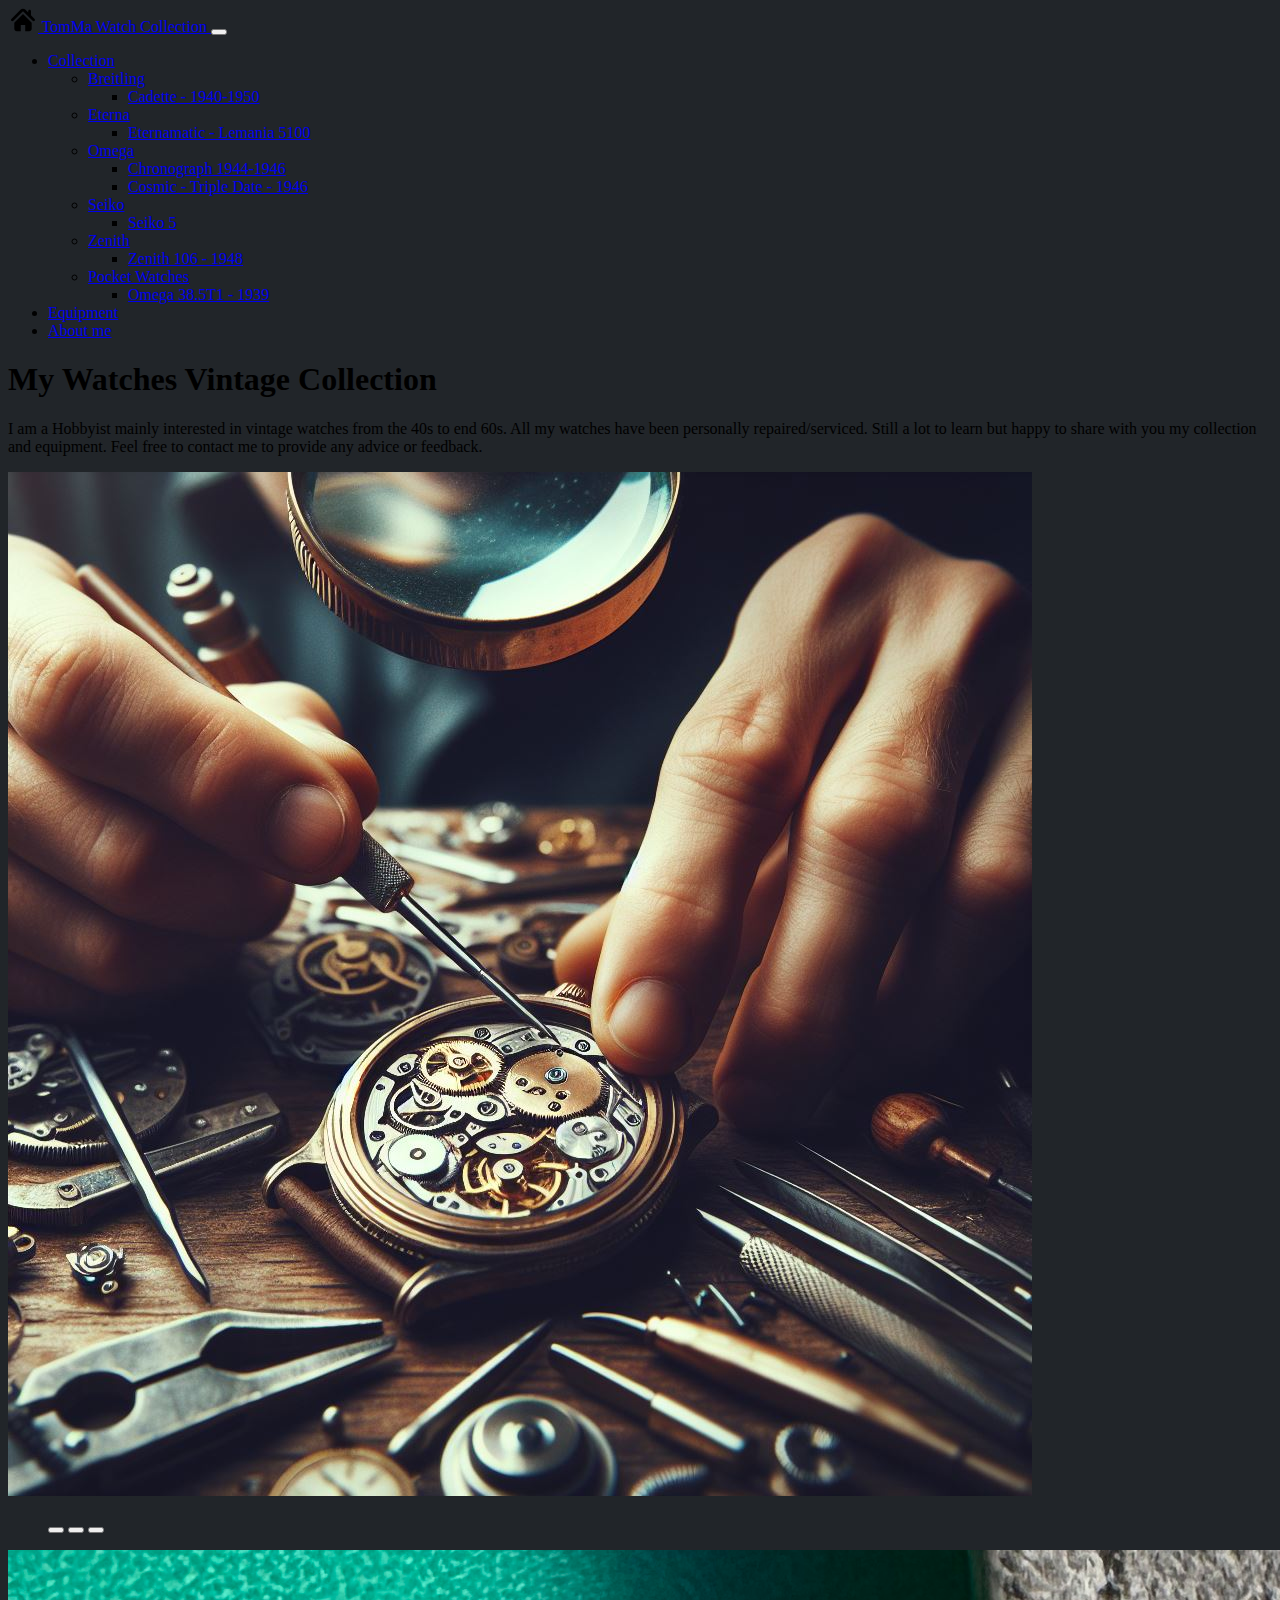
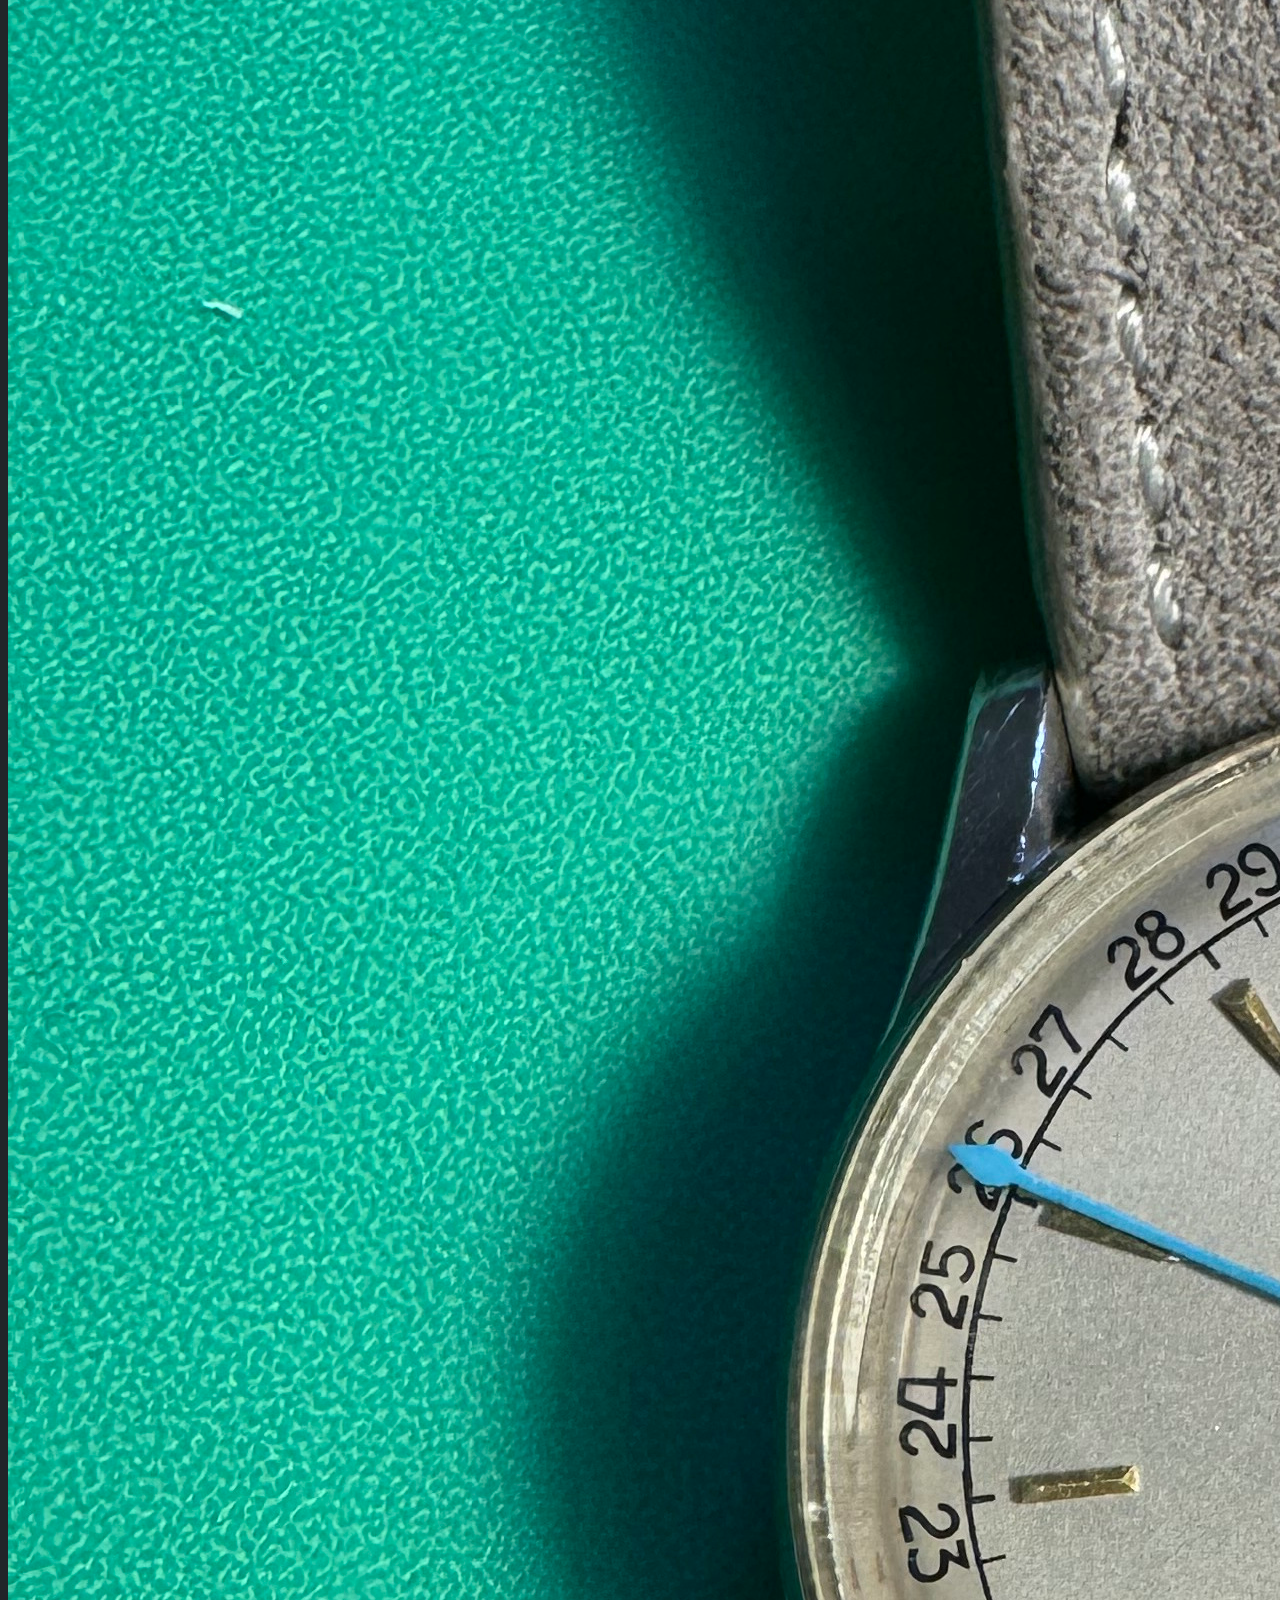
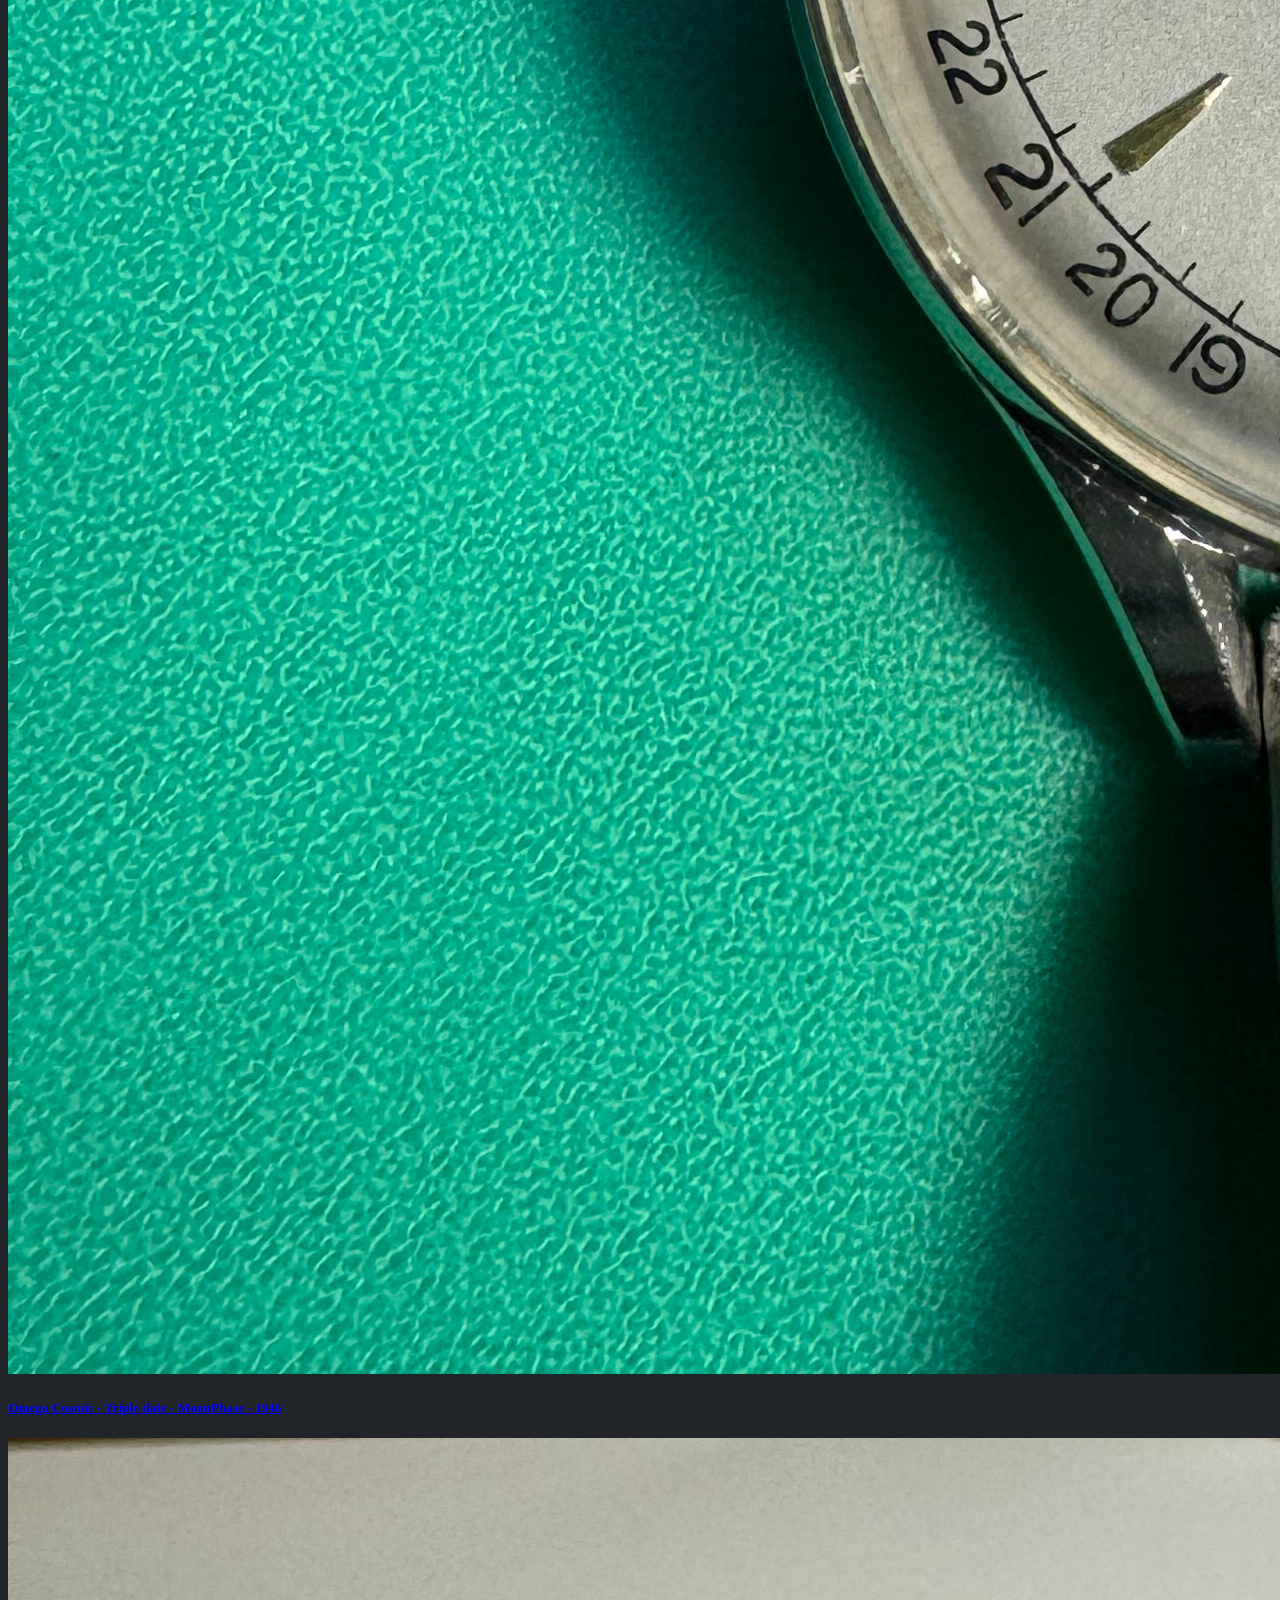
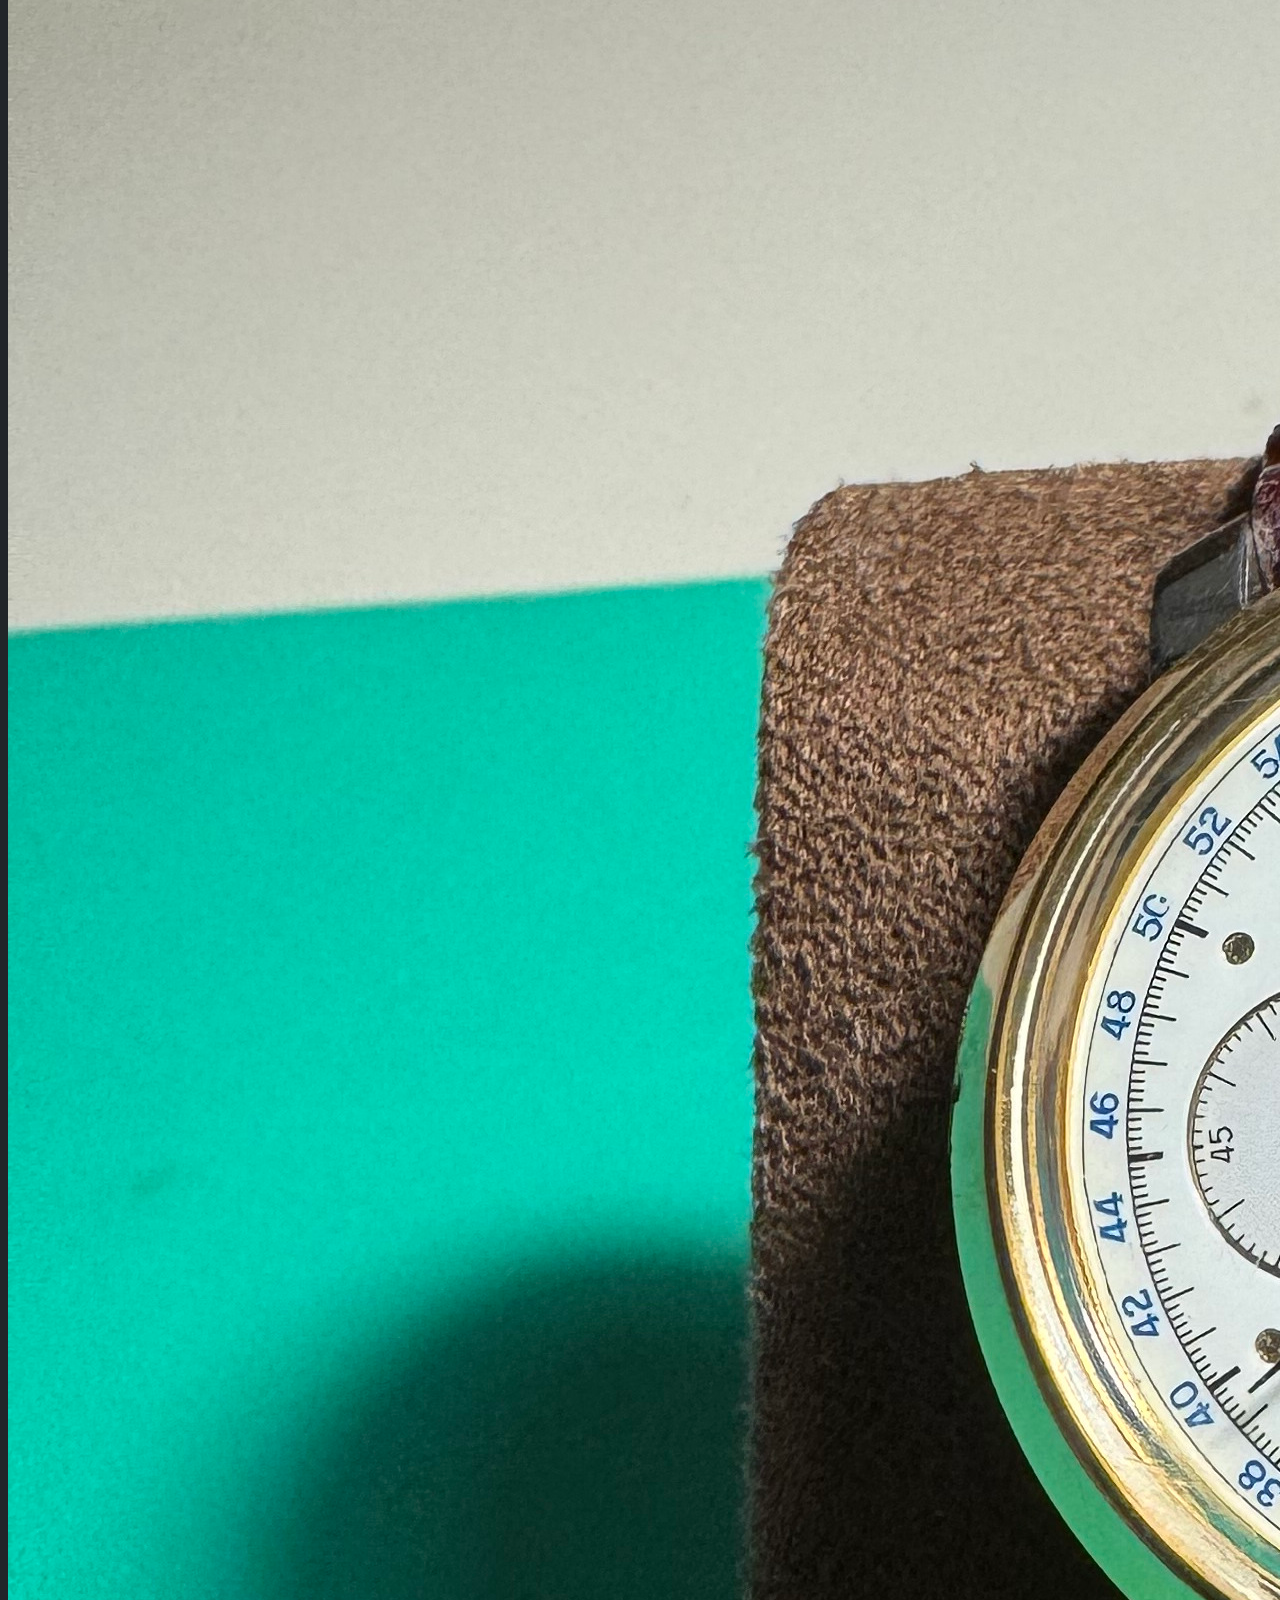
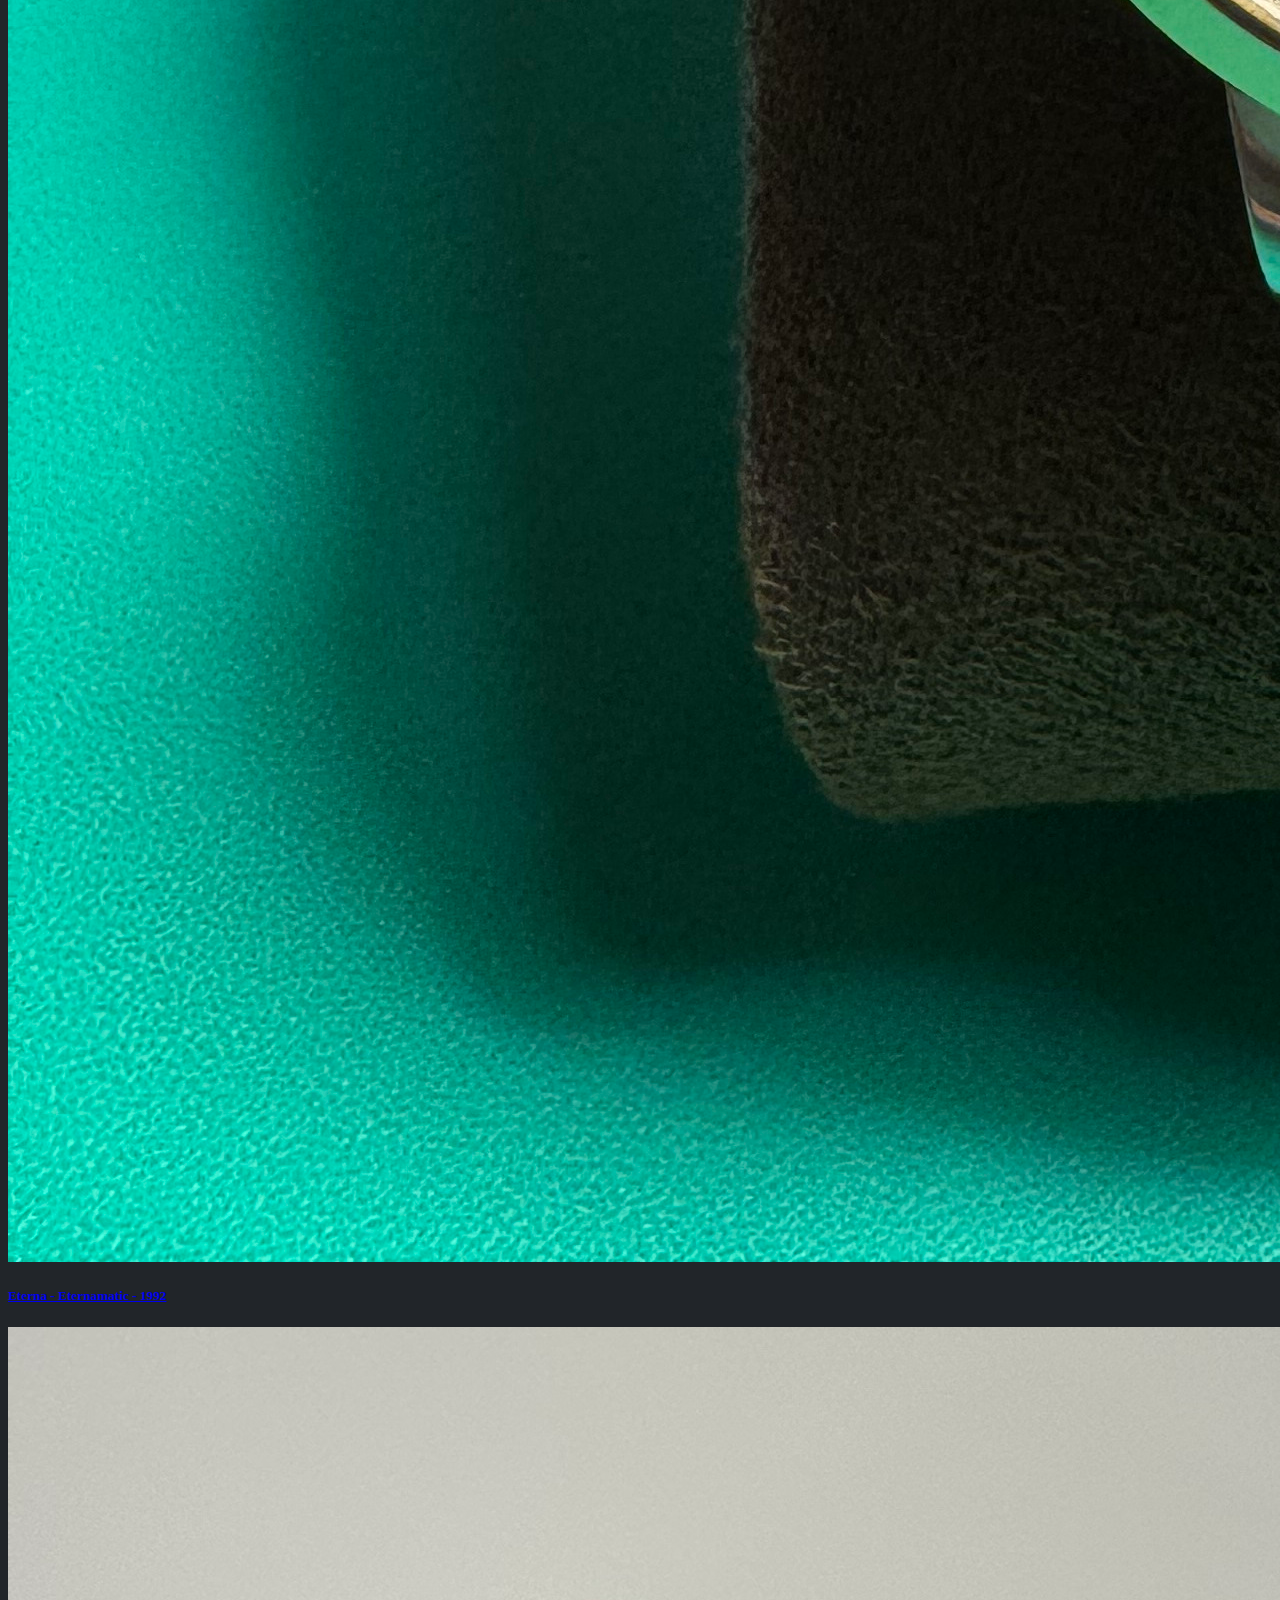
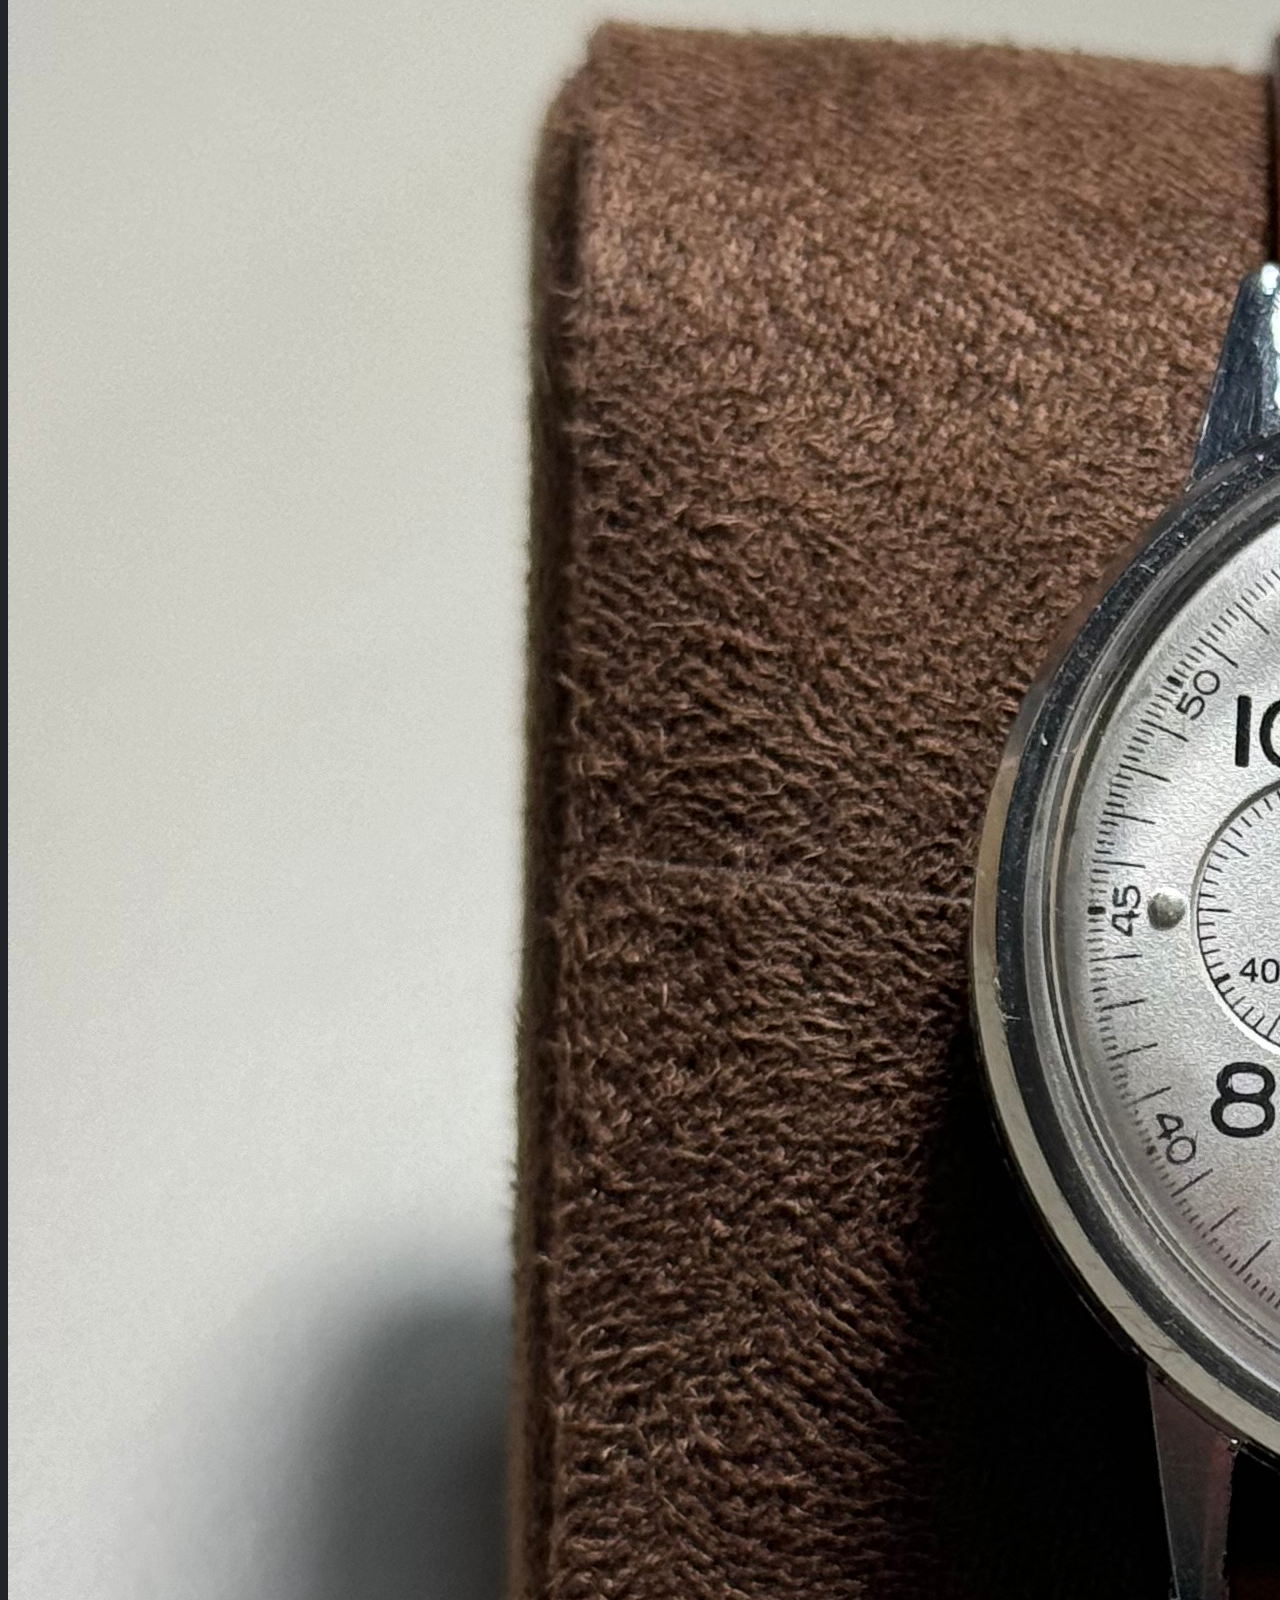
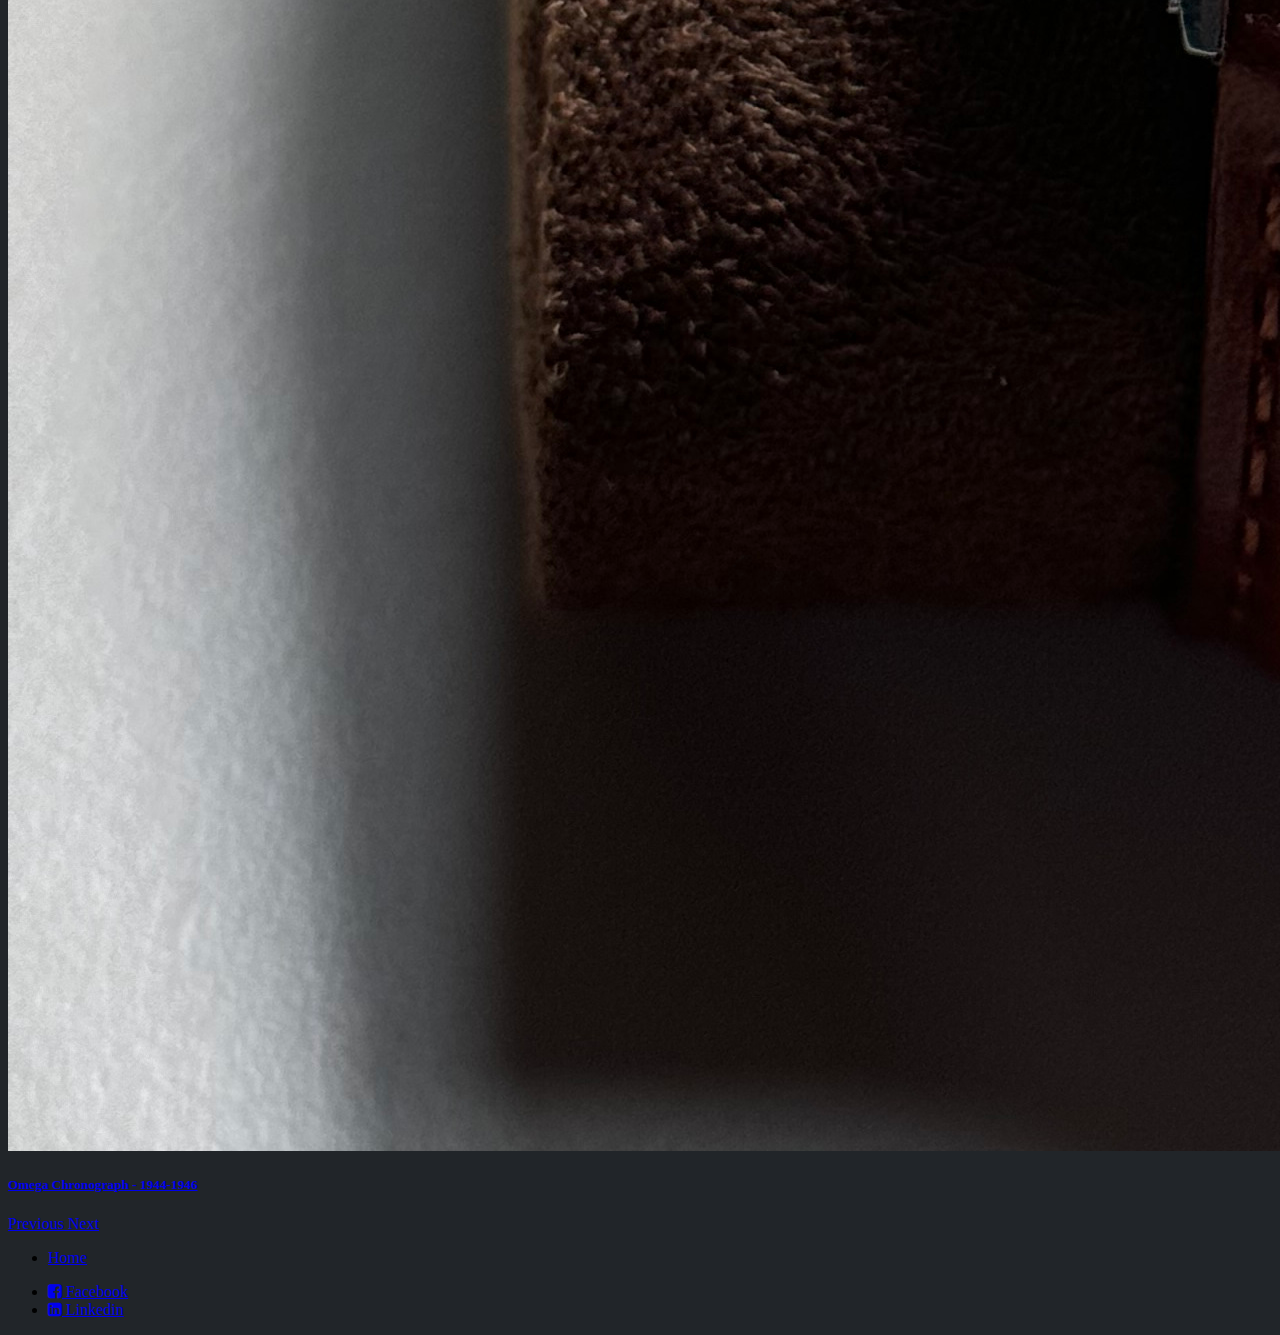
<file: index.html>
<!DOCTYPE html>
<html lang="en">
<head>
    <meta charset="UTF-8">
    <meta http-equiv="X-UA-Compatible" content="IE=edge">
    <meta name="viewport" content="width=device-width, initial-scale=1.0">
    <link href="https://cdn.jsdelivr.net/npm/bootstrap@5.3.2/dist/css/bootstrap.min.css" rel="stylesheet" integrity="sha384-T3c6CoIi6uLrA9TneNEoa7RxnatzjcDSCmG1MXxSR1GAsXEV/Dwwykc2MPK8M2HN" crossorigin="anonymous">
    <link rel="stylesheet" href="https://maxcdn.bootstrapcdn.com/font-awesome/4.5.0/css/font-awesome.min.css">

    <title>TomMa Watch Collection</title>
    <script src="https://code.jquery.com/jquery-3.7.1.min.js"></script>
</head>
<body style="background-color: #212529">

    <!--Navigation bar-->
    <div id="nav-placeholder"></div>
    <script>
    $(function(){
        $("#nav-placeholder").load("/nav.html", function(){
            // Custom JavaScript for dropdown after nav is loaded
            document.querySelectorAll('.dropdown-submenu .dropdown-toggle').forEach(function(element){
                element.addEventListener('click', function(e){
                    let nextEl = element.nextElementSibling;
                    if(nextEl && nextEl.classList.contains('dropdown-menu')){
                        nextEl.classList.toggle('show');
                        e.preventDefault();
                        e.stopPropagation();
                    }
                });
            });
        });
    });
    </script>
    <!--End of Navigation bar-->

    <!-- Showcase -->
    <section class="bg-dark text-light p-5 text-center text-sm-start m-5">
        <div class="container">
            <div class="d-sm-flex align-items-center justify-content-between">
                <div>
                    <h1>My Watches <span class="text-warning"> Vintage </span> Collection</h1>
                    <p class="lead my-4">
                        I am a Hobbyist mainly interested in vintage watches from the 40s to end 60s. All my watches have been personally repaired/serviced. Still a lot to learn but happy to share with you my collection and equipment. Feel free to contact me to provide any advice or feedback.
                    </p>
                </div>
                <img 
                    class="img-fluid w-100 d-none d-md-block" 
                    src="img/logos/index_watchmaker.JPG" 
                    alt="Watchmaker Image"
                />
            </div>
        </div>
    </section>

    <!-- Carousel -->
    <div class="container">
        <section id="myCarousel" class="p-5 carousel slide" data-bs-ride="carousel">
            <ol class="carousel-indicators">
                <button type="button" data-bs-target="#myCarousel" data-bs-slide-to="0" class="active" aria-current="true" aria-label="Slide 1"></button>
                <button type="button" data-bs-target="#myCarousel" data-bs-slide-to="1" aria-label="Slide 2"></button>
                <button type="button" data-bs-target="#myCarousel" data-bs-slide-to="2" aria-label="Slide 3"></button>
            </ol>
            <div class="carousel-inner">
                <div class="carousel-item active">
                    <a href="watch_pages/omega_cosmic_triple_date_moon_phase_1946.html">
                        <img src="img/watches/omega_cosmic_triple_moon_1946/img_1.jpg" class="d-block w-100 opacity-75" alt="Omega Cosmic Watch">
                        <div class="carousel-caption d-none d-md-block">
                            <h5>Omega Cosmic - Triple date - MoonPhase - 1946</h5>
                        </div>
                    </a>
                </div>
                <div class="carousel-item">
                    <a href="watch_pages/eterna_lemania_5100.html">
                        <img src="img/watches/eterna_lemania_5100/img_1.jpg" class="d-block w-100 opacity-75" alt="Eterna Watch">
                        <div class="carousel-caption d-none d-md-block">
                            <h5>Eterna - Eternamatic - 1992</h5>
                        </div>
                    </a>
                </div>
                <div class="carousel-item">
                    <a href="watch_pages/omega_chrono_1944_1946.html">
                        <img src="img/watches/omega_chrono_1944_1946/img_1.jpg" class="d-block w-100 opacity-75" alt="Omega Chronograph Watch">
                        <div class="carousel-caption d-none d-md-block">
                            <h5>Omega Chronograph - 1944-1946</h5>
                        </div>
                    </a>
                </div>
            </div>
            <a href="#myCarousel" class="carousel-control-prev" role="button" data-bs-slide="prev">
                <span class="carousel-control-prev-icon" aria-hidden="true"></span>
                <span class="visually-hidden">Previous</span>
            </a>
            <a href="#myCarousel" class="carousel-control-next" role="button" data-bs-slide="next">
                <span class="carousel-control-next-icon" aria-hidden="true"></span>
                <span class="visually-hidden">Next</span>
            </a>
        </section>
    </div>

    <!-- Footer -->
    <div id="footer-placeholder"></div>
    <script>
    $(function(){
        $("#footer-placeholder").load("/footer.html");
    });
    </script>
    <!-- End of Footer -->

    <script src="https://cdn.jsdelivr.net/npm/bootstrap@5.3.2/dist/js/bootstrap.bundle.min.js" integrity="sha384-C6RzsynM9kWDrMNeT87bh95OGNyZPhcTNXj1NW7RuBCsyN/o0jlpcV8Qyq46cDfL" crossorigin="anonymous"></script>
</body>
</html>
</file>
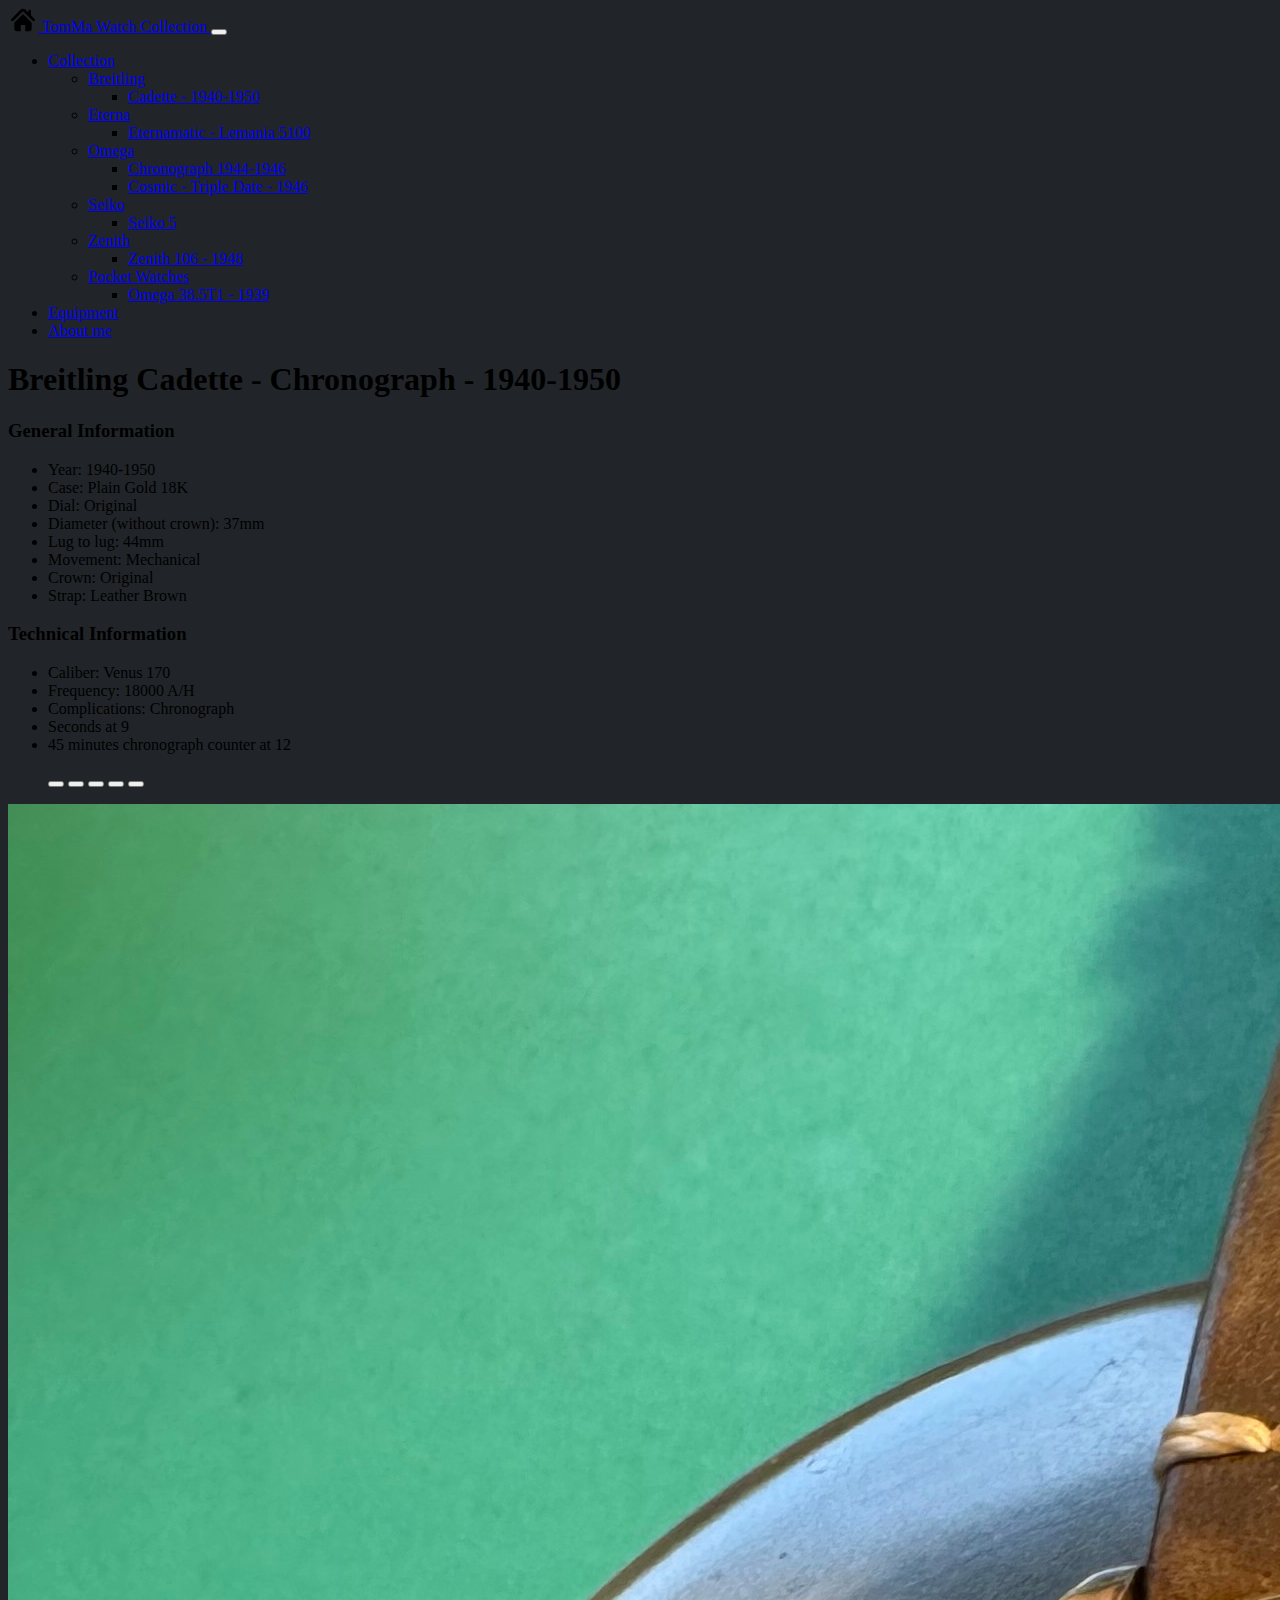
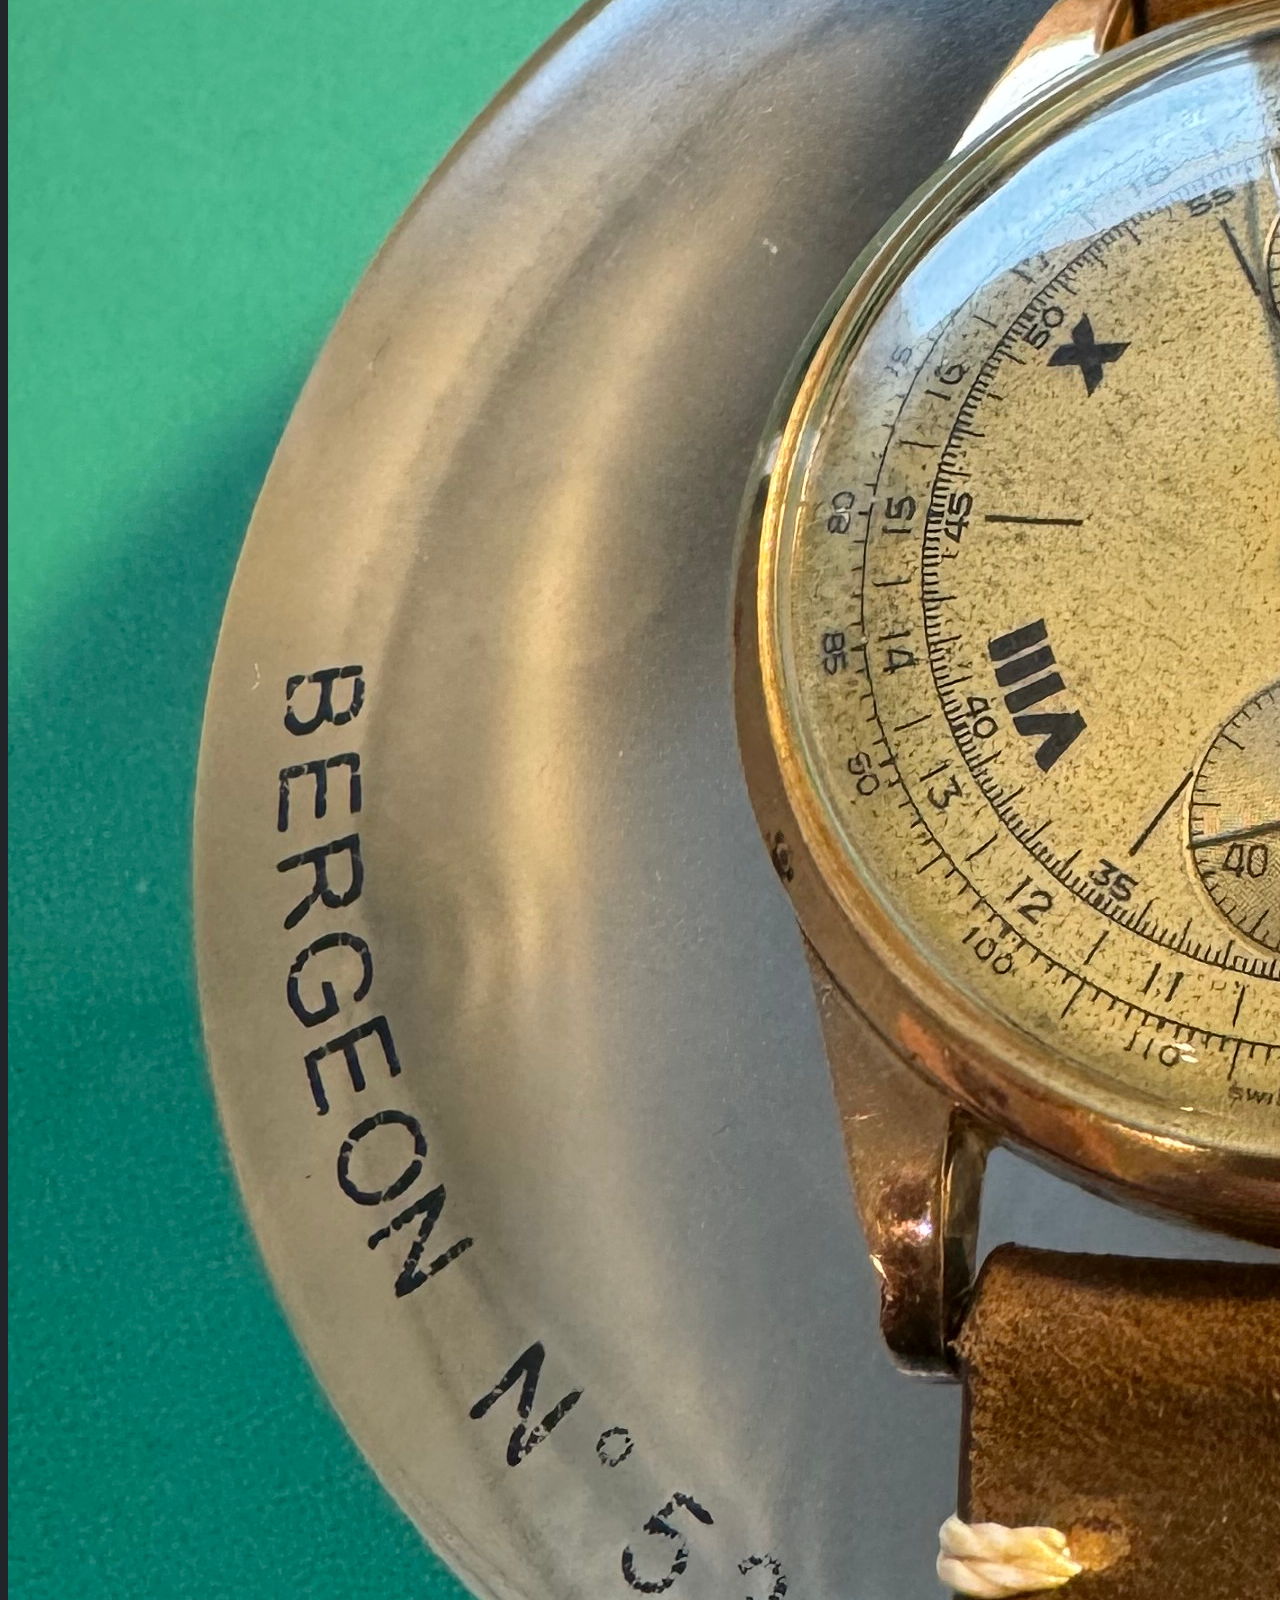
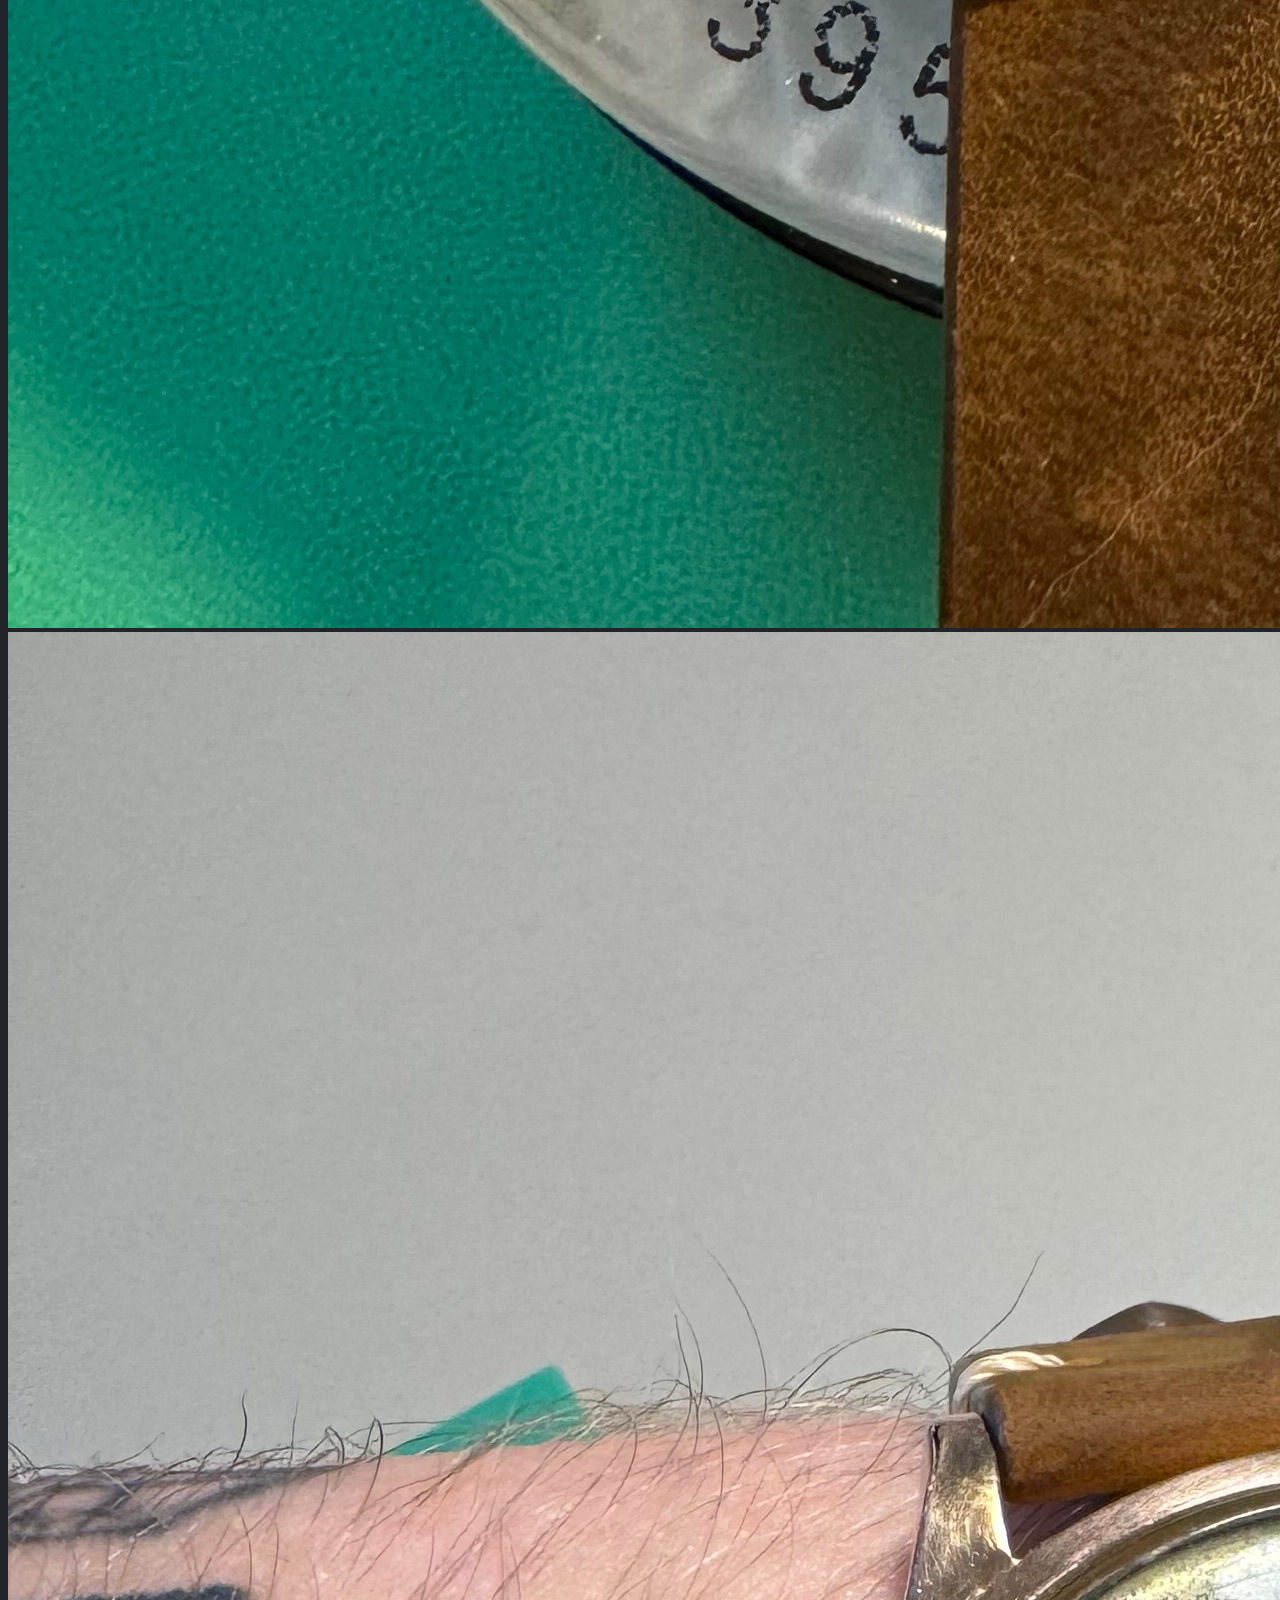
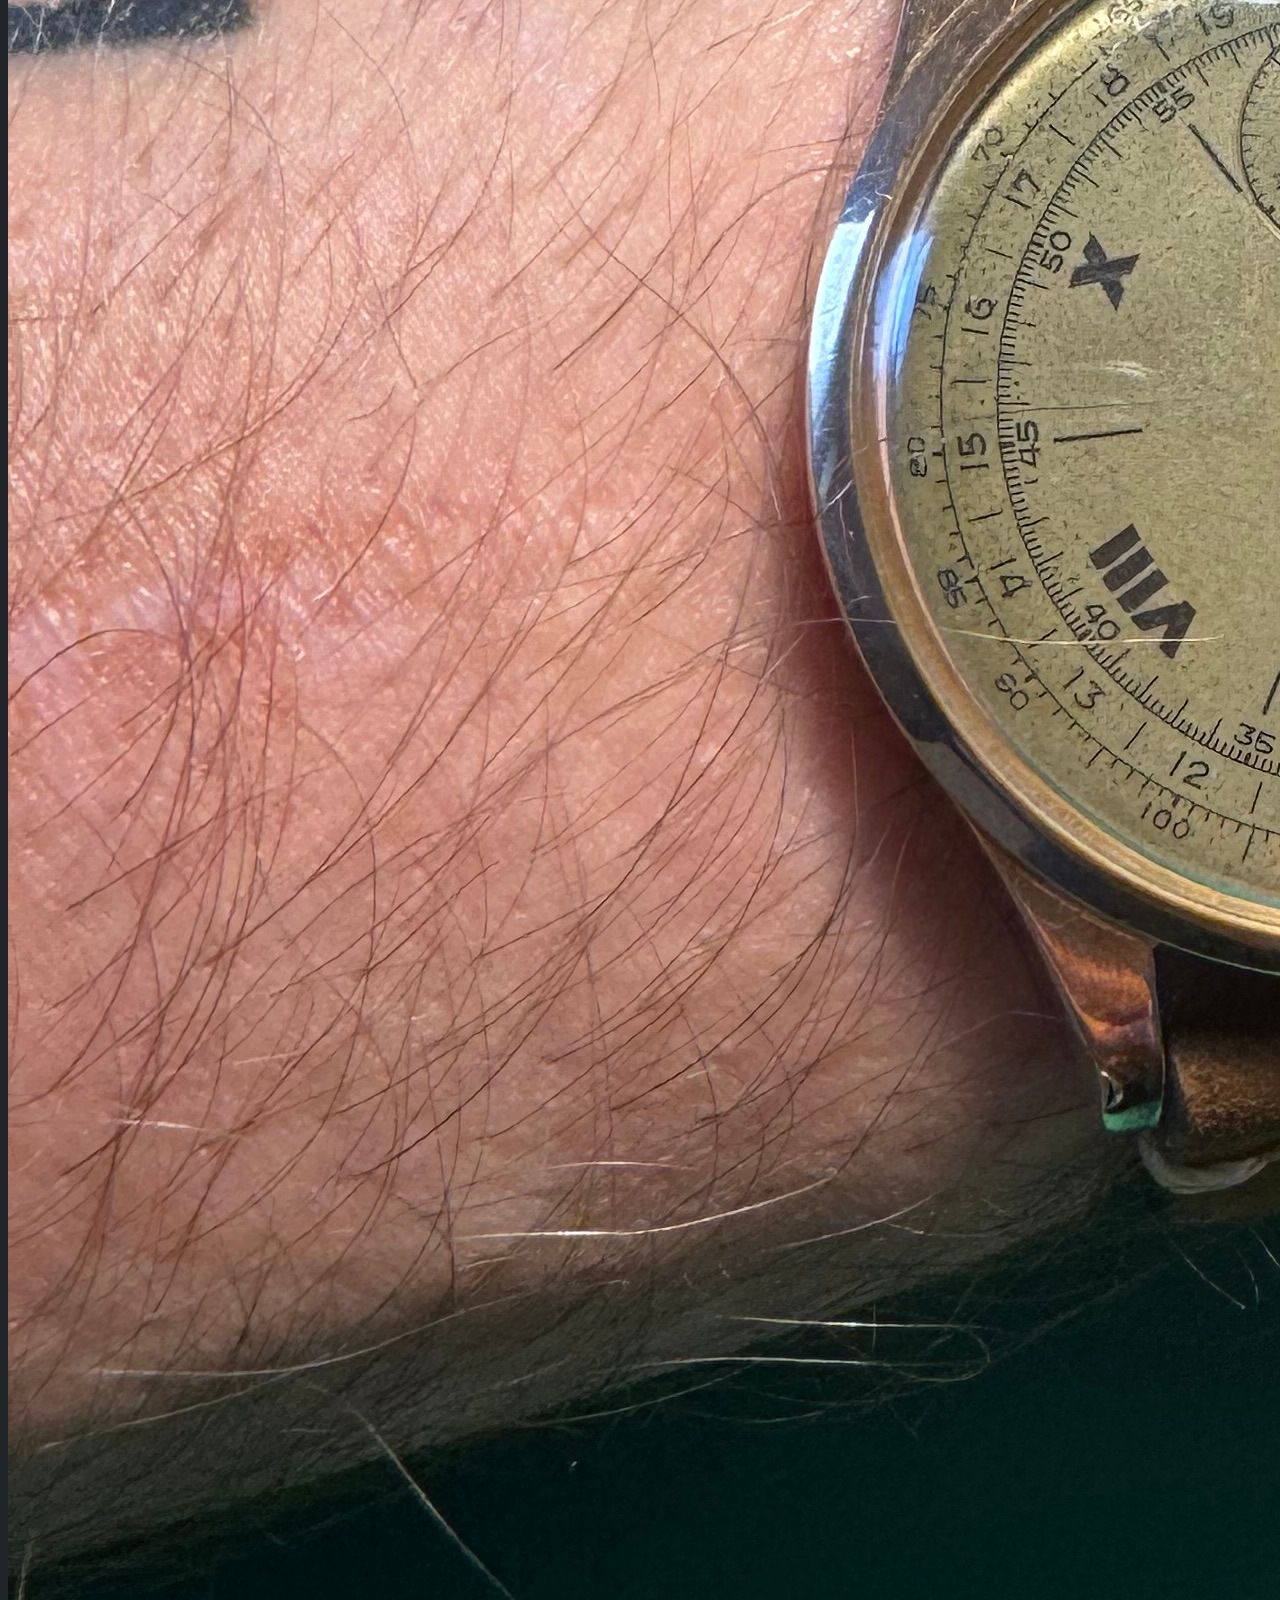
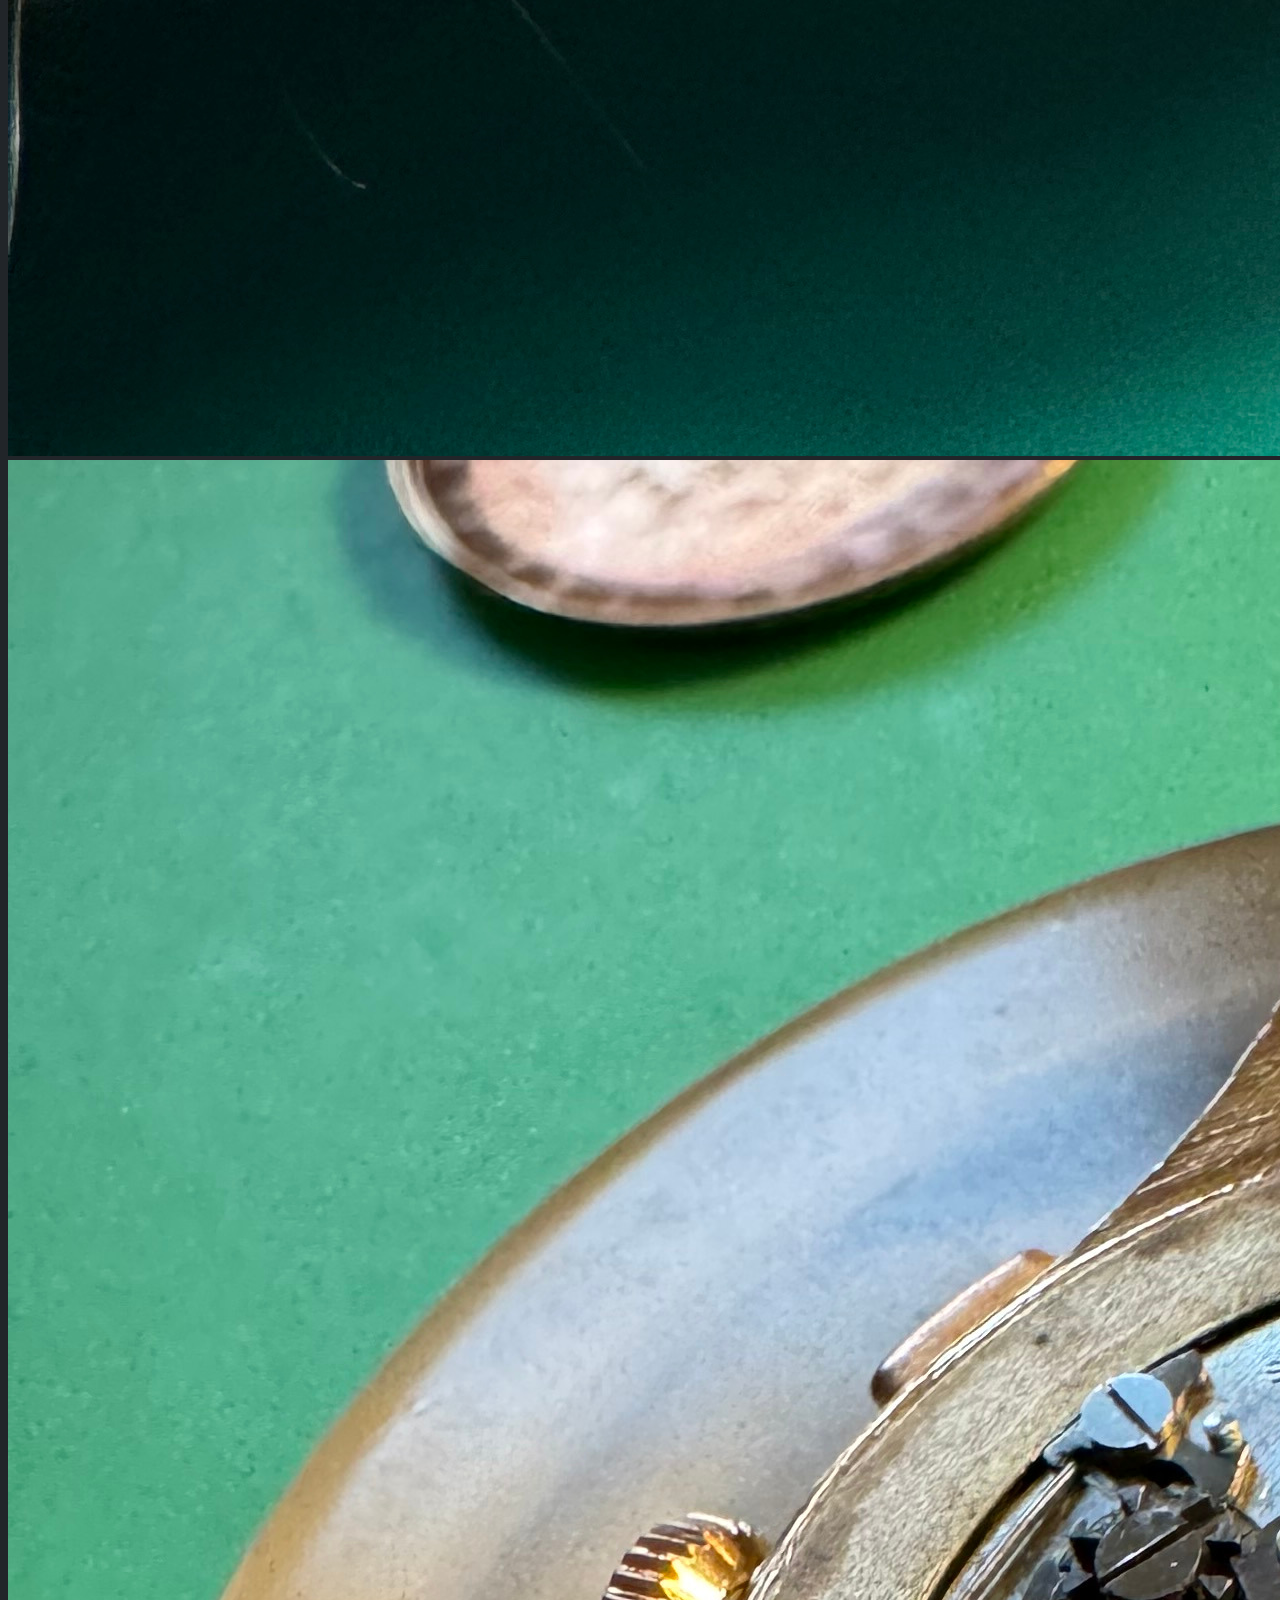
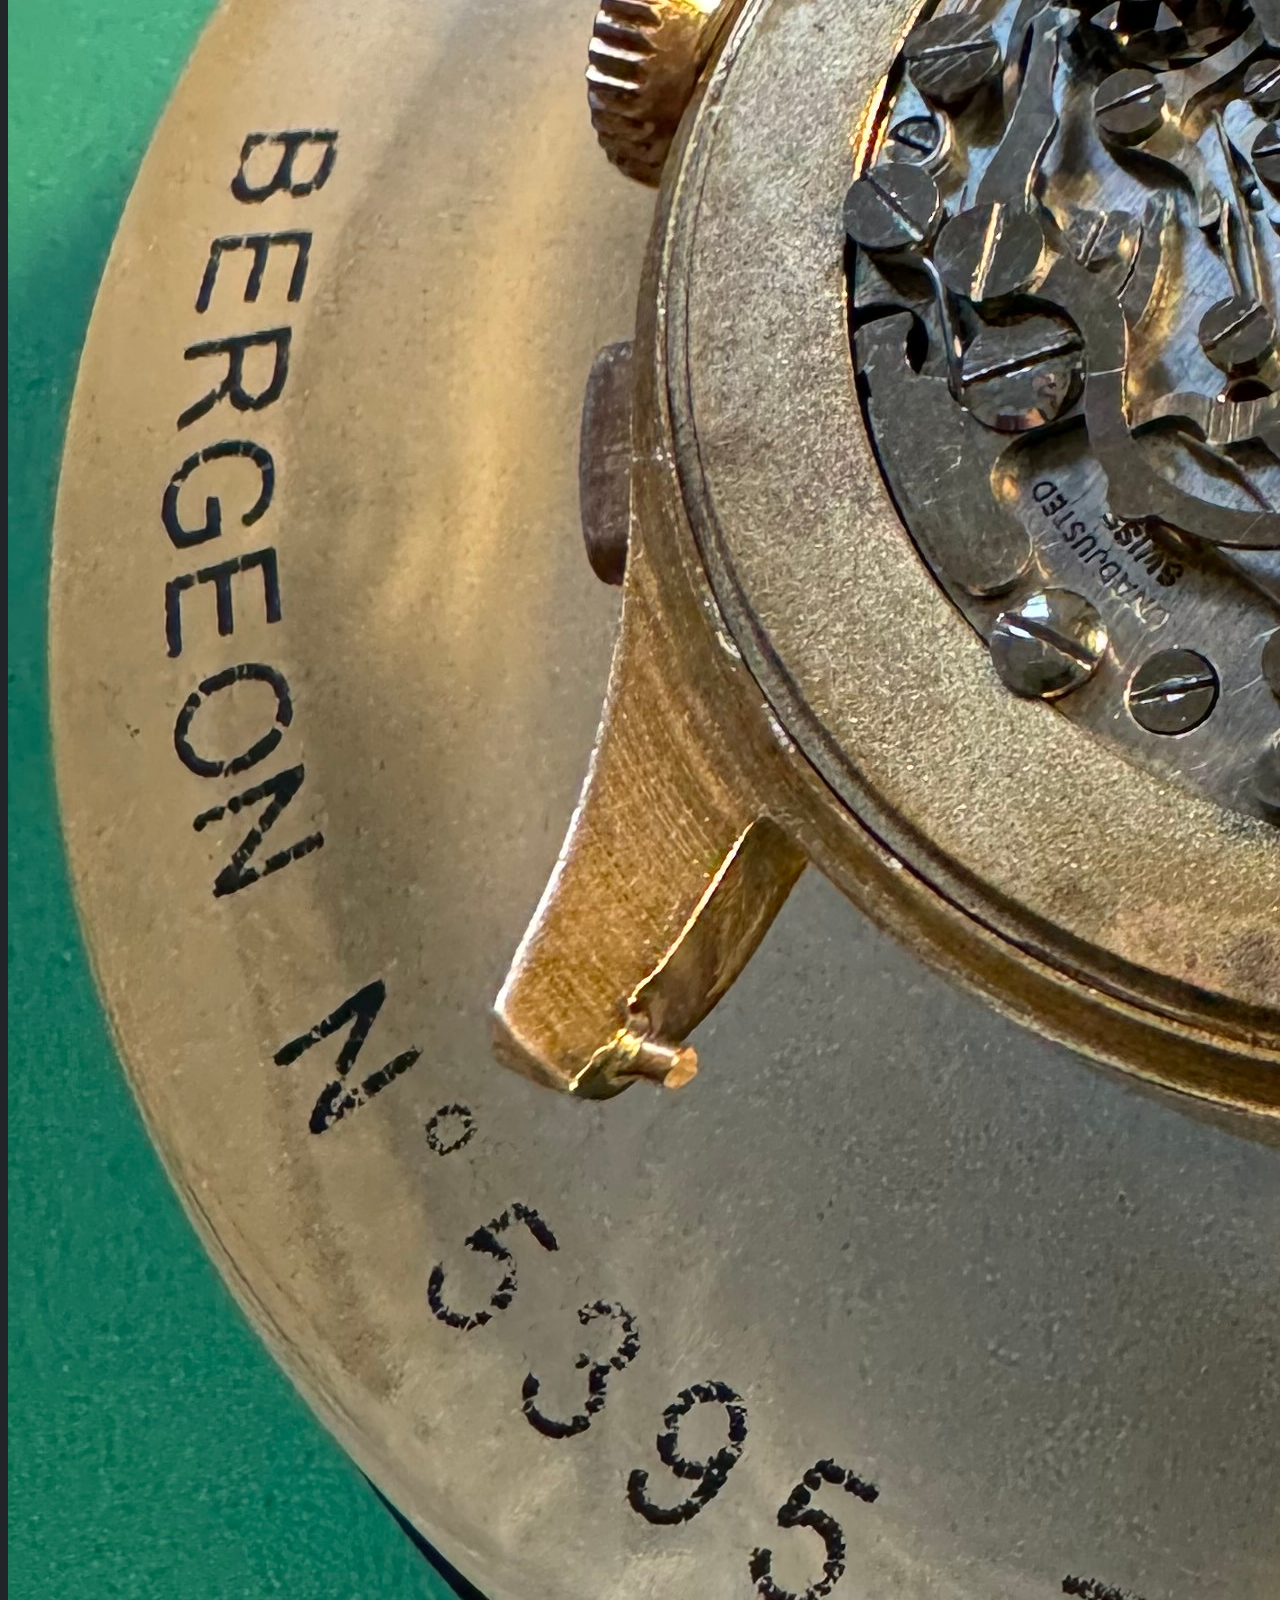
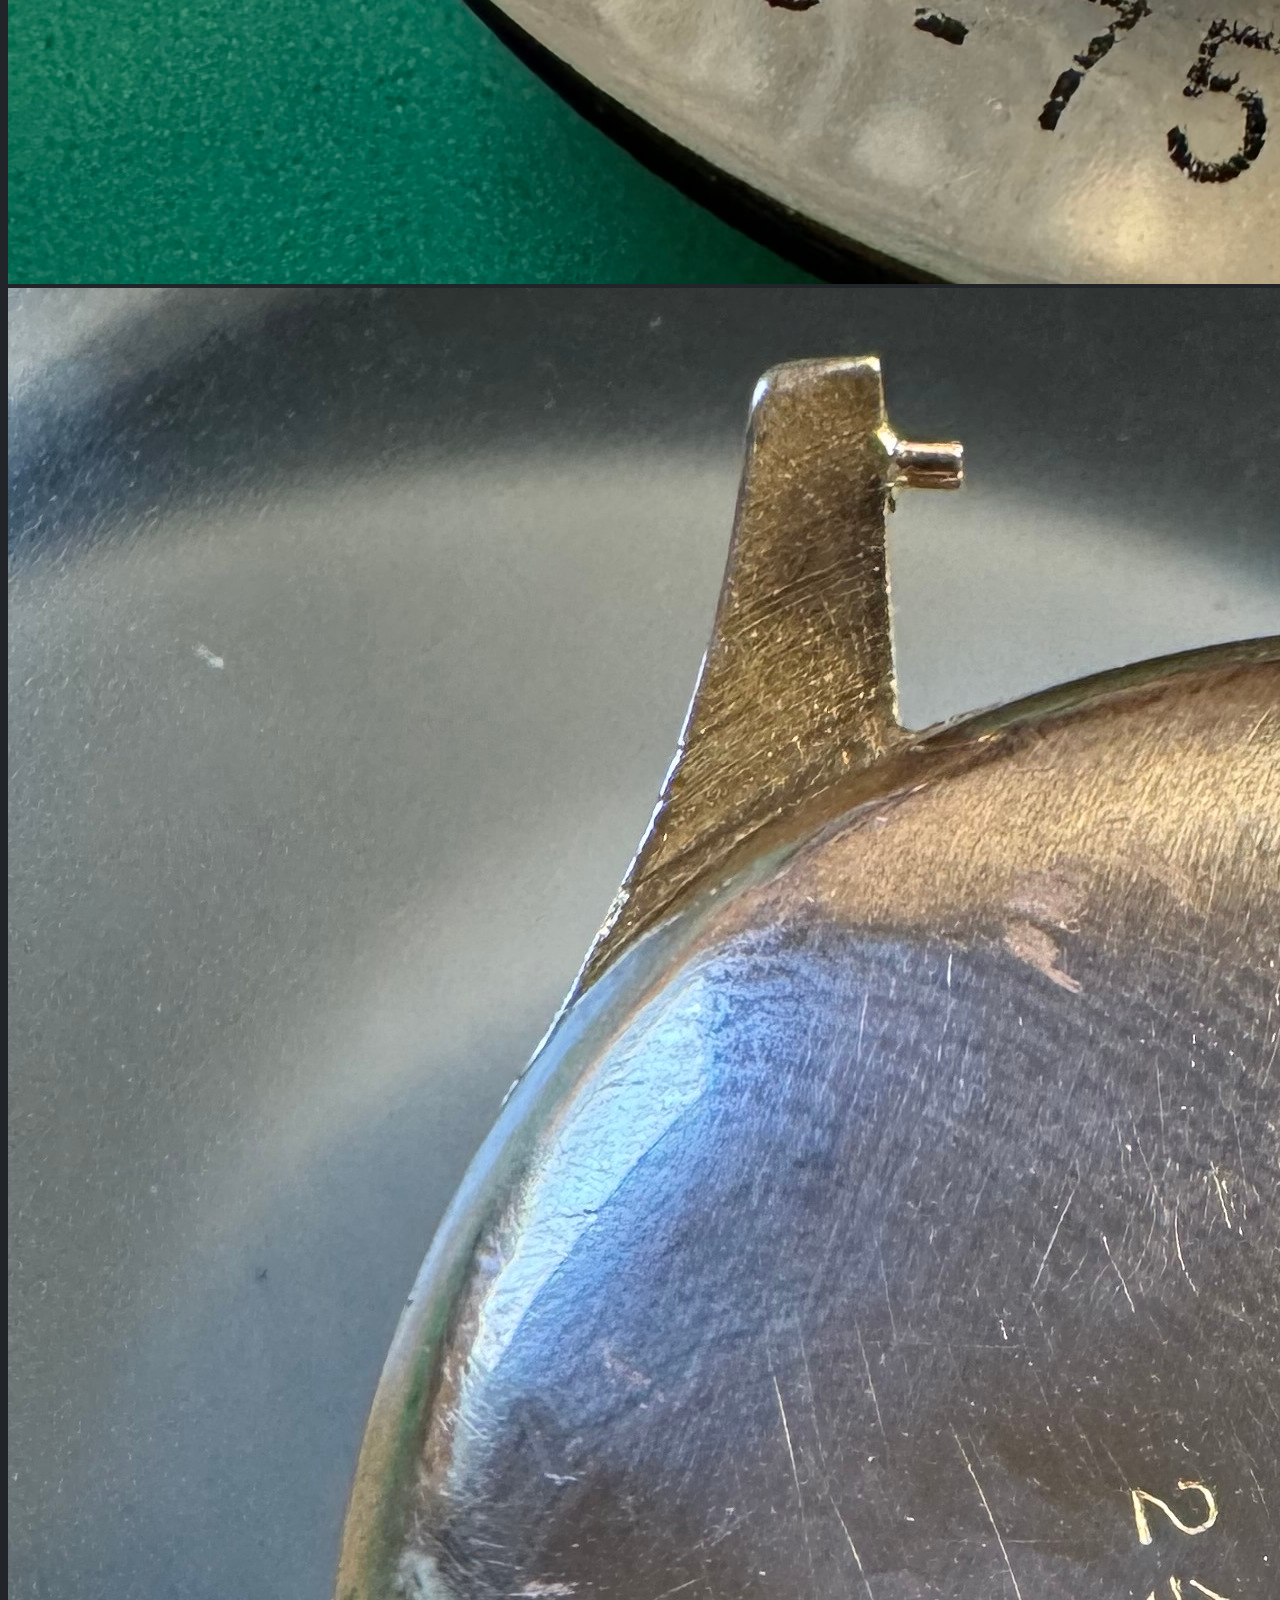
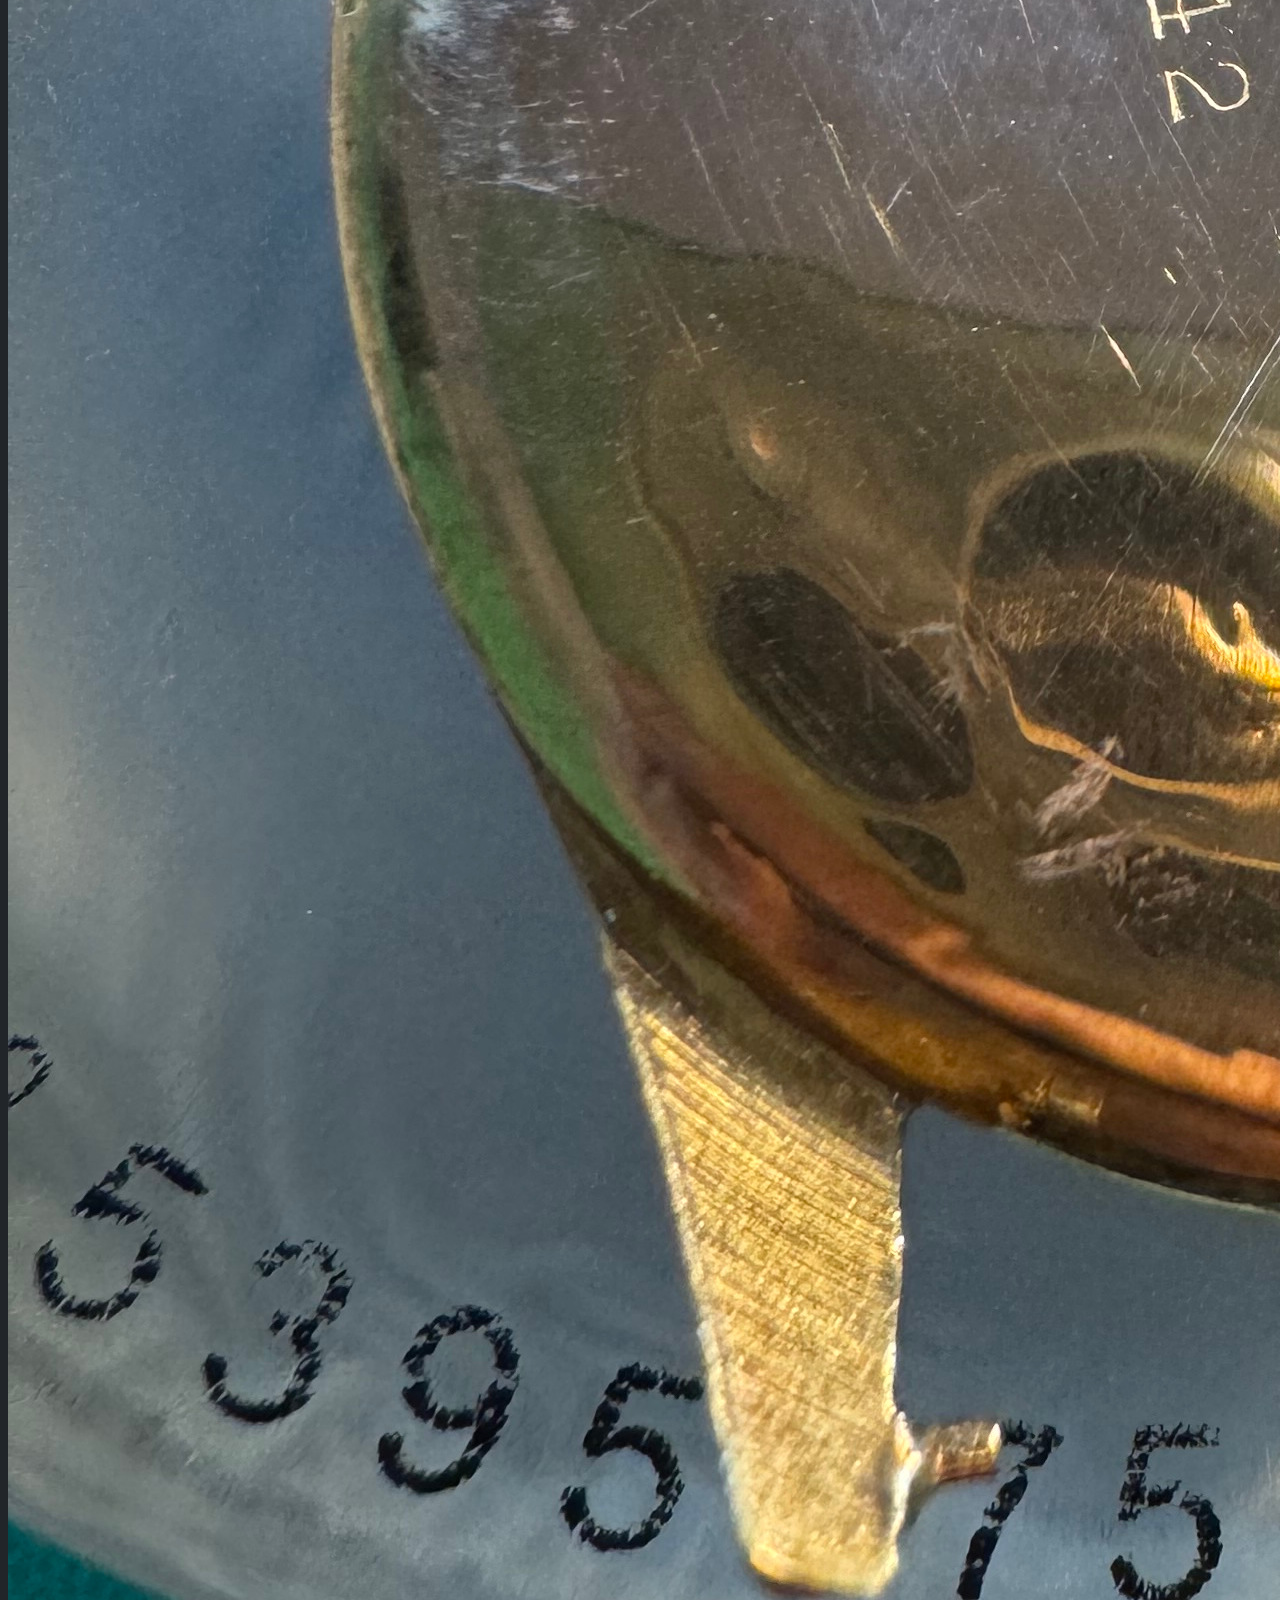
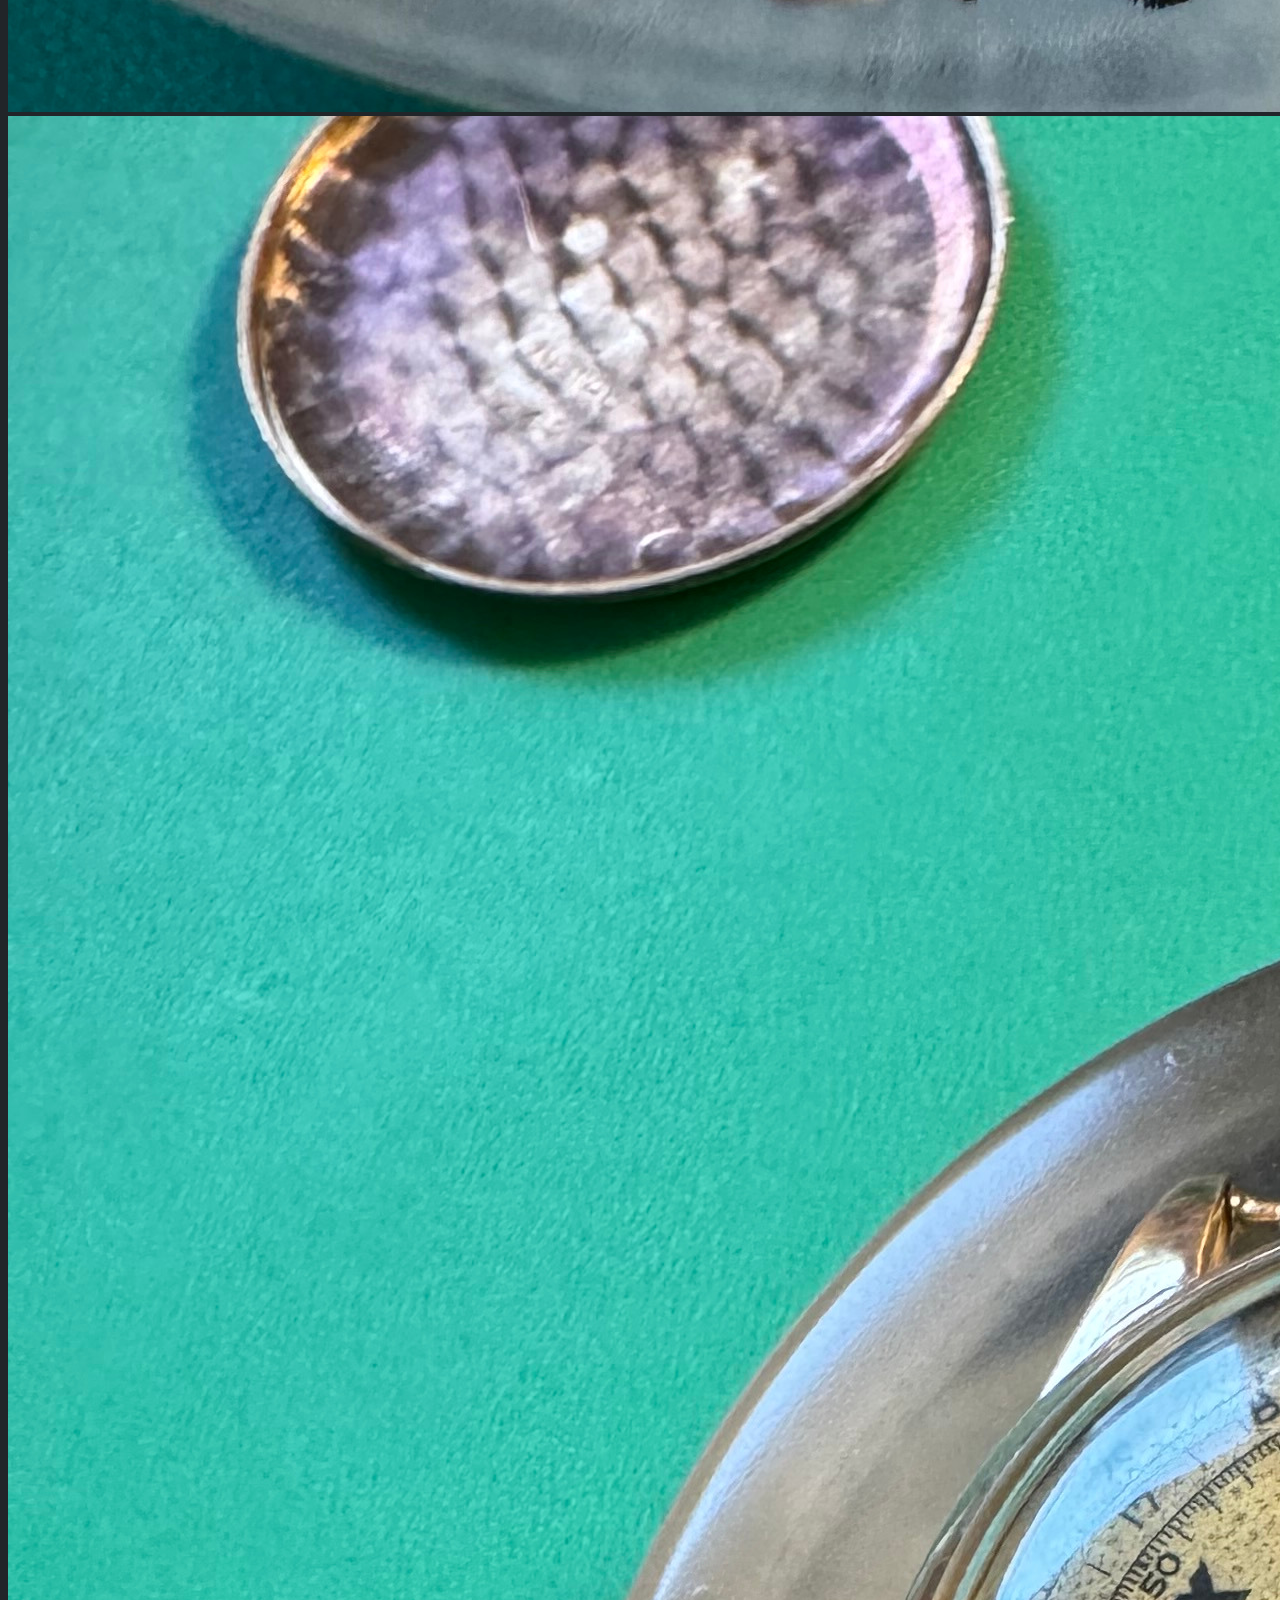
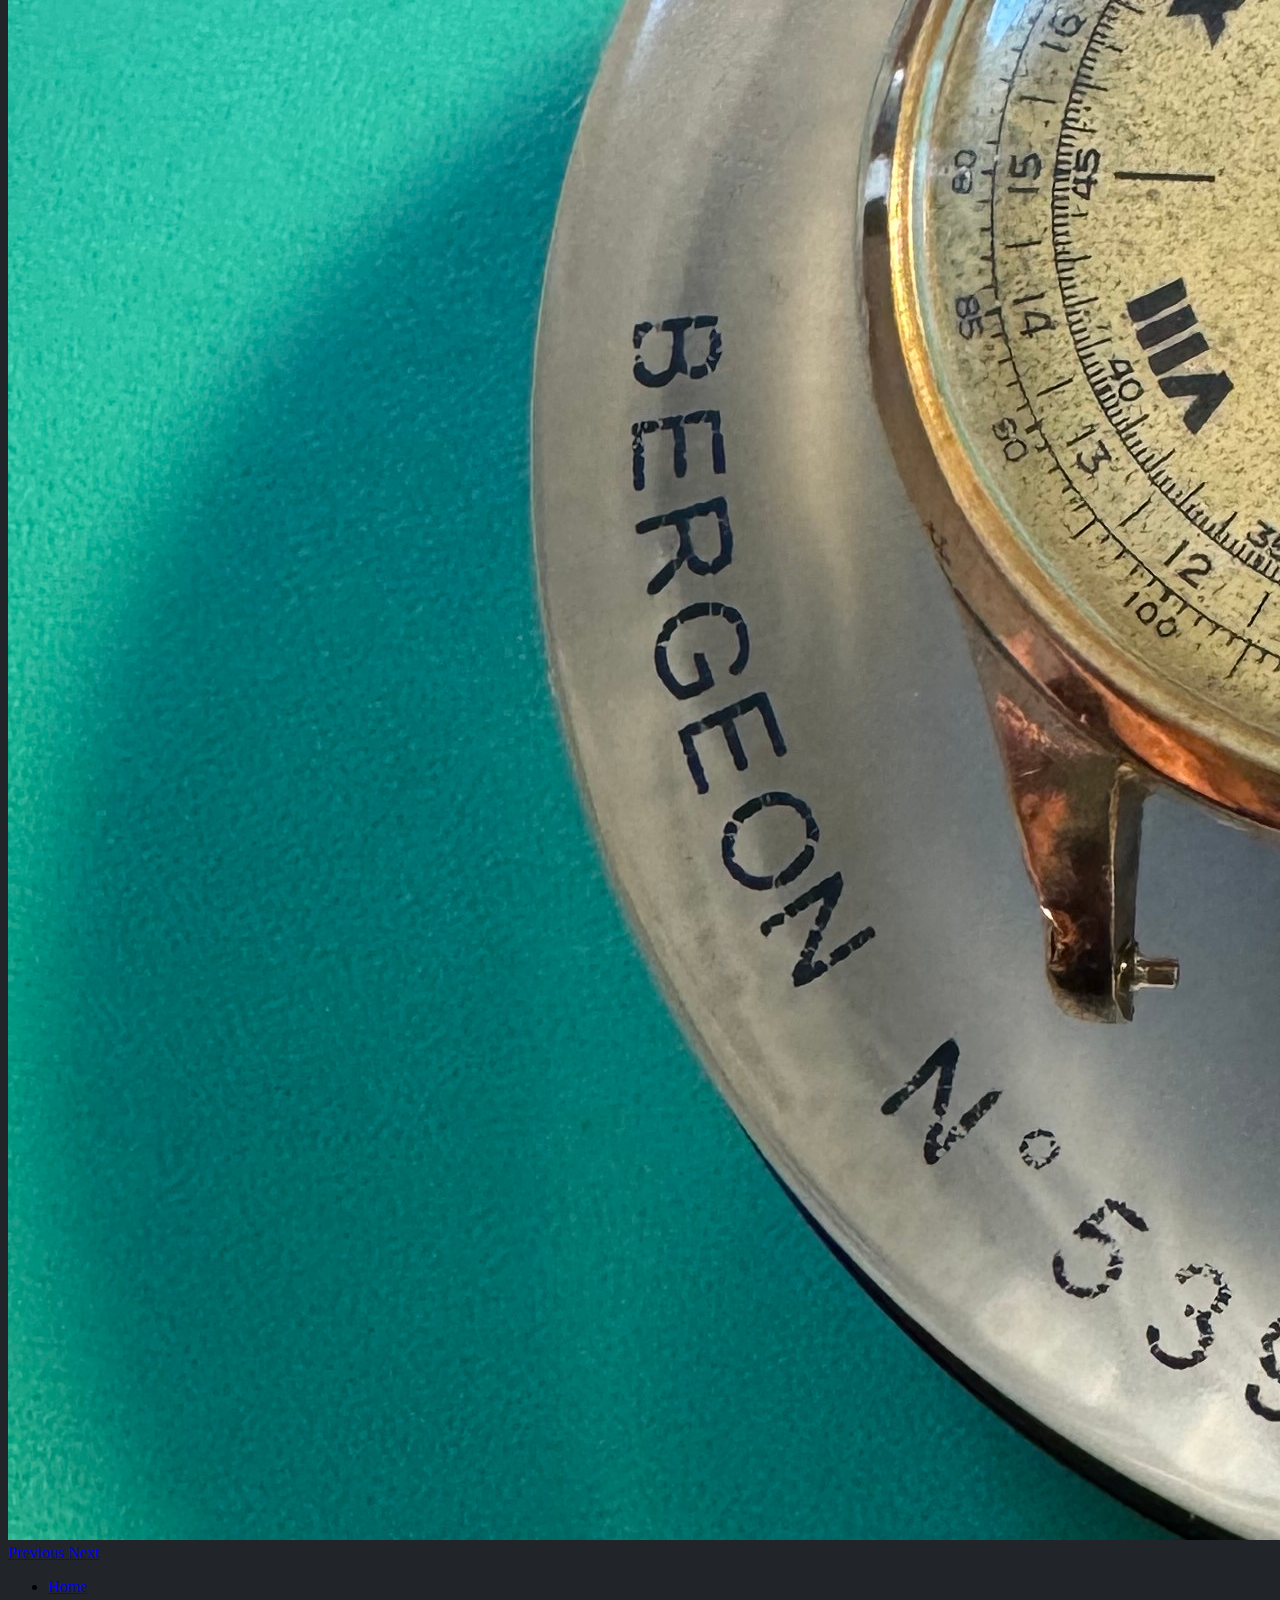
<file: watch_pages/breitling_cadette.html>
<!DOCTYPE html>
<html lang="en">
<head>
    <meta charset="UTF-8">
    <meta http-equiv="X-UA-Compatible" content="IE=edge">
    <meta name="viewport" content="width=device-width, initial-scale=1.0">
    <link href="https://cdn.jsdelivr.net/npm/bootstrap@5.3.2/dist/css/bootstrap.min.css" rel="stylesheet" integrity="sha384-T3c6CoIi6uLrA9TneNEoa7RxnatzjcDSCmG1MXxSR1GAsXEV/Dwwykc2MPK8M2HN" crossorigin="anonymous">
    <link rel="stylesheet" href="https://maxcdn.bootstrapcdn.com/font-awesome/4.5.0/css/font-awesome.min.css">
    <title>Breitling Cadette 1940-1950</title>
    <script src="https://code.jquery.com/jquery-3.7.1.min.js"></script>
    <script src="https://cdn.jsdelivr.net/npm/bootstrap@5.3.2/dist/js/bootstrap.bundle.min.js" integrity="sha384-C6RzsynM9kWDrMNeT87bh95OGNyZPhcTNXj1NW7RuBCsyN/o0jlpcV8Qyq46cDfL" crossorigin="anonymous"></script>
    <style>
        body {
            background-color: #212529;
        }
    </style>
</head>

<body> 

    <!--Navigation bar-->
    <div id="nav-placeholder"></div>
    <script>
    $(function(){
        $("#nav-placeholder").load("/nav.html", function(){
            // Custom JavaScript for dropdown after nav is loaded
            document.querySelectorAll('.dropdown-submenu .dropdown-toggle').forEach(function(element){
                element.addEventListener('click', function(e){
                    let nextEl = element.nextElementSibling;
                    if(nextEl && nextEl.classList.contains('dropdown-menu')){
                        nextEl.classList.toggle('show');
                        e.preventDefault();
                        e.stopPropagation();
                    }
                });
            });
        });
    });
    </script>
    <!--End of Navigation bar-->

    <!-- Main content -->
    <section class="bg-dark text-light p-5 text-left text-sm-start">
        <div class="row">
            <div class="col">
                <div class="container p-5">
                    <div class="d-sm-flex align-items-center justify-content-between">
                        <div>
                            <h1>Breitling Cadette - Chronograph - 1940-1950</h1>
                                <h3> General Information </h3>
                                <ul>
                                    <li>Year: 1940-1950</li>
                                    <li>Case: Plain Gold 18K</li>
                                    <li>Dial: Original</li>
                                    <li>Diameter (without crown): 37mm</li>
                                    <li>Lug to lug: 44mm</li>
                                    <li>Movement: Mechanical</li>
                                    <li>Crown: Original</li>
                                    <li>Strap: Leather Brown</li>
                                </ul>
                                <h3> Technical Information </h3>
                                <ul>
                                    <li>Caliber: Venus 170</li>
                                    <li>Frequency: 18000 A/H</li>
                                    <li>Complications: Chronograph</li>
                                    <li>Seconds at 9</li>
                                    <li>45 minutes chronograph counter at 12</li>
                                </ul>
                        </div>
                    </div>
                </div>
            </div>

            <div class="col">
                <!-- Carousel -->
                <section id="myCarousel" class="p-5 carousel slide" data-bs-ride="carousel">
                    <ol class="carousel-indicators">
                        <button type="button" data-bs-target="#myCarousel" data-bs-slide-to="0" class="active" aria-current="true" aria-label="Slide 1"></button>
                        <button type="button" data-bs-target="#myCarousel" data-bs-slide-to="1" aria-label="Slide 2"></button>
                        <button type="button" data-bs-target="#myCarousel" data-bs-slide-to="2" aria-label="Slide 3"></button>
                        <button type="button" data-bs-target="#myCarousel" data-bs-slide-to="3" aria-label="Slide 4"></button>
                        <button type="button" data-bs-target="#myCarousel" data-bs-slide-to="4" aria-label="Slide 5"></button>
                    </ol>

                    <div class="carousel-inner">
                        <div class="carousel-item active">
                            <img src="/img/watches/breitling_cadette/img_1.jpg" class="d-block w-100" alt="Breitling Cadette Image 1">
                        </div>
                        <div class="carousel-item">
                            <img src="/img/watches/breitling_cadette/img_2.jpg" class="d-block w-100" alt="Breitling Cadette Image 2">
                        </div>
                        <div class="carousel-item">
                            <img src="/img/watches/breitling_cadette/img_3.jpg" class="d-block w-100" alt="Breitling Cadette Image 3">
                        </div>
                        <div class="carousel-item">
                            <img src="/img/watches/breitling_cadette/img_4.jpg" class="d-block w-100" alt="Breitling Cadette Image 4">
                        </div>
                        <div class="carousel-item">
                            <img src="/img/watches/breitling_cadette/img_5.jpg" class="d-block w-100" alt="Breitling Cadette Image 5">
                        </div>
                    </div>

                    <a href="#myCarousel" class="carousel-control-prev" role="button" data-bs-slide="prev">
                        <span class="carousel-control-prev-icon" aria-hidden="true"></span>
                        <span class="visually-hidden">Previous</span>
                    </a>

                    <a href="#myCarousel" class="carousel-control-next" role="button" data-bs-slide="next">
                        <span class="carousel-control-next-icon" aria-hidden="true"></span>
                        <span class="visually-hidden">Next</span>
                    </a>
                </section>
                <!-- End of Carousel -->
            </div>
        </div>
    </section>
    <!-- End of Main content -->

    <!-- Footer -->
    <div id="footer-placeholder"></div>
    <script>
    $(function(){
        $("#footer-placeholder").load("/footer.html").fail(function() {
            $("#footer-placeholder").html("<p>Footer could not be loaded.</p>");
        });
    });
    </script>
    <!-- End of Footer -->
    
</body>
</html>
</file>
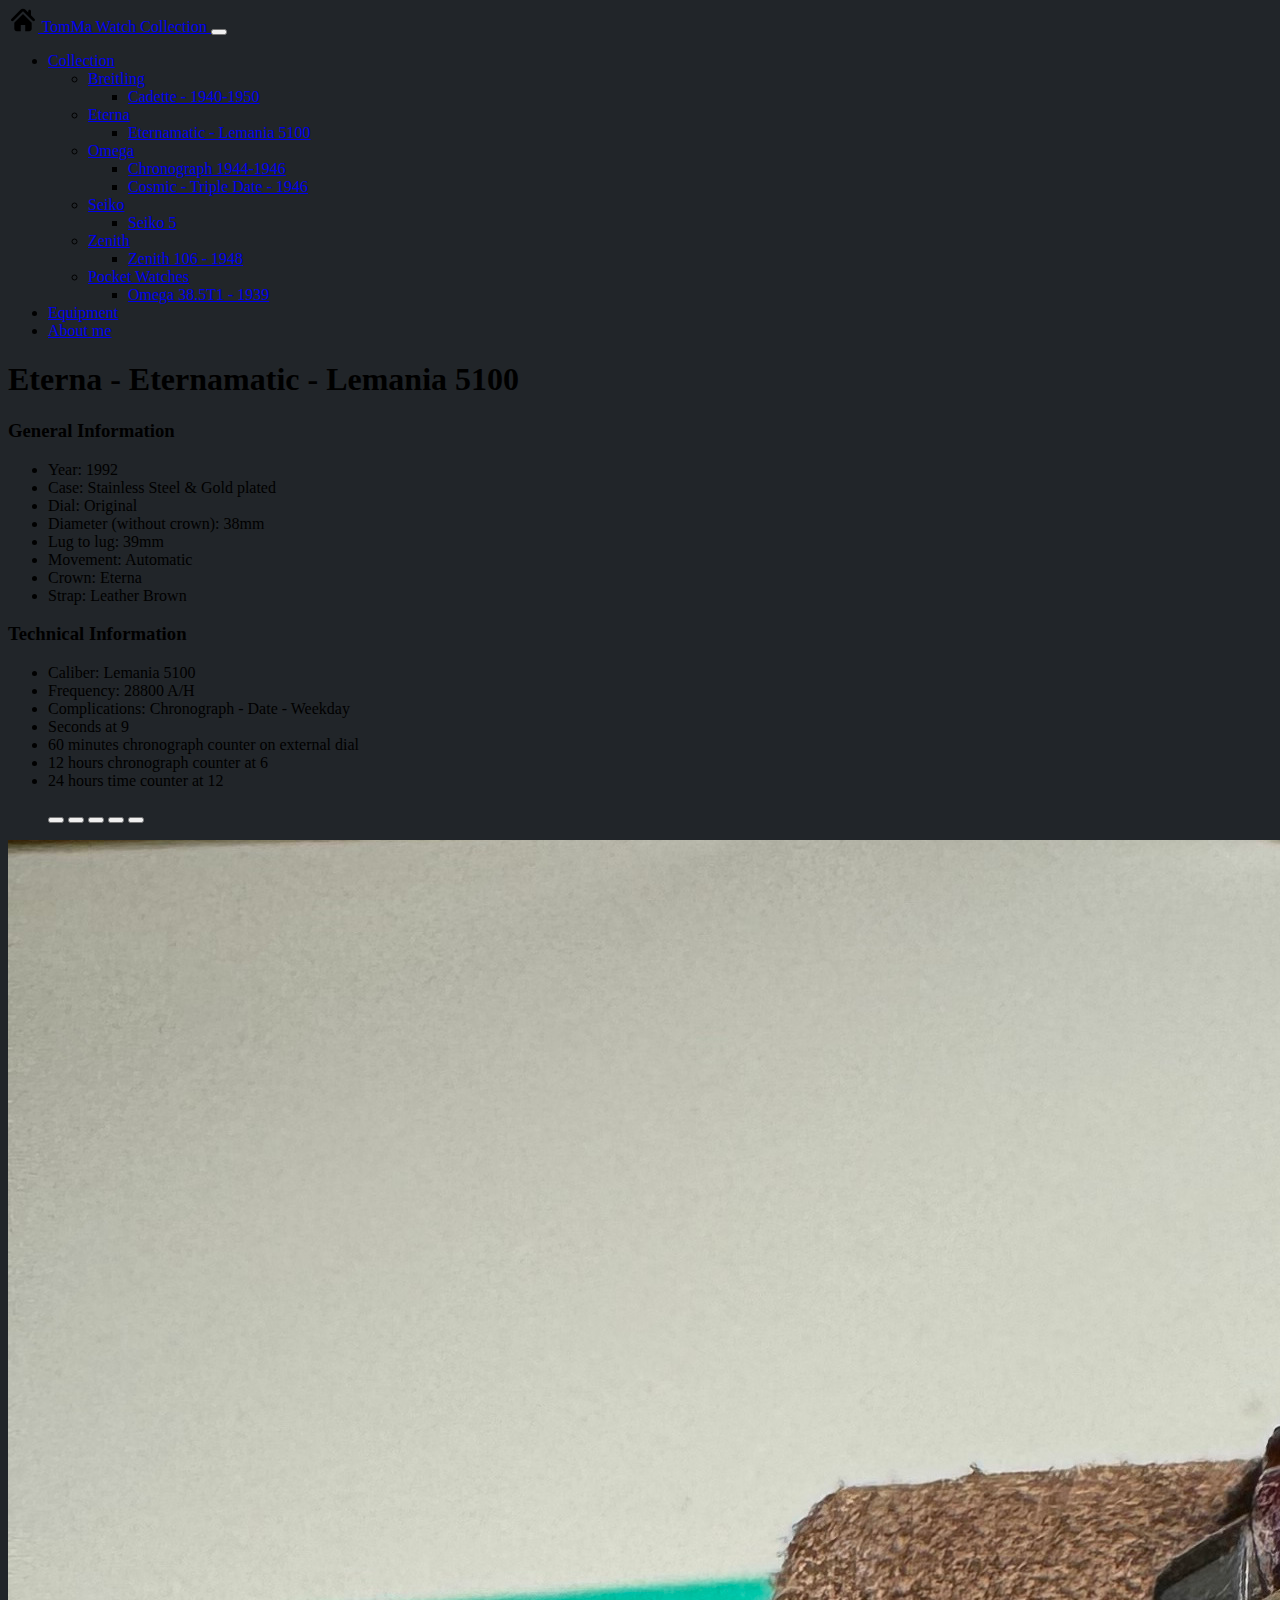
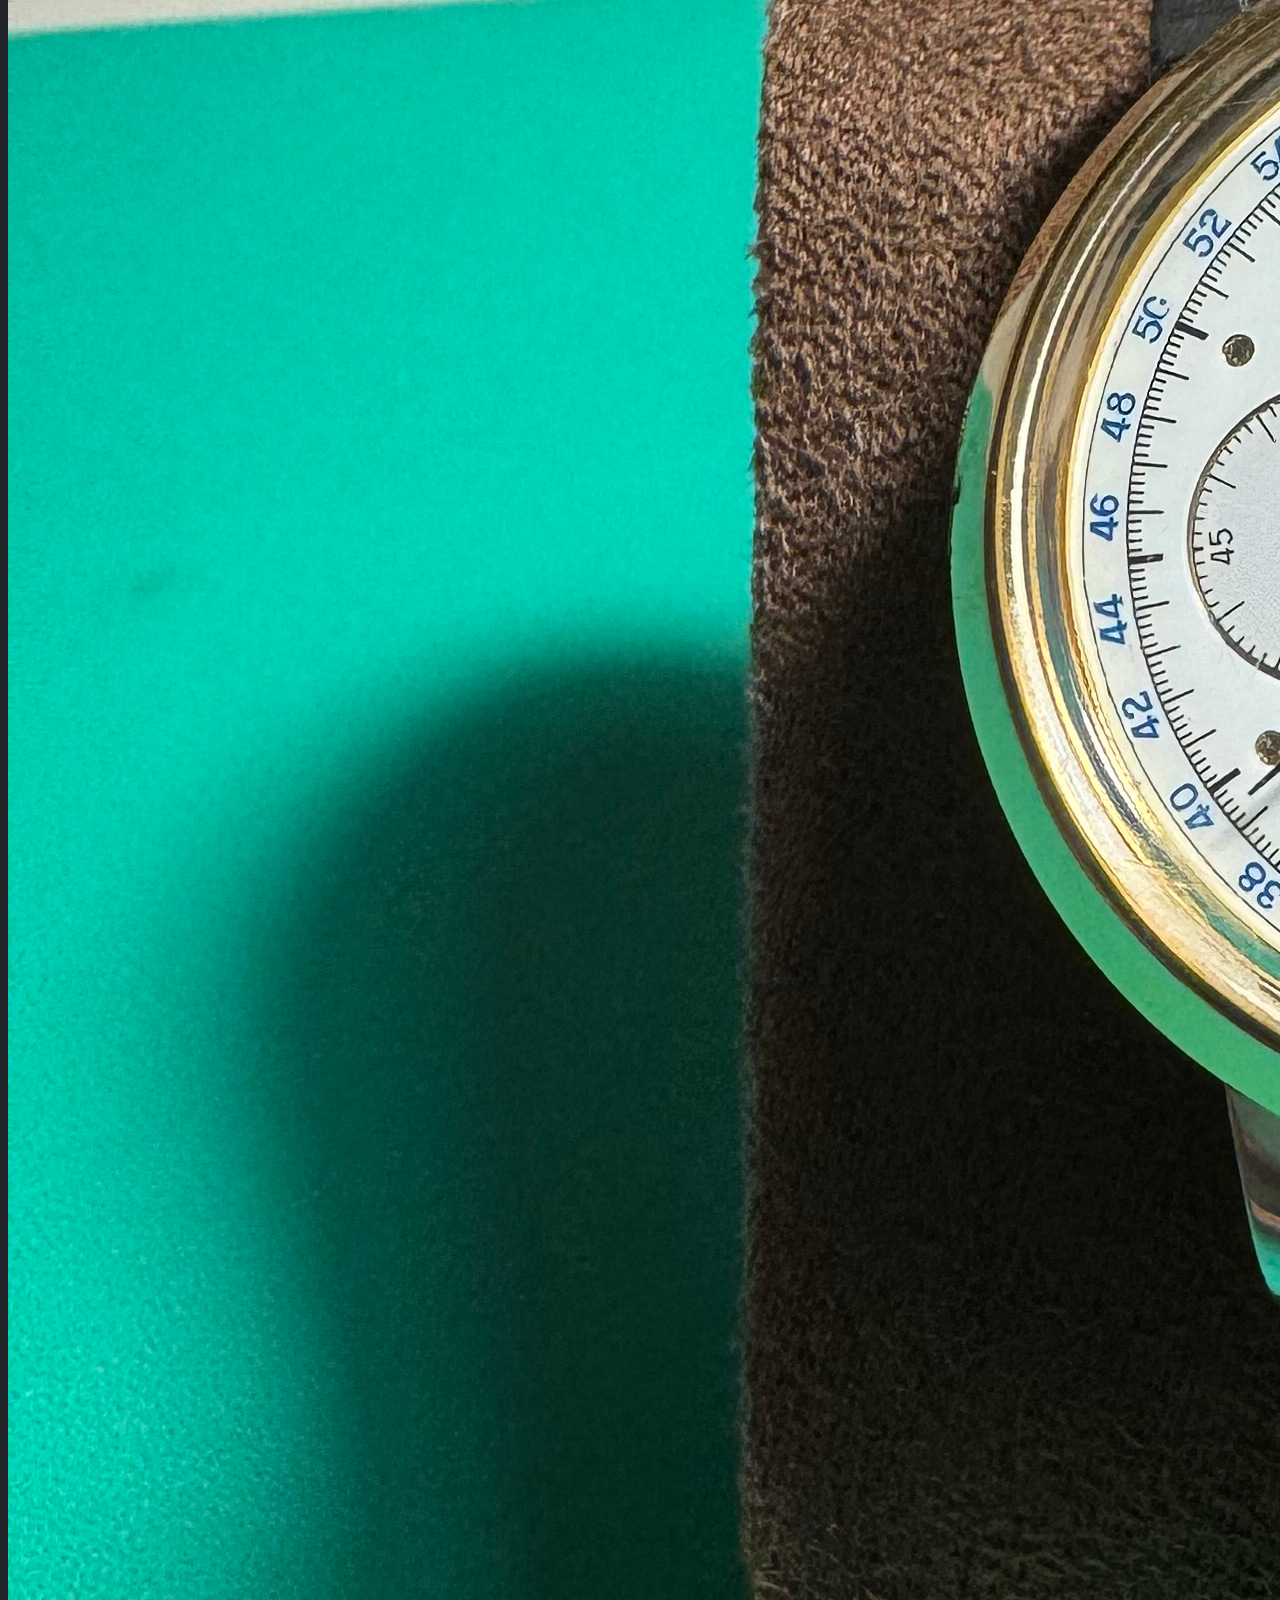
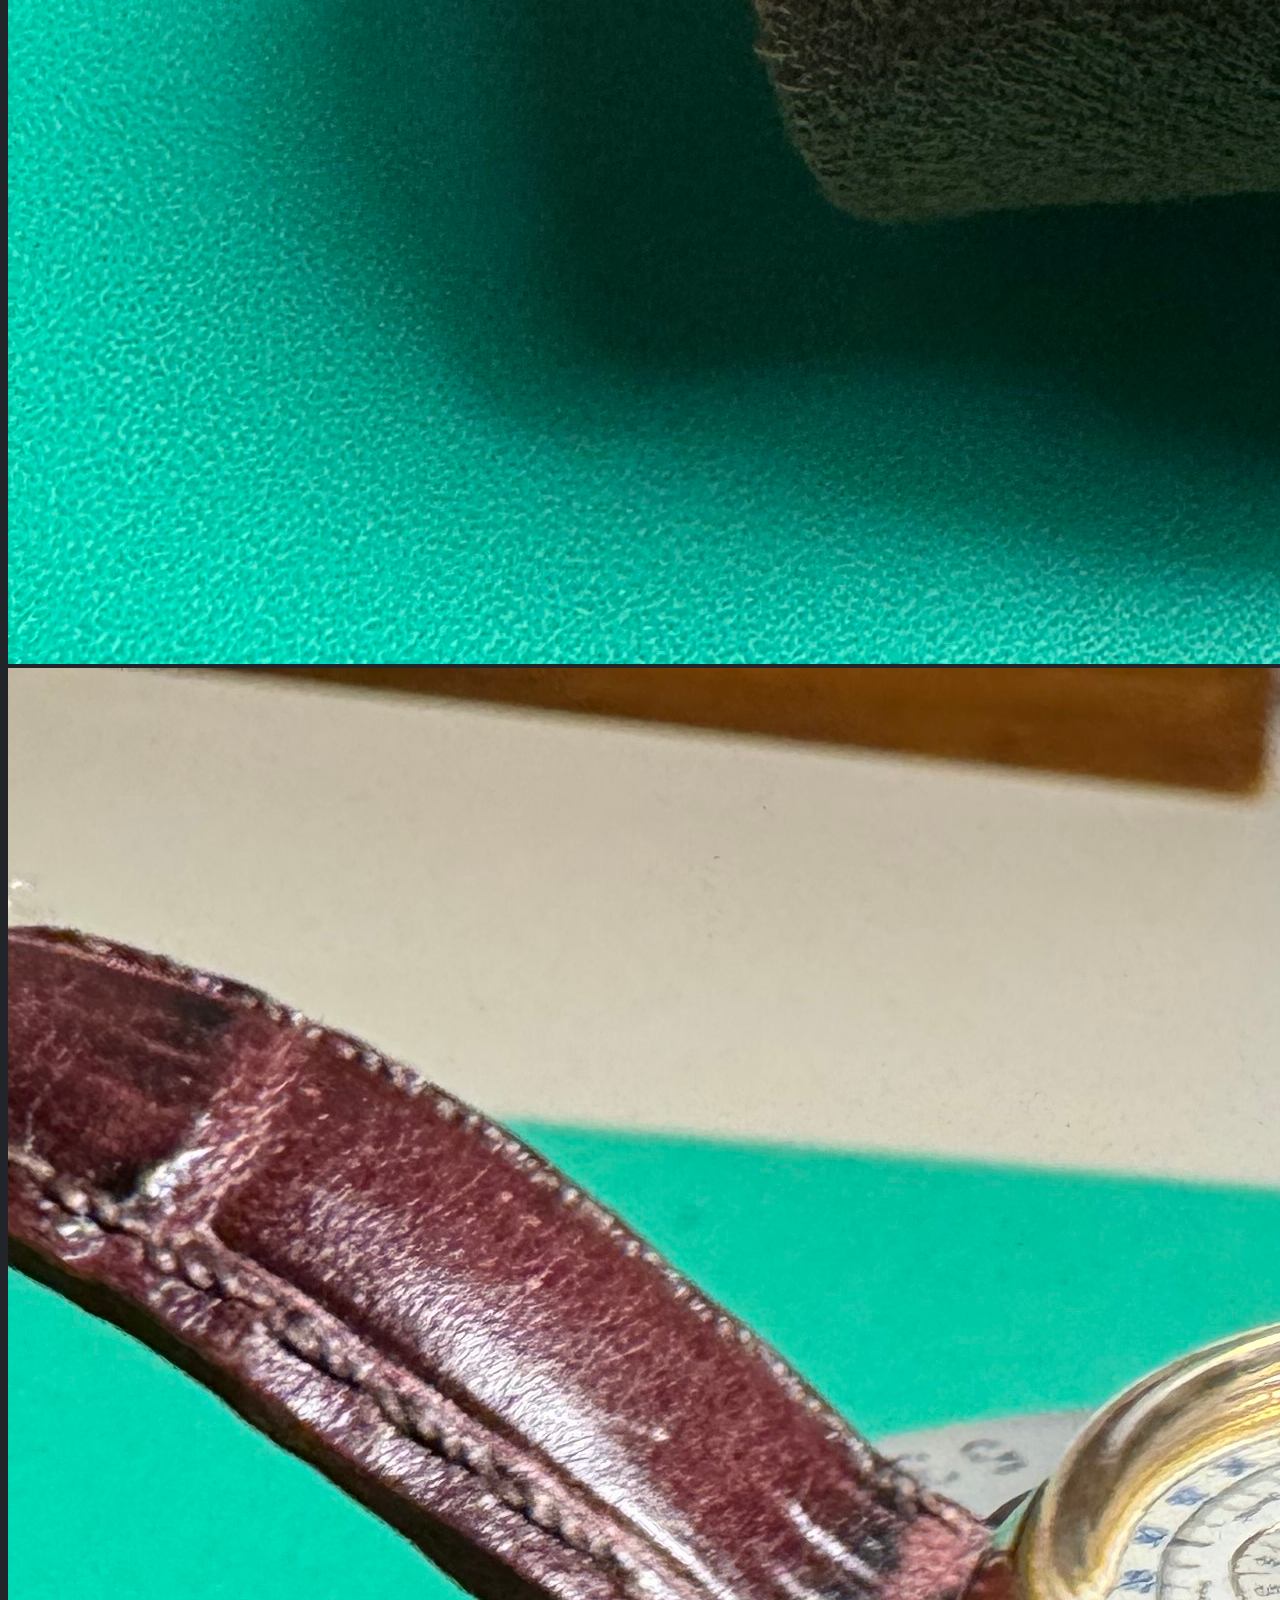
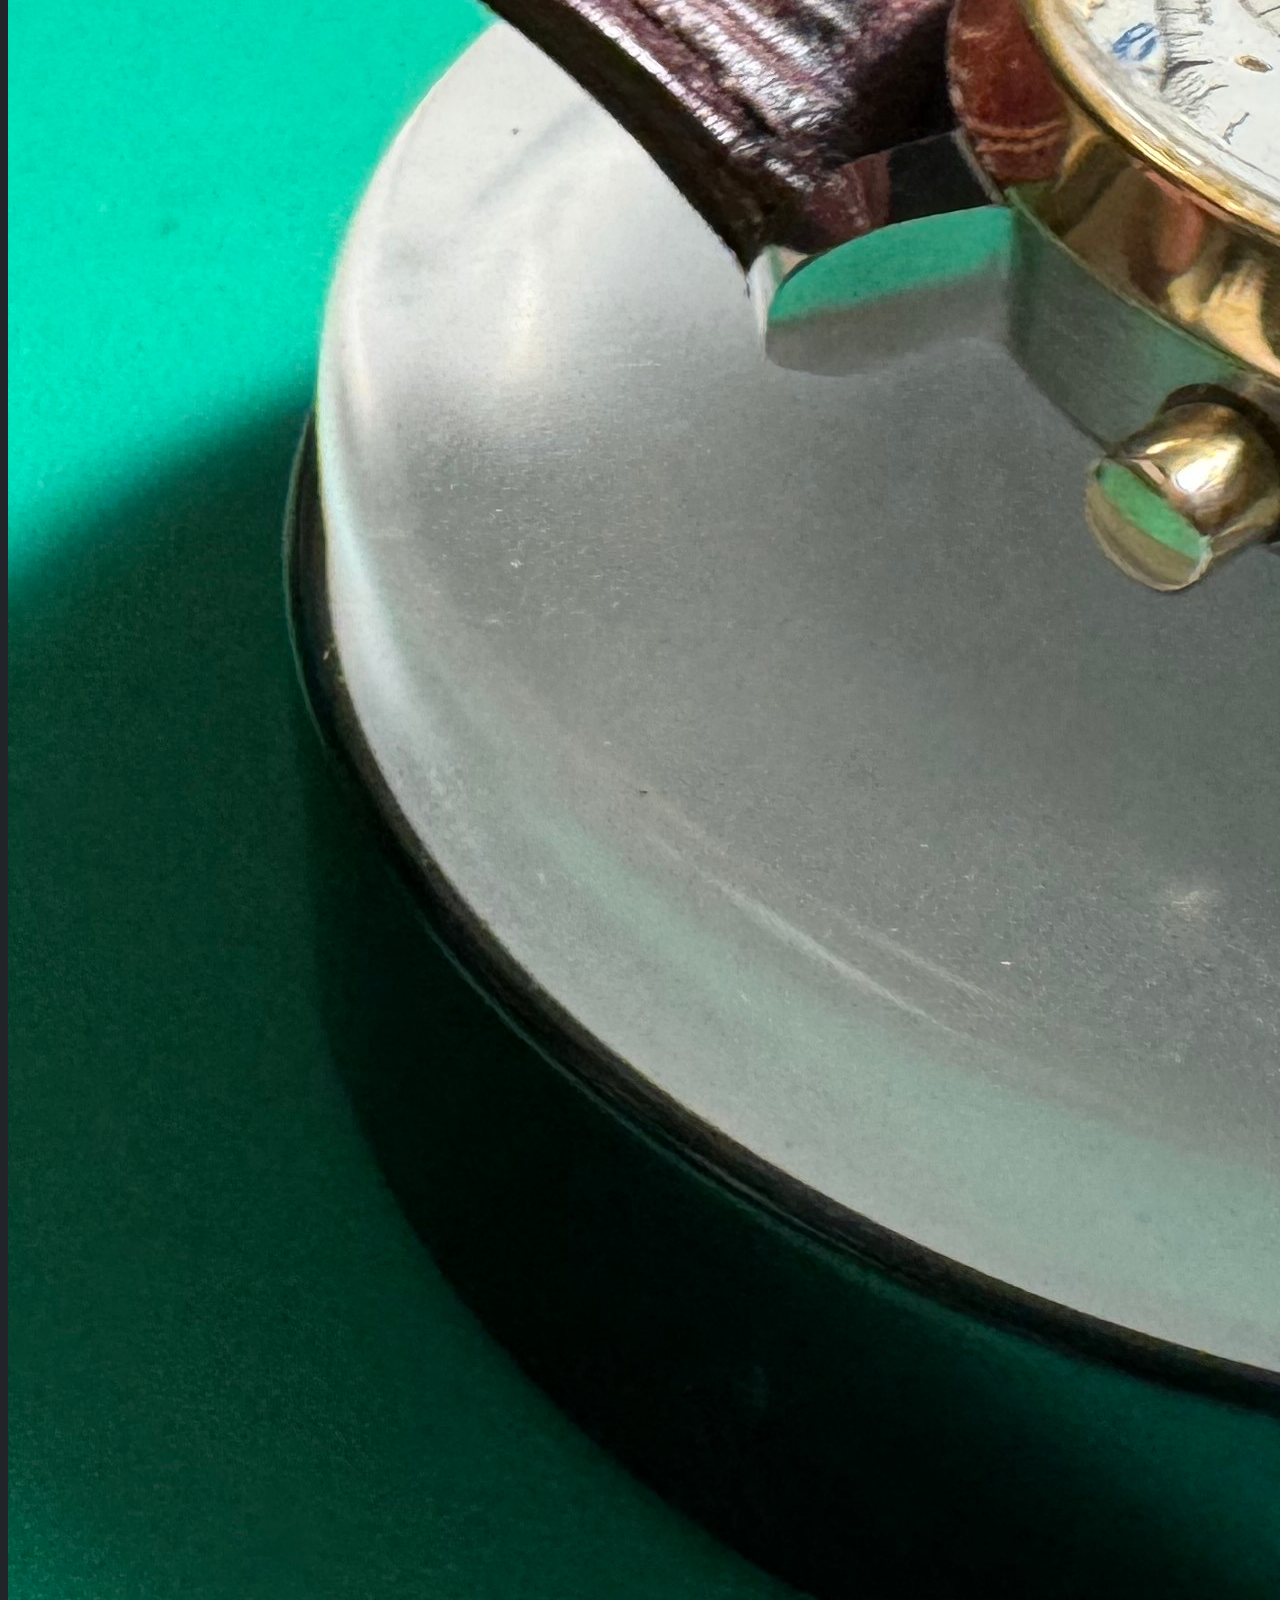
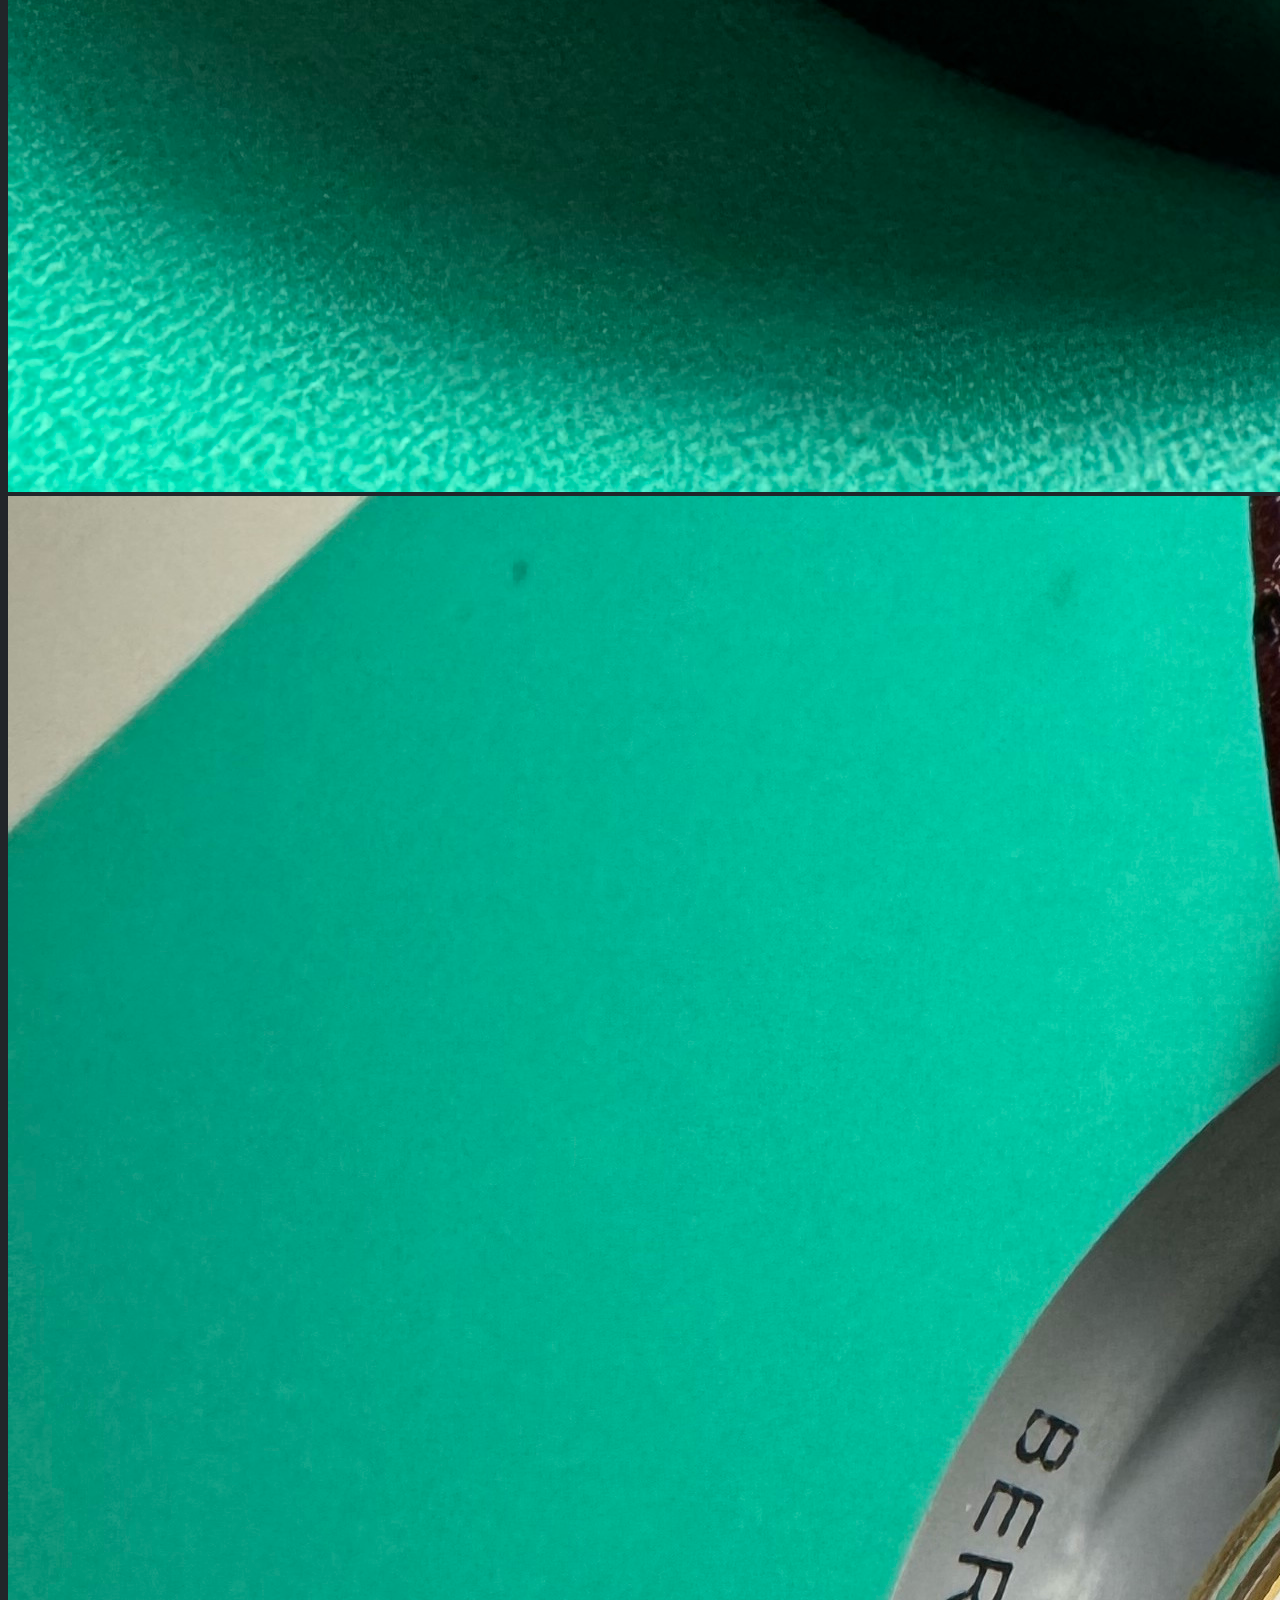
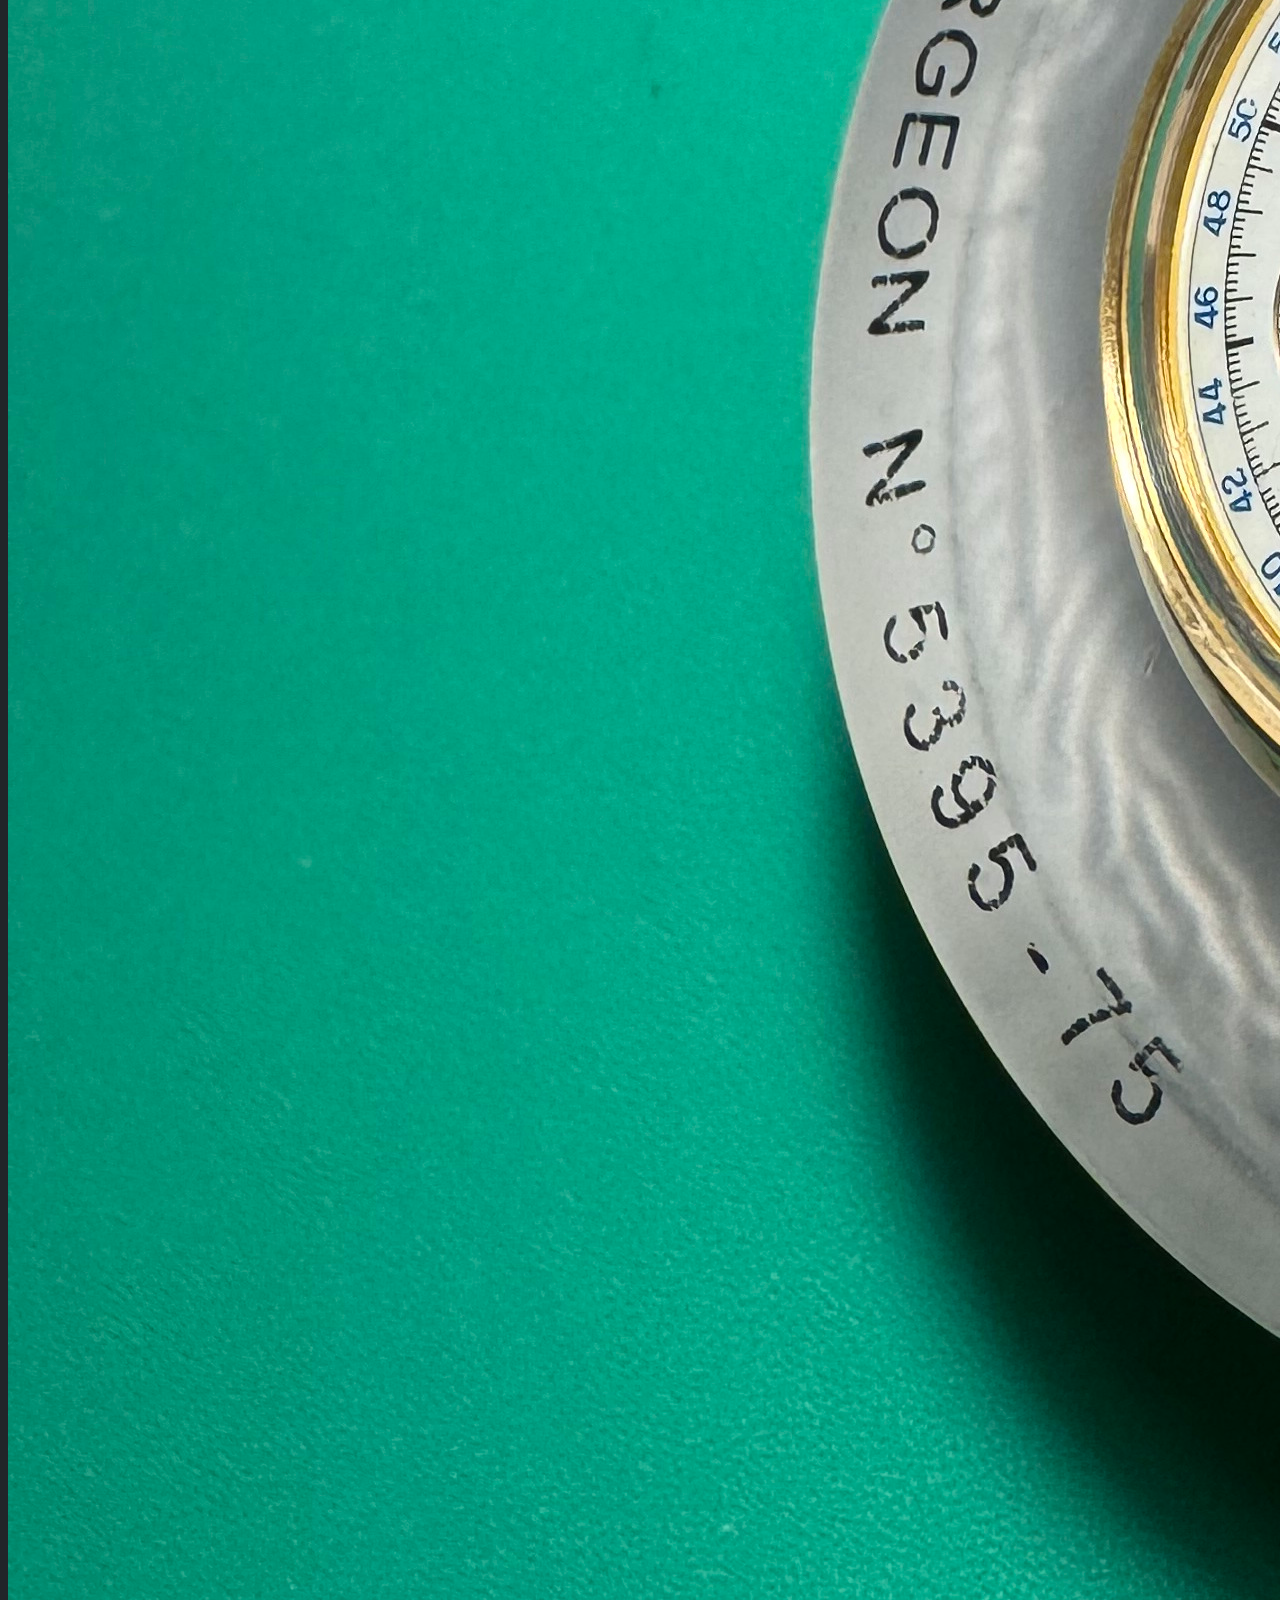
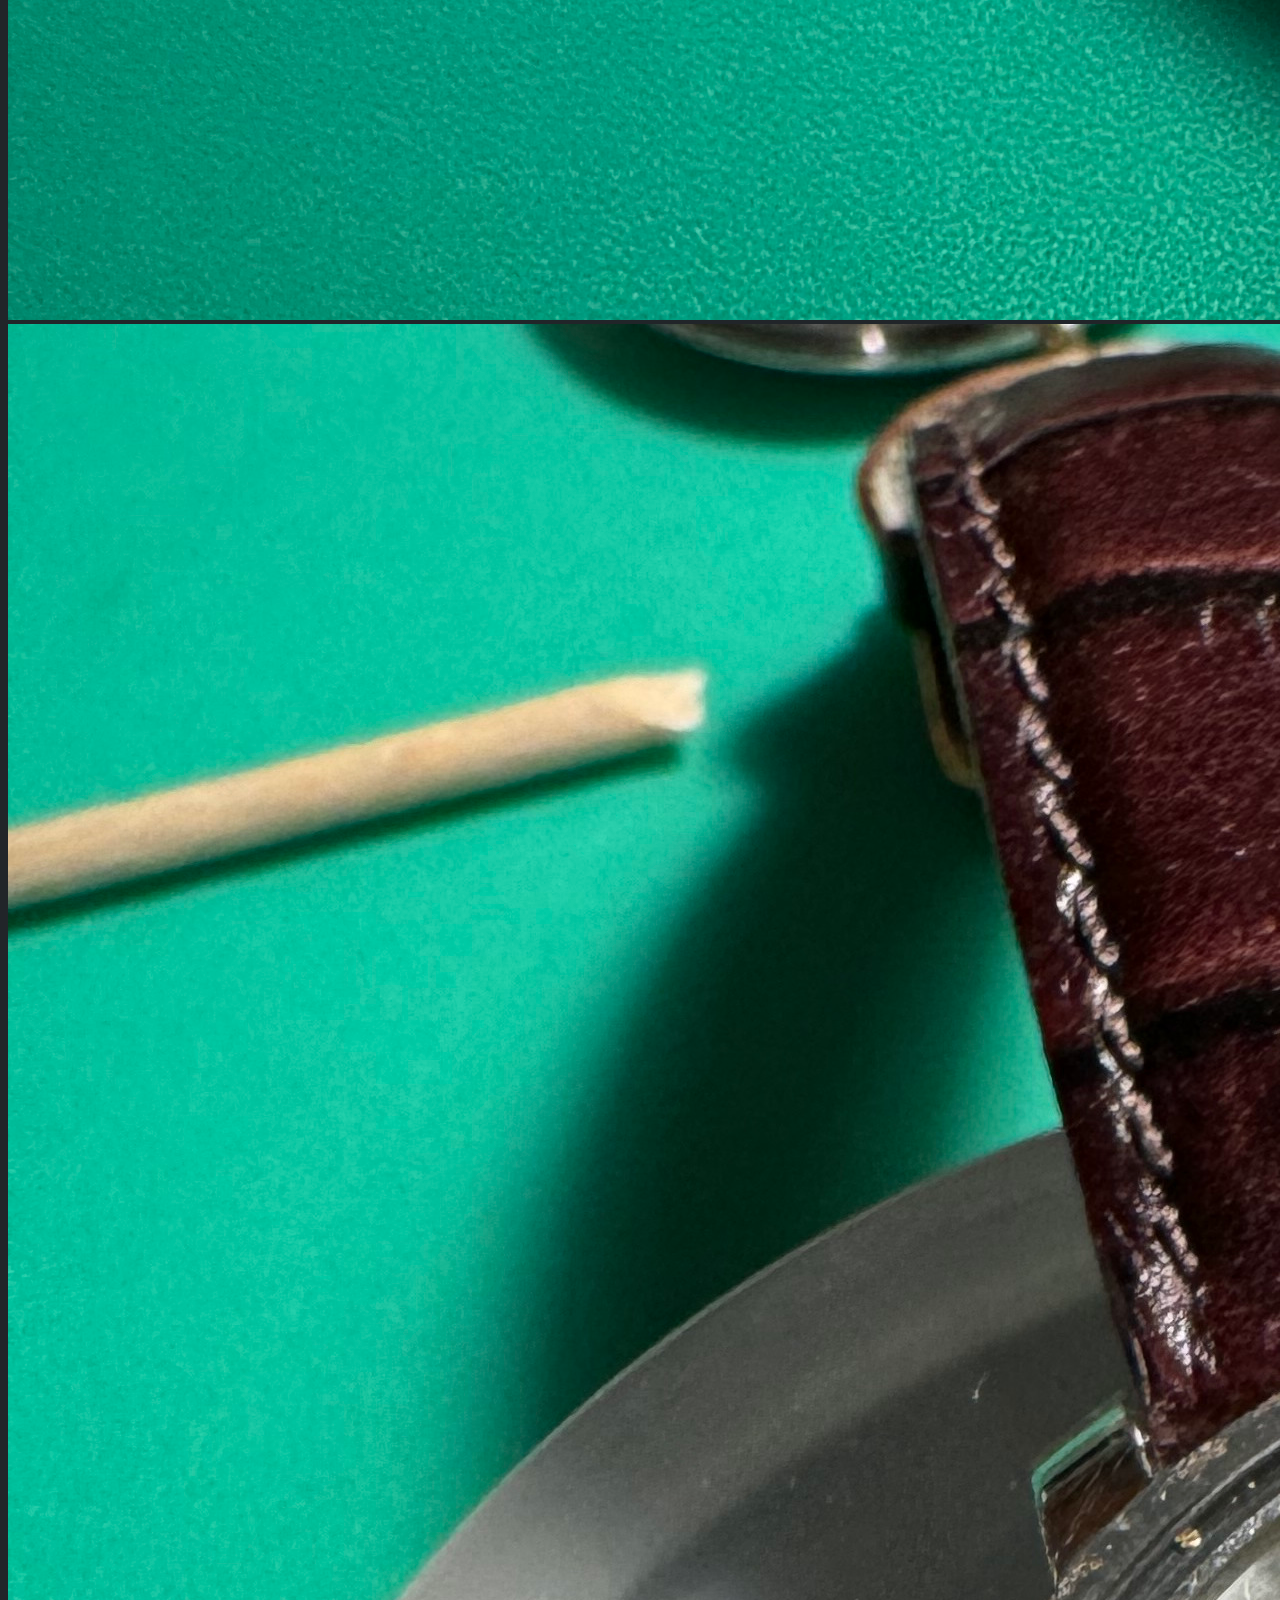
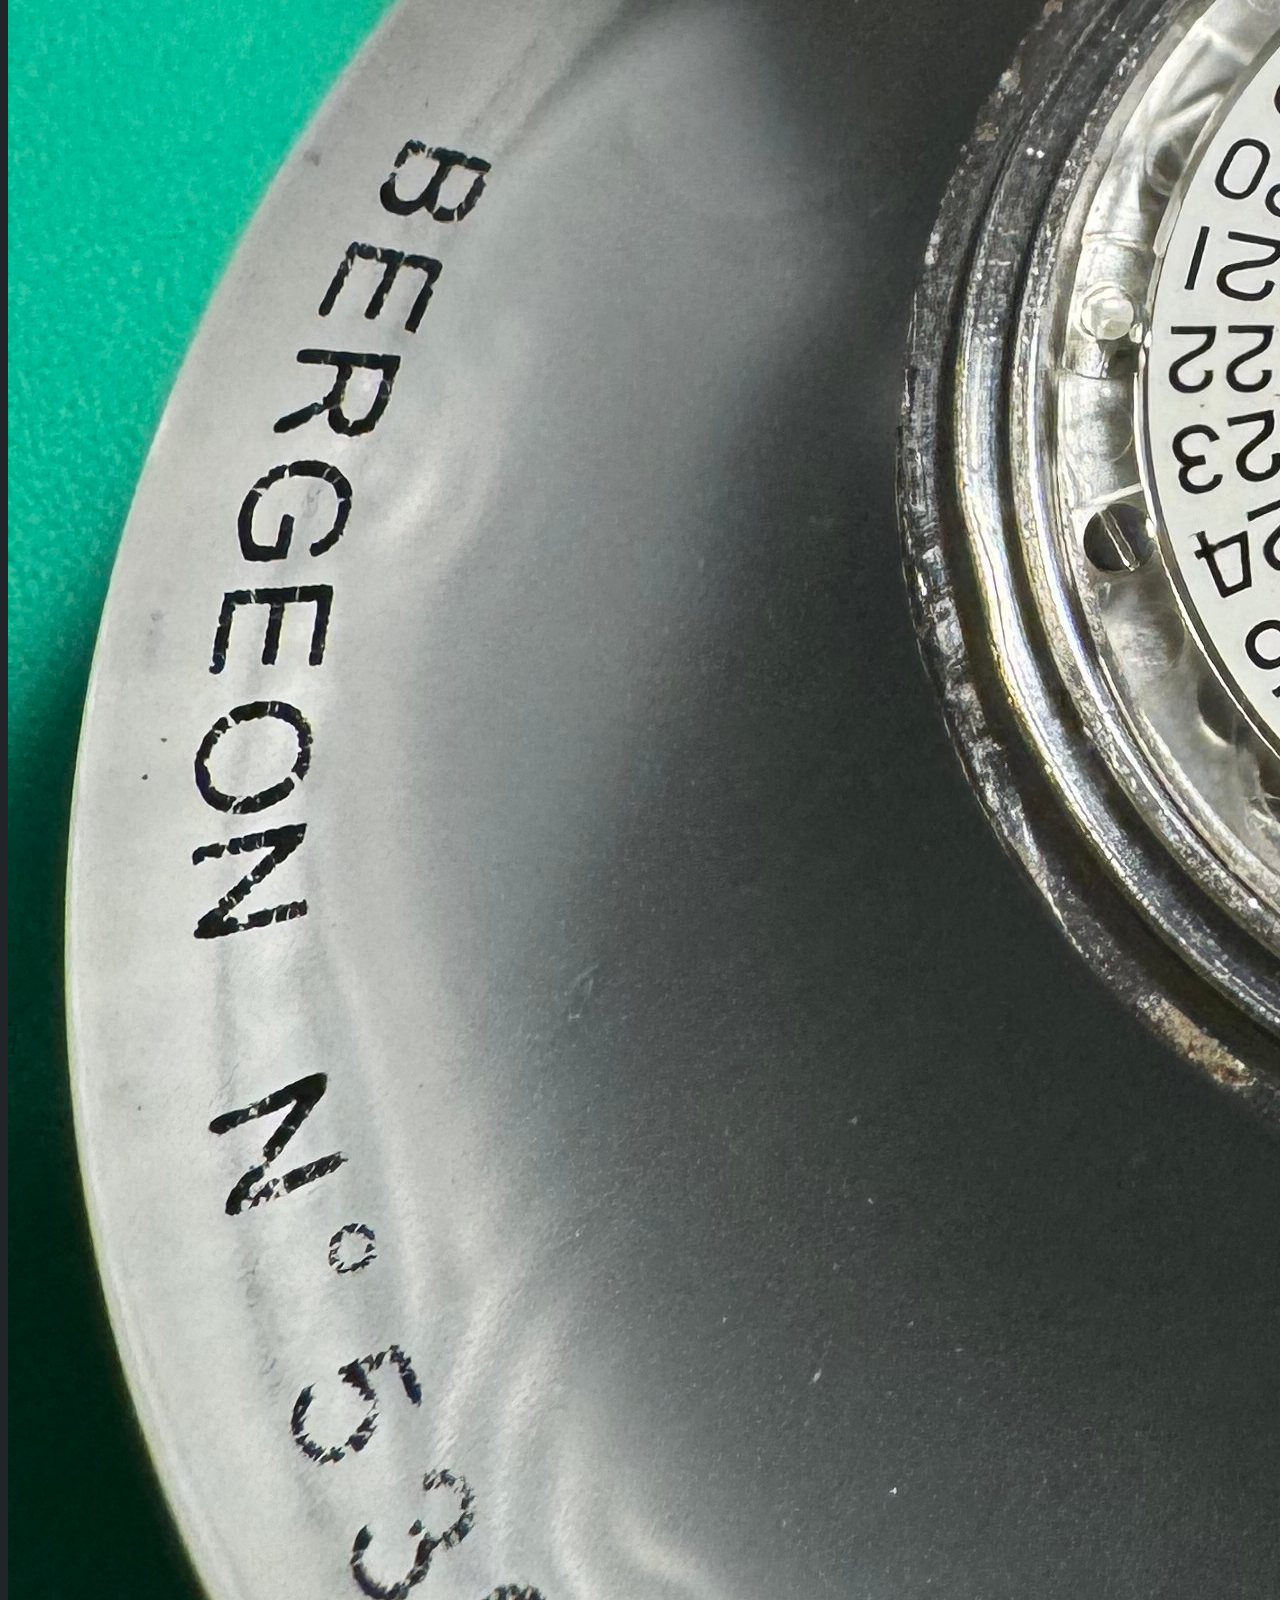
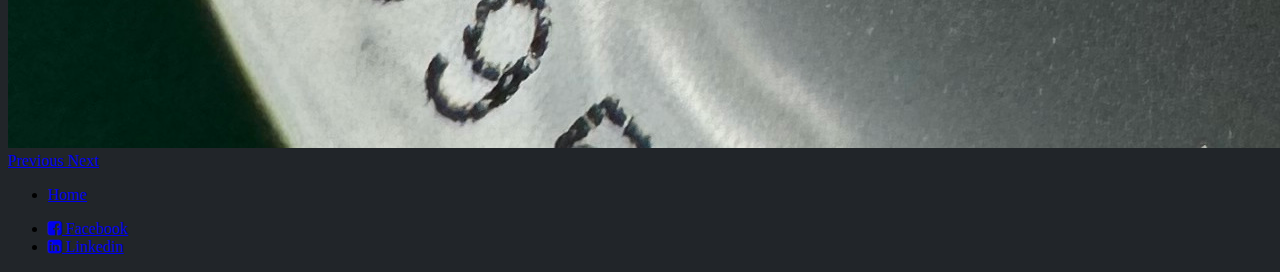
<file: watch_pages/eterna_lemania_5100.html>
<!DOCTYPE html>
<html lang="en">
<head>
    <meta charset="UTF-8">
    <meta http-equiv="X-UA-Compatible" content="IE=edge">
    <meta name="viewport" content="width=device-width, initial-scale=1.0">
    <link href="https://cdn.jsdelivr.net/npm/bootstrap@5.3.2/dist/css/bootstrap.min.css" rel="stylesheet" integrity="sha384-T3c6CoIi6uLrA9TneNEoa7RxnatzjcDSCmG1MXxSR1GAsXEV/Dwwykc2MPK8M2HN" crossorigin="anonymous">
    <link rel="stylesheet" href="https://maxcdn.bootstrapcdn.com/font-awesome/4.5.0/css/font-awesome.min.css">
    <title>Breitling Cadette 1940-1950</title>
    <script src="https://code.jquery.com/jquery-3.7.1.min.js"></script>
    <script src="https://cdn.jsdelivr.net/npm/bootstrap@5.3.2/dist/js/bootstrap.bundle.min.js" integrity="sha384-C6RzsynM9kWDrMNeT87bh95OGNyZPhcTNXj1NW7RuBCsyN/o0jlpcV8Qyq46cDfL" crossorigin="anonymous"></script>
    <style>
        body {
            background-color: #212529;
        }
    </style>
</head>

<body> 

    <!--Navigation bar-->
    <div id="nav-placeholder"></div>
    <script>
    $(function(){
        $("#nav-placeholder").load("/nav.html", function(){
            // Custom JavaScript for dropdown after nav is loaded
            document.querySelectorAll('.dropdown-submenu .dropdown-toggle').forEach(function(element){
                element.addEventListener('click', function(e){
                    let nextEl = element.nextElementSibling;
                    if(nextEl && nextEl.classList.contains('dropdown-menu')){
                        nextEl.classList.toggle('show');
                        e.preventDefault();
                        e.stopPropagation();
                    }
                });
            });
        });
    });
    </script>
    <!--End of Navigation bar-->

    <!-- Main content -->
    <section class="bg-dark text-light p-5 text-left text-sm-start">
        <div class="row">
            <div class="col">
                <div class="container p-5">
                    <div class="d-sm-flex align-items-center justify-content-between">
                        <div>
                            <h1>Eterna - Eternamatic - Lemania 5100</h1>
                                <h3> General Information </h3>
                                <ul>
                                    <li>Year: 1992</li>
                                    <li>Case: Stainless Steel & Gold plated</li>
                                    <li>Dial: Original</li>
                                    <li>Diameter (without crown): 38mm</li>
                                    <li>Lug to lug: 39mm</li>
                                    <li>Movement: Automatic</li>
                                    <li>Crown: Eterna</li>
                                    <li>Strap: Leather Brown</li>
                                </ul>
                                <h3> Technical Information </h3>
                                <ul>
                                    <li>Caliber: Lemania 5100</li>
                                    <li>Frequency: 28800 A/H</li>
                                    <li>Complications: Chronograph - Date - Weekday</li>
                                    <li>Seconds at 9</li>
                                    <li>60 minutes chronograph counter on external dial</li>
                                    <li>12 hours chronograph counter at 6</li>
                                    <li>24 hours time counter at 12</li>
                                </ul>
                        </div>
                    </div>
                </div>
            </div>

            <div class="col">
                <!-- Carousel -->
                <section id="myCarousel" class="p-5 carousel slide" data-bs-ride="carousel">
                    <ol class="carousel-indicators">
                        <button type="button" data-bs-target="#myCarousel" data-bs-slide-to="0" class="active" aria-current="true" aria-label="Slide 1"></button>
                        <button type="button" data-bs-target="#myCarousel" data-bs-slide-to="1" aria-label="Slide 2"></button>
                        <button type="button" data-bs-target="#myCarousel" data-bs-slide-to="2" aria-label="Slide 3"></button>
                        <button type="button" data-bs-target="#myCarousel" data-bs-slide-to="3" aria-label="Slide 4"></button>
                        <button type="button" data-bs-target="#myCarousel" data-bs-slide-to="4" aria-label="Slide 5"></button>
                    </ol>

                    <div class="carousel-inner">
                        <div class="carousel-item active">
                            <img src="/img/watches/eterna_lemania_5100/img_1.jpg" class="d-block w-100" alt="Breitling Cadette Image 1">
                        </div>
                        <div class="carousel-item">
                            <img src="/img/watches/eterna_lemania_5100/img_2.jpg" class="d-block w-100" alt="Breitling Cadette Image 2">
                        </div>
                        <div class="carousel-item">
                            <img src="/img/watches/eterna_lemania_5100/img_3.jpg" class="d-block w-100" alt="Breitling Cadette Image 3">
                        </div>
                        <div class="carousel-item">
                            <img src="/img/watches/eterna_lemania_5100/img_4.jpg" class="d-block w-100" alt="Breitling Cadette Image 4">
                        </div>
                    </div>

                    <a href="#myCarousel" class="carousel-control-prev" role="button" data-bs-slide="prev">
                        <span class="carousel-control-prev-icon" aria-hidden="true"></span>
                        <span class="visually-hidden">Previous</span>
                    </a>

                    <a href="#myCarousel" class="carousel-control-next" role="button" data-bs-slide="next">
                        <span class="carousel-control-next-icon" aria-hidden="true"></span>
                        <span class="visually-hidden">Next</span>
                    </a>
                </section>
                <!-- End of Carousel -->
            </div>
        </div>
    </section>
    <!-- End of Main content -->

    <!-- Footer -->
    <div id="footer-placeholder"></div>
    <script>
    $(function(){
        $("#footer-placeholder").load("/footer.html").fail(function() {
            $("#footer-placeholder").html("<p>Footer could not be loaded.</p>");
        });
    });
    </script>
    <!-- End of Footer -->
    
</body>
</html>
</file>
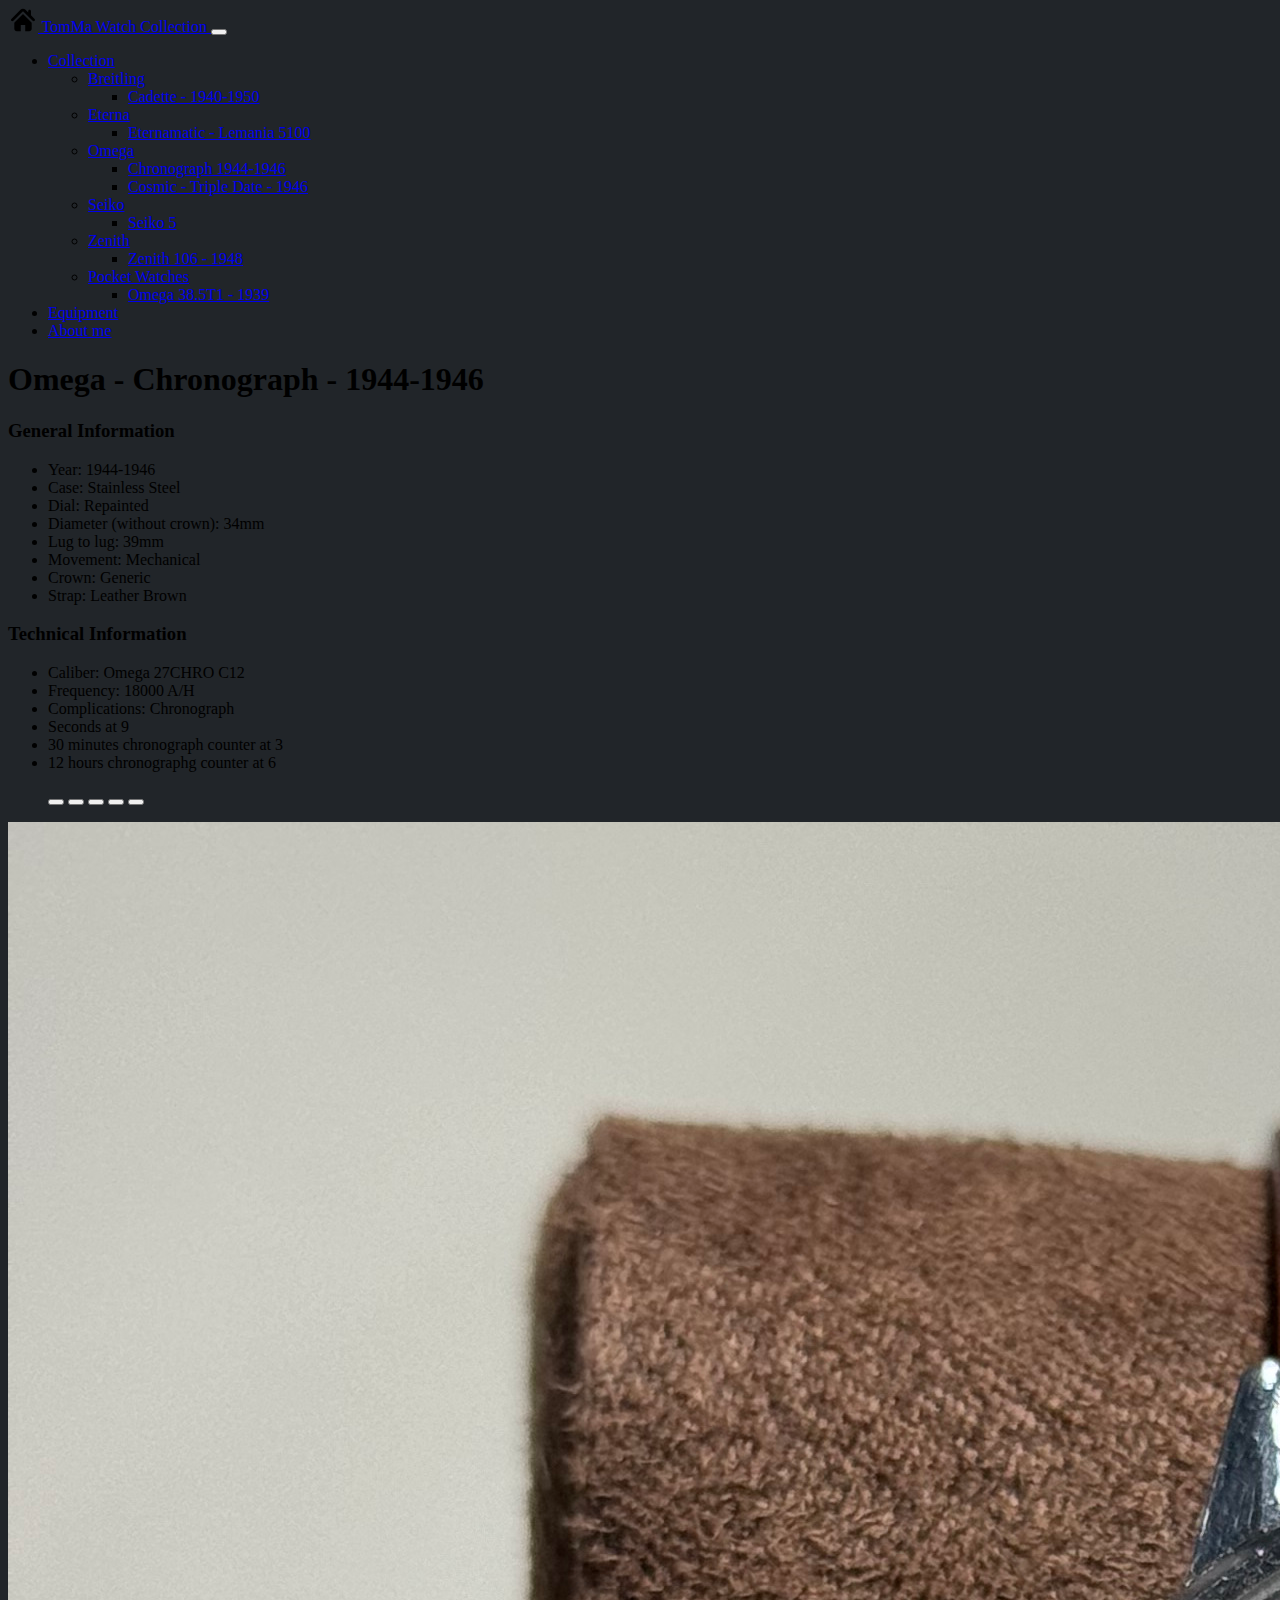
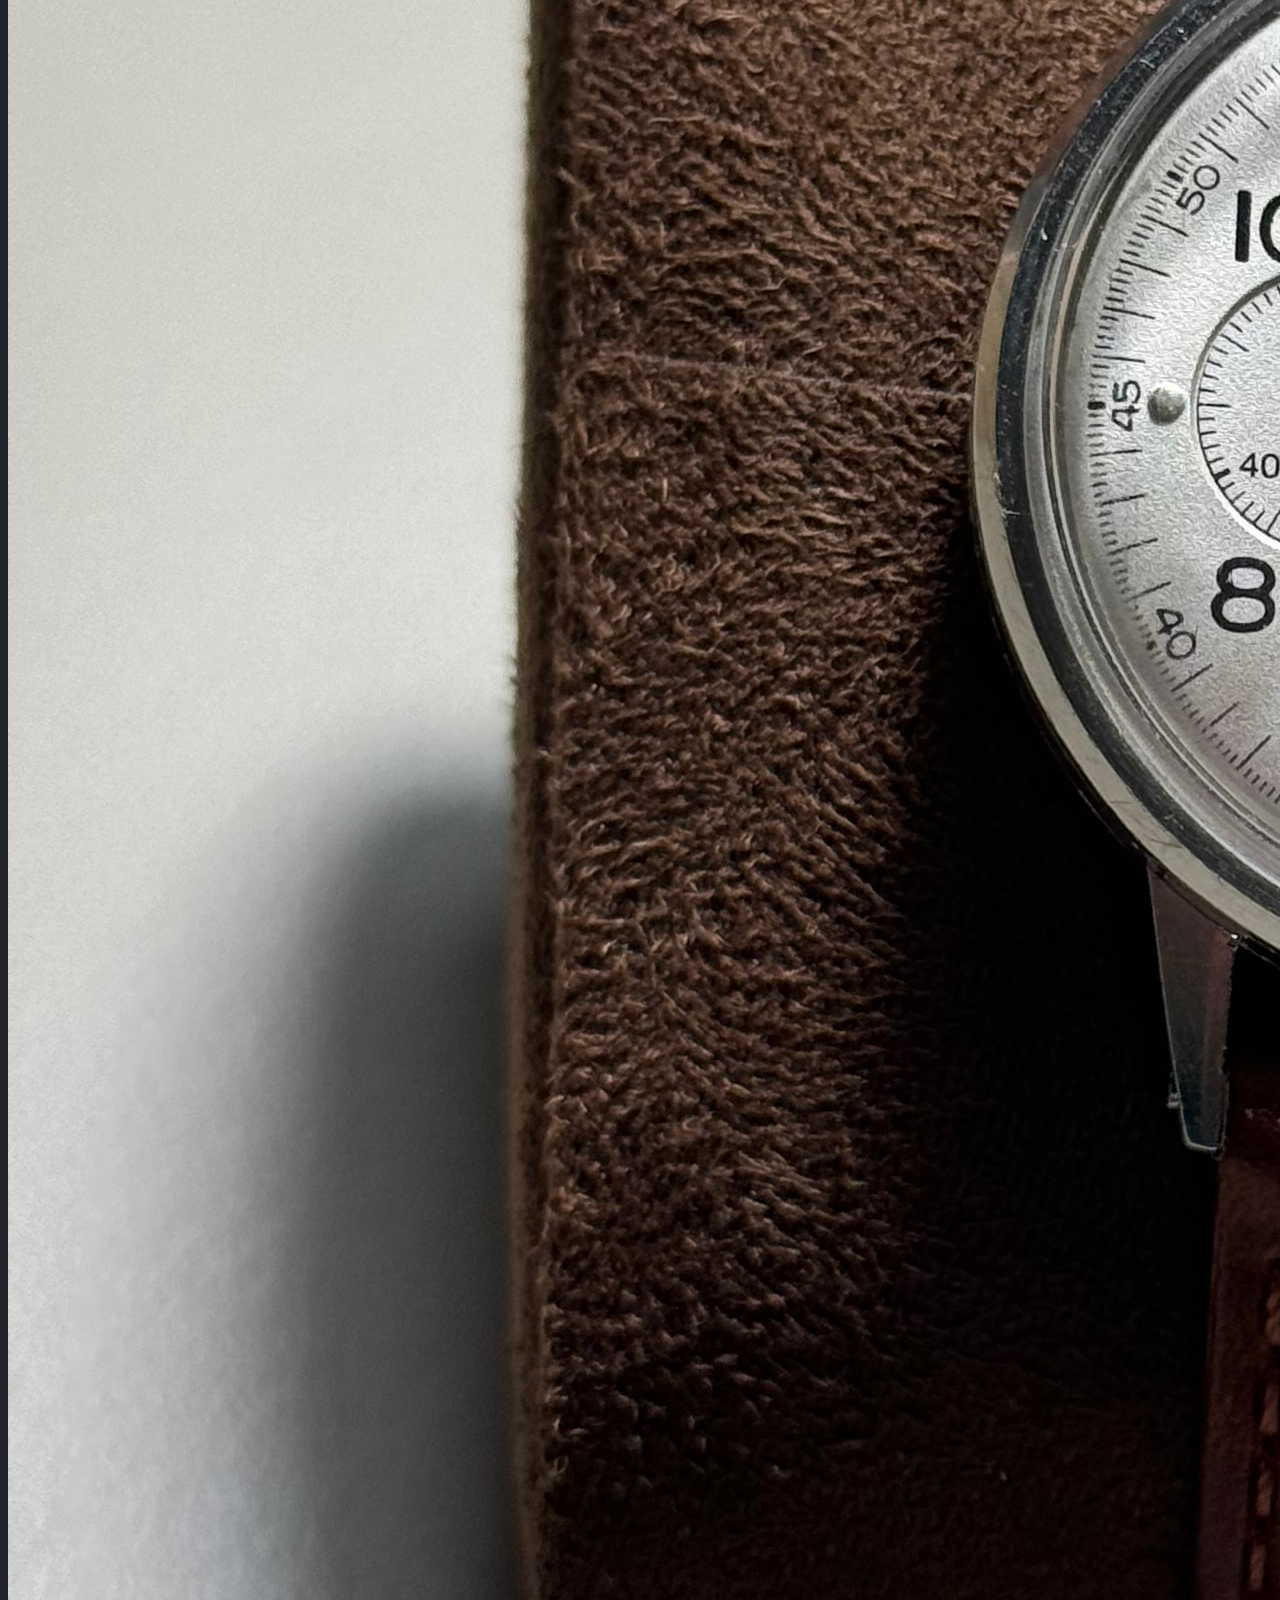
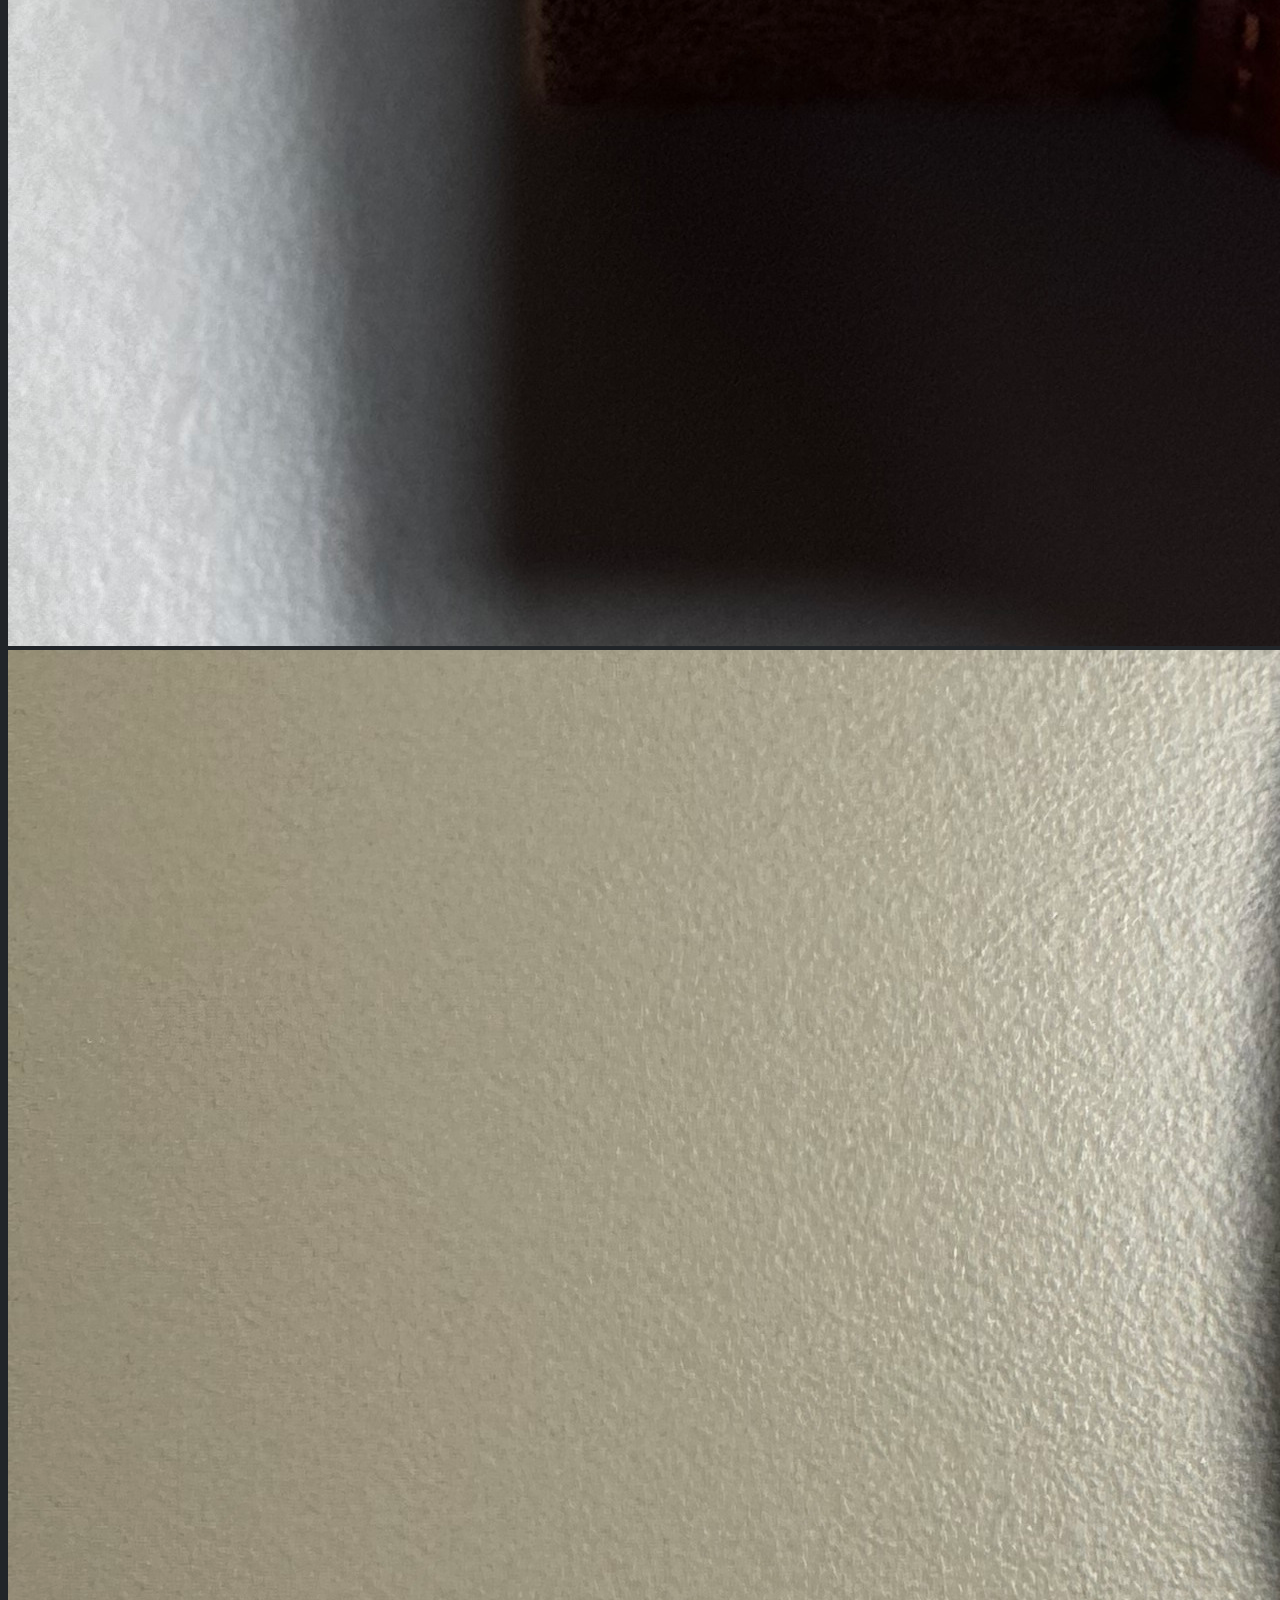
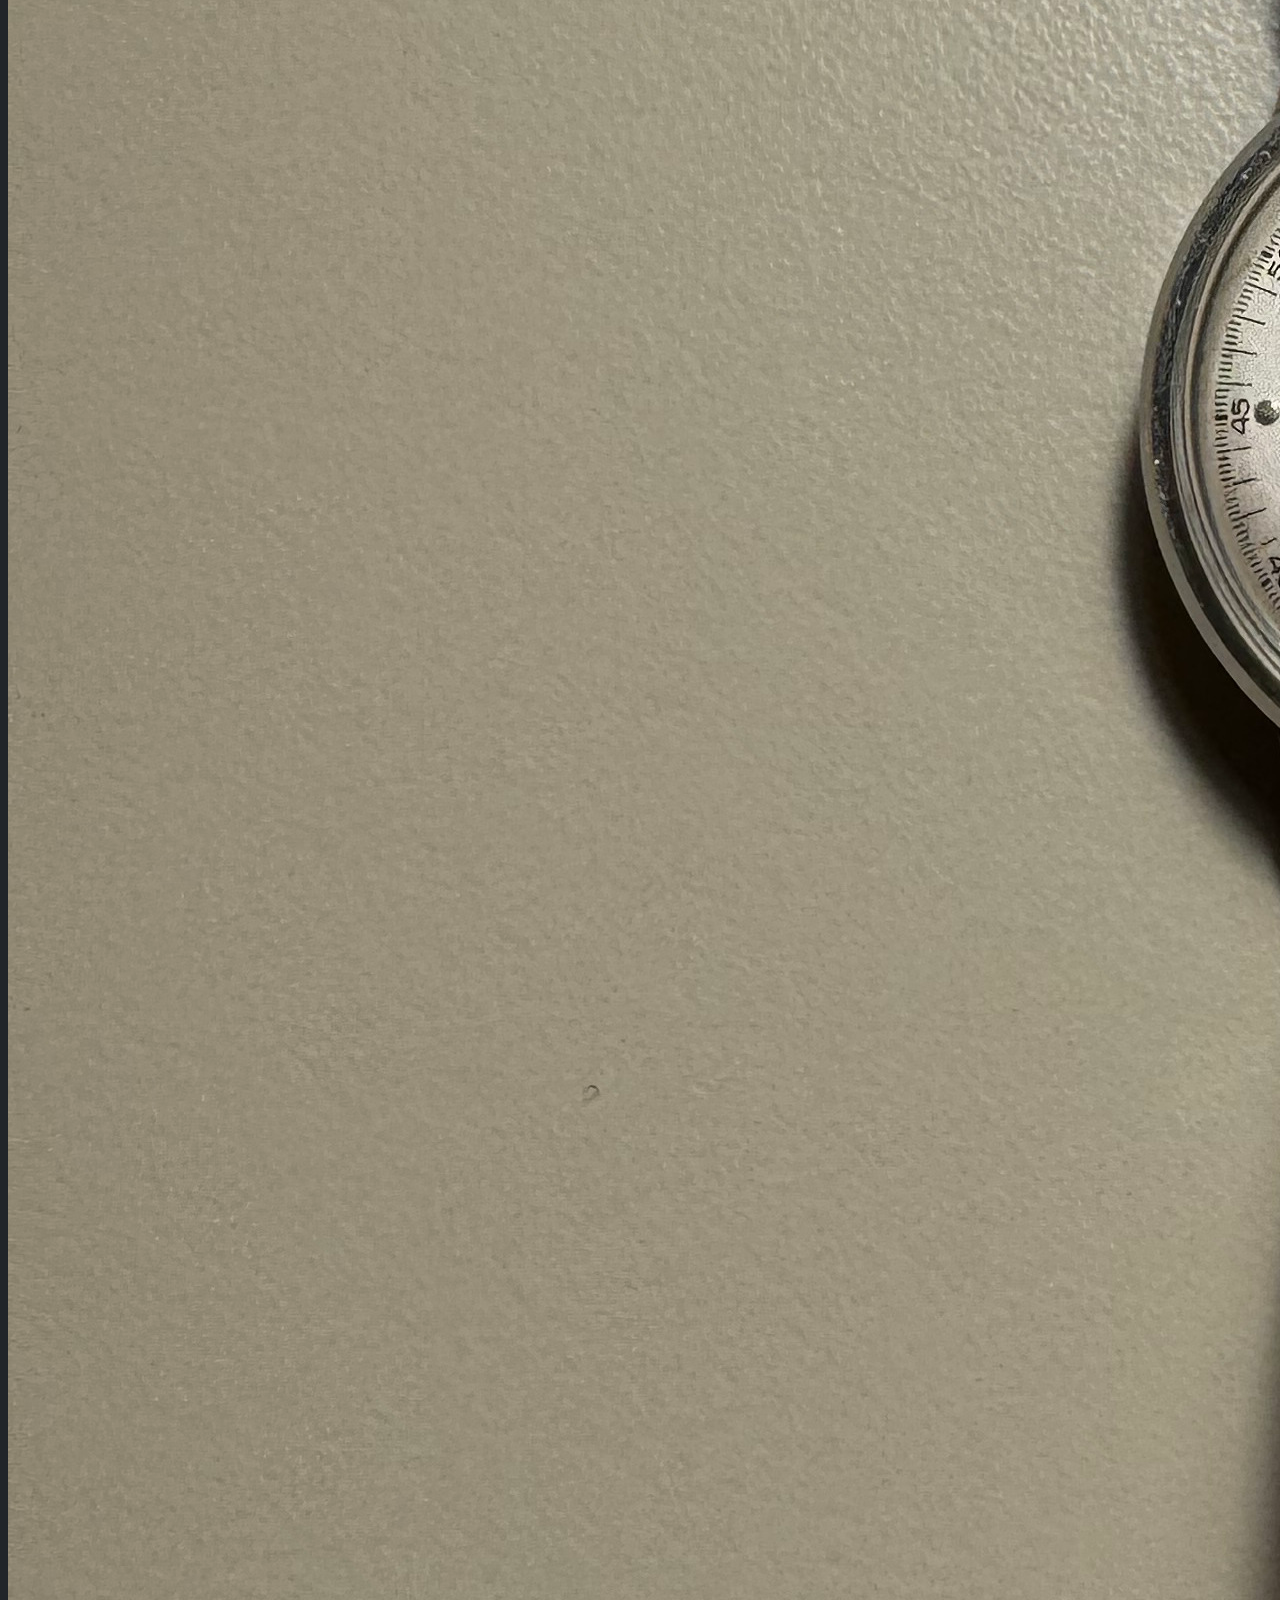
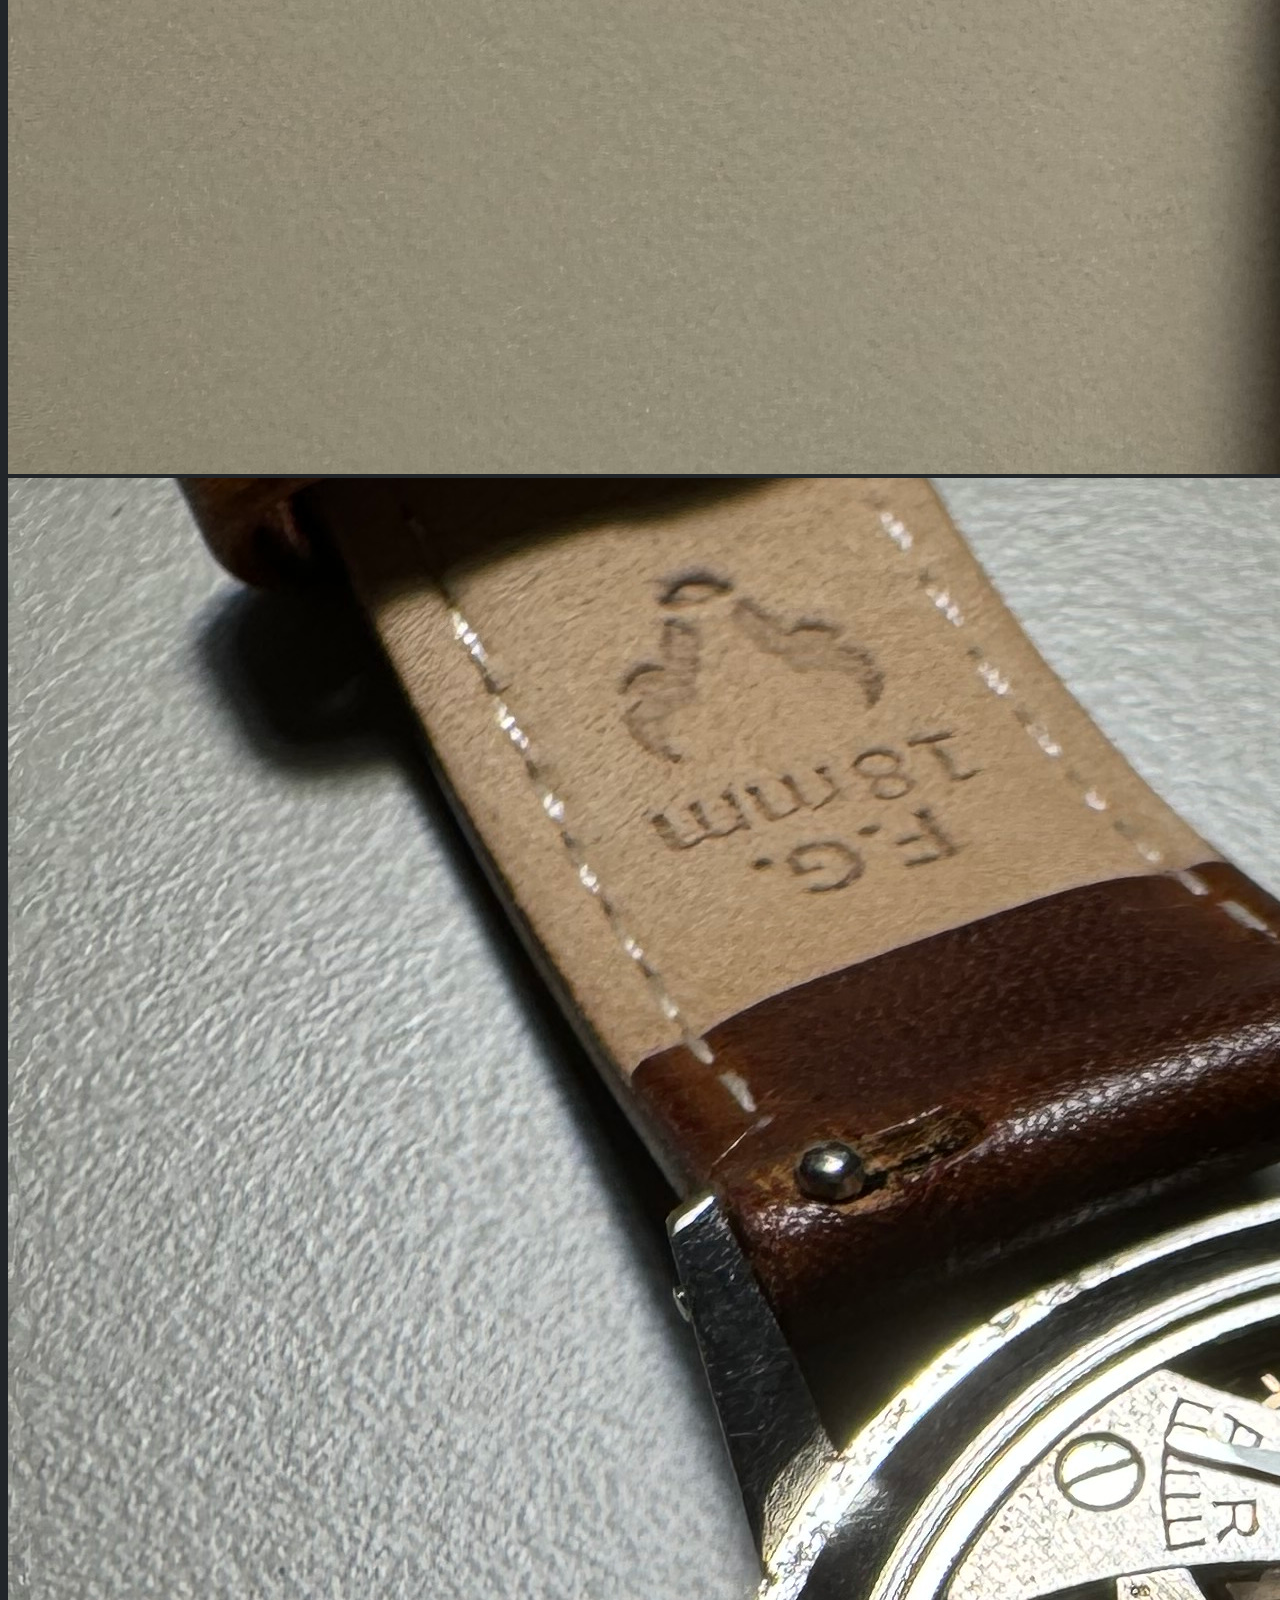
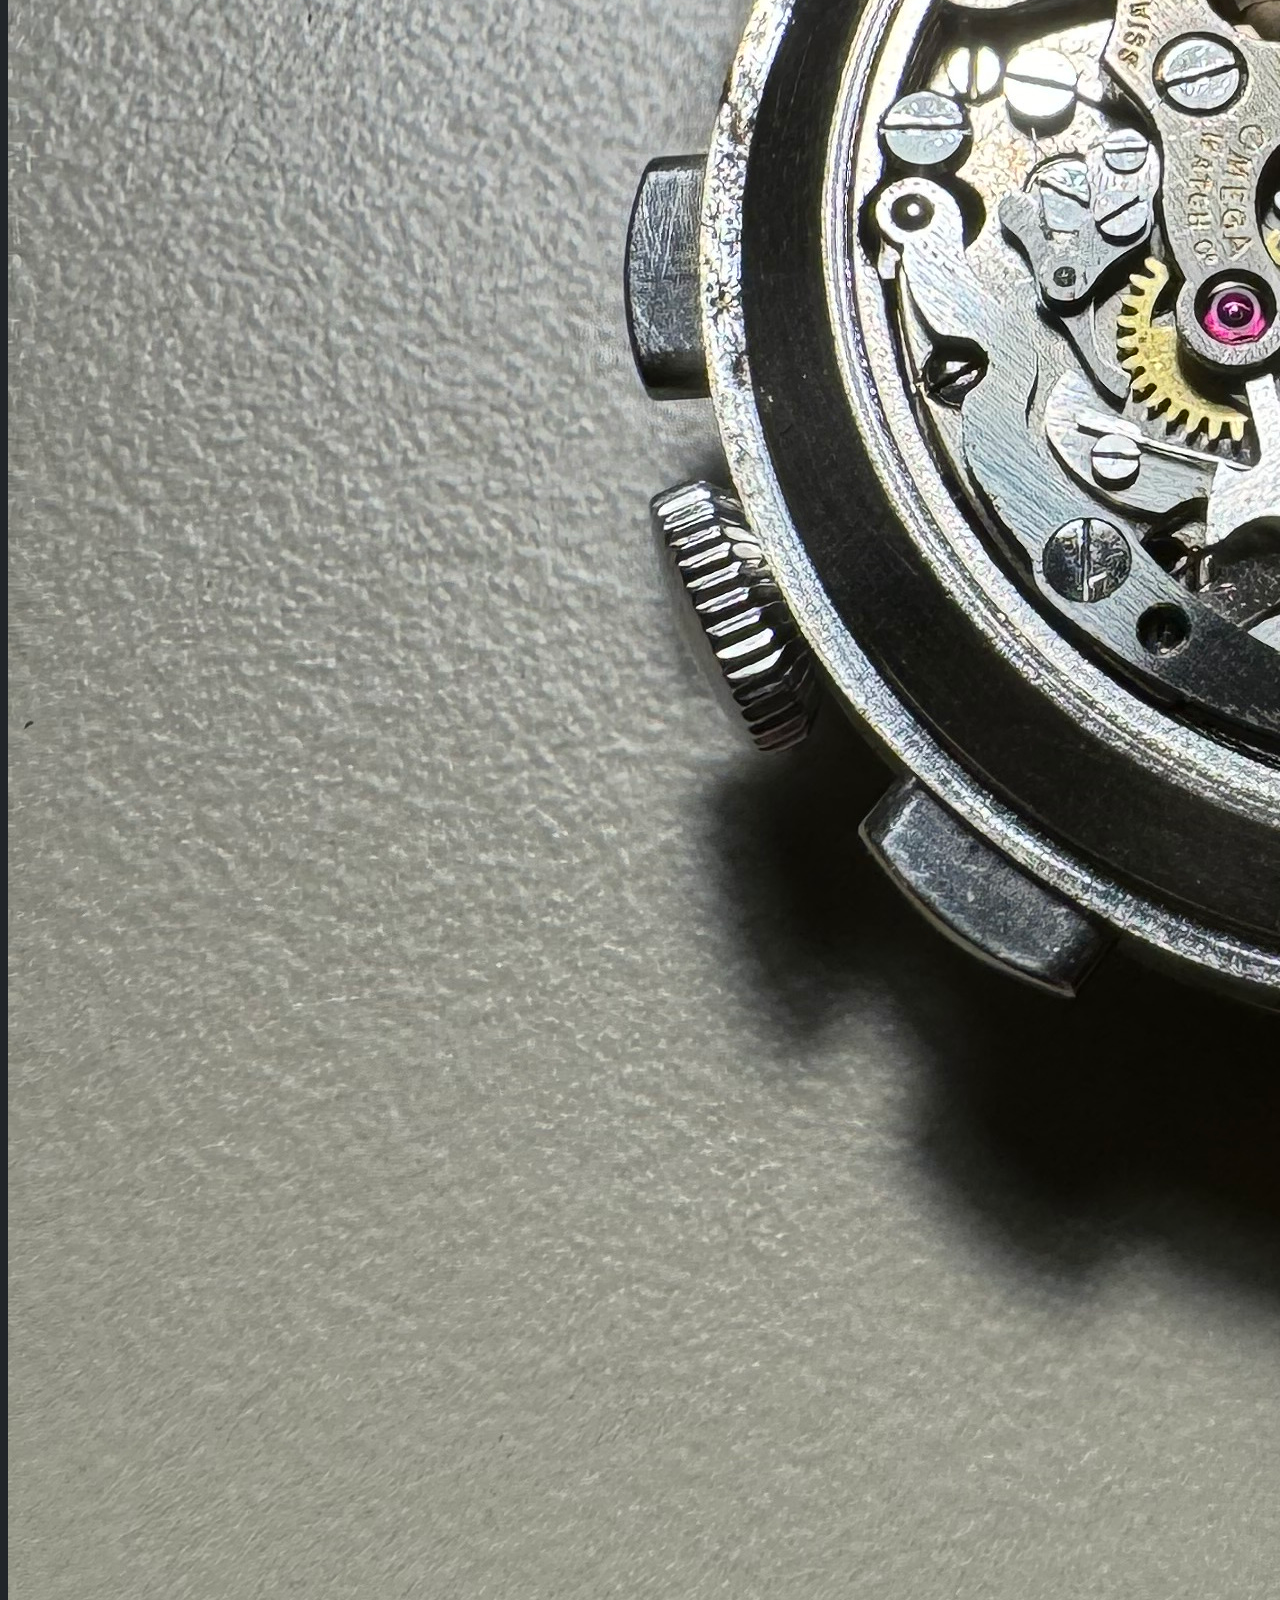
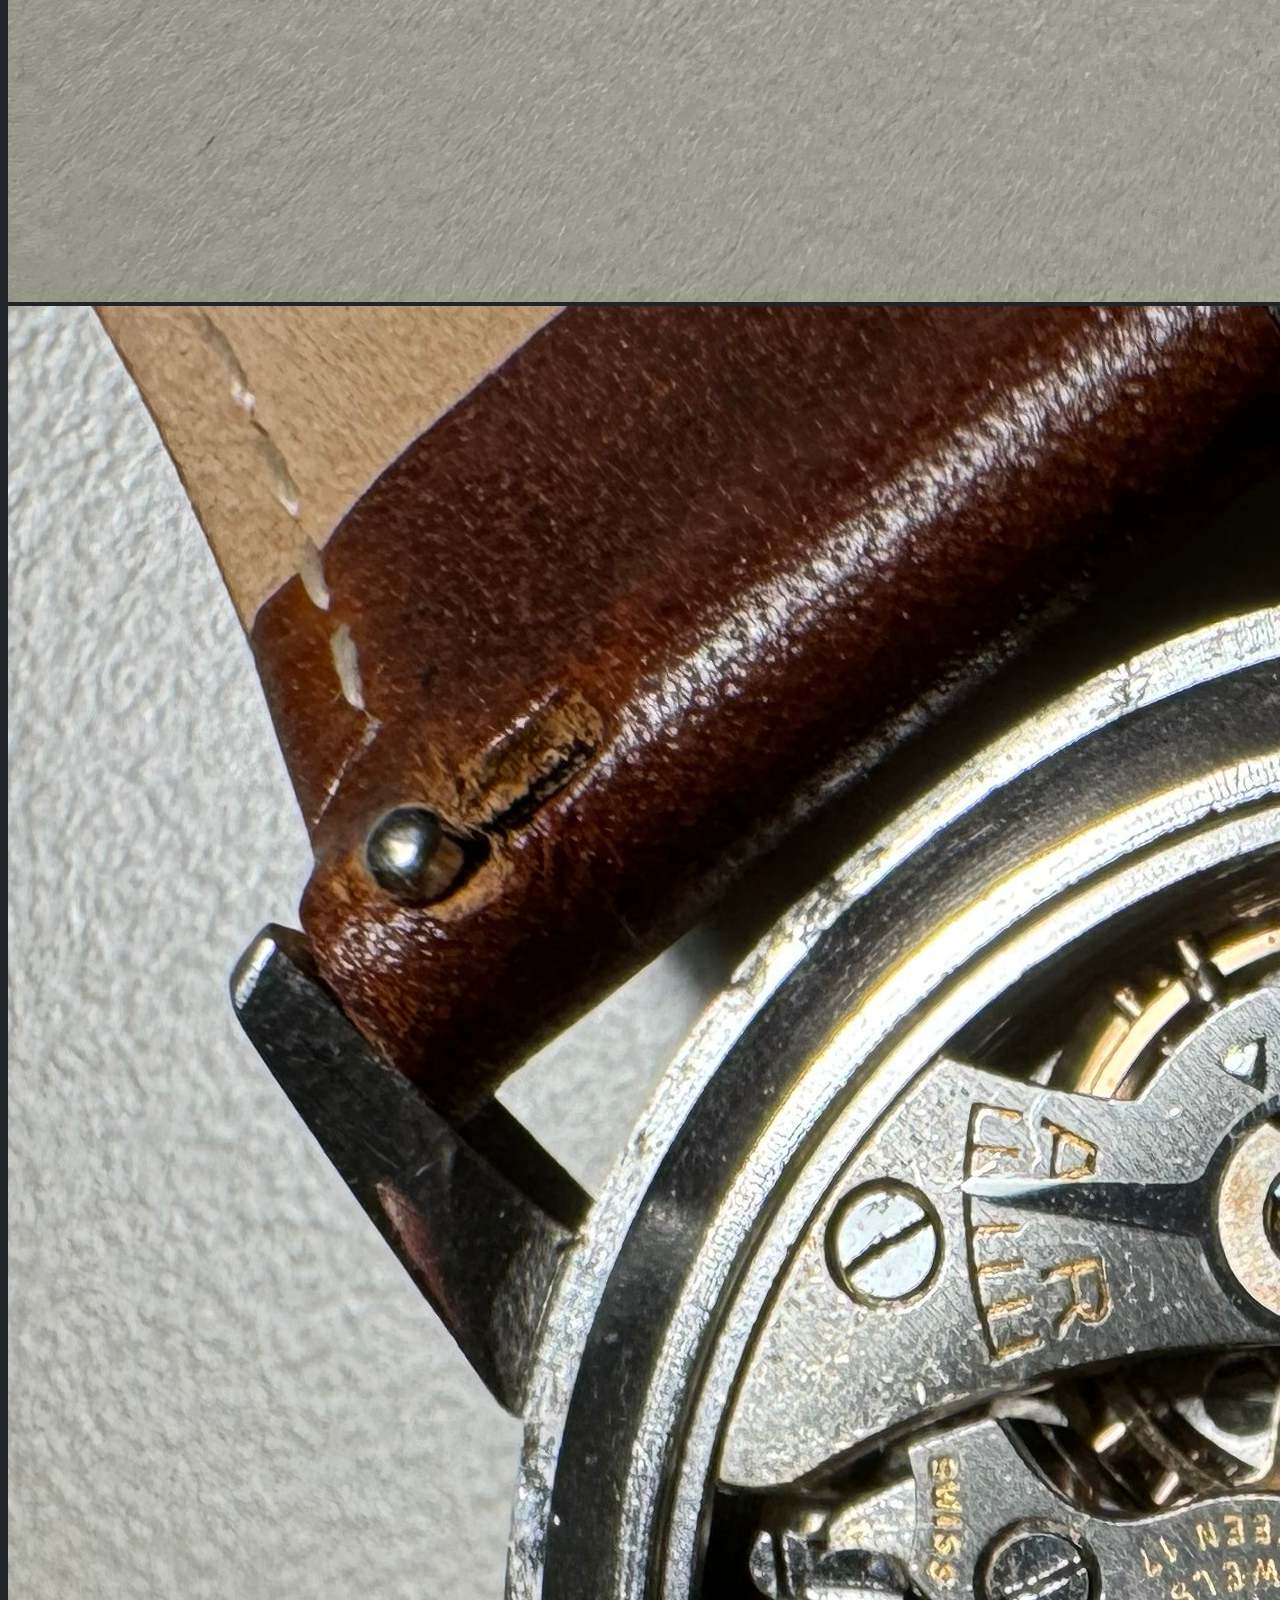
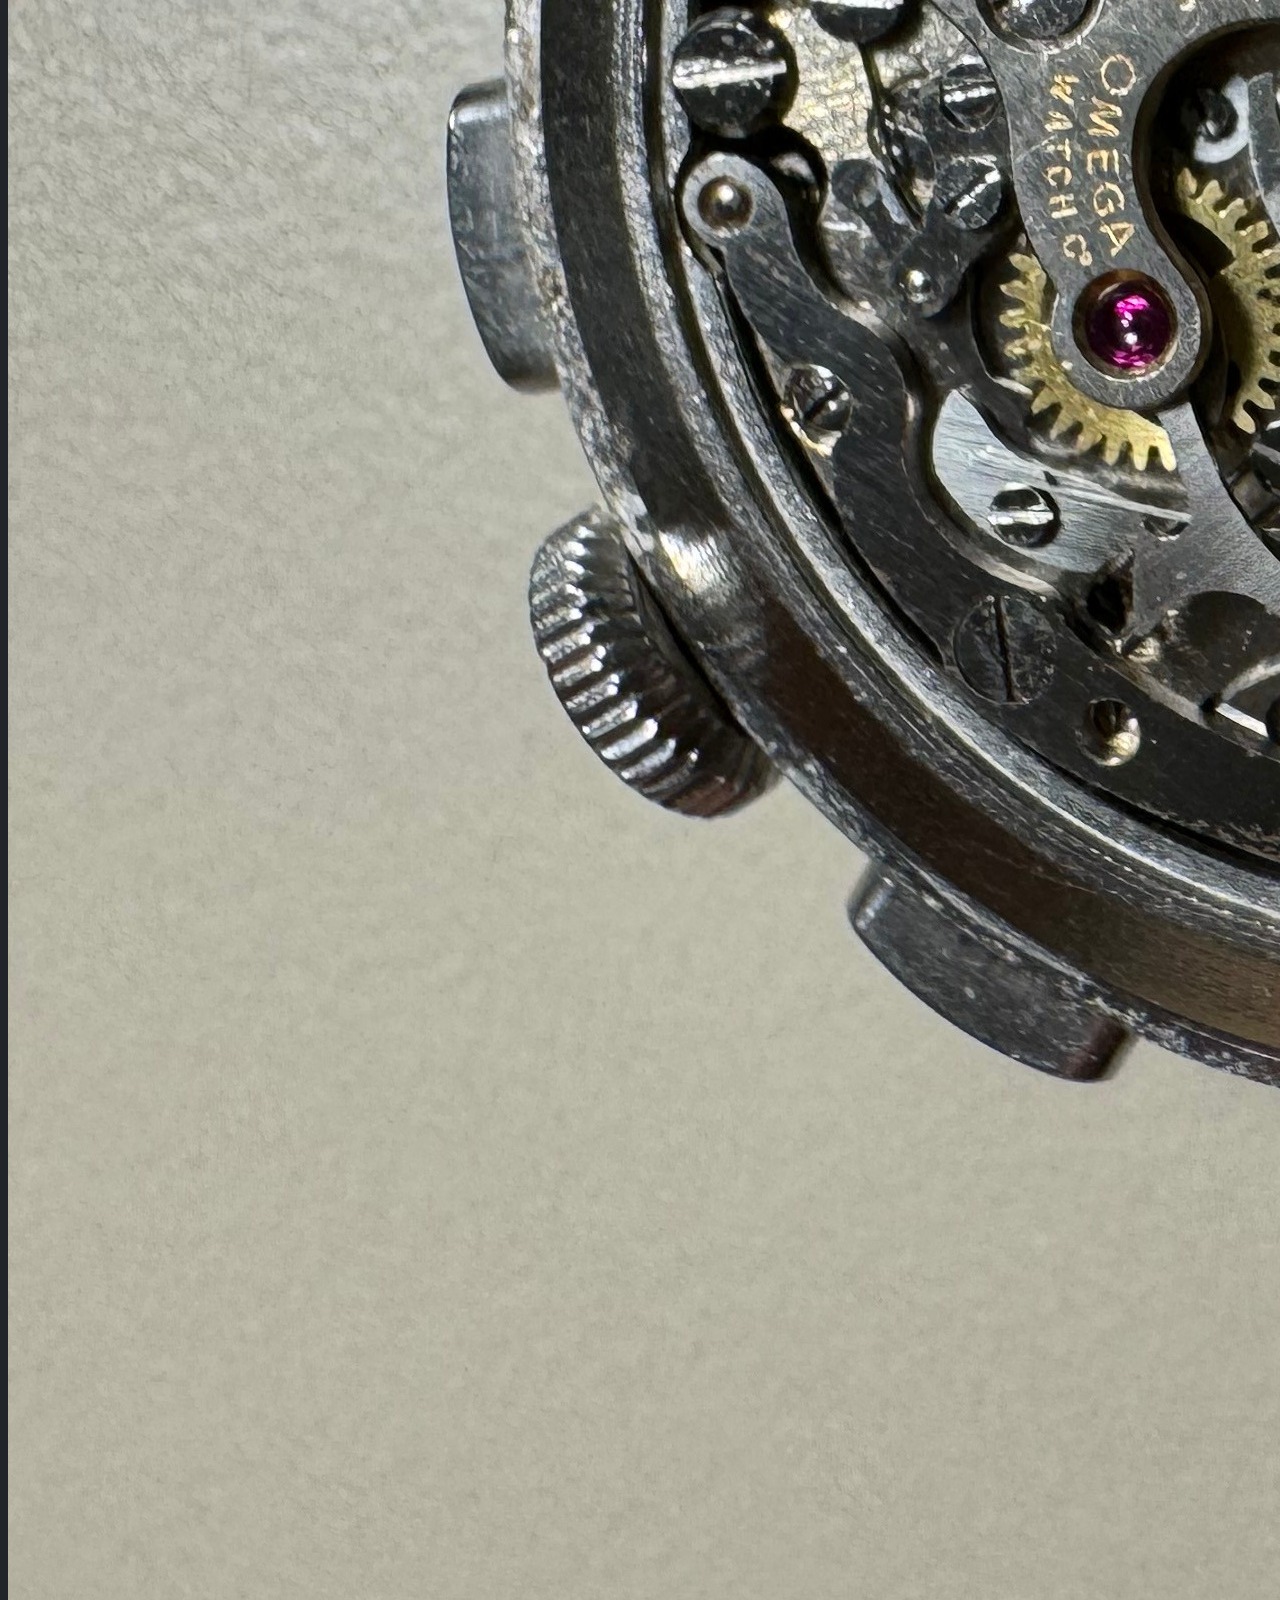
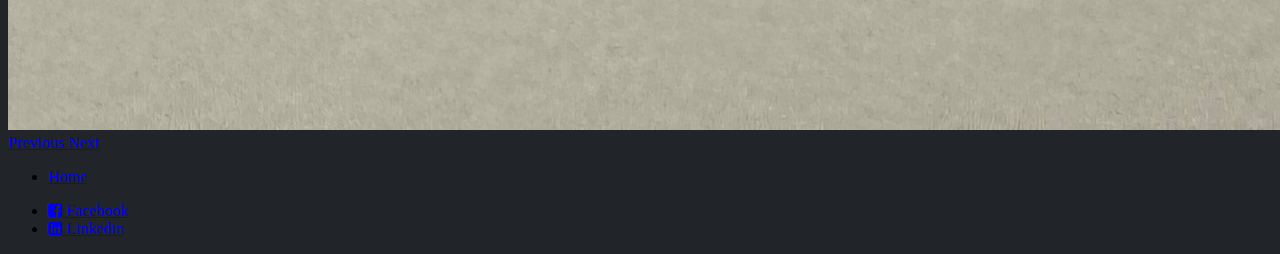
<file: watch_pages/omega_chrono_1944_1946.html>
<!DOCTYPE html>
<html lang="en">
<head>
    <meta charset="UTF-8">
    <meta http-equiv="X-UA-Compatible" content="IE=edge">
    <meta name="viewport" content="width=device-width, initial-scale=1.0">
    <link href="https://cdn.jsdelivr.net/npm/bootstrap@5.3.2/dist/css/bootstrap.min.css" rel="stylesheet" integrity="sha384-T3c6CoIi6uLrA9TneNEoa7RxnatzjcDSCmG1MXxSR1GAsXEV/Dwwykc2MPK8M2HN" crossorigin="anonymous">
    <link rel="stylesheet" href="https://maxcdn.bootstrapcdn.com/font-awesome/4.5.0/css/font-awesome.min.css">
    <title>Breitling Cadette 1940-1950</title>
    <script src="https://code.jquery.com/jquery-3.7.1.min.js"></script>
    <script src="https://cdn.jsdelivr.net/npm/bootstrap@5.3.2/dist/js/bootstrap.bundle.min.js" integrity="sha384-C6RzsynM9kWDrMNeT87bh95OGNyZPhcTNXj1NW7RuBCsyN/o0jlpcV8Qyq46cDfL" crossorigin="anonymous"></script>
    <style>
        body {
            background-color: #212529;
        }
    </style>
</head>

<body> 

    <!--Navigation bar-->
    <div id="nav-placeholder"></div>
    <script>
    $(function(){
        $("#nav-placeholder").load("/nav.html", function(){
            // Custom JavaScript for dropdown after nav is loaded
            document.querySelectorAll('.dropdown-submenu .dropdown-toggle').forEach(function(element){
                element.addEventListener('click', function(e){
                    let nextEl = element.nextElementSibling;
                    if(nextEl && nextEl.classList.contains('dropdown-menu')){
                        nextEl.classList.toggle('show');
                        e.preventDefault();
                        e.stopPropagation();
                    }
                });
            });
        });
    });
    </script>
    <!--End of Navigation bar-->

    <!-- Main content -->
    <section class="bg-dark text-light p-5 text-left text-sm-start">
        <div class="row">
            <div class="col">
                <div class="container p-5">
                    <div class="d-sm-flex align-items-center justify-content-between">
                        <div>
                            <h1>Omega - Chronograph - 1944-1946</h1>
                                <h3> General Information </h3>
                                <ul>
                                    <li>Year: 1944-1946</li>
                                    <li>Case: Stainless Steel</li>
                                    <li>Dial: Repainted</li>
                                    <li>Diameter (without crown): 34mm</li>
                                    <li>Lug to lug: 39mm</li>
                                    <li>Movement: Mechanical</li>
                                    <li>Crown: Generic</li>
                                    <li>Strap: Leather Brown</li>
                                </ul>
                                <h3> Technical Information </h3>
                                <ul>
                                    <li>Caliber: Omega 27CHRO C12</li>
                                    <li>Frequency: 18000 A/H</li>
                                    <li>Complications: Chronograph</li>
                                    <li>Seconds at 9</li>
                                    <li>30 minutes chronograph counter at 3</li>
                                    <li>12 hours chronographg counter at 6</li>
                                </ul>
                        </div>
                    </div>
                </div>
            </div>

            <div class="col">
                <!-- Carousel -->
                <section id="myCarousel" class="p-5 carousel slide" data-bs-ride="carousel">
                    <ol class="carousel-indicators">
                        <button type="button" data-bs-target="#myCarousel" data-bs-slide-to="0" class="active" aria-current="true" aria-label="Slide 1"></button>
                        <button type="button" data-bs-target="#myCarousel" data-bs-slide-to="1" aria-label="Slide 2"></button>
                        <button type="button" data-bs-target="#myCarousel" data-bs-slide-to="2" aria-label="Slide 3"></button>
                        <button type="button" data-bs-target="#myCarousel" data-bs-slide-to="3" aria-label="Slide 4"></button>
                        <button type="button" data-bs-target="#myCarousel" data-bs-slide-to="4" aria-label="Slide 5"></button>
                    </ol>

                    <div class="carousel-inner">
                        <div class="carousel-item active">
                            <img src="/img/watches/omega_chrono_1944_1946/img_1.jpg" class="d-block w-100" alt="Breitling Cadette Image 1">
                        </div>
                        <div class="carousel-item">
                            <img src="/img/watches/omega_chrono_1944_1946/img_2.jpg" class="d-block w-100" alt="Breitling Cadette Image 2">
                        </div>
                        <div class="carousel-item">
                            <img src="/img/watches/omega_chrono_1944_1946/img_3.jpg" class="d-block w-100" alt="Breitling Cadette Image 3">
                        </div>
                        <div class="carousel-item">
                            <img src="/img/watches/omega_chrono_1944_1946/img_4.jpg" class="d-block w-100" alt="Breitling Cadette Image 4">
                        </div>
                    </div>

                    <a href="#myCarousel" class="carousel-control-prev" role="button" data-bs-slide="prev">
                        <span class="carousel-control-prev-icon" aria-hidden="true"></span>
                        <span class="visually-hidden">Previous</span>
                    </a>

                    <a href="#myCarousel" class="carousel-control-next" role="button" data-bs-slide="next">
                        <span class="carousel-control-next-icon" aria-hidden="true"></span>
                        <span class="visually-hidden">Next</span>
                    </a>
                </section>
                <!-- End of Carousel -->
            </div>
        </div>
    </section>
    <!-- End of Main content -->

    <!-- Footer -->
    <div id="footer-placeholder"></div>
    <script>
    $(function(){
        $("#footer-placeholder").load("/footer.html").fail(function() {
            $("#footer-placeholder").html("<p>Footer could not be loaded.</p>");
        });
    });
    </script>
    <!-- End of Footer -->
    
</body>
</html>
</file>
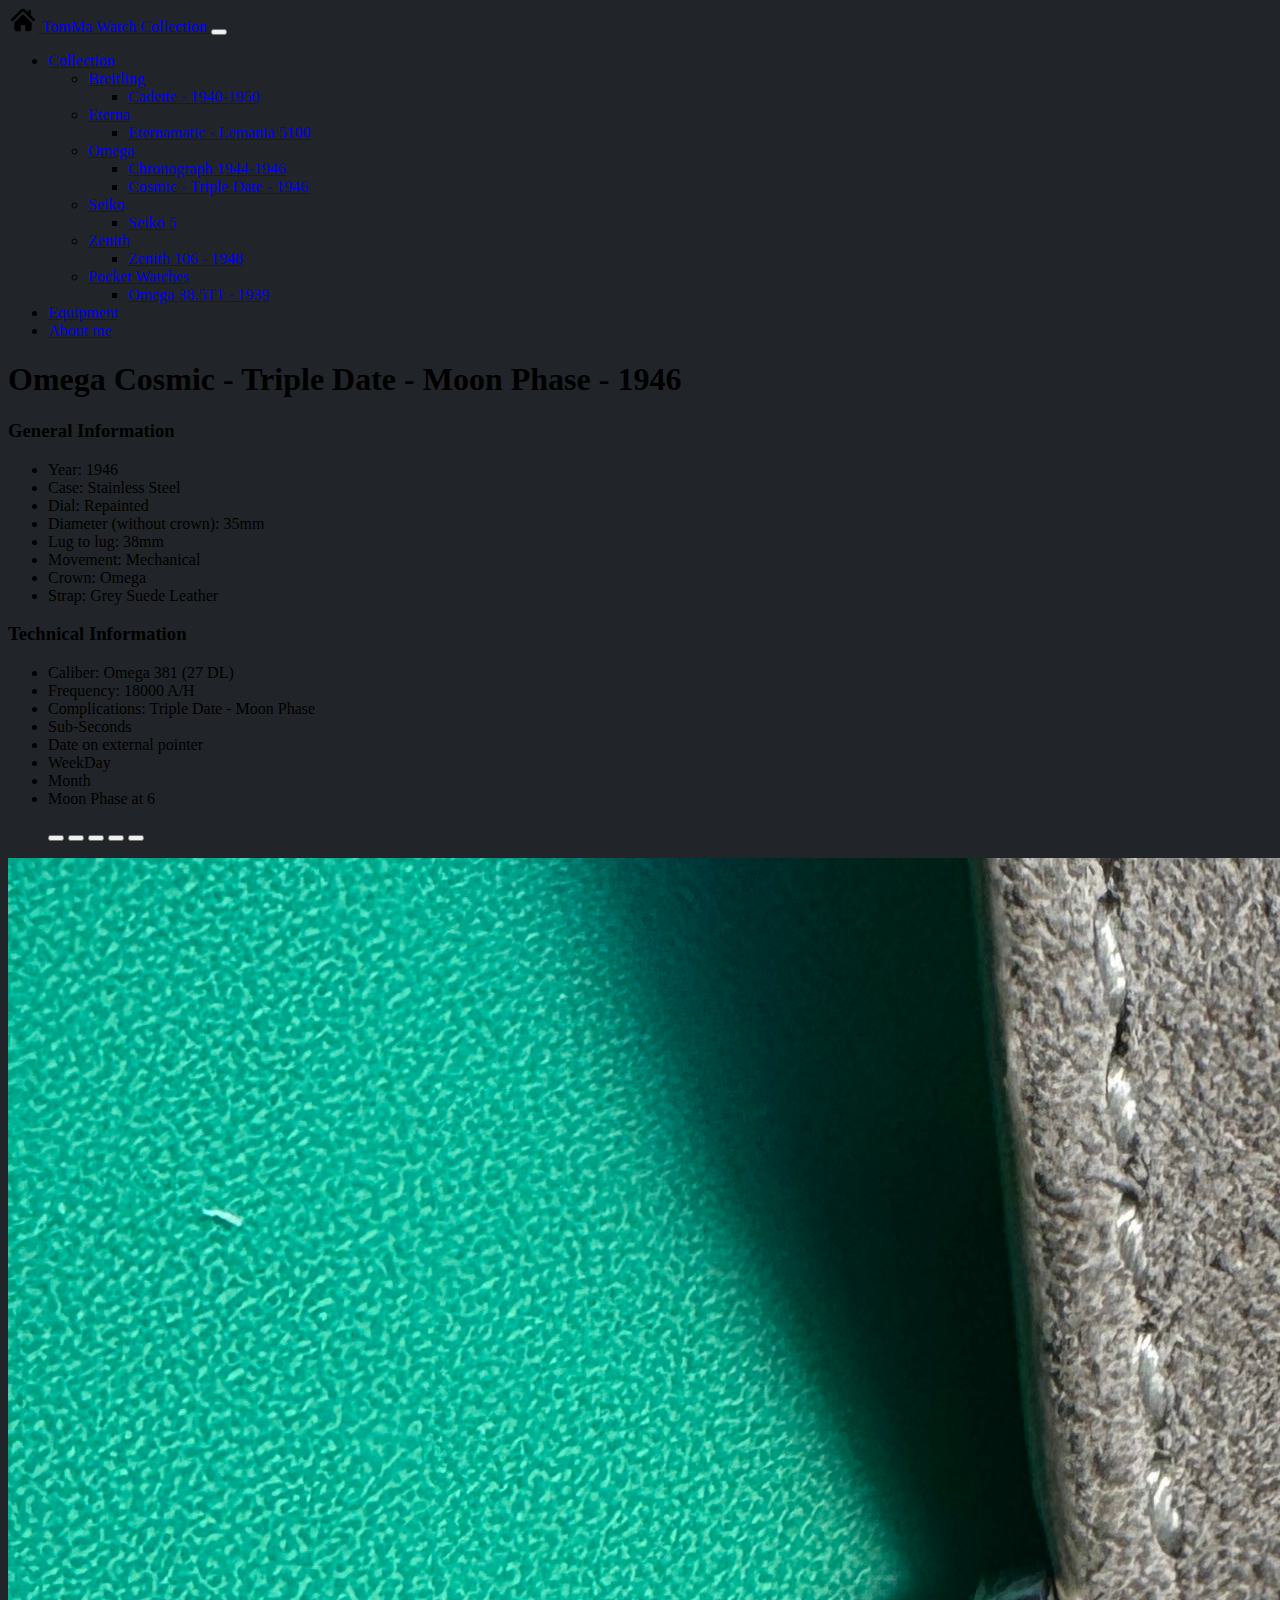
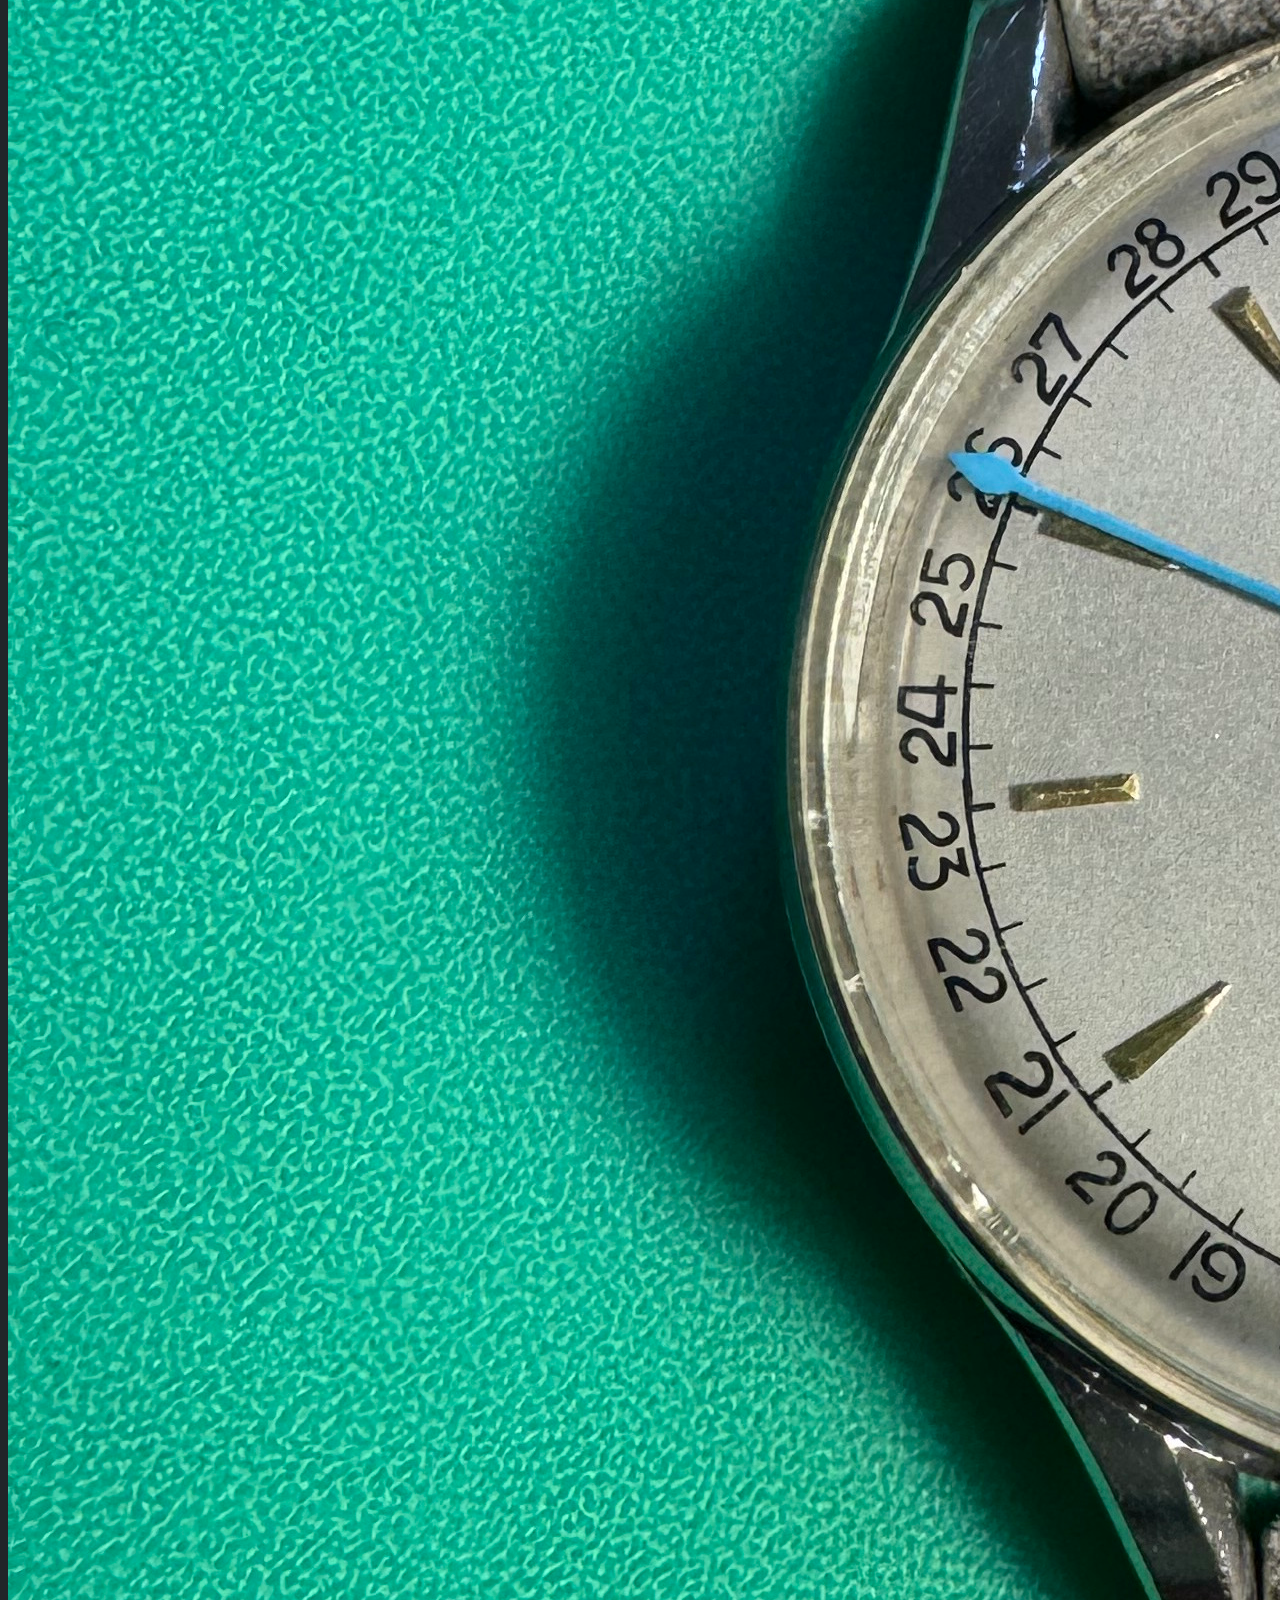
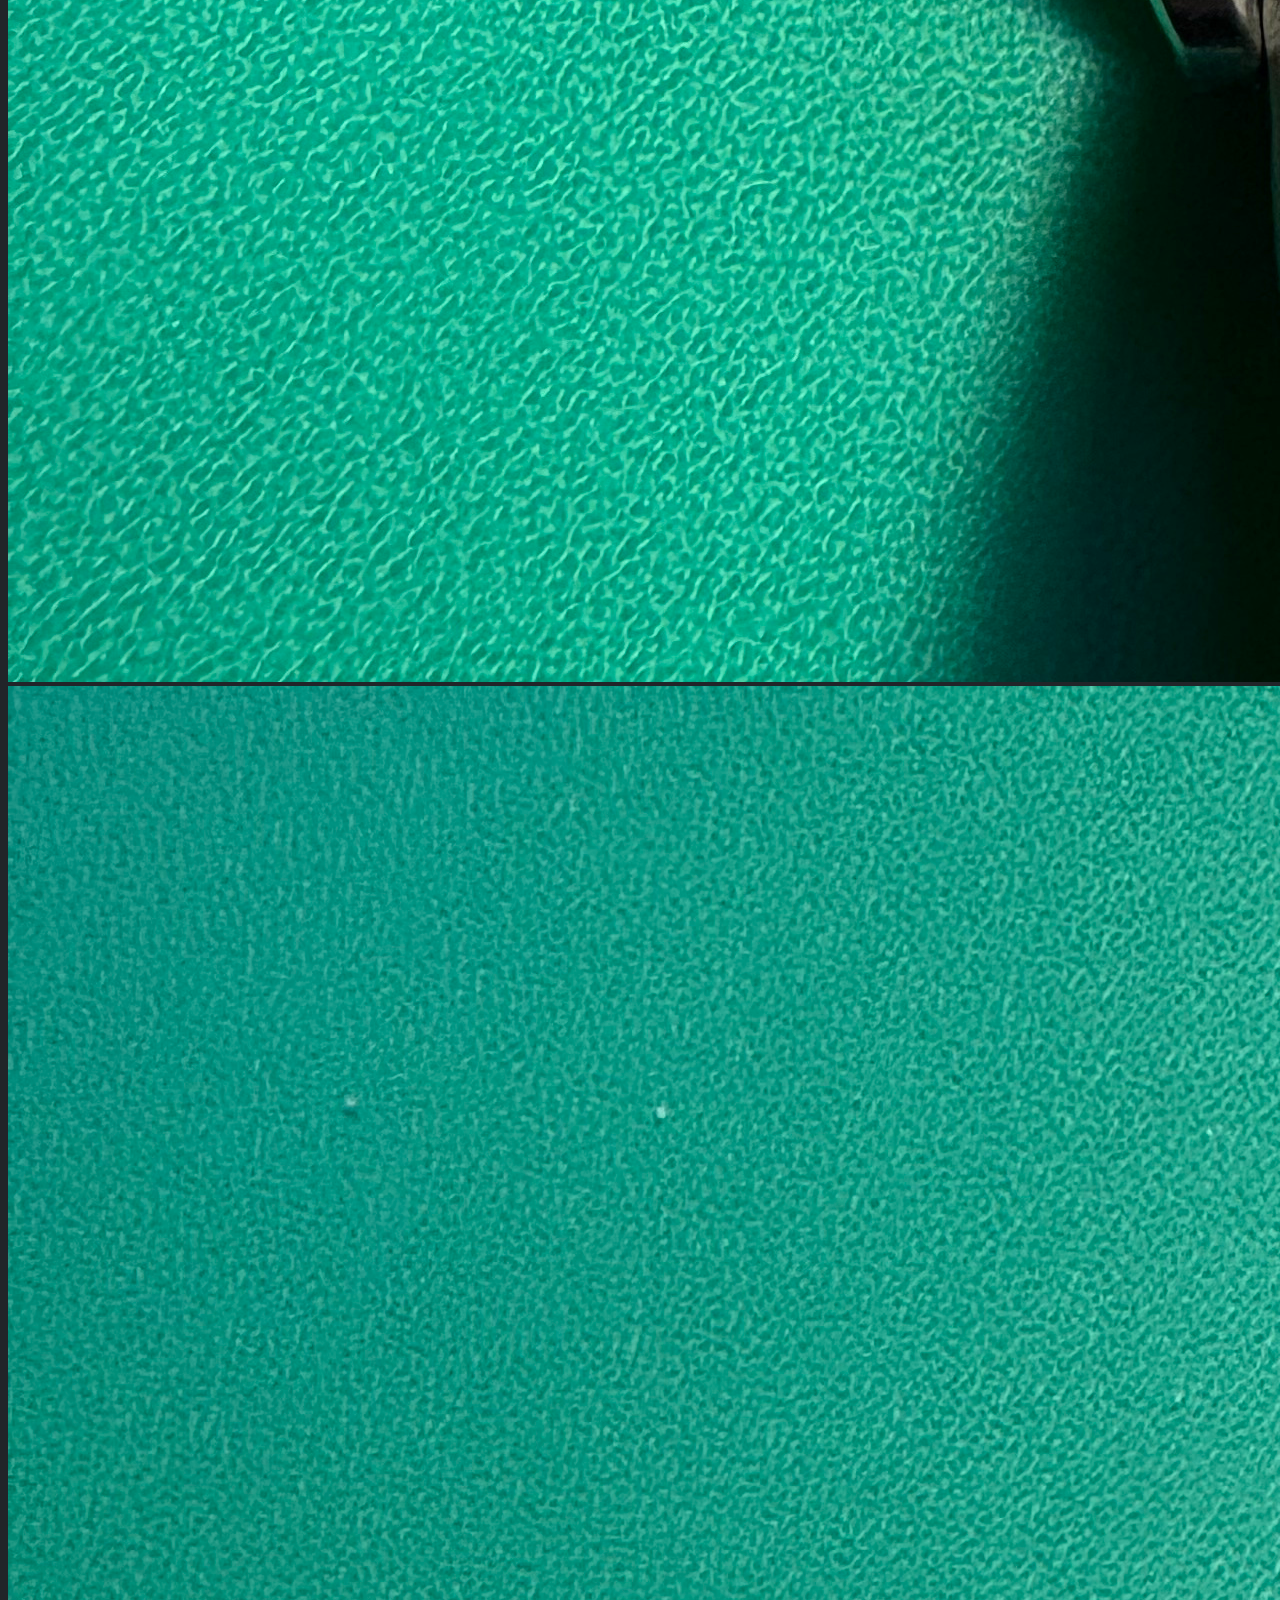
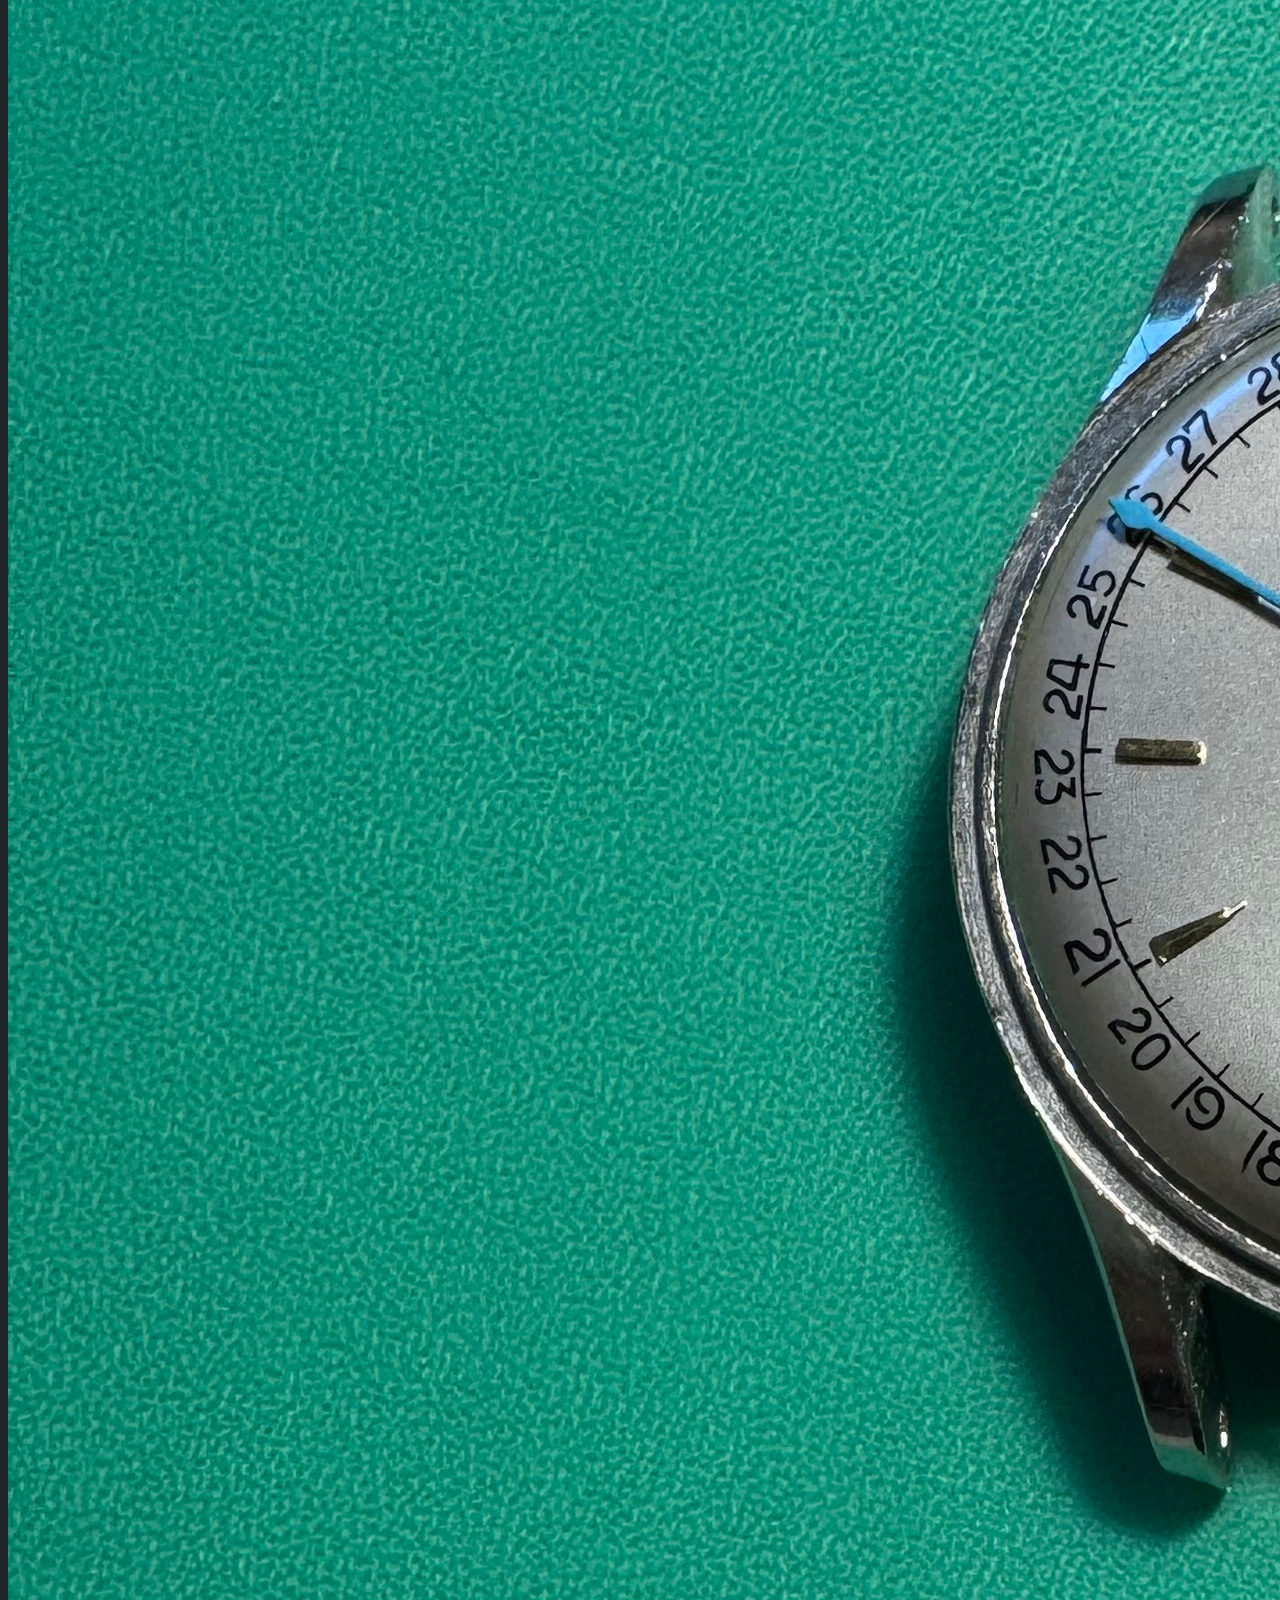
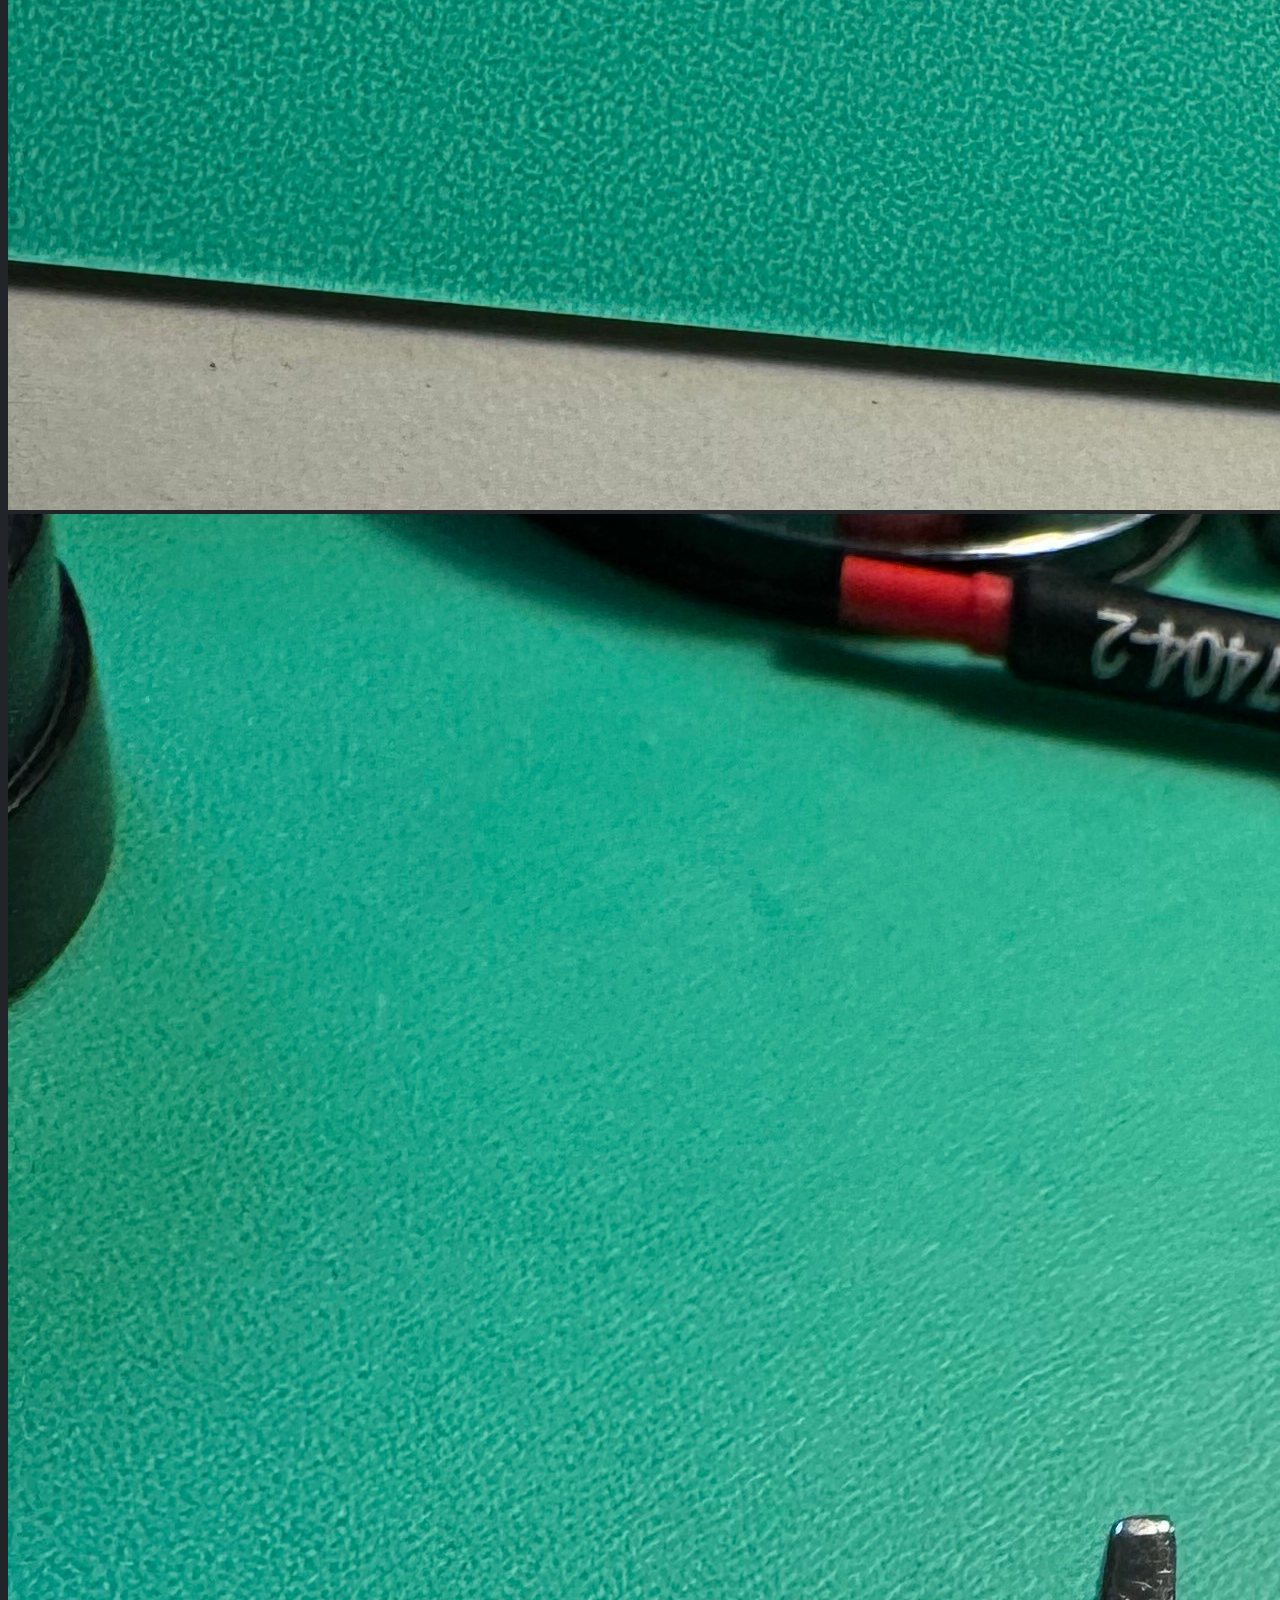
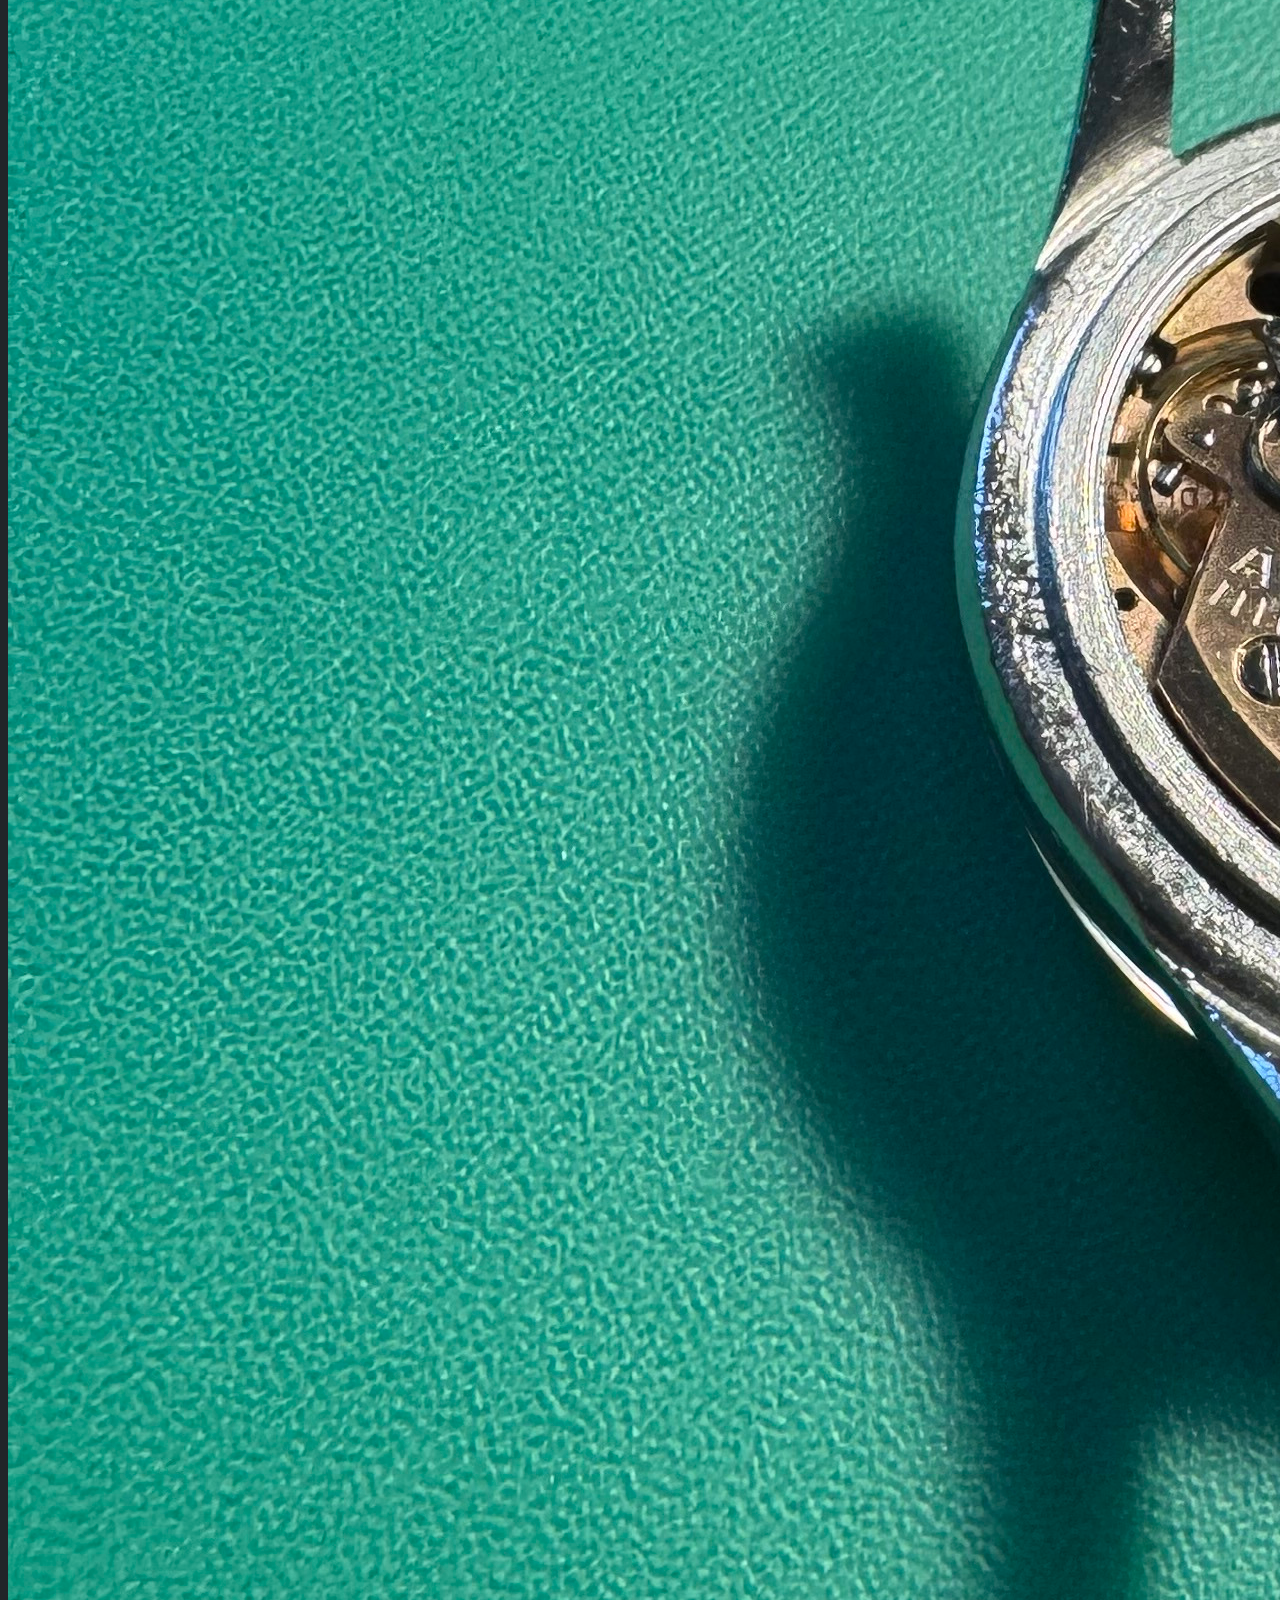
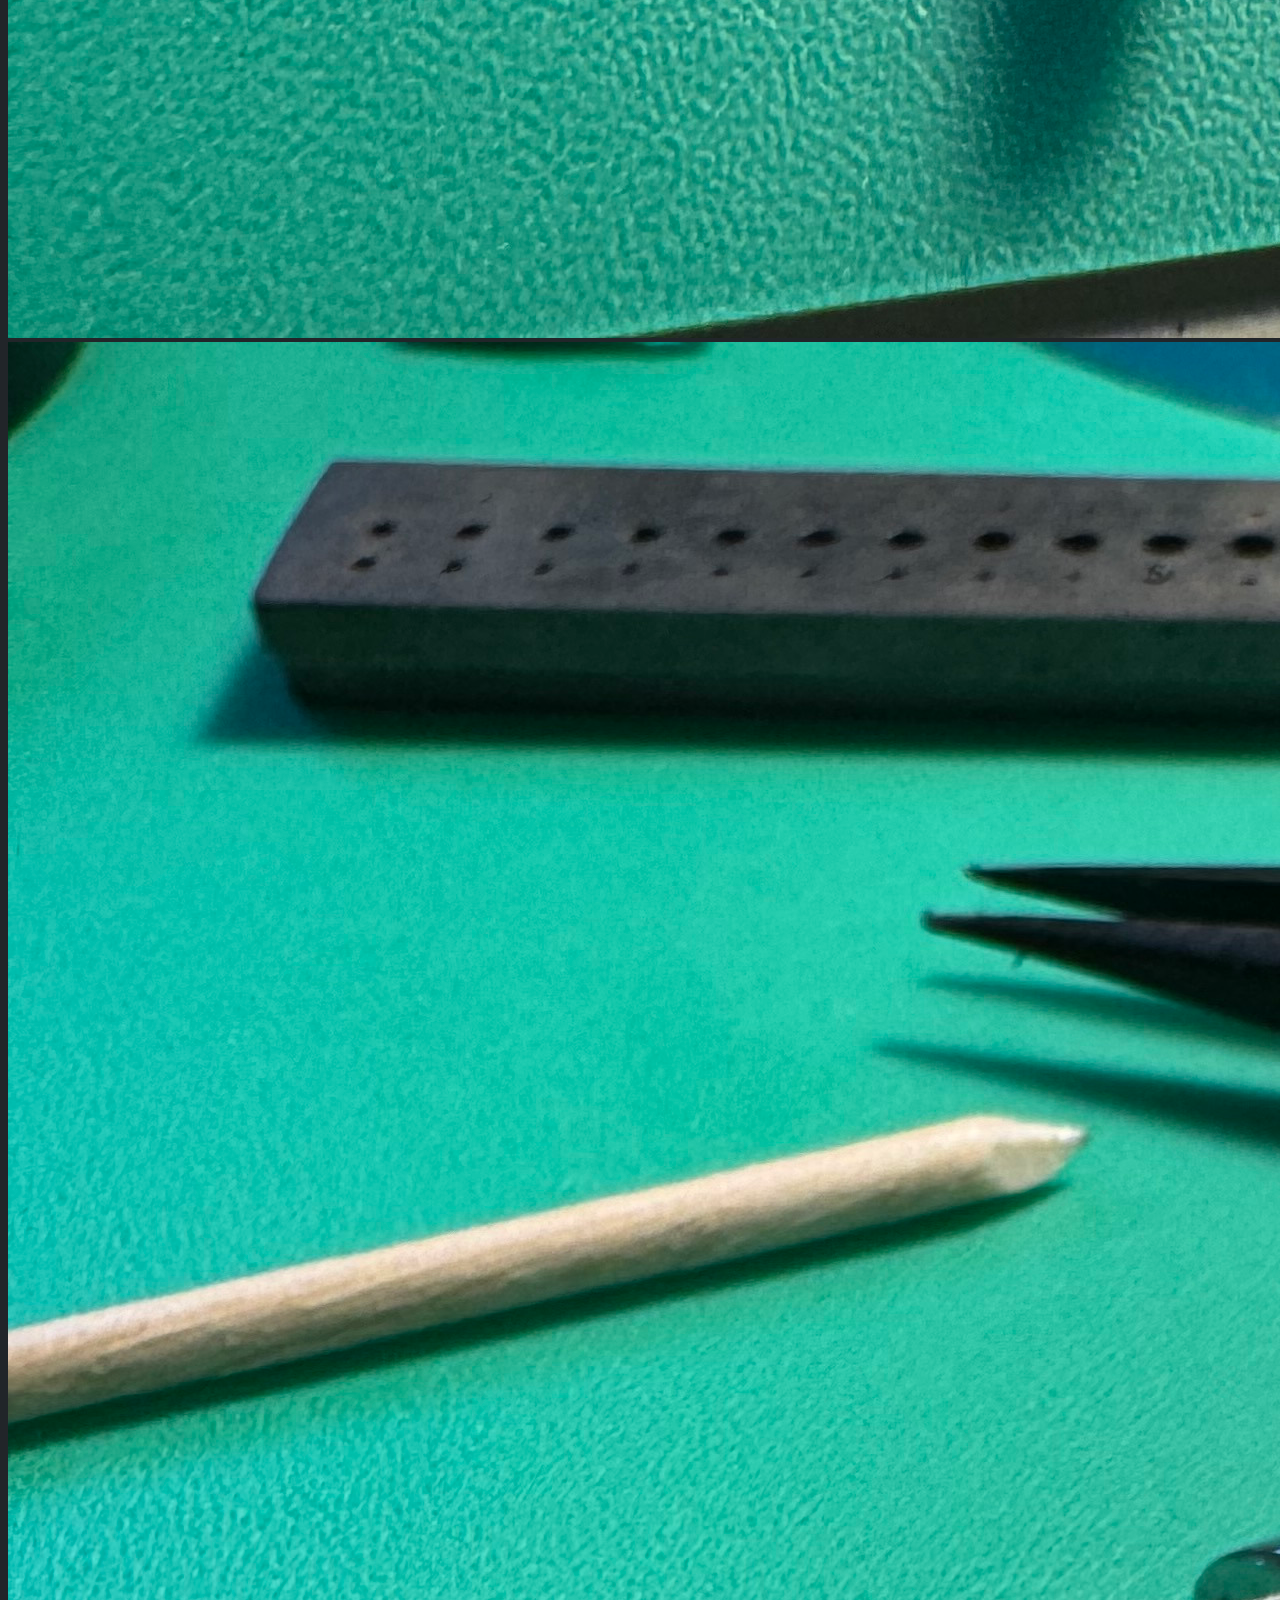
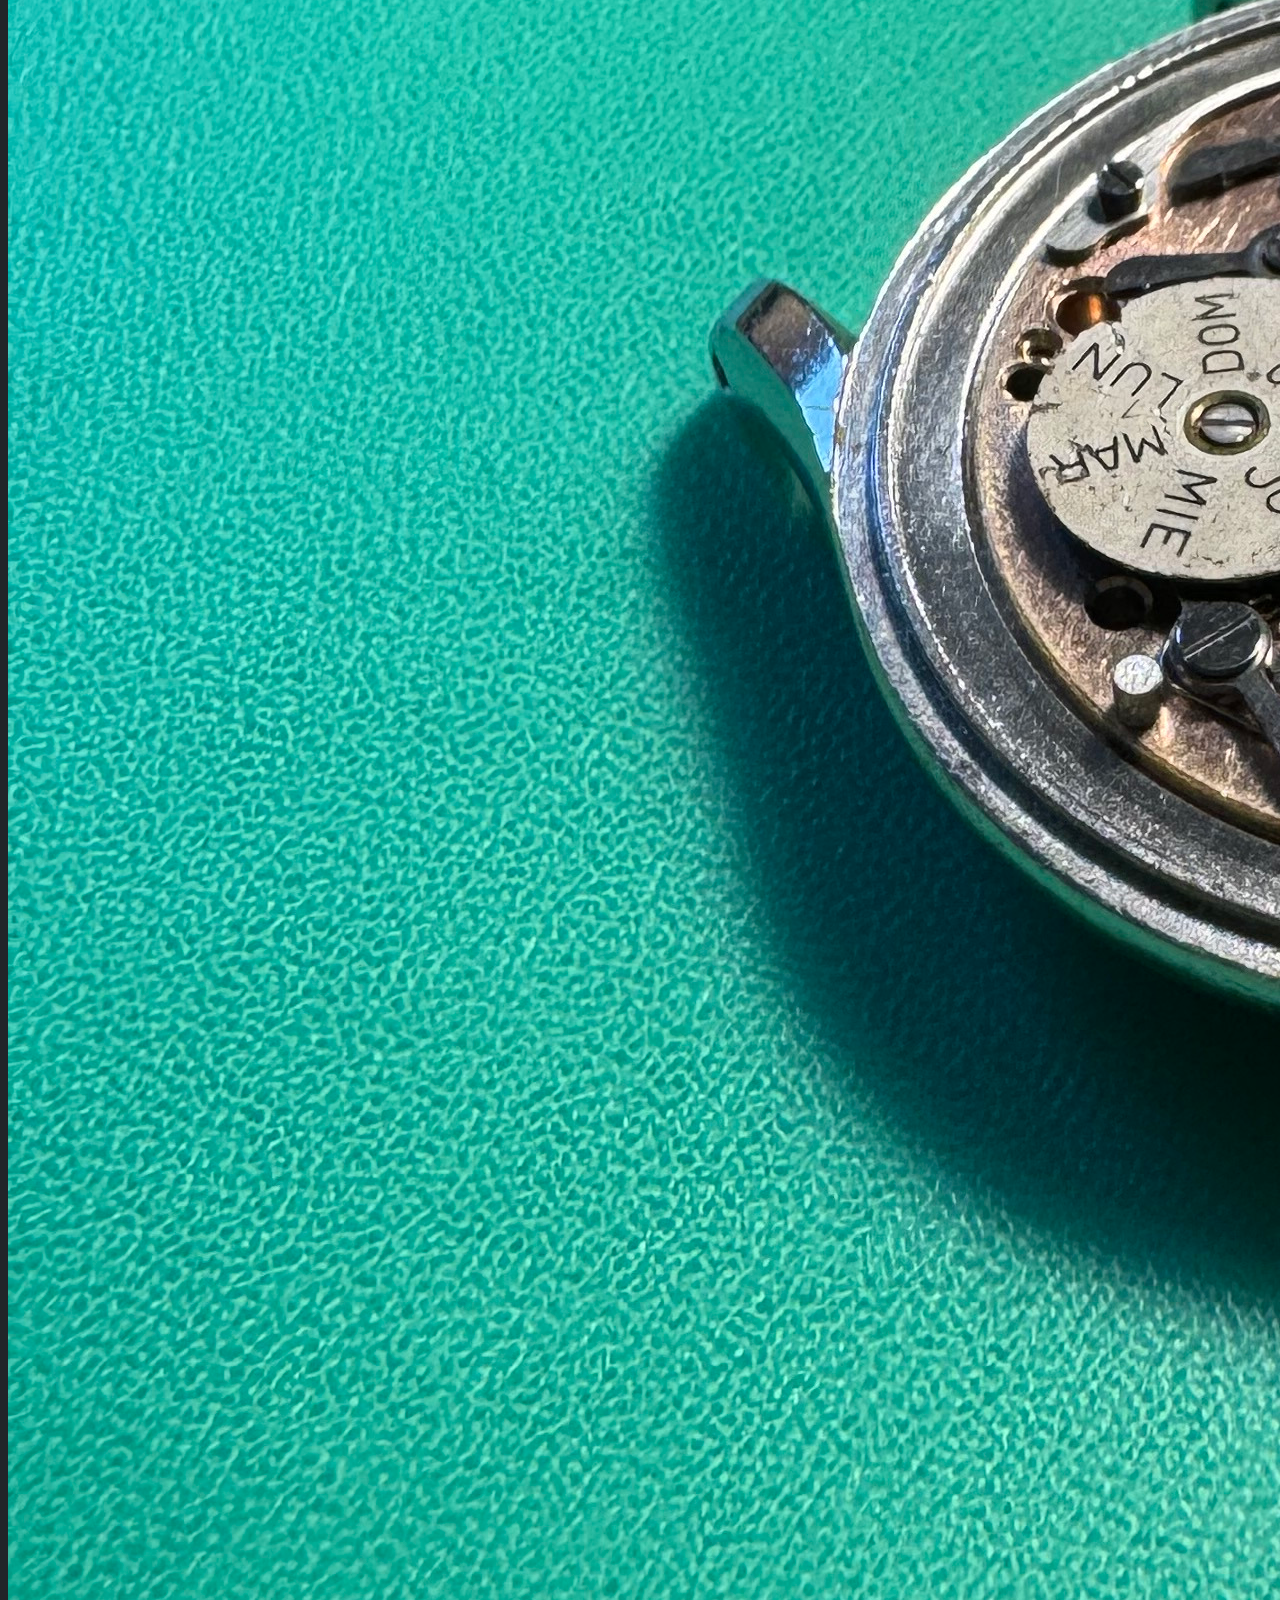
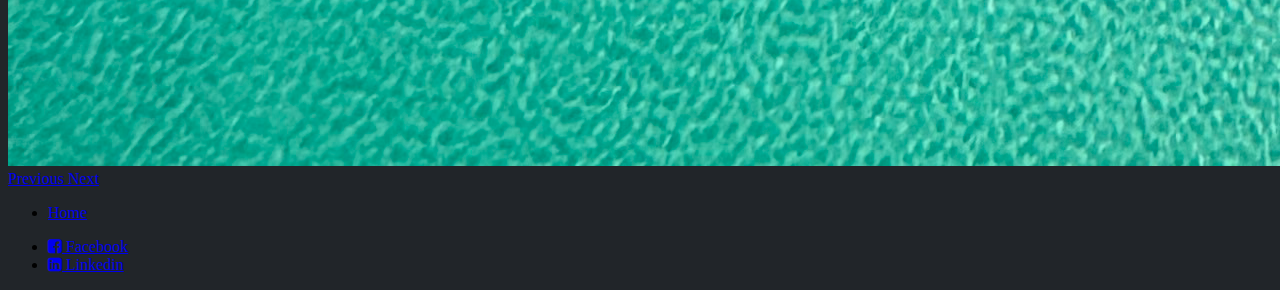
<file: watch_pages/omega_cosmic_triple_date_moon_phase_1946.html>
<!DOCTYPE html>
<html lang="en">
<head>
    <meta charset="UTF-8">
    <meta http-equiv="X-UA-Compatible" content="IE=edge">
    <meta name="viewport" content="width=device-width, initial-scale=1.0">
    <link href="https://cdn.jsdelivr.net/npm/bootstrap@5.3.2/dist/css/bootstrap.min.css" rel="stylesheet" integrity="sha384-T3c6CoIi6uLrA9TneNEoa7RxnatzjcDSCmG1MXxSR1GAsXEV/Dwwykc2MPK8M2HN" crossorigin="anonymous">
    <link rel="stylesheet" href="https://maxcdn.bootstrapcdn.com/font-awesome/4.5.0/css/font-awesome.min.css">
    <title>Breitling Cadette 1940-1950</title>
    <script src="https://code.jquery.com/jquery-3.7.1.min.js"></script>
    <script src="https://cdn.jsdelivr.net/npm/bootstrap@5.3.2/dist/js/bootstrap.bundle.min.js" integrity="sha384-C6RzsynM9kWDrMNeT87bh95OGNyZPhcTNXj1NW7RuBCsyN/o0jlpcV8Qyq46cDfL" crossorigin="anonymous"></script>
    <style>
        body {
            background-color: #212529;
        }
    </style>
</head>

<body> 

    <!--Navigation bar-->
    <div id="nav-placeholder"></div>
    <script>
    $(function(){
        $("#nav-placeholder").load("/nav.html", function(){
            // Custom JavaScript for dropdown after nav is loaded
            document.querySelectorAll('.dropdown-submenu .dropdown-toggle').forEach(function(element){
                element.addEventListener('click', function(e){
                    let nextEl = element.nextElementSibling;
                    if(nextEl && nextEl.classList.contains('dropdown-menu')){
                        nextEl.classList.toggle('show');
                        e.preventDefault();
                        e.stopPropagation();
                    }
                });
            });
        });
    });
    </script>
    <!--End of Navigation bar-->

    <!-- Main content -->
    <section class="bg-dark text-light p-5 text-left text-sm-start">
        <div class="row">
            <div class="col">
                <div class="container p-5">
                    <div class="d-sm-flex align-items-center justify-content-between">
                        <div>
                            <h1>Omega Cosmic - Triple Date - Moon Phase - 1946</h1>
                                <h3> General Information </h3>
                                <ul>
                                    <li>Year: 1946</li>
                                    <li>Case: Stainless Steel</li>
                                    <li>Dial: Repainted</li>
                                    <li>Diameter (without crown): 35mm</li>
                                    <li>Lug to lug: 38mm</li>
                                    <li>Movement: Mechanical</li>
                                    <li>Crown: Omega</li>
                                    <li>Strap: Grey Suede Leather</li>
                                </ul>
                                <h3> Technical Information </h3>
                                <ul>
                                    <li>Caliber: Omega 381 (27 DL)</li>
                                    <li>Frequency: 18000 A/H</li>
                                    <li>Complications: Triple Date - Moon Phase</li>
                                    <li>Sub-Seconds</li>
                                    <li>Date on external pointer</li>
                                    <li>WeekDay</li>
                                    <li>Month</li>
                                    <li>Moon Phase at 6</li>
                                </ul>
                        </div>
                    </div>
                </div>
            </div>

            <div class="col">
                <!-- Carousel -->
                <section id="myCarousel" class="p-5 carousel slide" data-bs-ride="carousel">
                    <ol class="carousel-indicators">
                        <button type="button" data-bs-target="#myCarousel" data-bs-slide-to="0" class="active" aria-current="true" aria-label="Slide 1"></button>
                        <button type="button" data-bs-target="#myCarousel" data-bs-slide-to="1" aria-label="Slide 2"></button>
                        <button type="button" data-bs-target="#myCarousel" data-bs-slide-to="2" aria-label="Slide 3"></button>
                        <button type="button" data-bs-target="#myCarousel" data-bs-slide-to="3" aria-label="Slide 4"></button>
                        <button type="button" data-bs-target="#myCarousel" data-bs-slide-to="4" aria-label="Slide 5"></button>
                    </ol>

                    <div class="carousel-inner">
                        <div class="carousel-item active">
                            <img src="/img/watches/omega_cosmic_triple_moon_1946/img_1.jpg" class="d-block w-100" alt="Breitling Cadette Image 1">
                        </div>
                        <div class="carousel-item">
                            <img src="/img/watches/omega_cosmic_triple_moon_1946/img_2.jpg" class="d-block w-100" alt="Breitling Cadette Image 2">
                        </div>
                        <div class="carousel-item">
                            <img src="/img/watches/omega_cosmic_triple_moon_1946/img_3.jpg" class="d-block w-100" alt="Breitling Cadette Image 3">
                        </div>
                        <div class="carousel-item">
                            <img src="/img/watches/omega_cosmic_triple_moon_1946/img_4.jpg" class="d-block w-100" alt="Breitling Cadette Image 4">
                        </div>
                    </div>

                    <a href="#myCarousel" class="carousel-control-prev" role="button" data-bs-slide="prev">
                        <span class="carousel-control-prev-icon" aria-hidden="true"></span>
                        <span class="visually-hidden">Previous</span>
                    </a>

                    <a href="#myCarousel" class="carousel-control-next" role="button" data-bs-slide="next">
                        <span class="carousel-control-next-icon" aria-hidden="true"></span>
                        <span class="visually-hidden">Next</span>
                    </a>
                </section>
                <!-- End of Carousel -->
            </div>
        </div>
    </section>
    <!-- End of Main content -->

    <!-- Footer -->
    <div id="footer-placeholder"></div>
    <script>
    $(function(){
        $("#footer-placeholder").load("/footer.html").fail(function() {
            $("#footer-placeholder").html("<p>Footer could not be loaded.</p>");
        });
    });
    </script>
    <!-- End of Footer -->
    
</body>
</html>
</file>
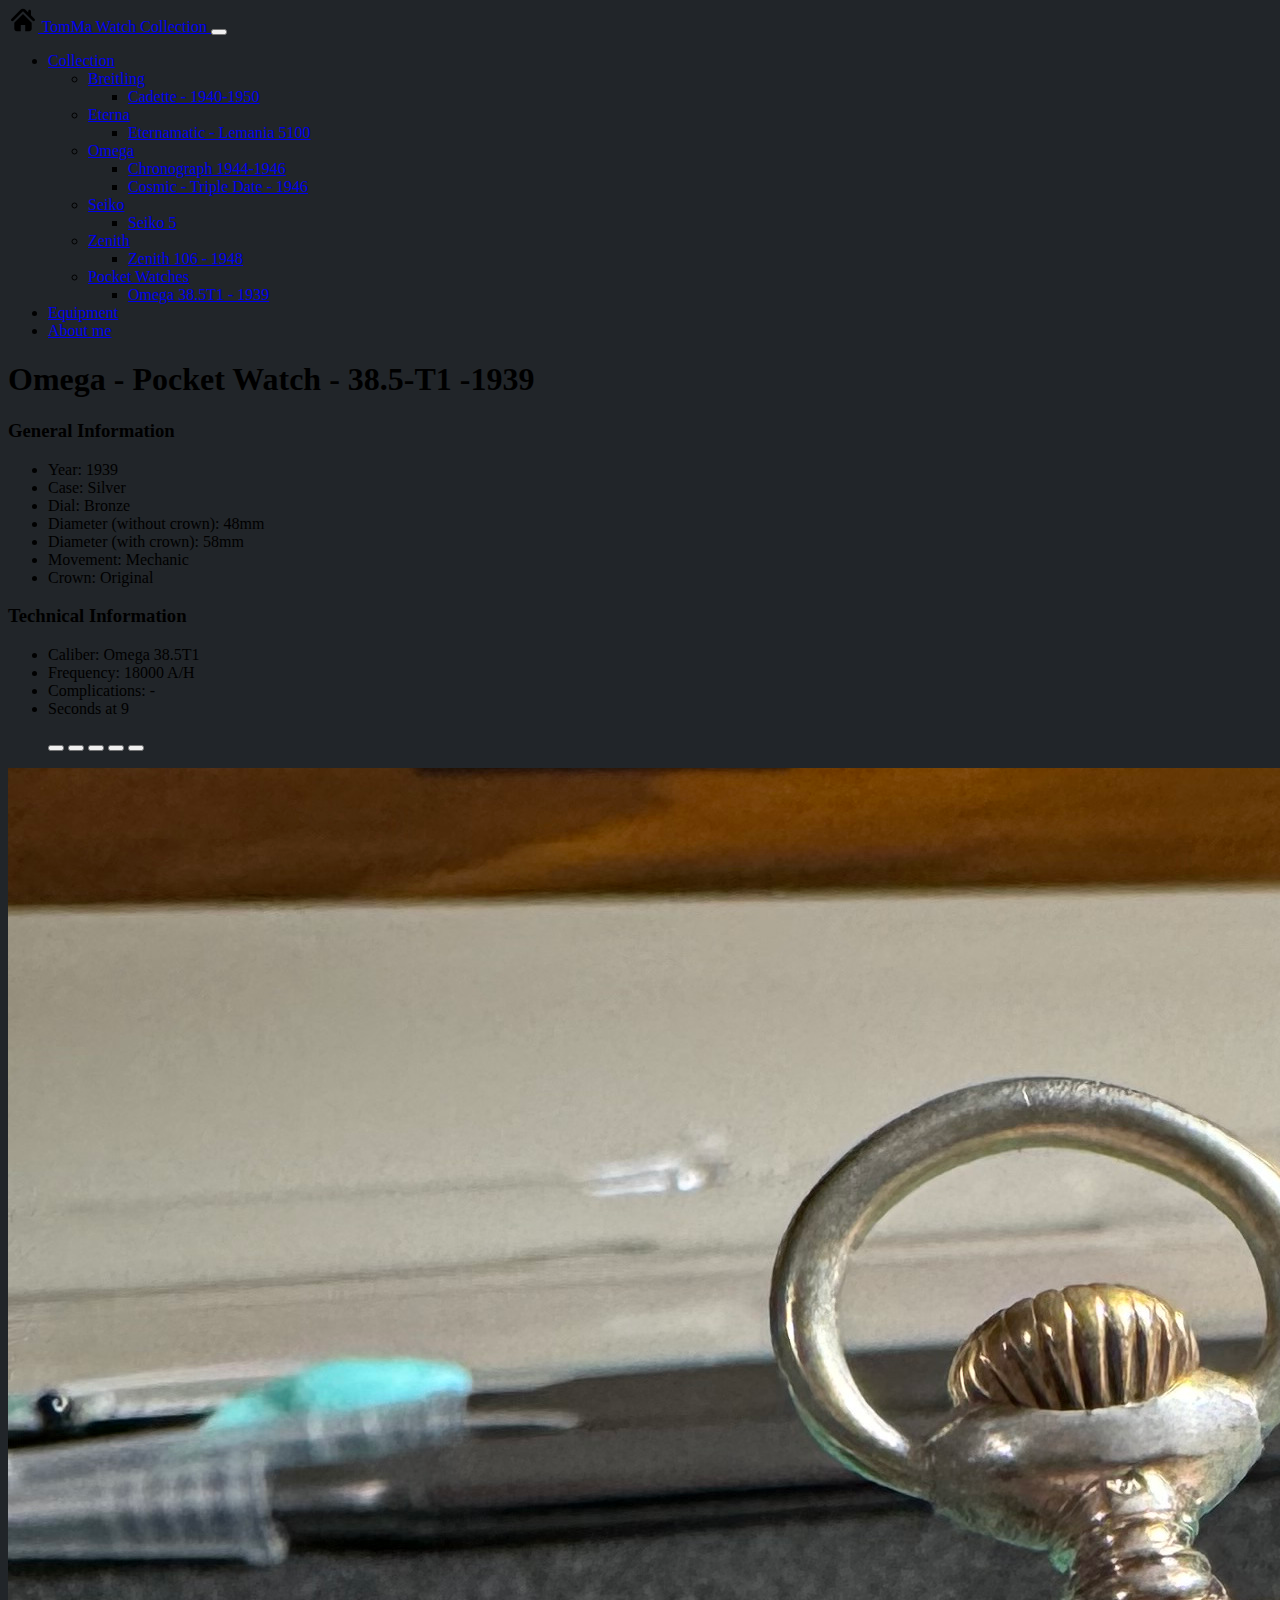
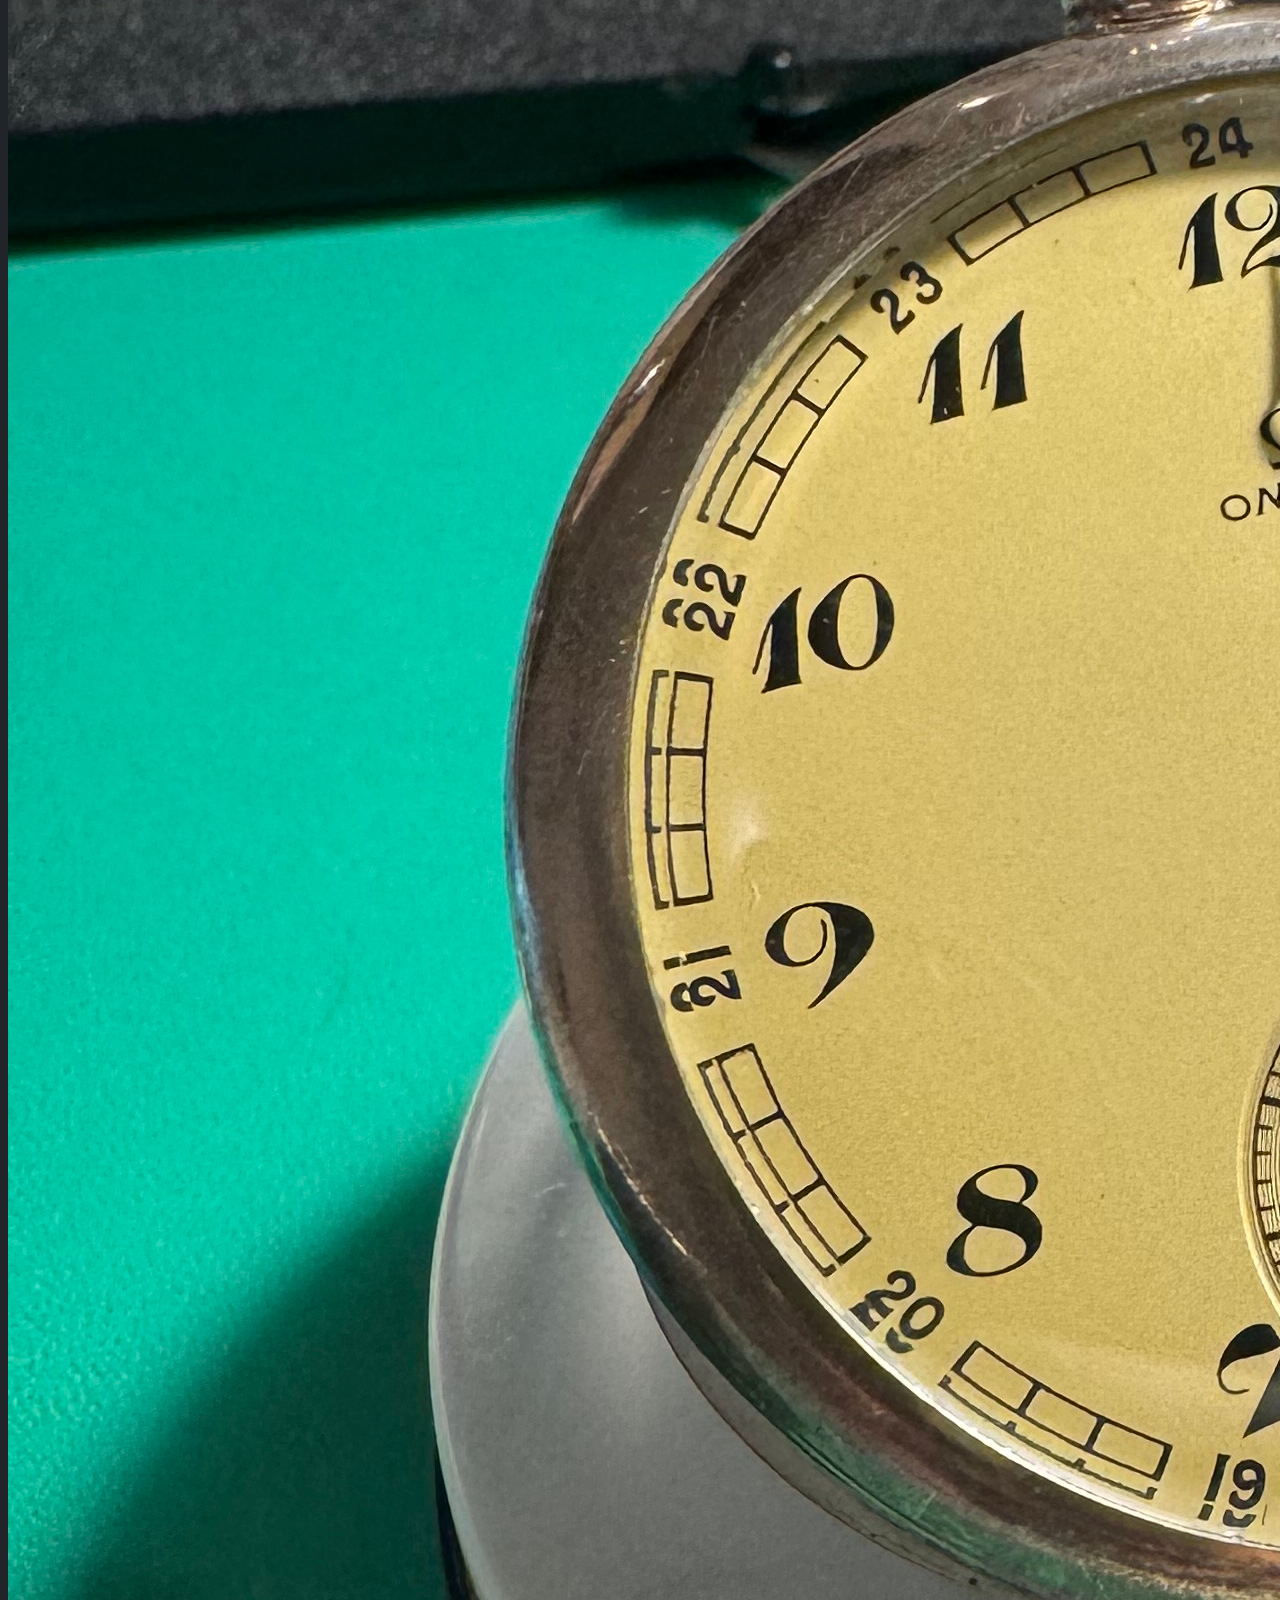
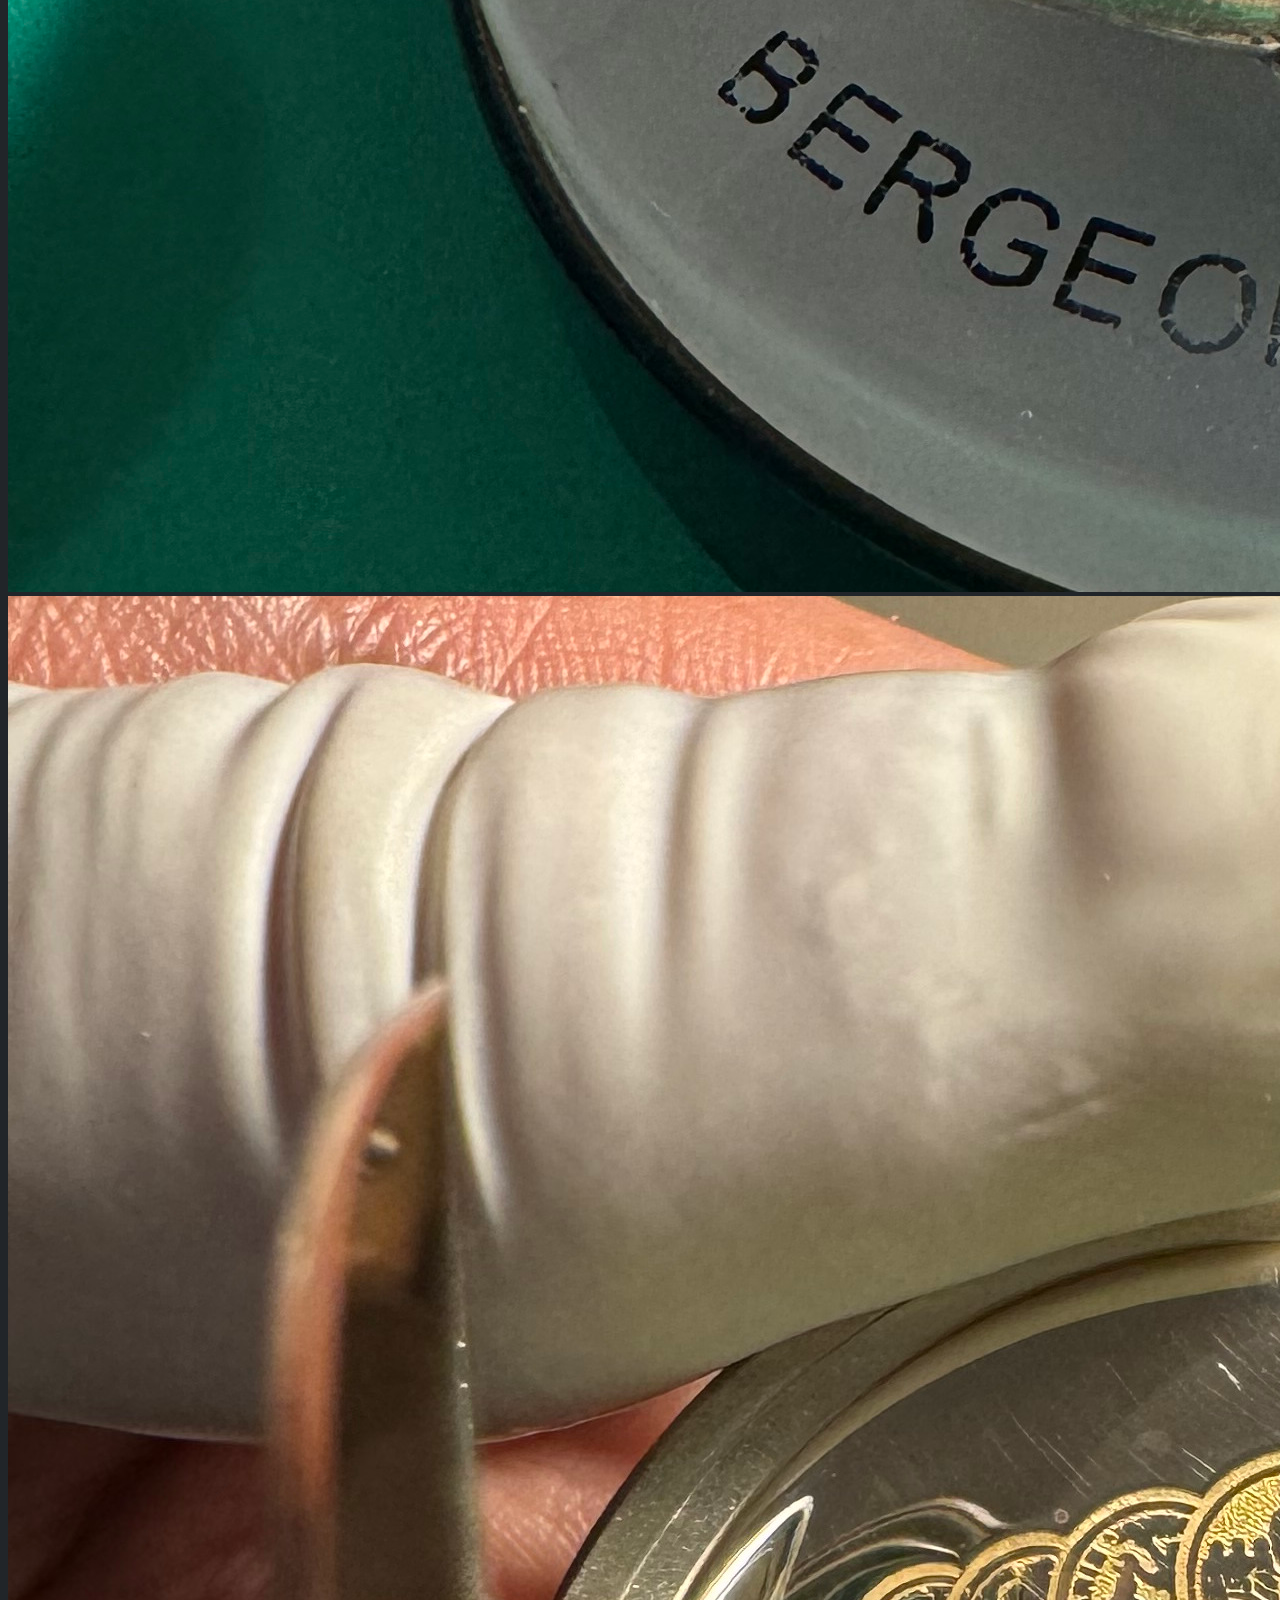
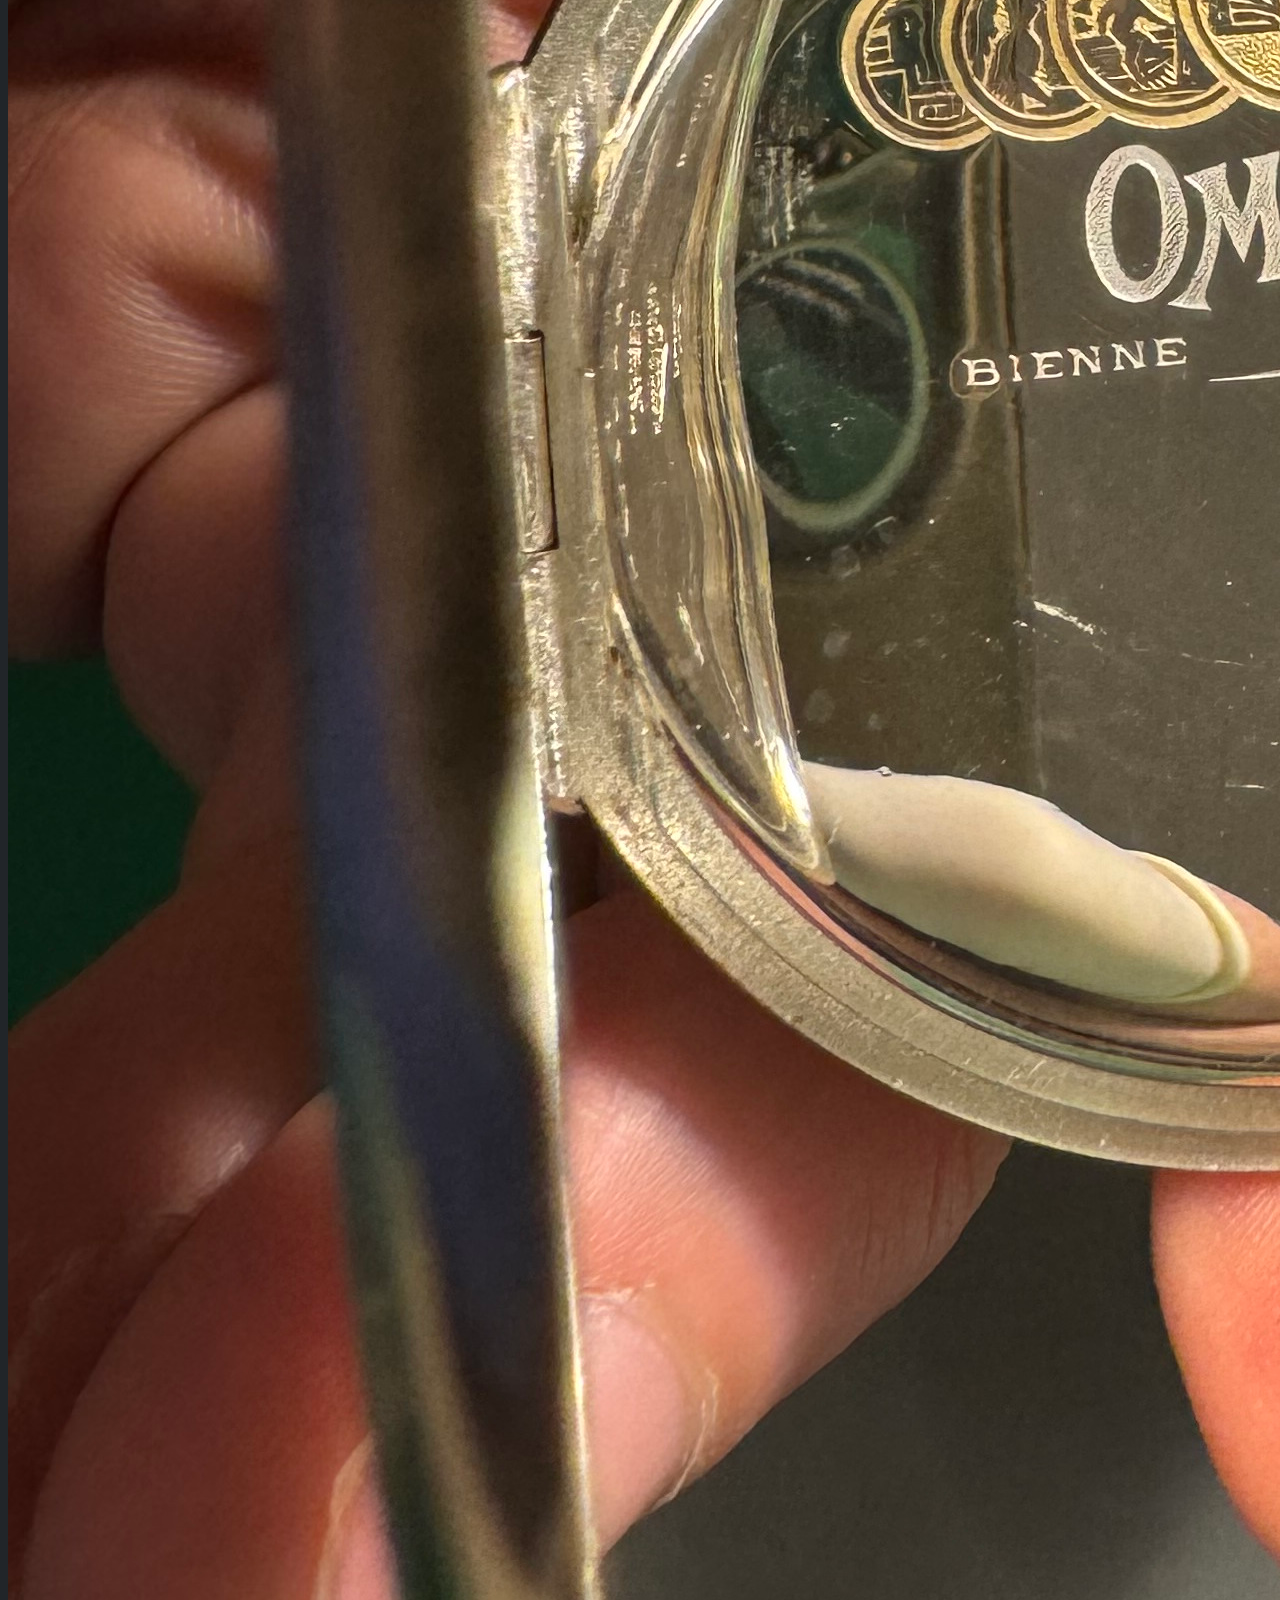
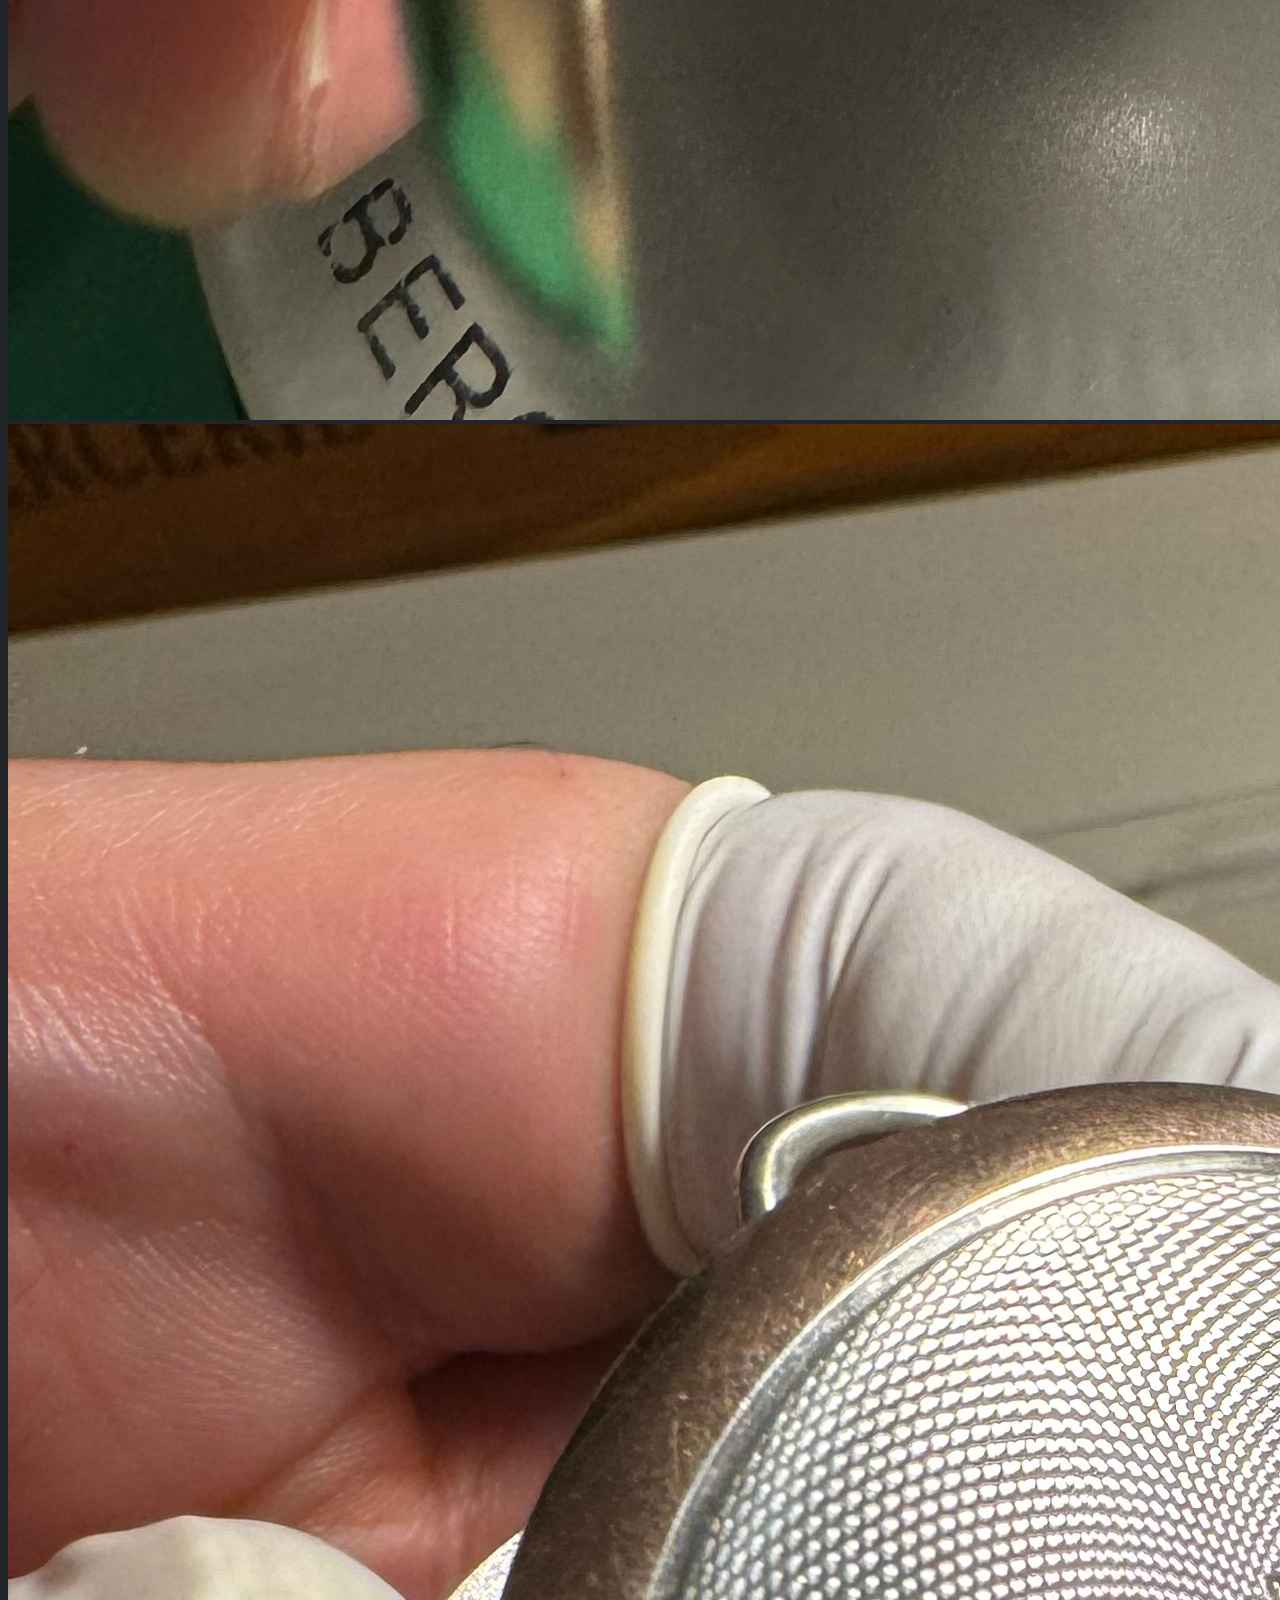
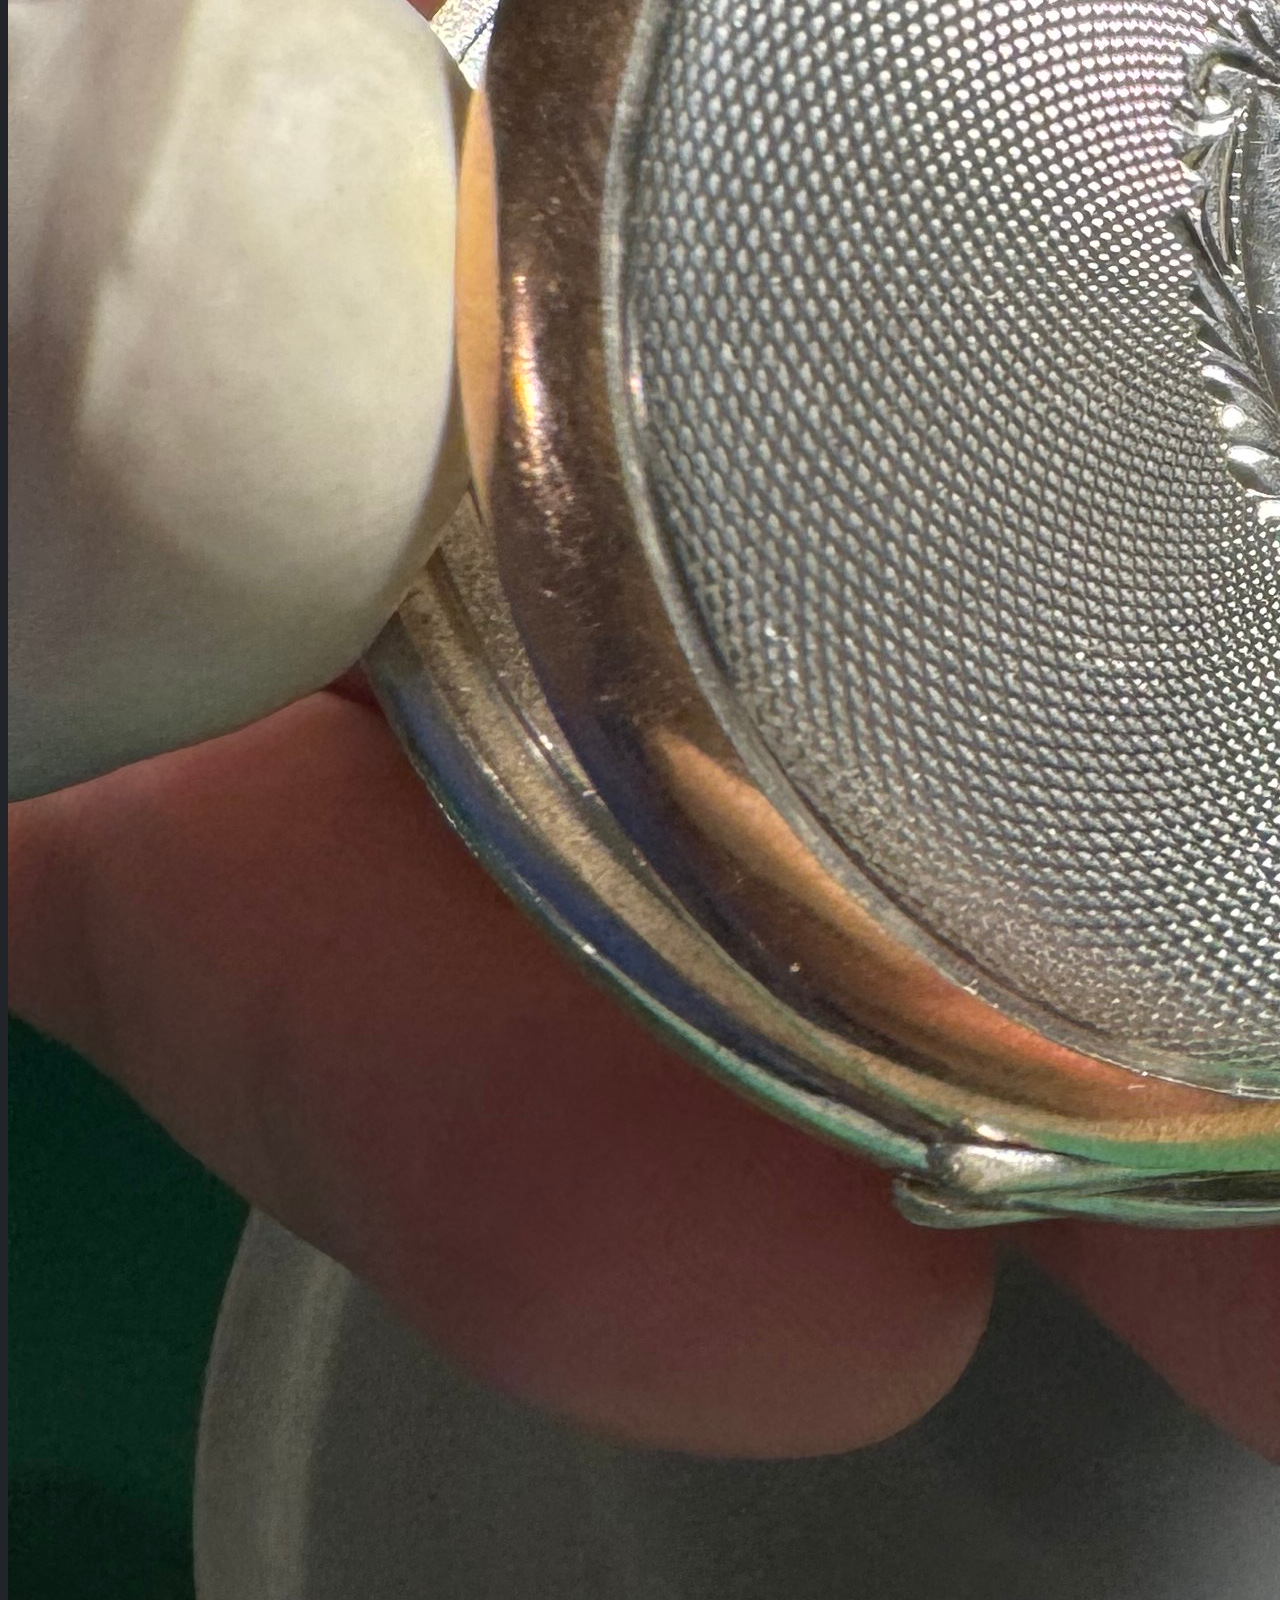
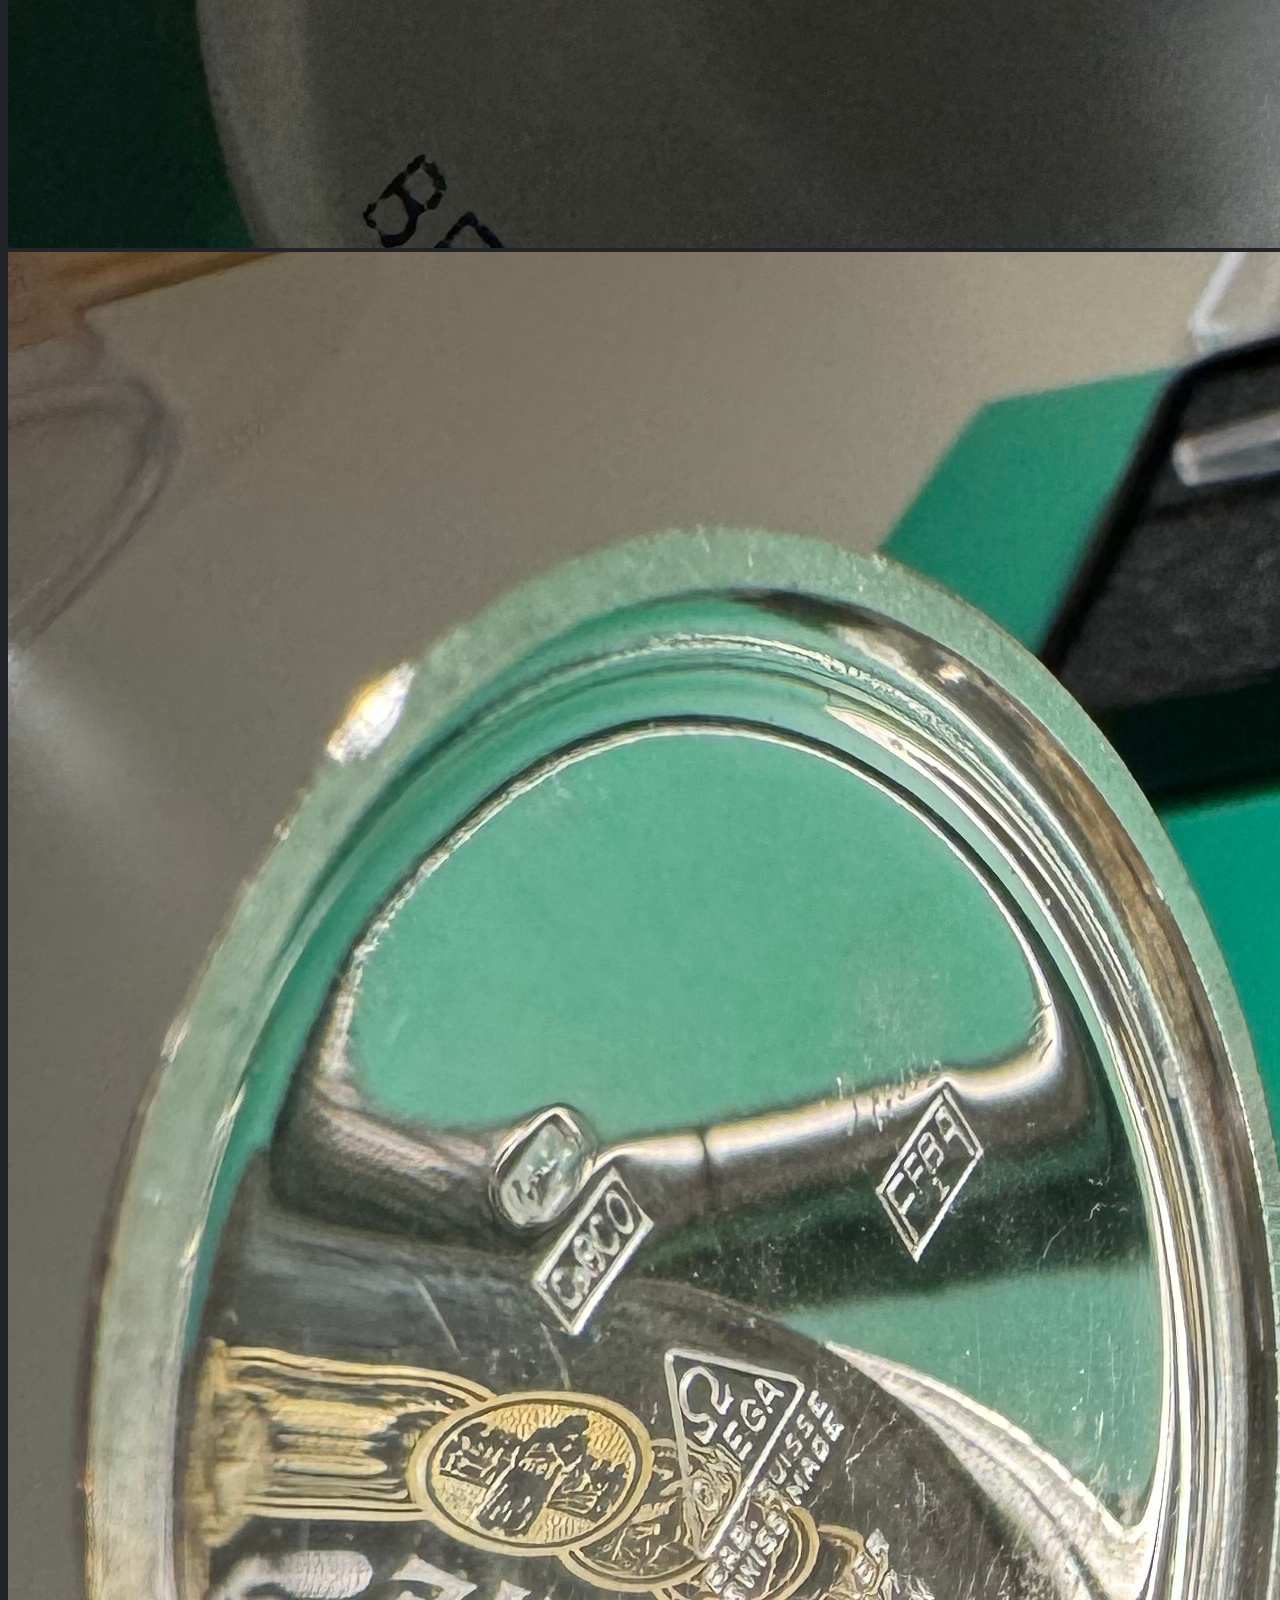
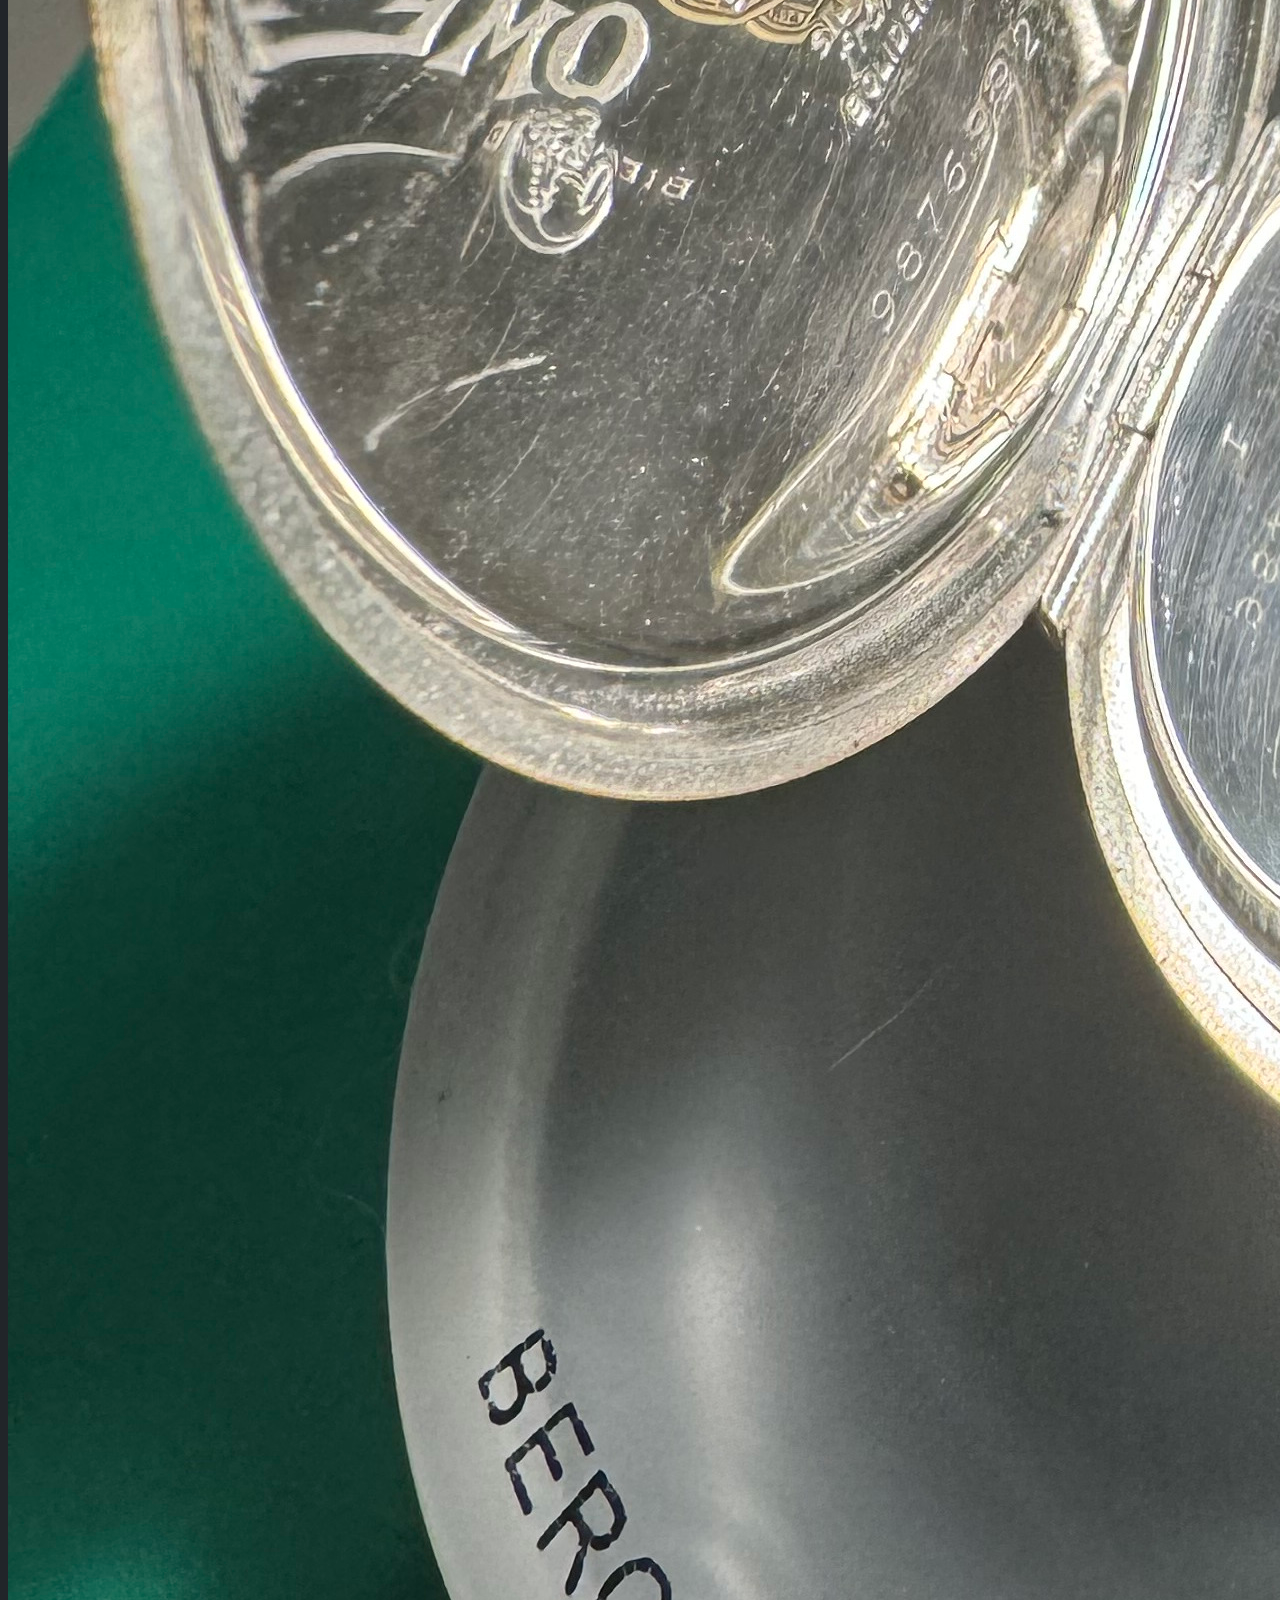
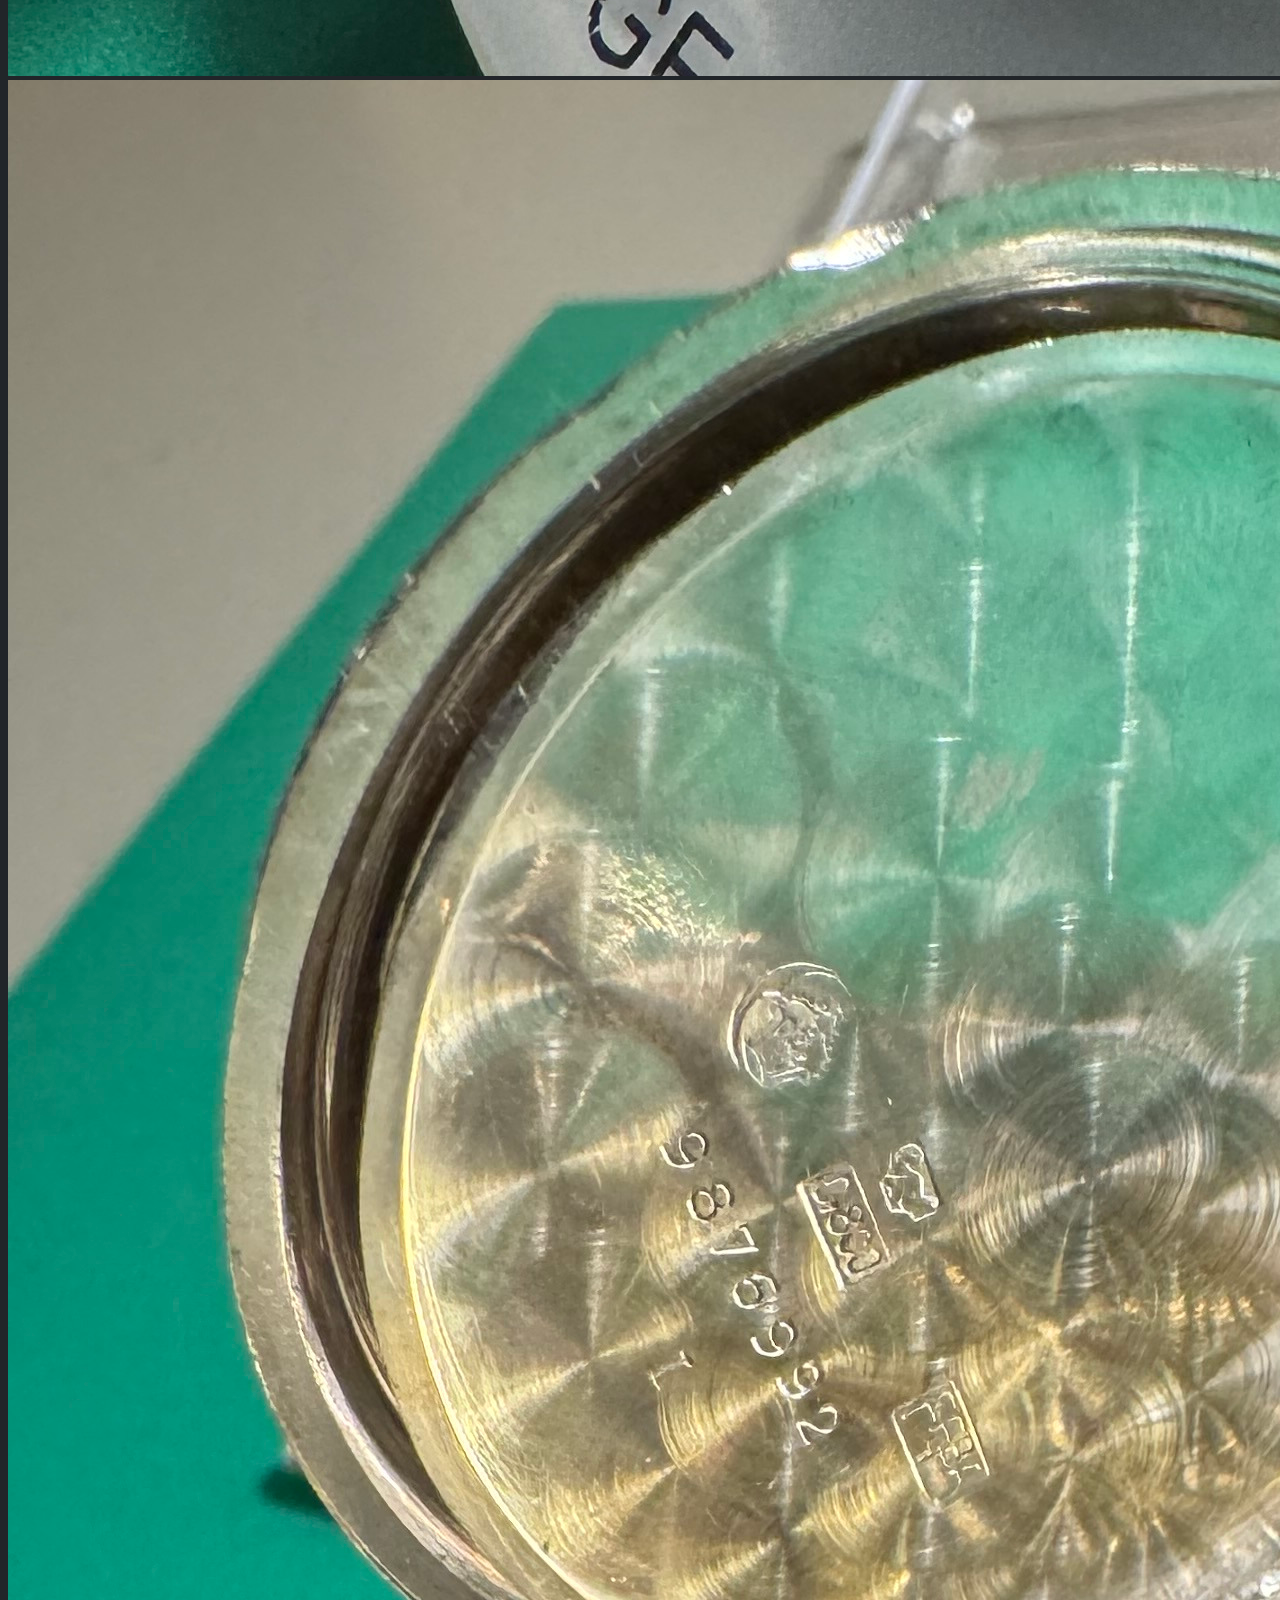
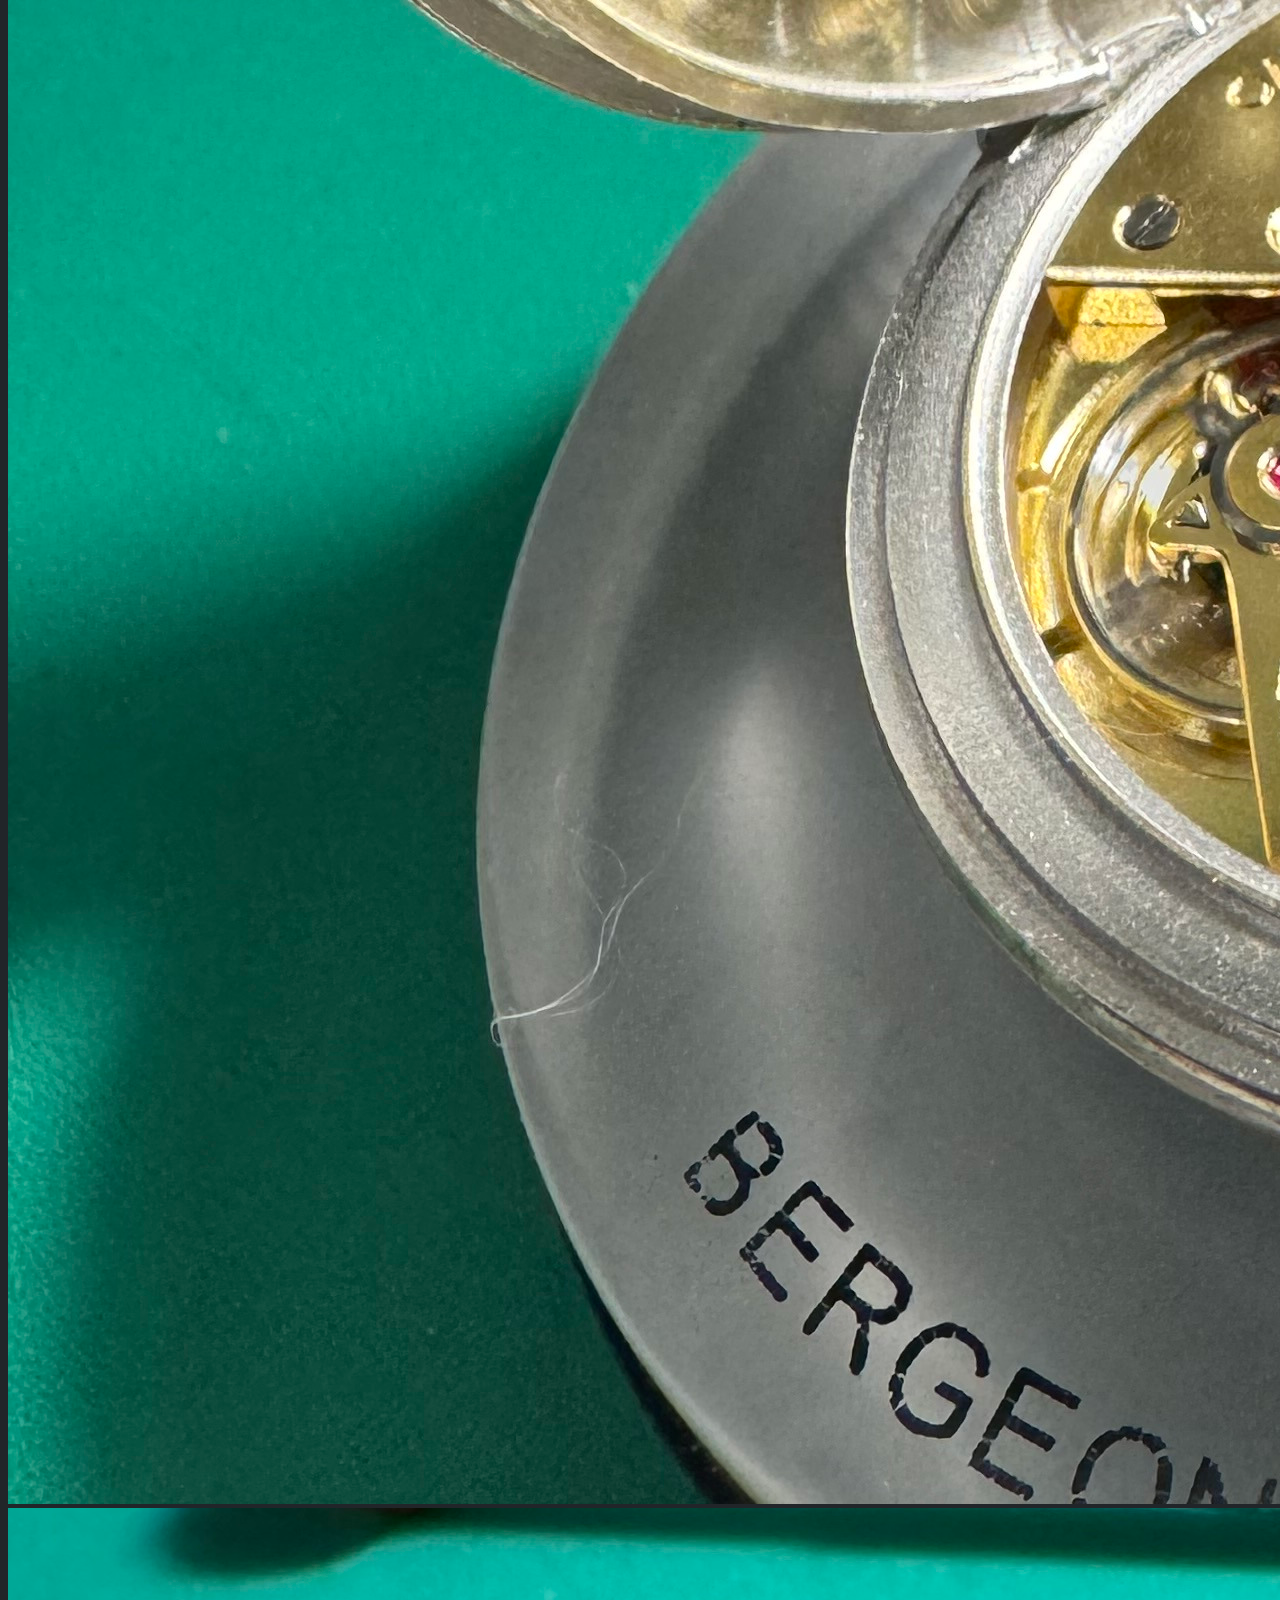
<file: watch_pages/omega_pocket_l38.html>
<!DOCTYPE html>
<html lang="en">
<head>
    <meta charset="UTF-8">
    <meta http-equiv="X-UA-Compatible" content="IE=edge">
    <meta name="viewport" content="width=device-width, initial-scale=1.0">
    <link href="https://cdn.jsdelivr.net/npm/bootstrap@5.3.2/dist/css/bootstrap.min.css" rel="stylesheet" integrity="sha384-T3c6CoIi6uLrA9TneNEoa7RxnatzjcDSCmG1MXxSR1GAsXEV/Dwwykc2MPK8M2HN" crossorigin="anonymous">
    <link rel="stylesheet" href="https://maxcdn.bootstrapcdn.com/font-awesome/4.5.0/css/font-awesome.min.css">
    <title>Breitling Cadette 1940-1950</title>
    <script src="https://code.jquery.com/jquery-3.7.1.min.js"></script>
    <script src="https://cdn.jsdelivr.net/npm/bootstrap@5.3.2/dist/js/bootstrap.bundle.min.js" integrity="sha384-C6RzsynM9kWDrMNeT87bh95OGNyZPhcTNXj1NW7RuBCsyN/o0jlpcV8Qyq46cDfL" crossorigin="anonymous"></script>
    <style>
        body {
            background-color: #212529;
        }
    </style>
</head>

<body> 

    <!--Navigation bar-->
    <div id="nav-placeholder"></div>
    <script>
    $(function(){
        $("#nav-placeholder").load("/nav.html", function(){
            // Custom JavaScript for dropdown after nav is loaded
            document.querySelectorAll('.dropdown-submenu .dropdown-toggle').forEach(function(element){
                element.addEventListener('click', function(e){
                    let nextEl = element.nextElementSibling;
                    if(nextEl && nextEl.classList.contains('dropdown-menu')){
                        nextEl.classList.toggle('show');
                        e.preventDefault();
                        e.stopPropagation();
                    }
                });
            });
        });
    });
    </script>
    <!--End of Navigation bar-->

    <!-- Main content -->
    <section class="bg-dark text-light p-5 text-left text-sm-start">
        <div class="row">
            <div class="col">
                <div class="container p-5">
                    <div class="d-sm-flex align-items-center justify-content-between">
                        <div>
                            <h1>Omega - Pocket Watch - 38.5-T1 -1939</h1>
                                <h3> General Information </h3>
                                <ul>
                                    <li>Year: 1939</li>
                                    <li>Case: Silver</li>
                                    <li>Dial: Bronze</li>
                                    <li>Diameter (without crown): 48mm</li>
                                    <li>Diameter (with crown): 58mm</li>
                                    <li>Movement: Mechanic</li>
                                    <li>Crown: Original</li>
                                </ul>
                                <h3> Technical Information </h3>
                                <ul>
                                    <li>Caliber: Omega 38.5T1</li>
                                    <li>Frequency: 18000 A/H</li>
                                    <li>Complications: -</li>
                                    <li>Seconds at 9</li>
                                </ul>
                        </div>
                    </div>
                </div>
            </div>

            <div class="col">
                <!-- Carousel -->
                <section id="myCarousel" class="p-5 carousel slide" data-bs-ride="carousel">
                    <ol class="carousel-indicators">
                        <button type="button" data-bs-target="#myCarousel" data-bs-slide-to="0" class="active" aria-current="true" aria-label="Slide 1"></button>
                        <button type="button" data-bs-target="#myCarousel" data-bs-slide-to="1" aria-label="Slide 2"></button>
                        <button type="button" data-bs-target="#myCarousel" data-bs-slide-to="2" aria-label="Slide 3"></button>
                        <button type="button" data-bs-target="#myCarousel" data-bs-slide-to="3" aria-label="Slide 4"></button>
                        <button type="button" data-bs-target="#myCarousel" data-bs-slide-to="4" aria-label="Slide 5"></button>
                    </ol>

                    <div class="carousel-inner">
                        <div class="carousel-item active">
                            <img src="/img/watches/omega_pocket_l38/img_1.jpg" class="d-block w-100" alt="Breitling Cadette Image 1">
                        </div>
                        <div class="carousel-item">
                            <img src="/img/watches/omega_pocket_l38/img_2.jpg" class="d-block w-100" alt="Breitling Cadette Image 2">
                        </div>
                        <div class="carousel-item">
                            <img src="/img/watches/omega_pocket_l38/img_3.jpg" class="d-block w-100" alt="Breitling Cadette Image 3">
                        </div>
                        <div class="carousel-item">
                            <img src="/img/watches/omega_pocket_l38/img_4.jpg" class="d-block w-100" alt="Breitling Cadette Image 4">
                        </div>
                        <div class="carousel-item">
                            <img src="/img/watches/omega_pocket_l38/img_5.jpg" class="d-block w-100" alt="Breitling Cadette Image 5">
                        </div>
                        <div class="carousel-item">
                            <img src="/img/watches/omega_pocket_l38/img_6.jpg" class="d-block w-100" alt="Breitling Cadette Image 5">
                        </div>
                    </div>

                    <a href="#myCarousel" class="carousel-control-prev" role="button" data-bs-slide="prev">
                        <span class="carousel-control-prev-icon" aria-hidden="true"></span>
                        <span class="visually-hidden">Previous</span>
                    </a>

                    <a href="#myCarousel" class="carousel-control-next" role="button" data-bs-slide="next">
                        <span class="carousel-control-next-icon" aria-hidden="true"></span>
                        <span class="visually-hidden">Next</span>
                    </a>
                </section>
                <!-- End of Carousel -->
            </div>
        </div>
    </section>
    <!-- End of Main content -->

    <!-- Footer -->
    <div id="footer-placeholder"></div>
    <script>
    $(function(){
        $("#footer-placeholder").load("/footer.html").fail(function() {
            $("#footer-placeholder").html("<p>Footer could not be loaded.</p>");
        });
    });
    </script>
    <!-- End of Footer -->
    
</body>
</html>
</file>
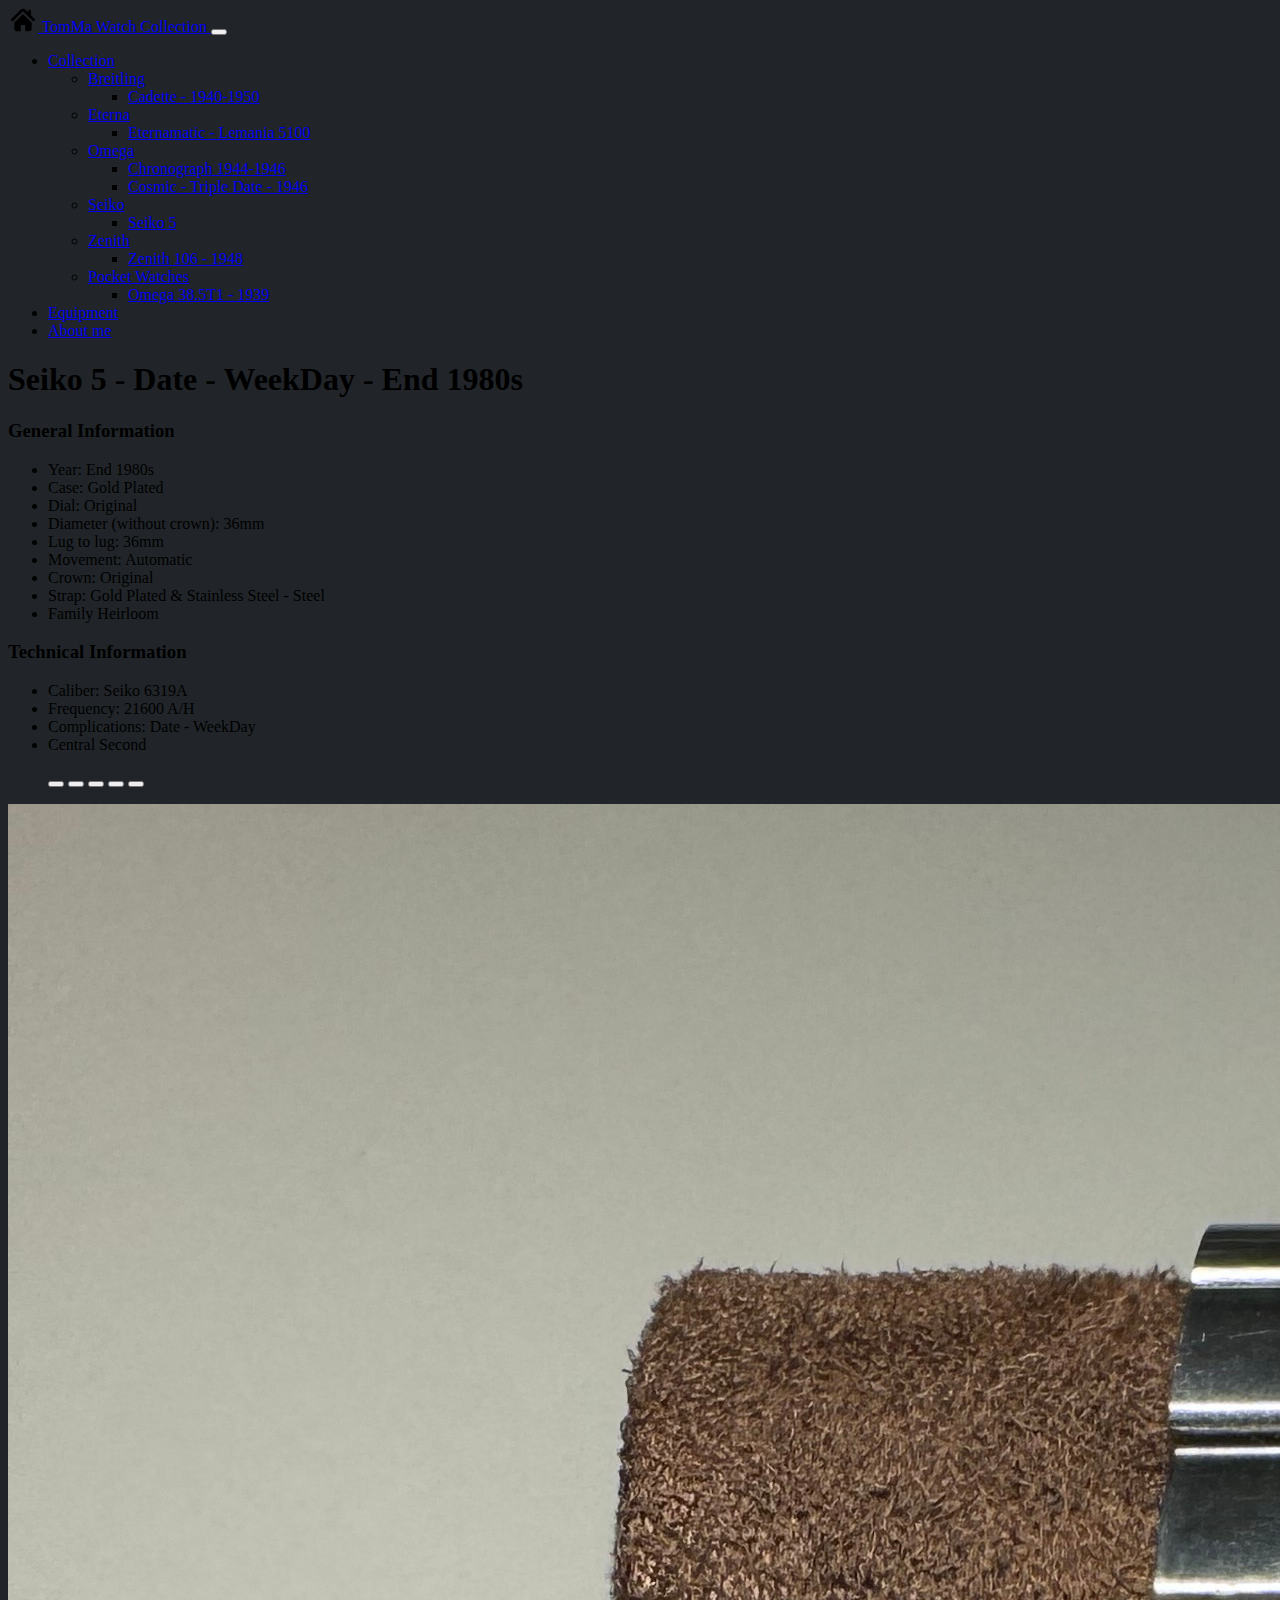
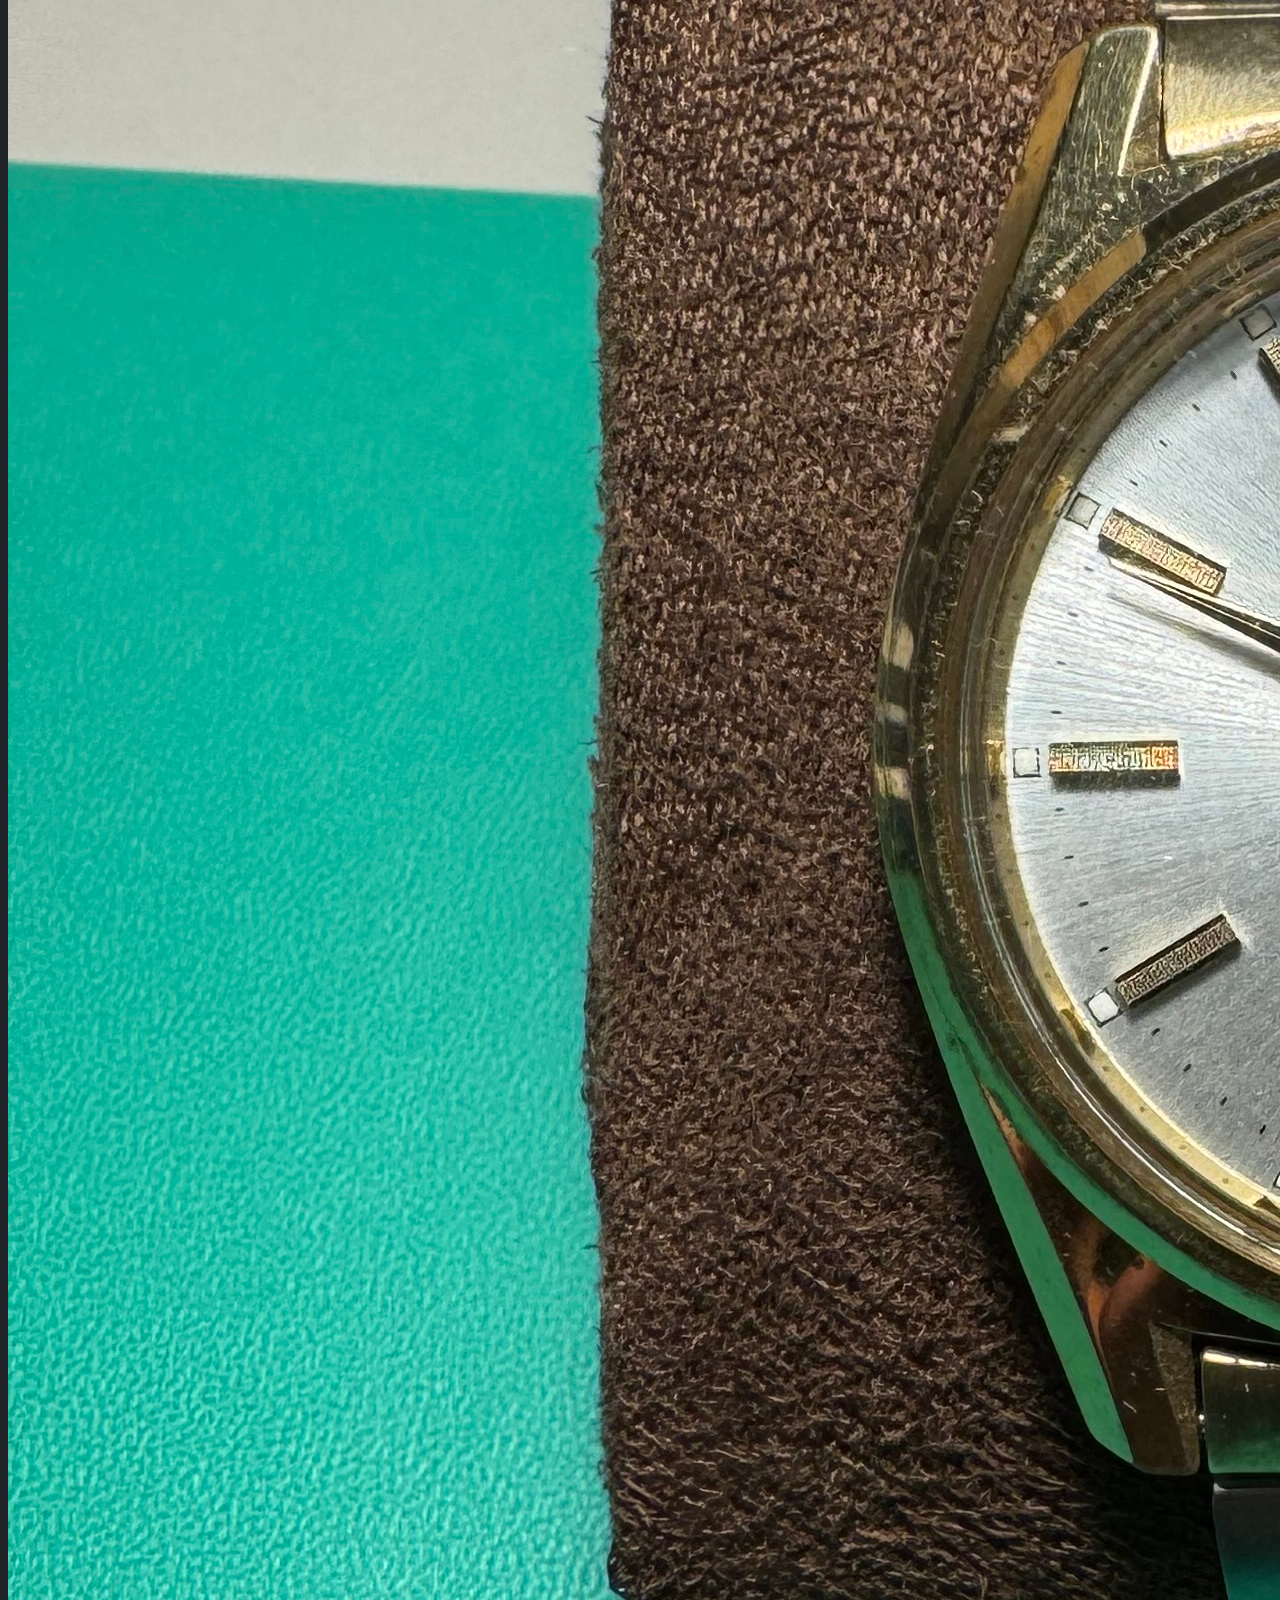
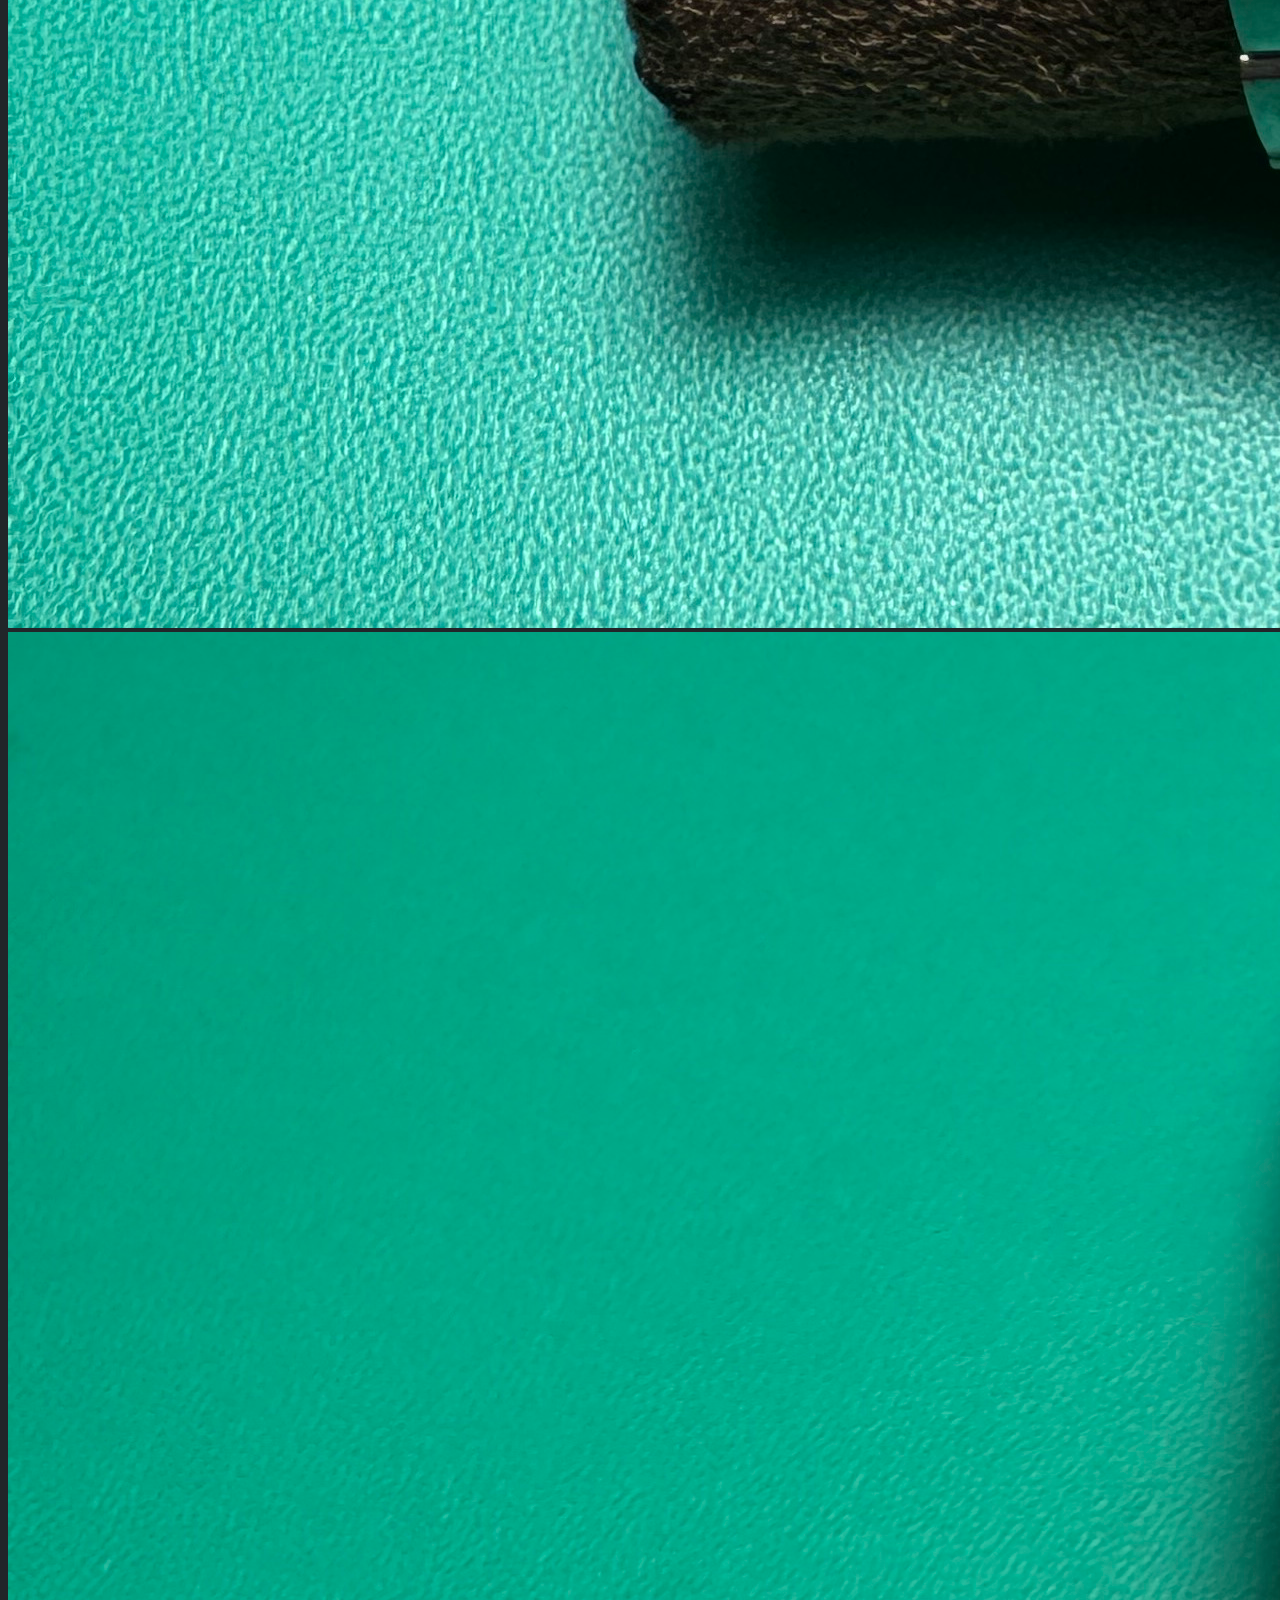
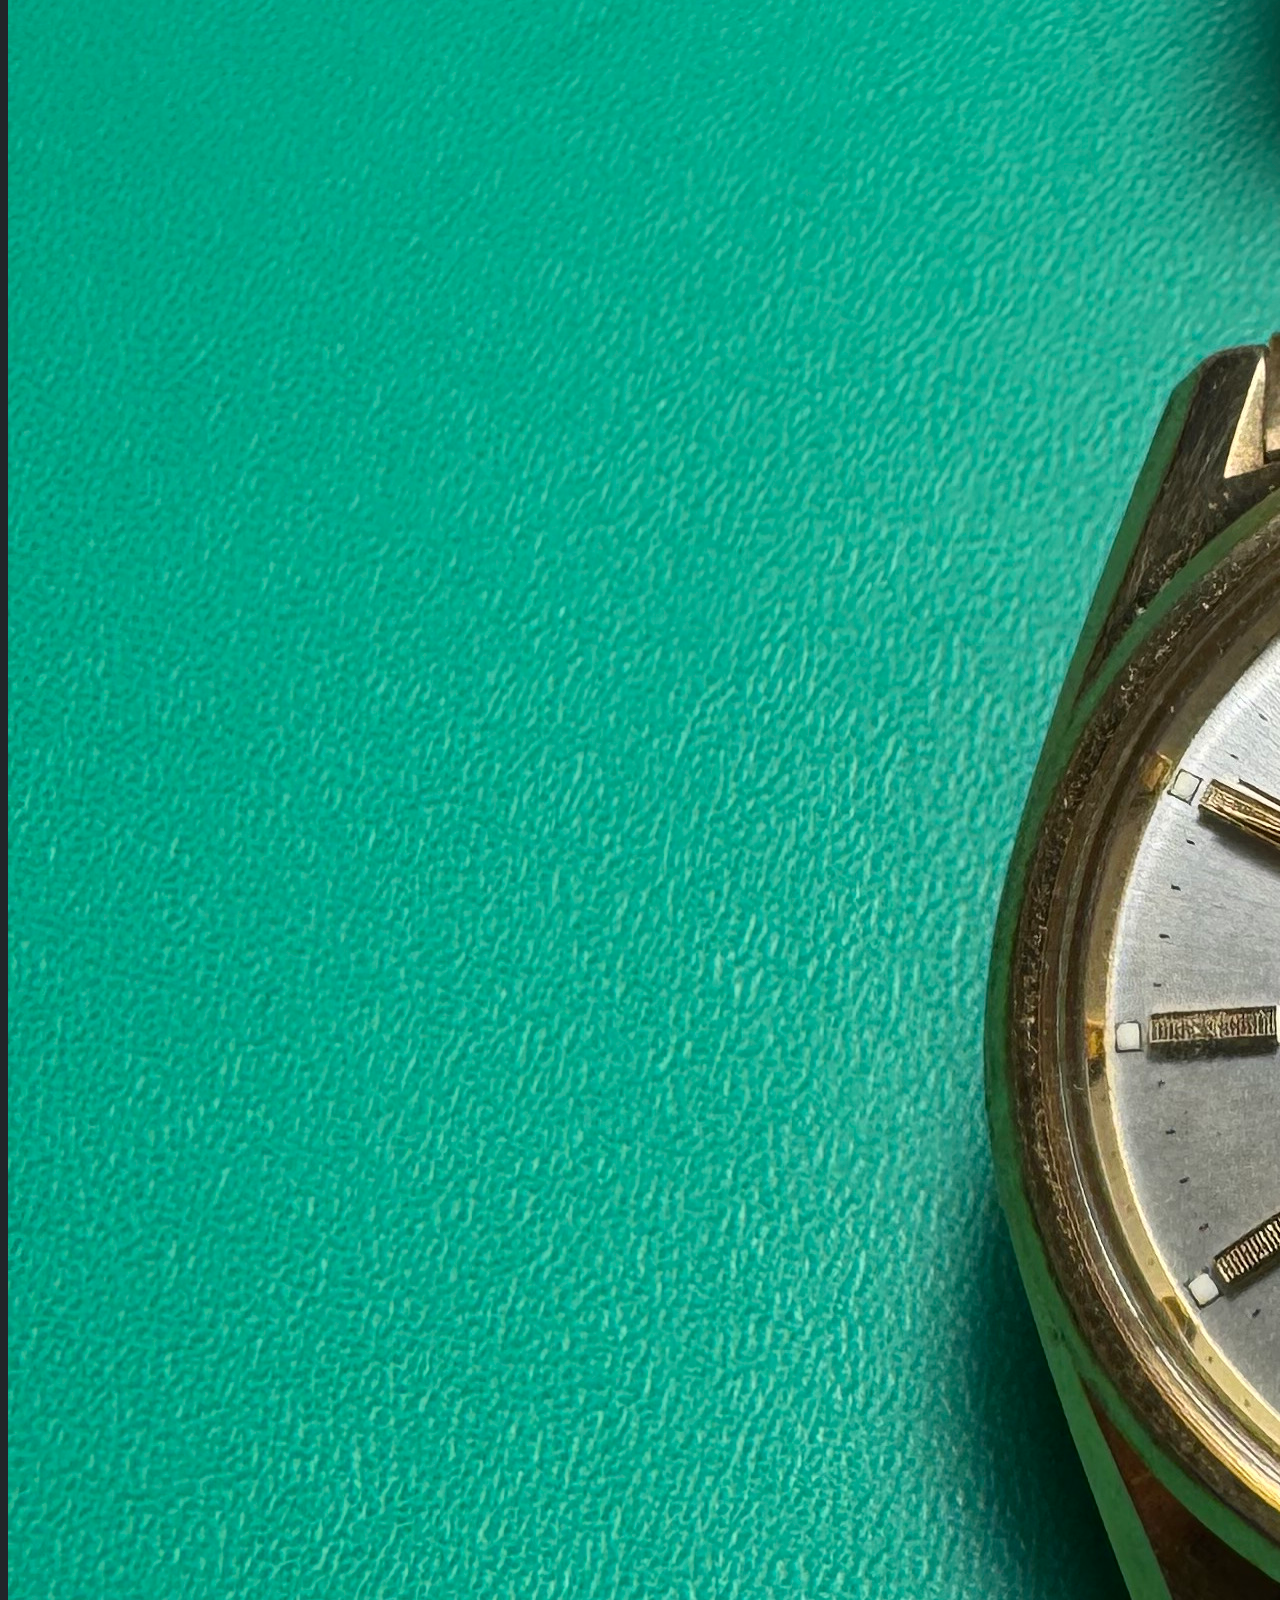
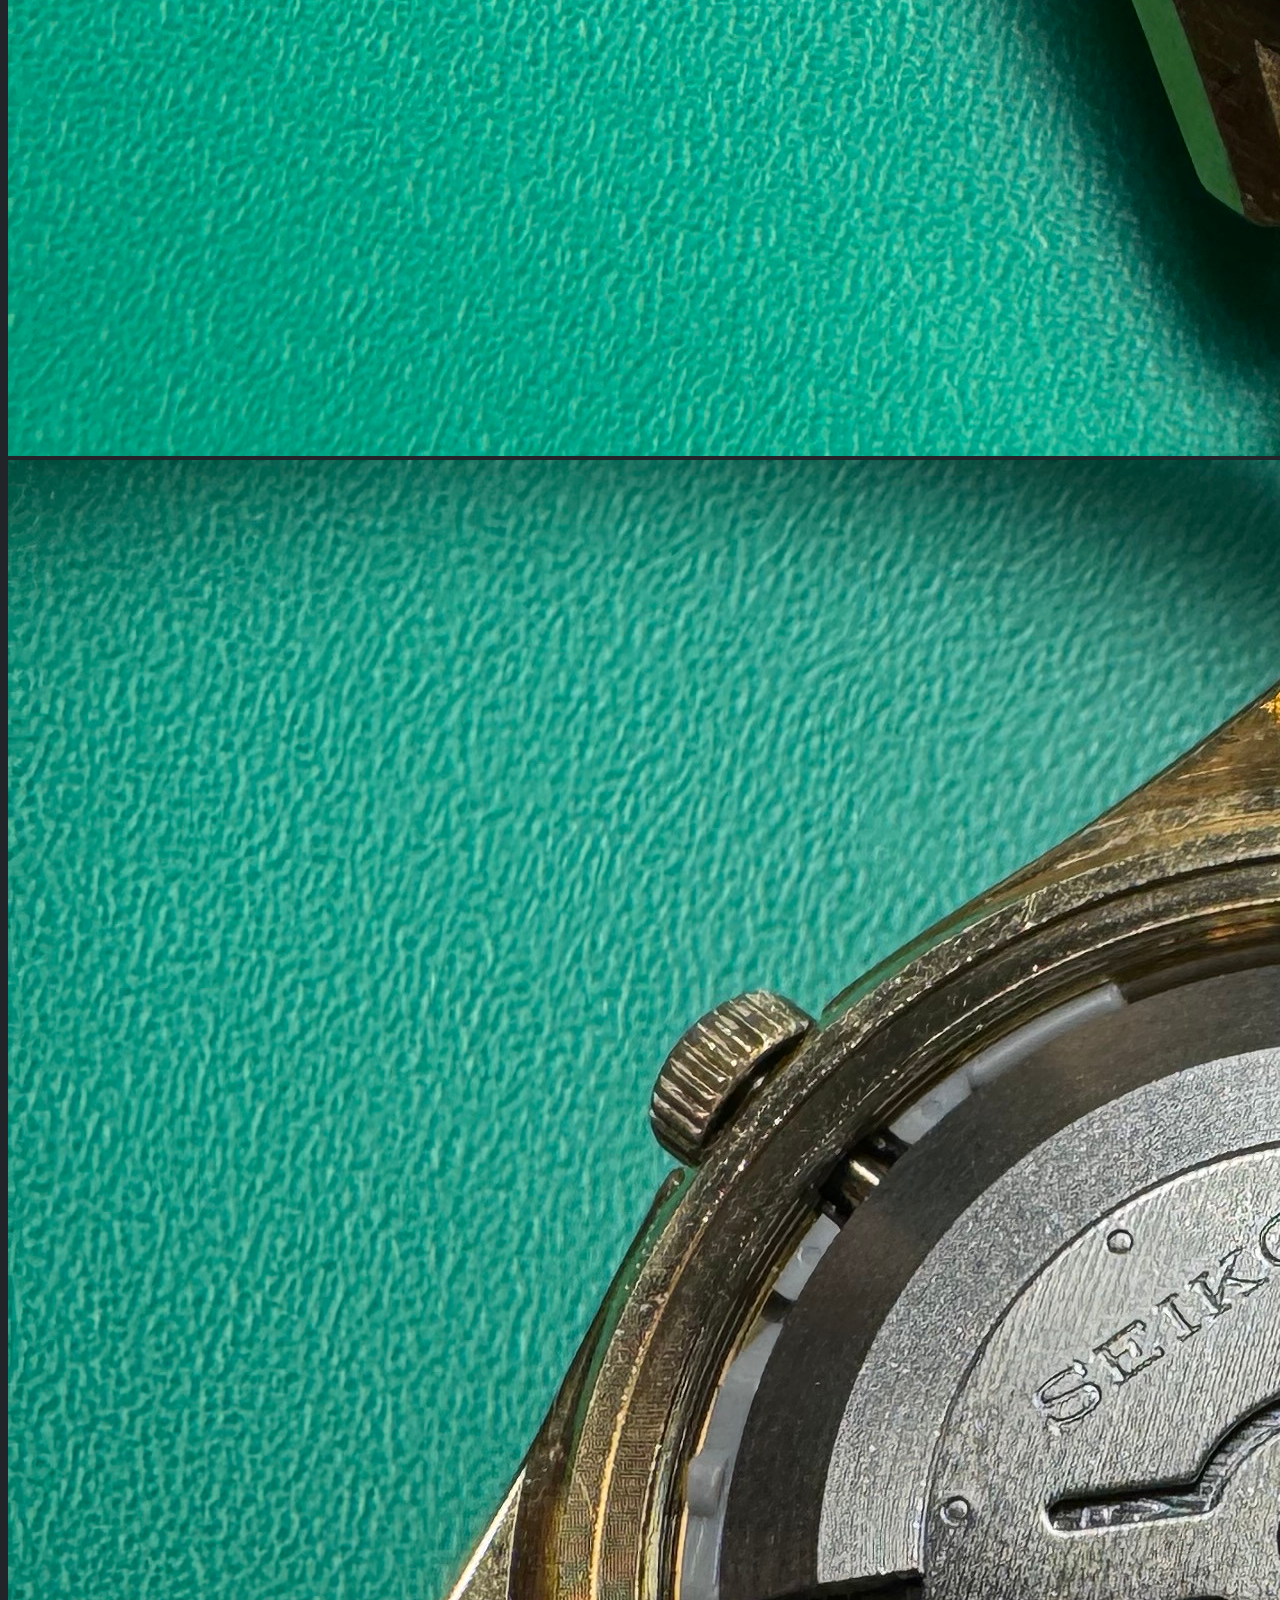
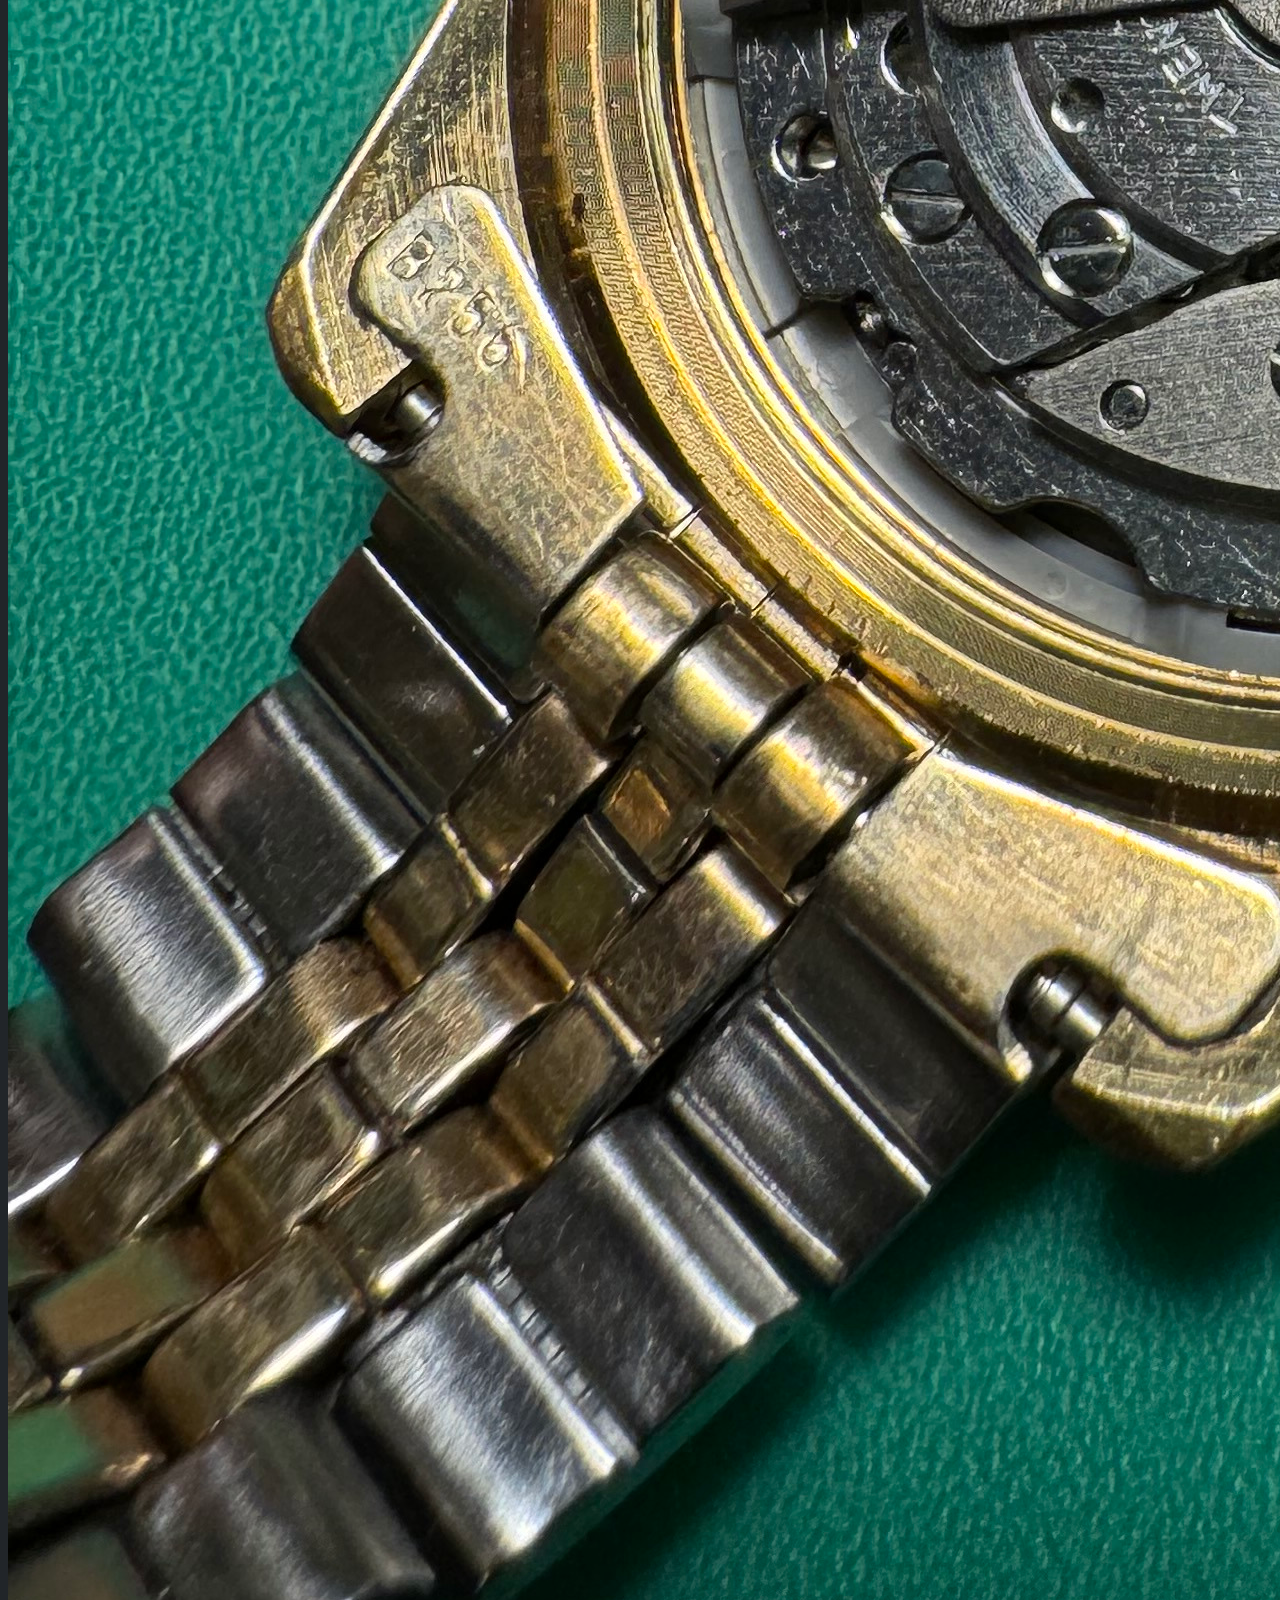
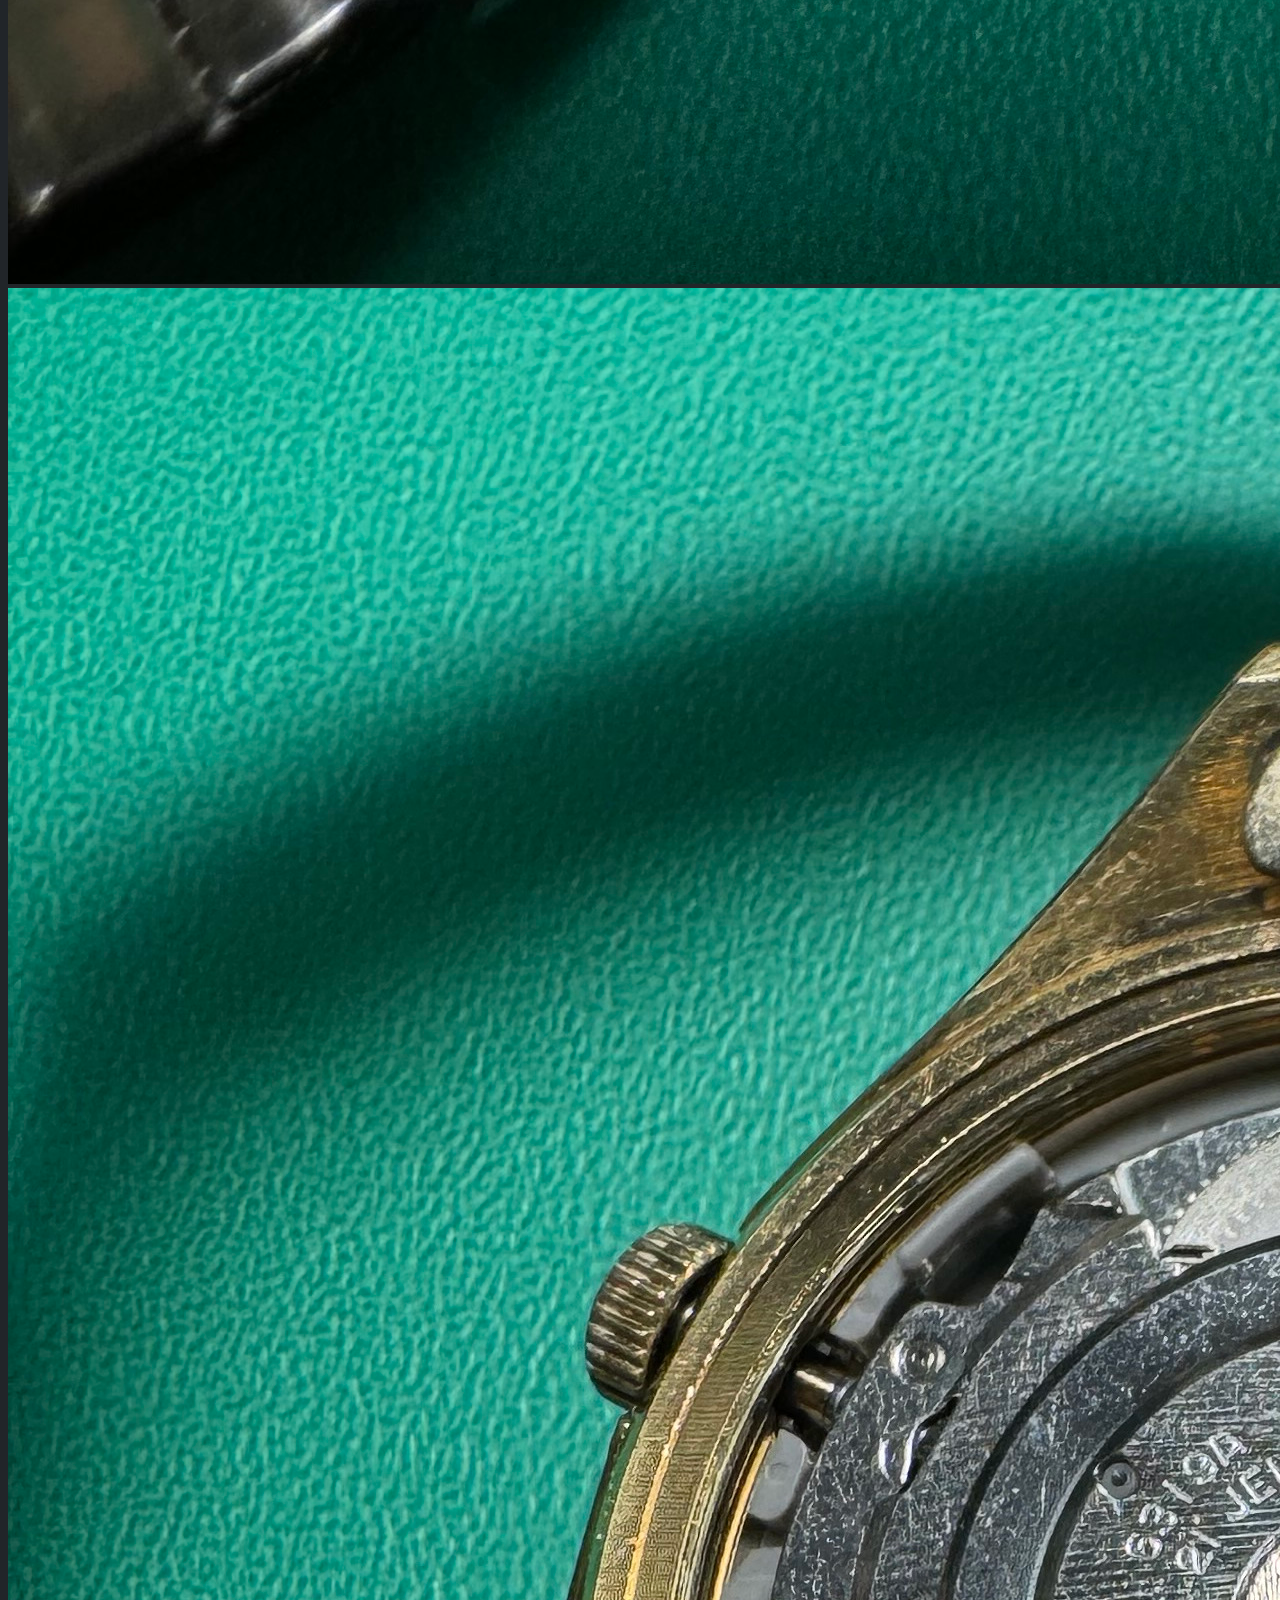
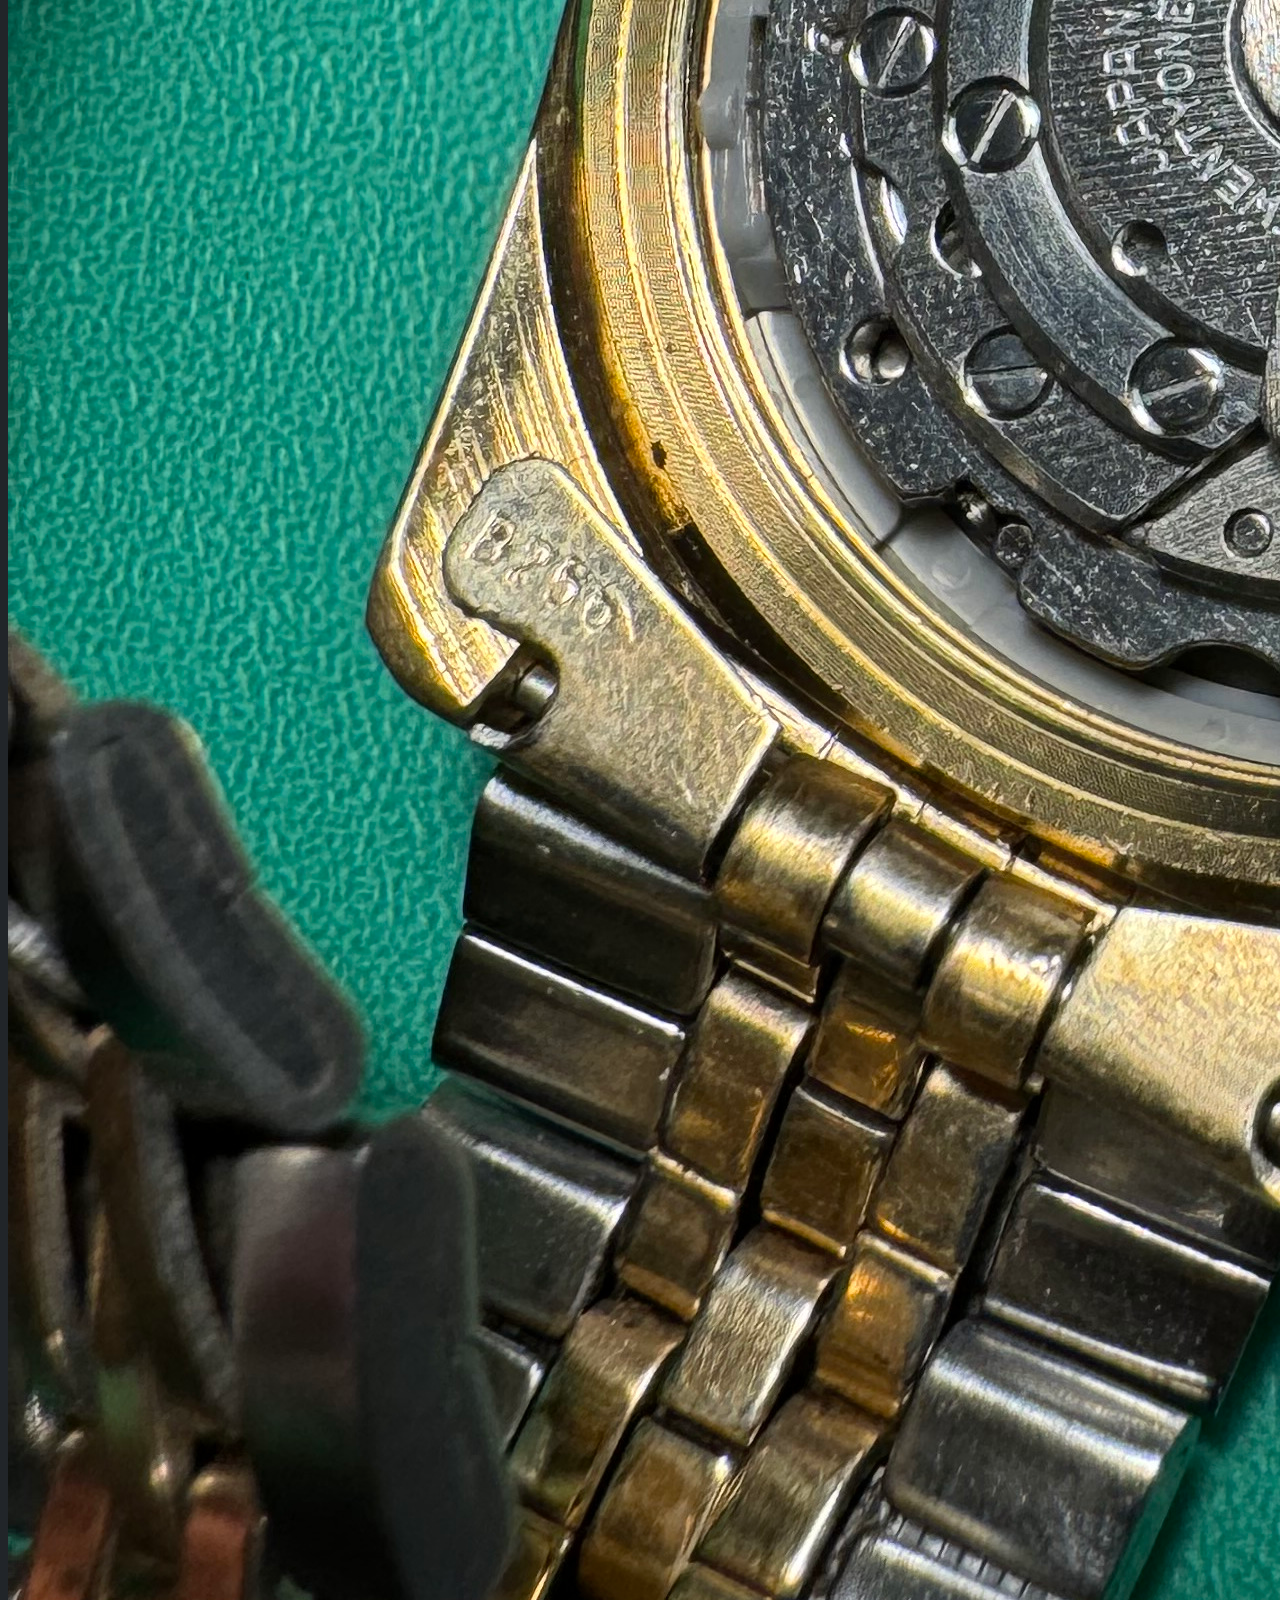
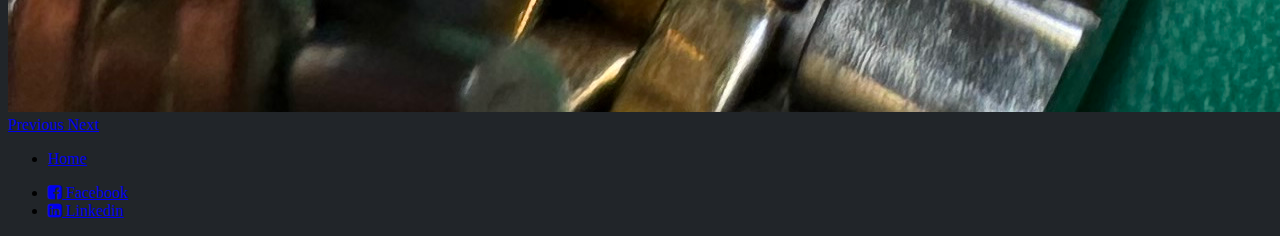
<file: watch_pages/seiko_5_6319_a.html>
<!DOCTYPE html>
<html lang="en">
<head>
    <meta charset="UTF-8">
    <meta http-equiv="X-UA-Compatible" content="IE=edge">
    <meta name="viewport" content="width=device-width, initial-scale=1.0">
    <link href="https://cdn.jsdelivr.net/npm/bootstrap@5.3.2/dist/css/bootstrap.min.css" rel="stylesheet" integrity="sha384-T3c6CoIi6uLrA9TneNEoa7RxnatzjcDSCmG1MXxSR1GAsXEV/Dwwykc2MPK8M2HN" crossorigin="anonymous">
    <link rel="stylesheet" href="https://maxcdn.bootstrapcdn.com/font-awesome/4.5.0/css/font-awesome.min.css">
    <title>Breitling Cadette 1940-1950</title>
    <script src="https://code.jquery.com/jquery-3.7.1.min.js"></script>
    <script src="https://cdn.jsdelivr.net/npm/bootstrap@5.3.2/dist/js/bootstrap.bundle.min.js" integrity="sha384-C6RzsynM9kWDrMNeT87bh95OGNyZPhcTNXj1NW7RuBCsyN/o0jlpcV8Qyq46cDfL" crossorigin="anonymous"></script>
    <style>
        body {
            background-color: #212529;
        }
    </style>
</head>

<body> 

    <!--Navigation bar-->
    <div id="nav-placeholder"></div>
    <script>
    $(function(){
        $("#nav-placeholder").load("/nav.html", function(){
            // Custom JavaScript for dropdown after nav is loaded
            document.querySelectorAll('.dropdown-submenu .dropdown-toggle').forEach(function(element){
                element.addEventListener('click', function(e){
                    let nextEl = element.nextElementSibling;
                    if(nextEl && nextEl.classList.contains('dropdown-menu')){
                        nextEl.classList.toggle('show');
                        e.preventDefault();
                        e.stopPropagation();
                    }
                });
            });
        });
    });
    </script>
    <!--End of Navigation bar-->

    <!-- Main content -->
    <section class="bg-dark text-light p-5 text-left text-sm-start">
        <div class="row">
            <div class="col">
                <div class="container p-5">
                    <div class="d-sm-flex align-items-center justify-content-between">
                        <div>
                            <h1>Seiko 5 - Date - WeekDay - End 1980s</h1>
                                <h3> General Information </h3>
                                <ul>
                                    <li>Year: End 1980s</li>
                                    <li>Case: Gold Plated</li>
                                    <li>Dial: Original</li>
                                    <li>Diameter (without crown): 36mm</li>
                                    <li>Lug to lug: 36mm</li>
                                    <li>Movement: Automatic</li>
                                    <li>Crown: Original</li>
                                    <li>Strap: Gold Plated & Stainless Steel - Steel</li>
                                    <li>Family Heirloom</li>
                                </ul>
                                <h3> Technical Information </h3>
                                <ul>
                                    <li>Caliber: Seiko 6319A</li>
                                    <li>Frequency: 21600 A/H</li>
                                    <li>Complications: Date - WeekDay</li>
                                    <li>Central Second</li>
                                </ul>
                        </div>
                    </div>
                </div>
            </div>

            <div class="col">
                <!-- Carousel -->
                <section id="myCarousel" class="p-5 carousel slide" data-bs-ride="carousel">
                    <ol class="carousel-indicators">
                        <button type="button" data-bs-target="#myCarousel" data-bs-slide-to="0" class="active" aria-current="true" aria-label="Slide 1"></button>
                        <button type="button" data-bs-target="#myCarousel" data-bs-slide-to="1" aria-label="Slide 2"></button>
                        <button type="button" data-bs-target="#myCarousel" data-bs-slide-to="2" aria-label="Slide 3"></button>
                        <button type="button" data-bs-target="#myCarousel" data-bs-slide-to="3" aria-label="Slide 4"></button>
                        <button type="button" data-bs-target="#myCarousel" data-bs-slide-to="4" aria-label="Slide 5"></button>
                    </ol>

                    <div class="carousel-inner">
                        <div class="carousel-item active">
                            <img src="/img/watches/seiko_5_6319_a/img_1.jpg" class="d-block w-100" alt="Breitling Cadette Image 1">
                        </div>
                        <div class="carousel-item">
                            <img src="/img/watches/seiko_5_6319_a/img_2.jpg" class="d-block w-100" alt="Breitling Cadette Image 2">
                        </div>
                        <div class="carousel-item">
                            <img src="/img/watches/seiko_5_6319_a/img_3.jpg" class="d-block w-100" alt="Breitling Cadette Image 3">
                        </div>
                        <div class="carousel-item">
                            <img src="/img/watches/seiko_5_6319_a/img_4.jpg" class="d-block w-100" alt="Breitling Cadette Image 4">
                        </div>
                    </div>

                    <a href="#myCarousel" class="carousel-control-prev" role="button" data-bs-slide="prev">
                        <span class="carousel-control-prev-icon" aria-hidden="true"></span>
                        <span class="visually-hidden">Previous</span>
                    </a>

                    <a href="#myCarousel" class="carousel-control-next" role="button" data-bs-slide="next">
                        <span class="carousel-control-next-icon" aria-hidden="true"></span>
                        <span class="visually-hidden">Next</span>
                    </a>
                </section>
                <!-- End of Carousel -->
            </div>
        </div>
    </section>
    <!-- End of Main content -->

    <!-- Footer -->
    <div id="footer-placeholder"></div>
    <script>
    $(function(){
        $("#footer-placeholder").load("/footer.html").fail(function() {
            $("#footer-placeholder").html("<p>Footer could not be loaded.</p>");
        });
    });
    </script>
    <!-- End of Footer -->
    
</body>
</html>
</file>
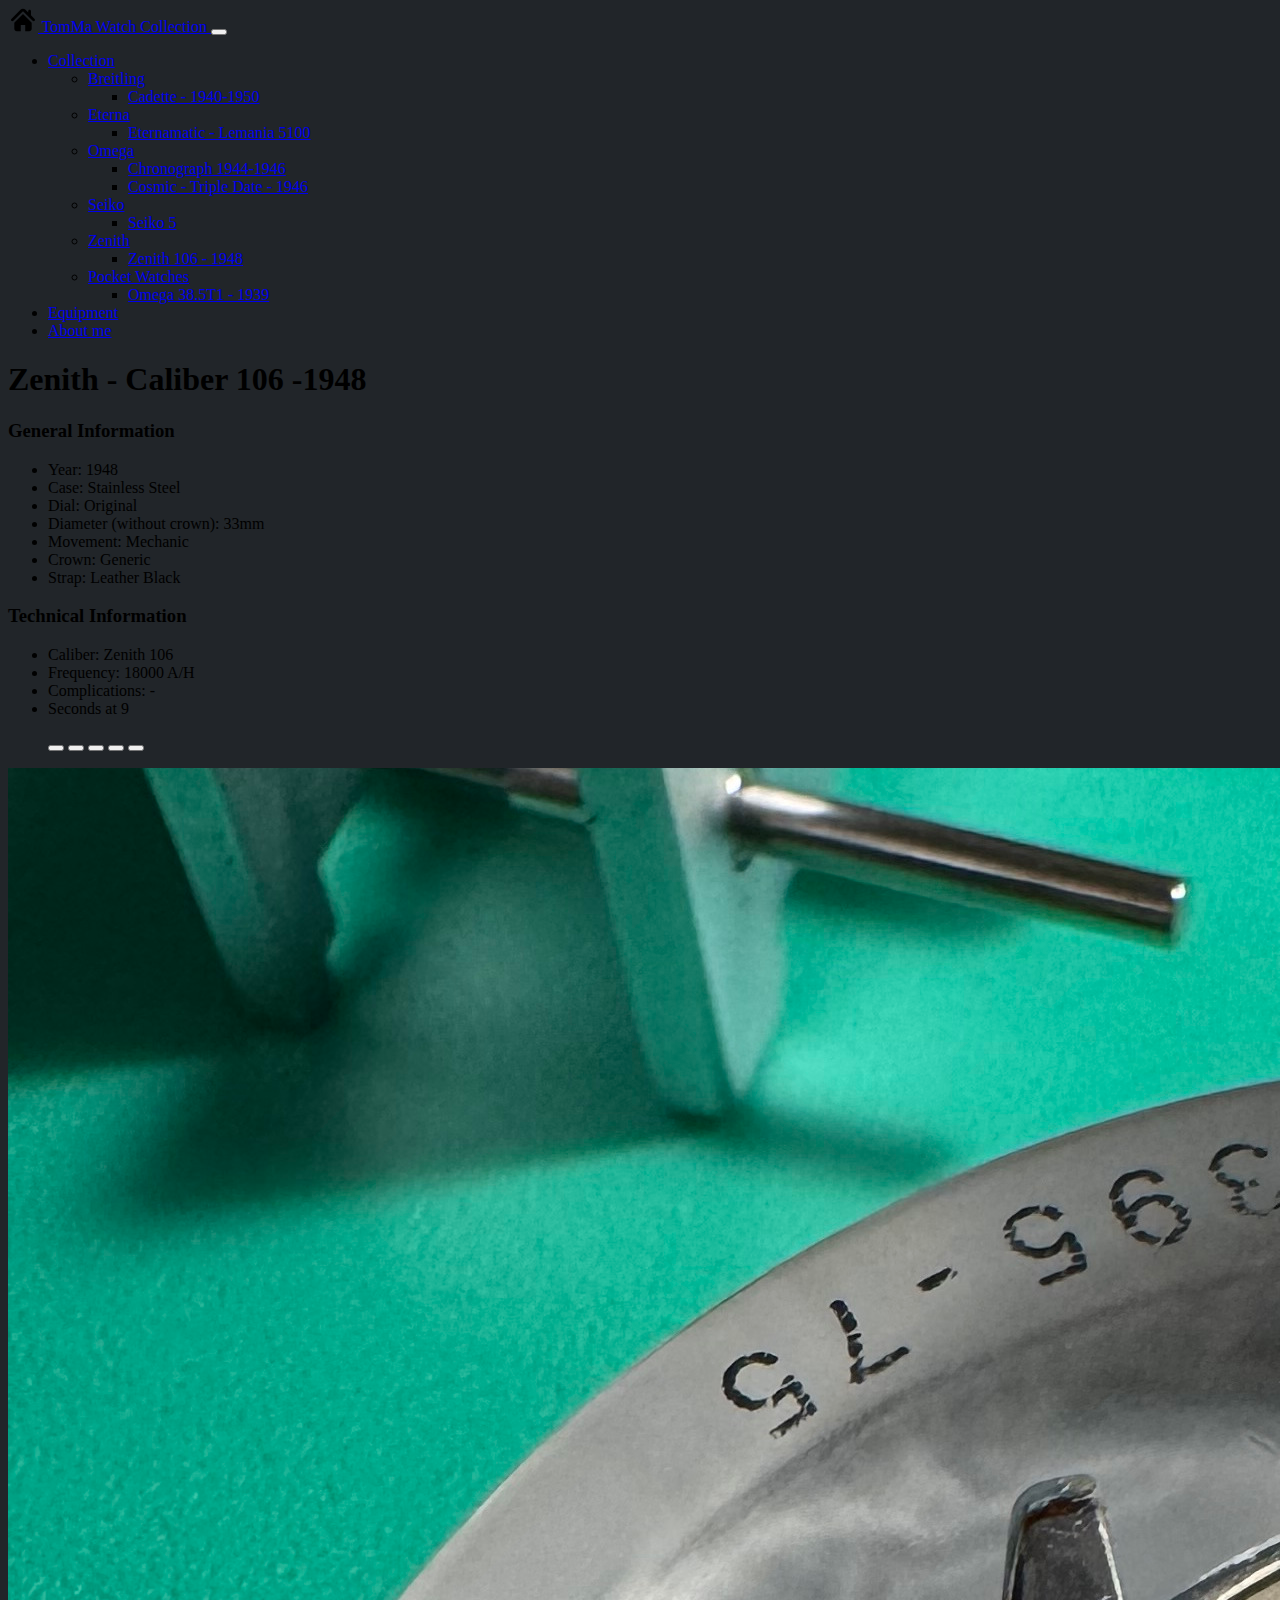
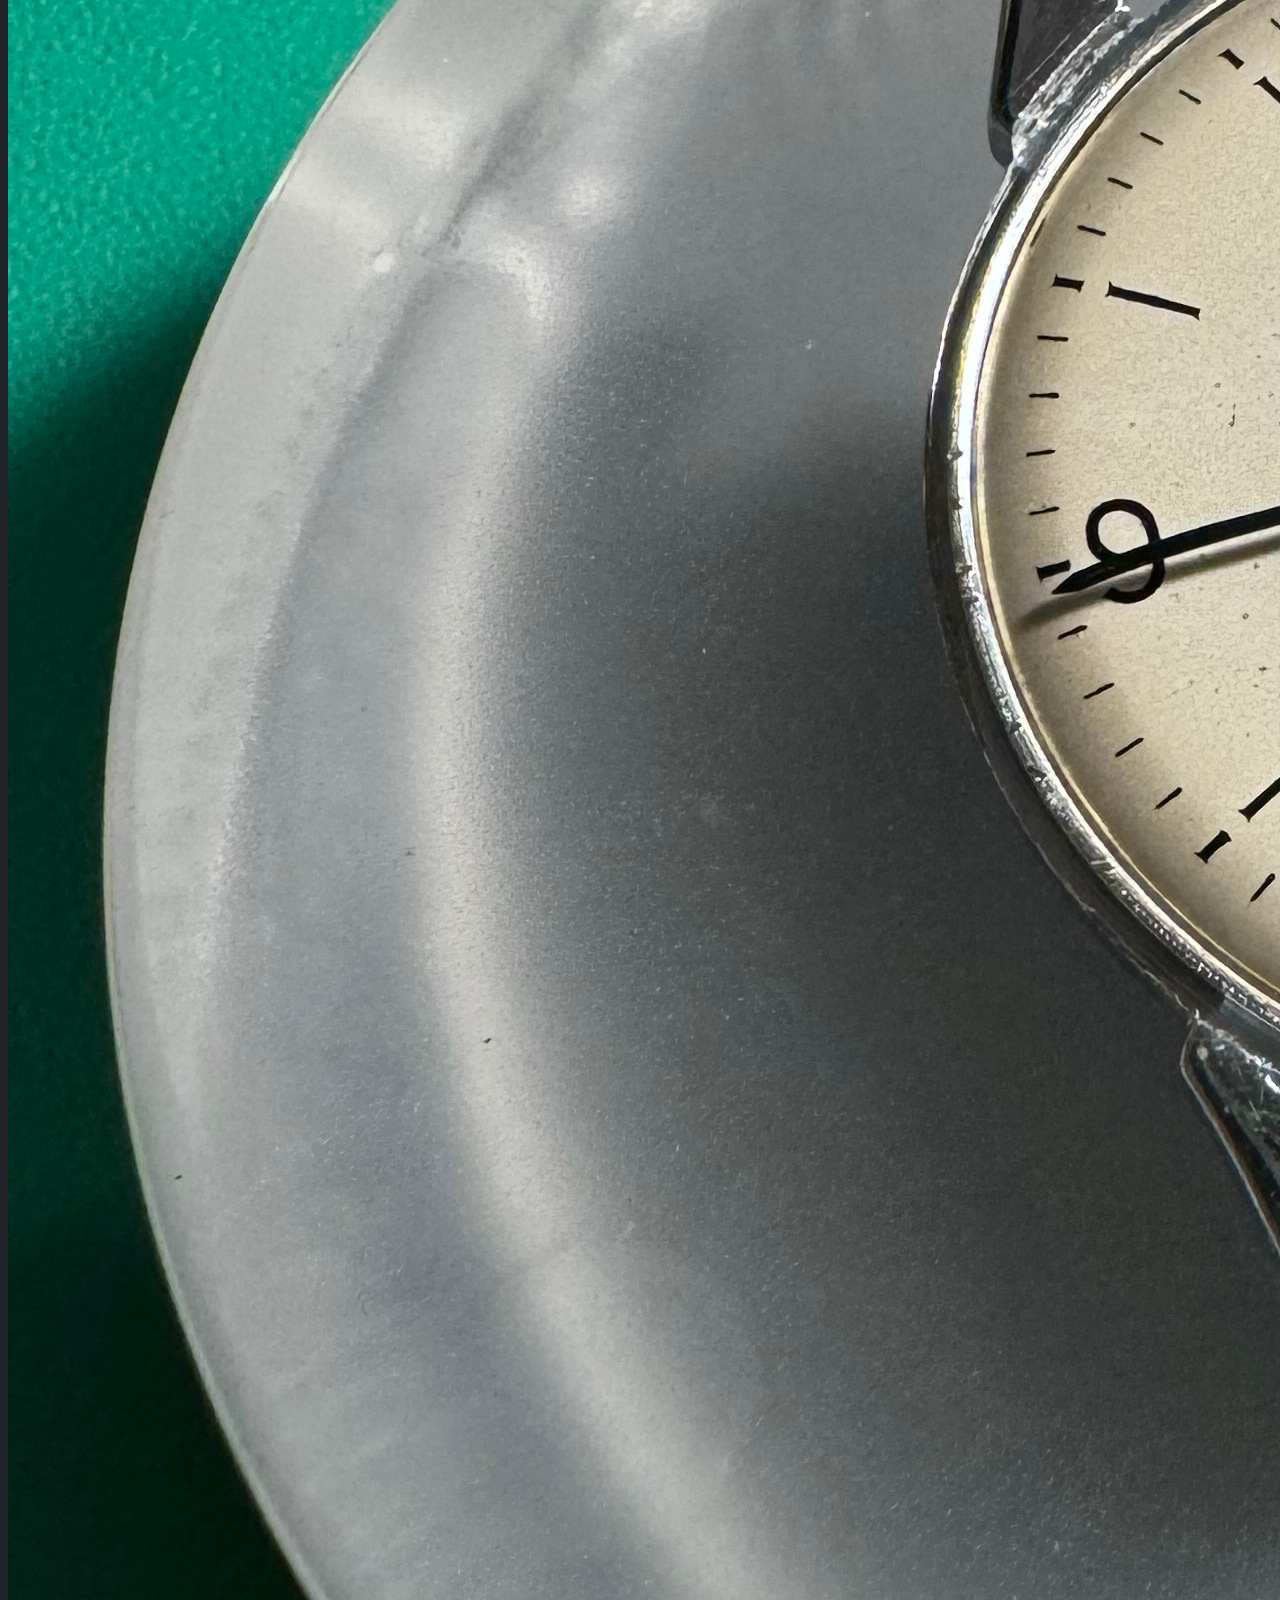
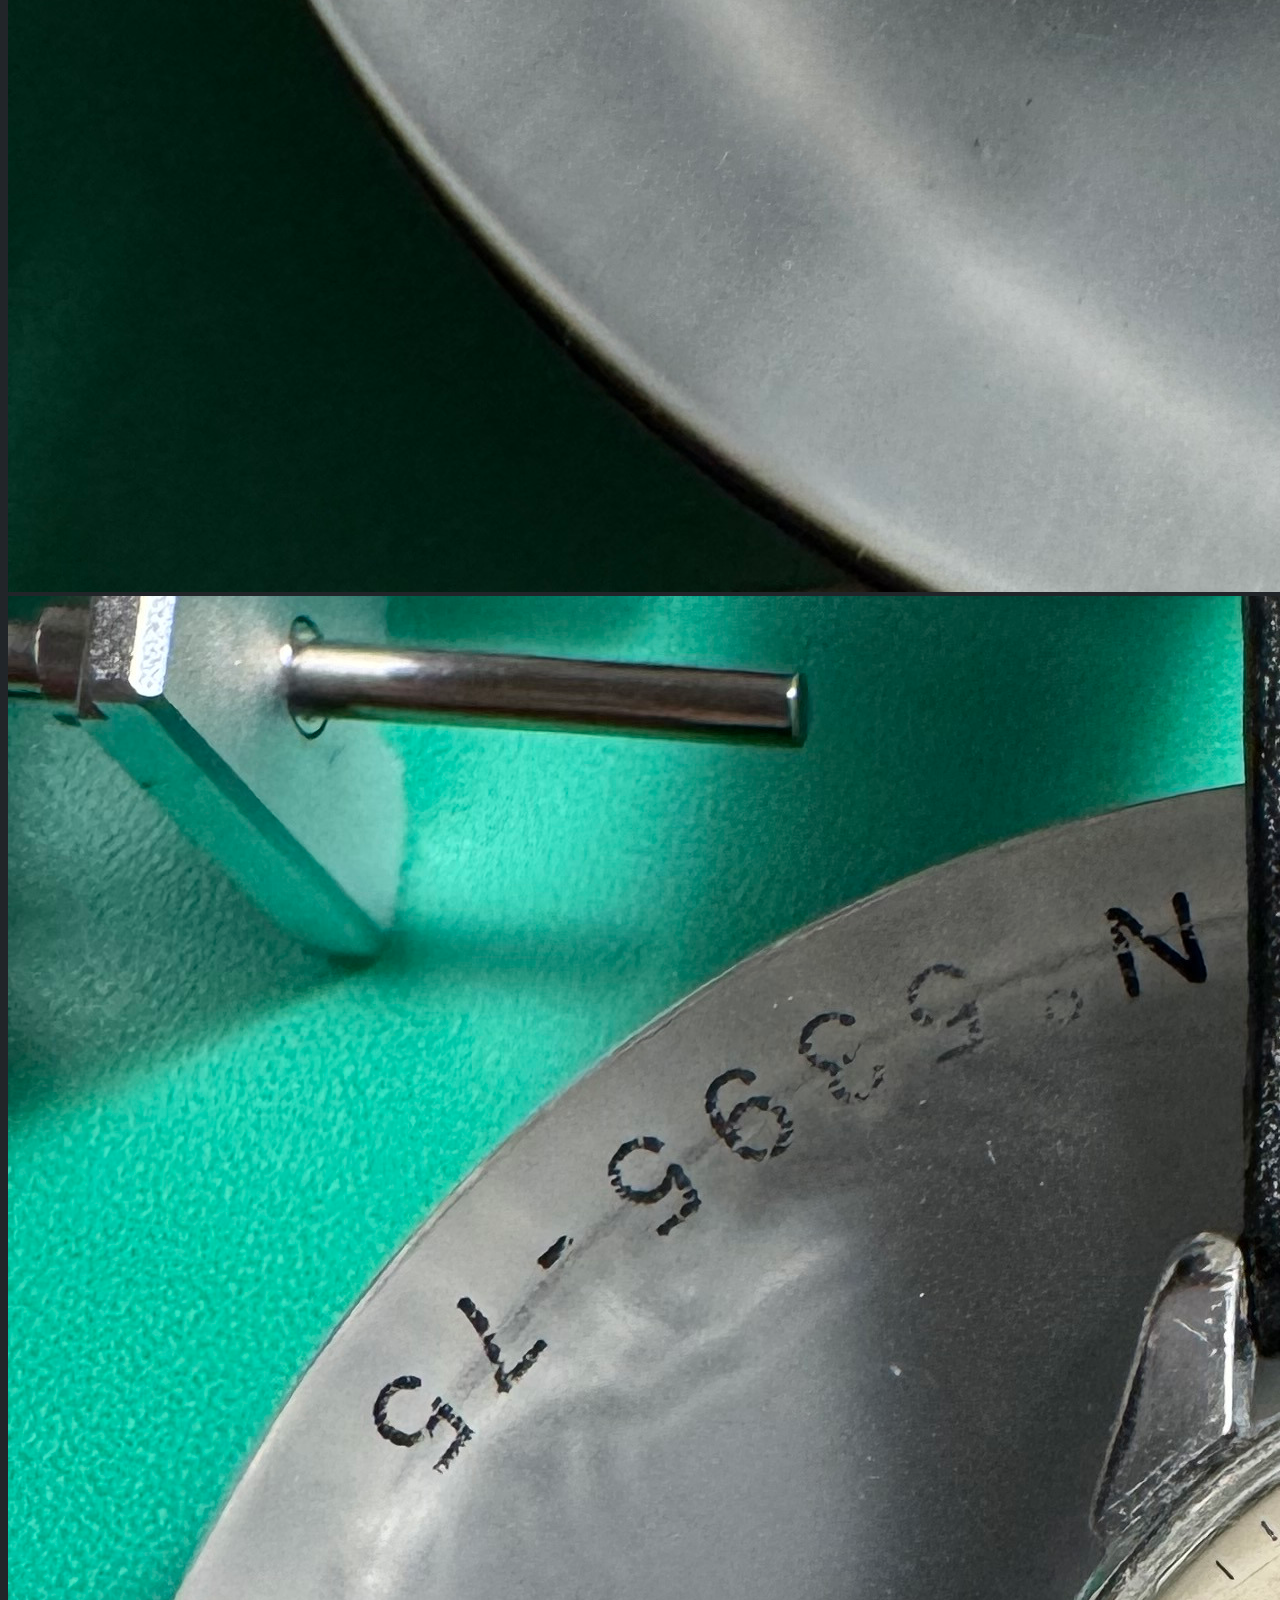
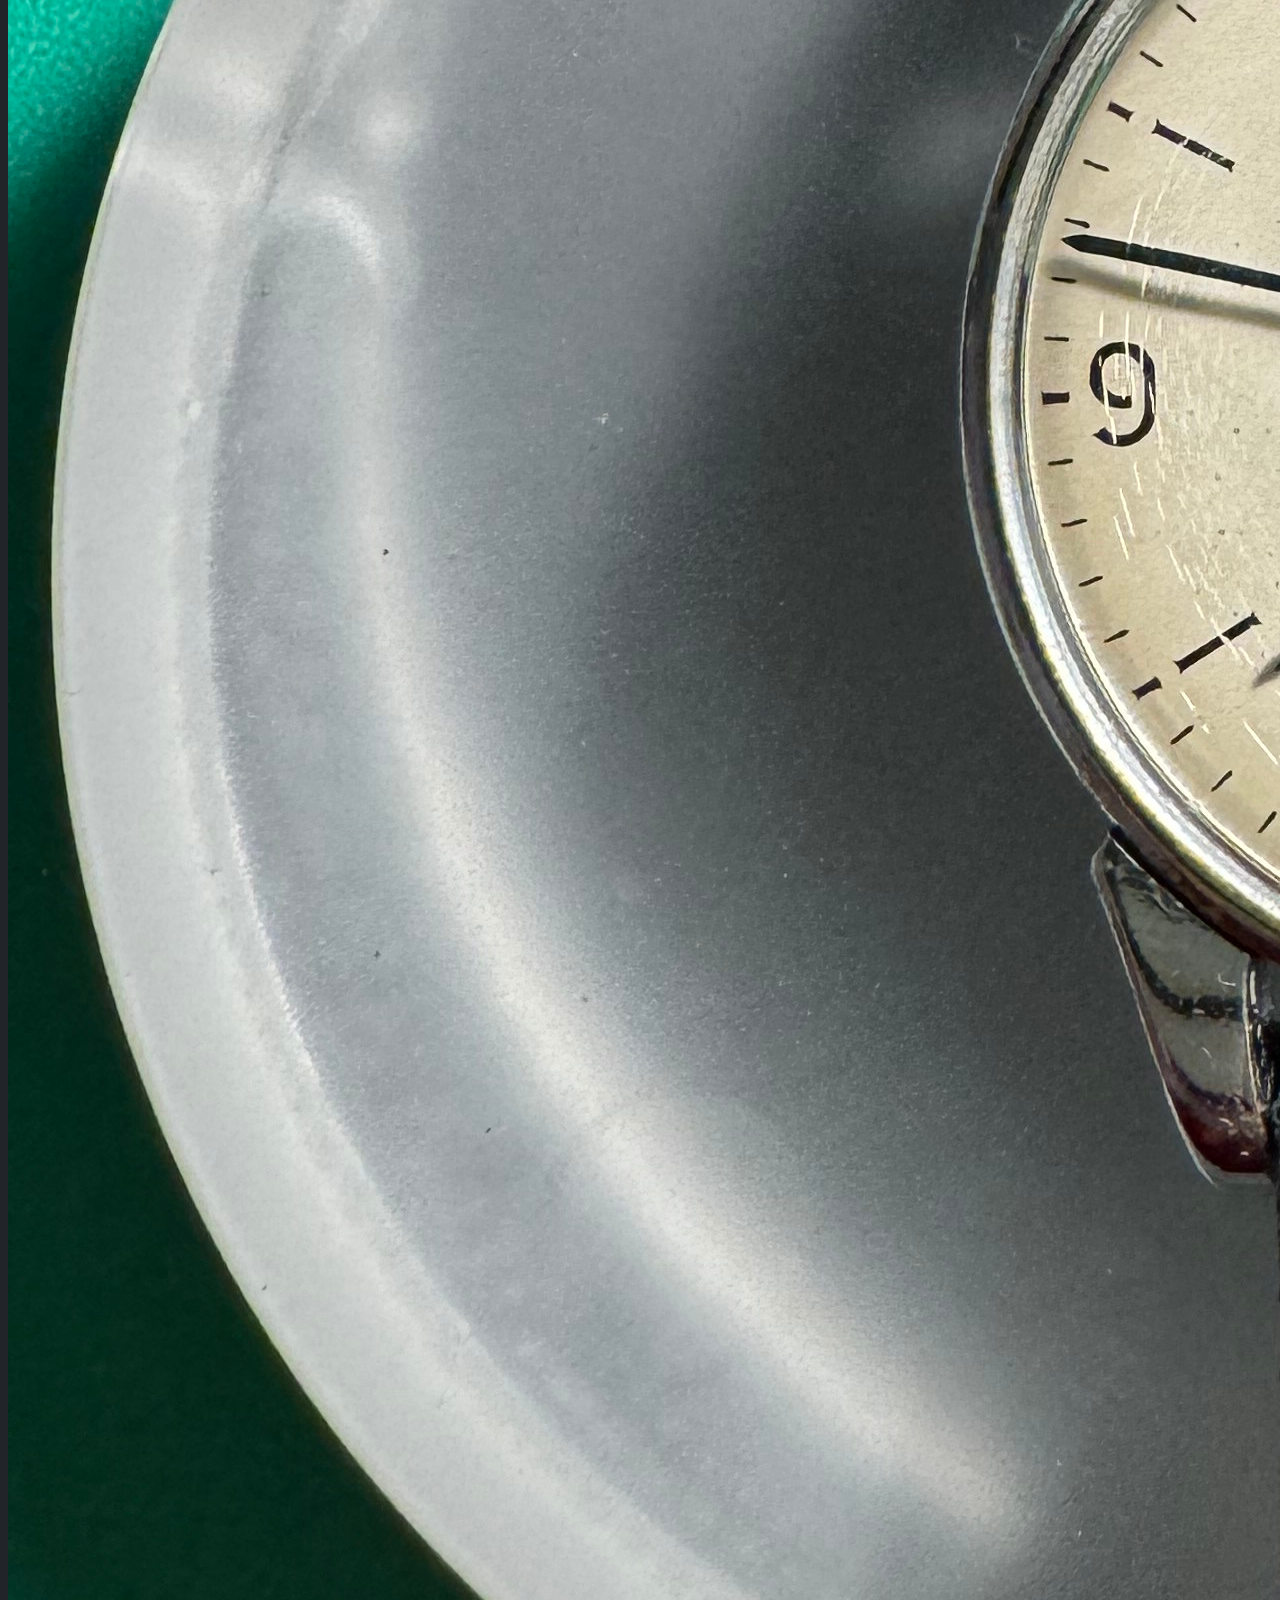
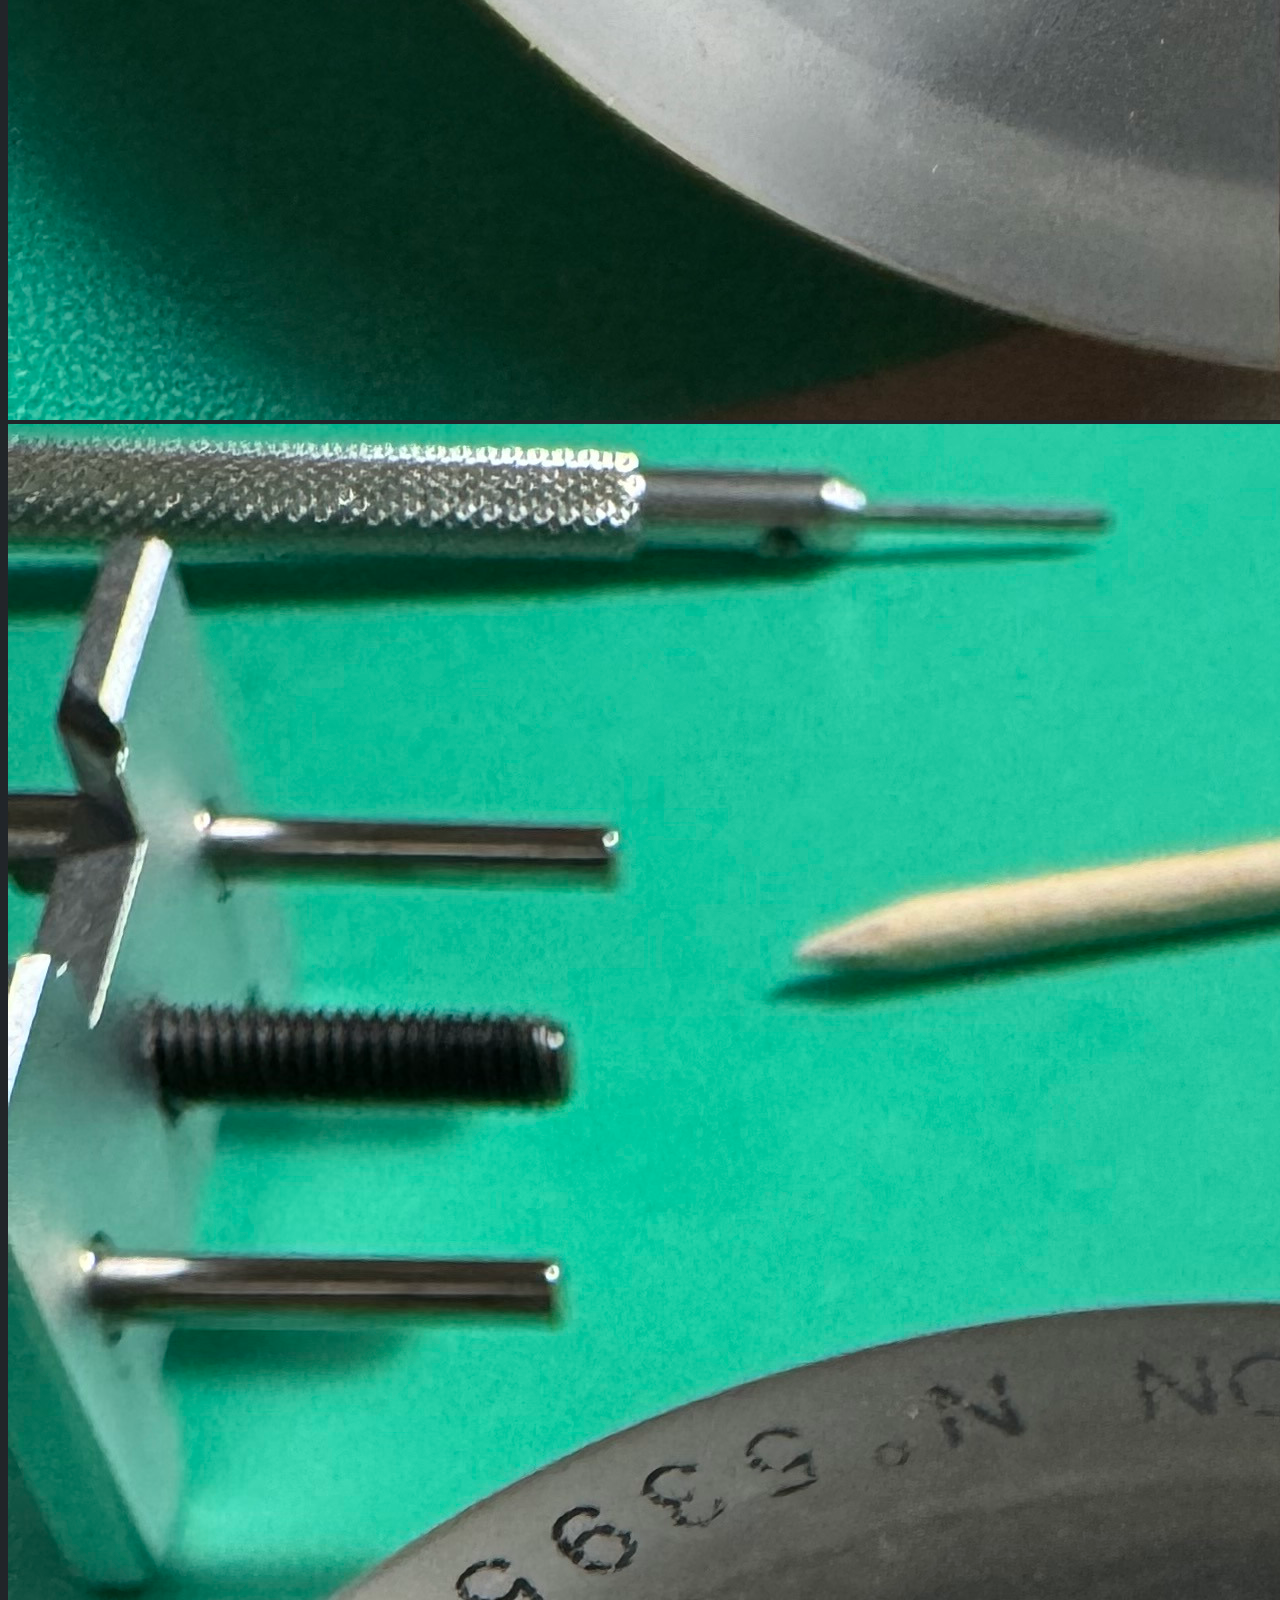
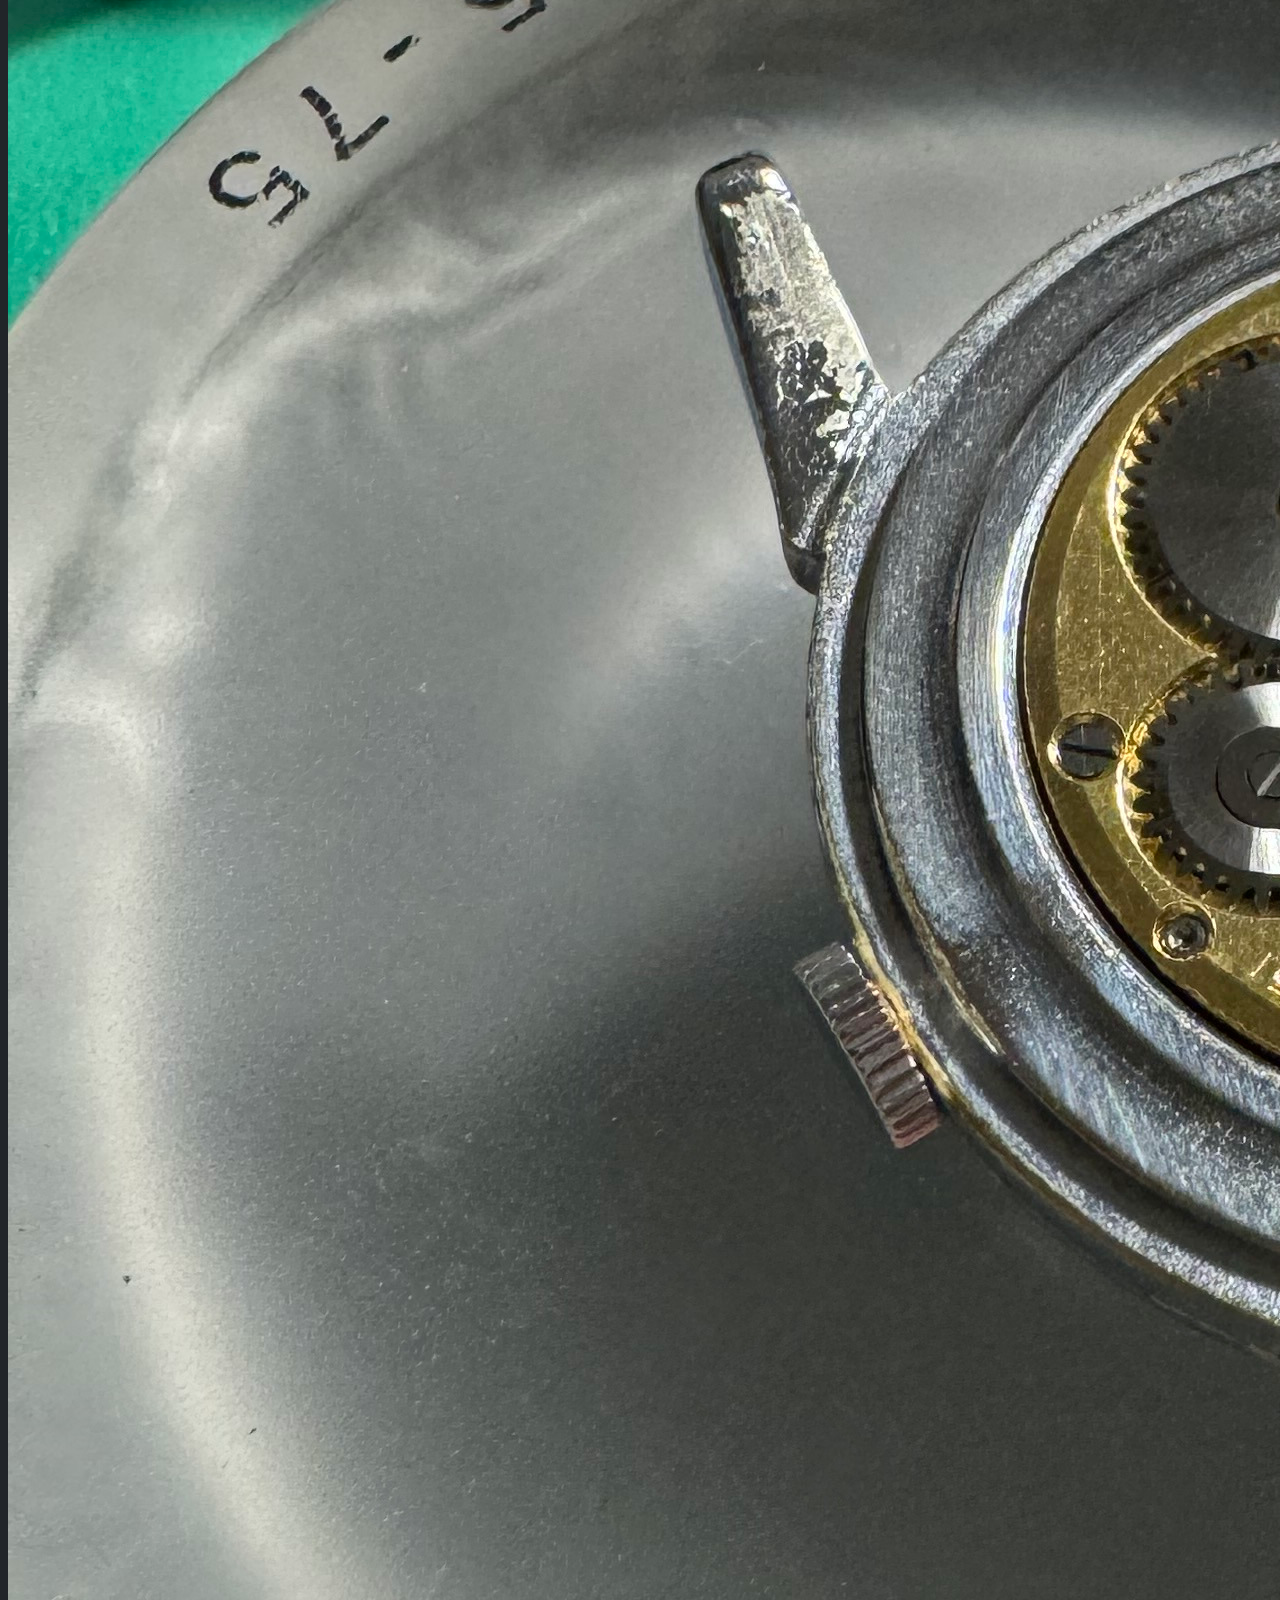
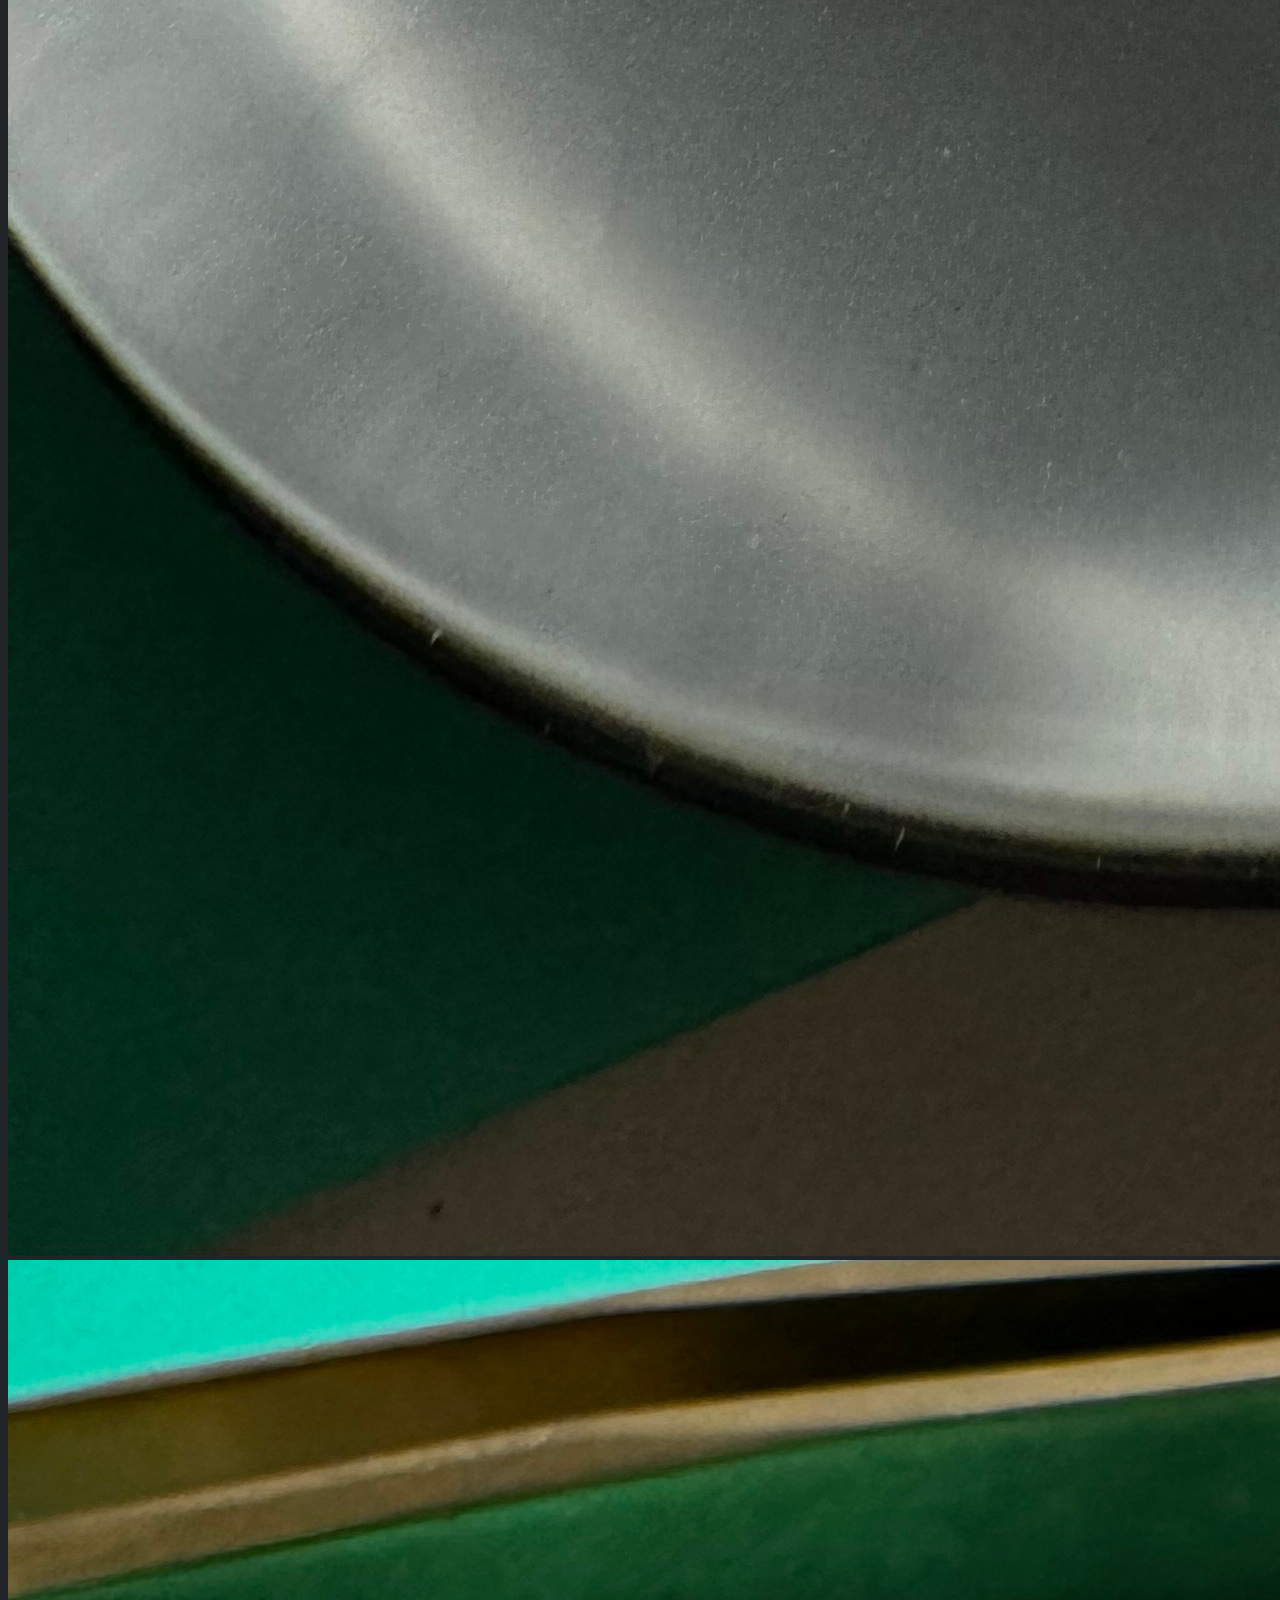
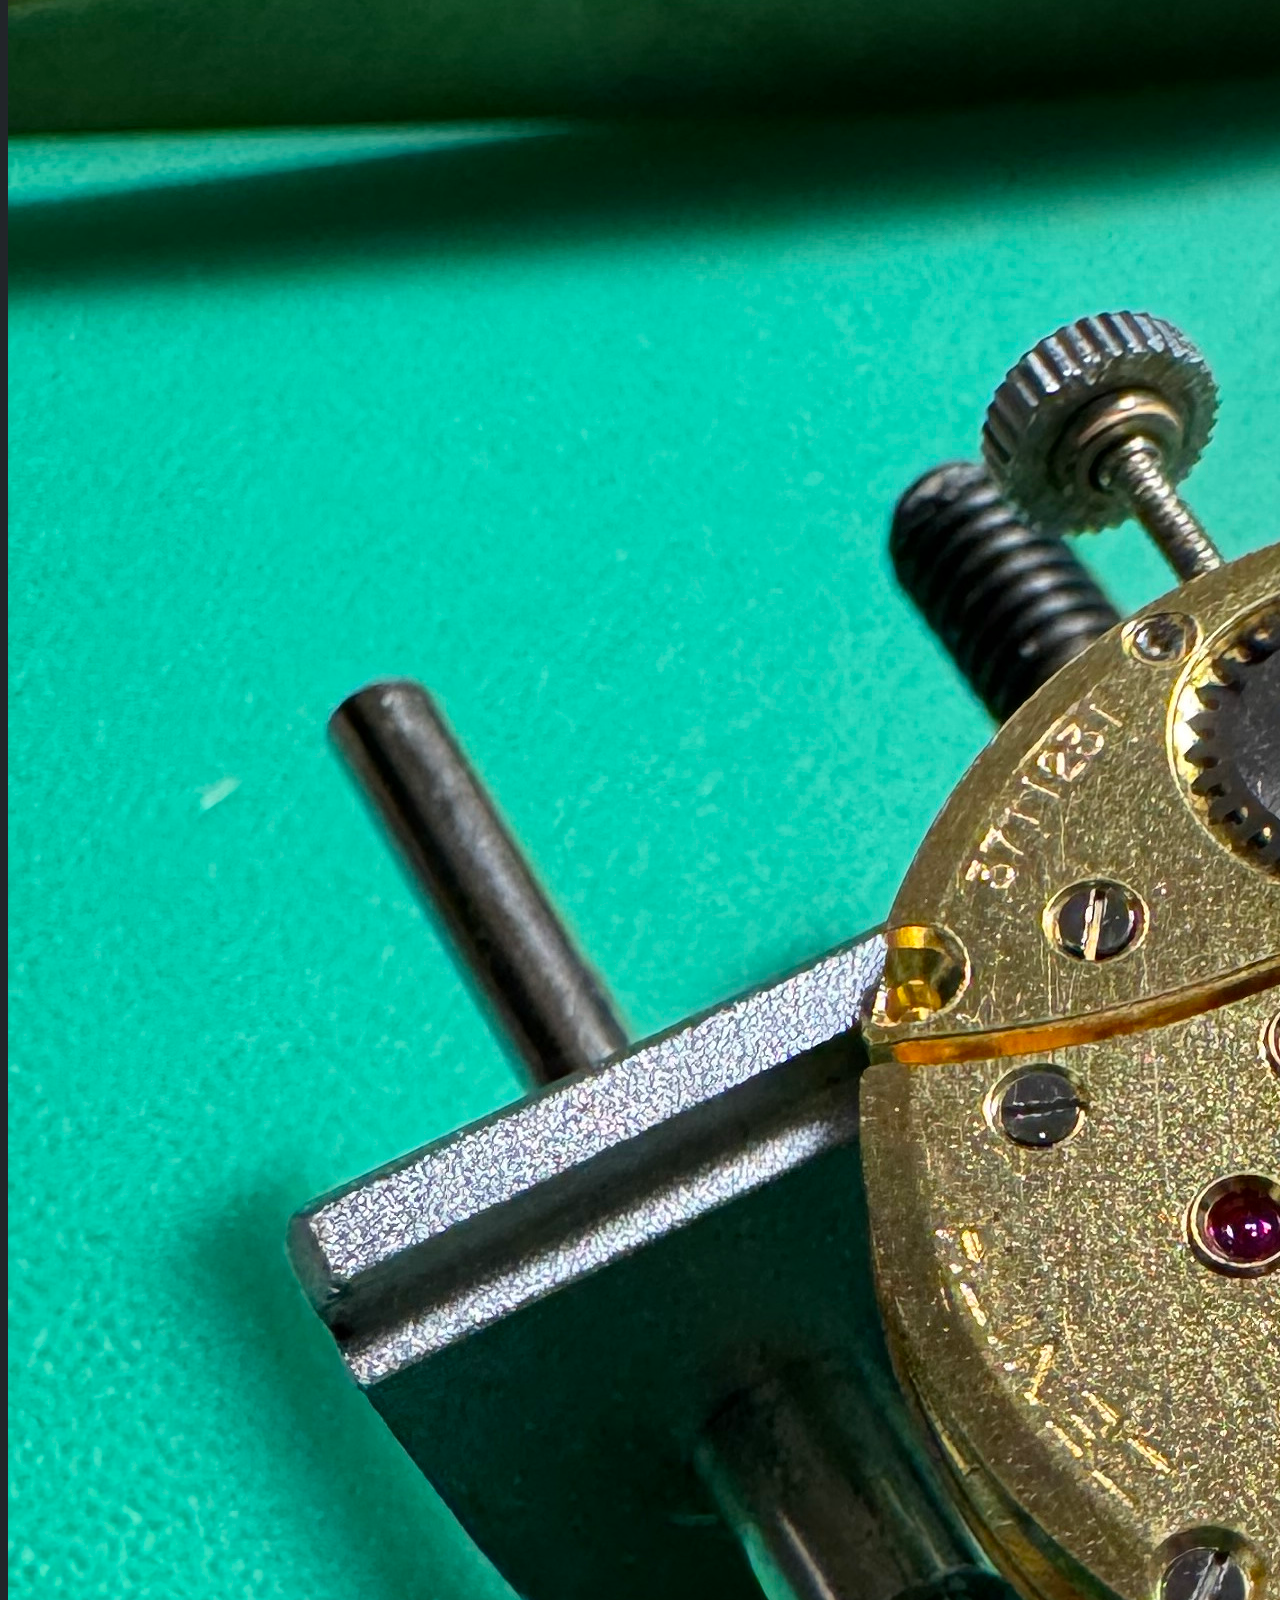
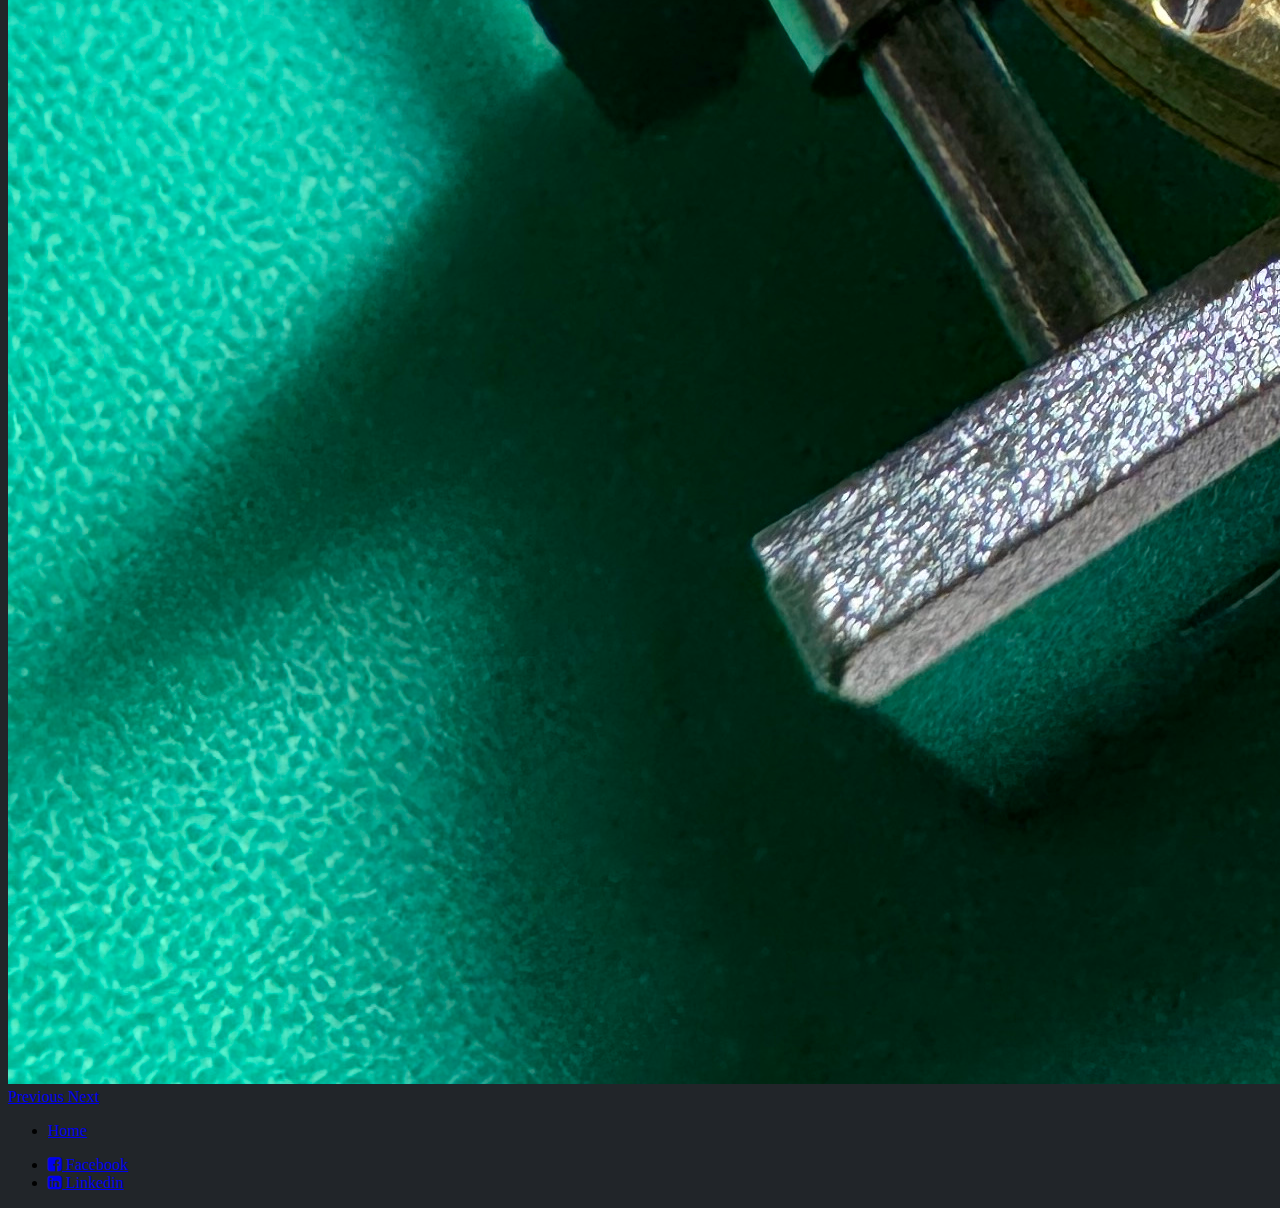
<file: watch_pages/zenith_106_1948.html>
<!DOCTYPE html>
<html lang="en">
<head>
    <meta charset="UTF-8">
    <meta http-equiv="X-UA-Compatible" content="IE=edge">
    <meta name="viewport" content="width=device-width, initial-scale=1.0">
    <link href="https://cdn.jsdelivr.net/npm/bootstrap@5.3.2/dist/css/bootstrap.min.css" rel="stylesheet" integrity="sha384-T3c6CoIi6uLrA9TneNEoa7RxnatzjcDSCmG1MXxSR1GAsXEV/Dwwykc2MPK8M2HN" crossorigin="anonymous">
    <link rel="stylesheet" href="https://maxcdn.bootstrapcdn.com/font-awesome/4.5.0/css/font-awesome.min.css">
    <title>Breitling Cadette 1940-1950</title>
    <script src="https://code.jquery.com/jquery-3.7.1.min.js"></script>
    <script src="https://cdn.jsdelivr.net/npm/bootstrap@5.3.2/dist/js/bootstrap.bundle.min.js" integrity="sha384-C6RzsynM9kWDrMNeT87bh95OGNyZPhcTNXj1NW7RuBCsyN/o0jlpcV8Qyq46cDfL" crossorigin="anonymous"></script>
    <style>
        body {
            background-color: #212529;
        }
    </style>
</head>

<body> 

    <!--Navigation bar-->
    <div id="nav-placeholder"></div>
    <script>
    $(function(){
        $("#nav-placeholder").load("/nav.html", function(){
            // Custom JavaScript for dropdown after nav is loaded
            document.querySelectorAll('.dropdown-submenu .dropdown-toggle').forEach(function(element){
                element.addEventListener('click', function(e){
                    let nextEl = element.nextElementSibling;
                    if(nextEl && nextEl.classList.contains('dropdown-menu')){
                        nextEl.classList.toggle('show');
                        e.preventDefault();
                        e.stopPropagation();
                    }
                });
            });
        });
    });
    </script>
    <!--End of Navigation bar-->

    <!-- Main content -->
    <section class="bg-dark text-light p-5 text-left text-sm-start">
        <div class="row">
            <div class="col">
                <div class="container p-5">
                    <div class="d-sm-flex align-items-center justify-content-between">
                        <div>
                            <h1>Zenith - Caliber 106 -1948</h1>
                                <h3> General Information </h3>
                                <ul>
                                    <li>Year: 1948</li>
                                    <li>Case: Stainless Steel</li>
                                    <li>Dial: Original</li>
                                    <li>Diameter (without crown): 33mm</li>
                                    <li>Movement: Mechanic</li>
                                    <li>Crown: Generic</li>
                                    <li>Strap: Leather Black</li>
                                </ul>
                                <h3> Technical Information </h3>
                                <ul>
                                    <li>Caliber: Zenith 106</li>
                                    <li>Frequency: 18000 A/H</li>
                                    <li>Complications: -</li>
                                    <li>Seconds at 9</li>
                                </ul>
                        </div>
                    </div>
                </div>
            </div>

            <div class="col">
                <!-- Carousel -->
                <section id="myCarousel" class="p-5 carousel slide" data-bs-ride="carousel">
                    <ol class="carousel-indicators">
                        <button type="button" data-bs-target="#myCarousel" data-bs-slide-to="0" class="active" aria-current="true" aria-label="Slide 1"></button>
                        <button type="button" data-bs-target="#myCarousel" data-bs-slide-to="1" aria-label="Slide 2"></button>
                        <button type="button" data-bs-target="#myCarousel" data-bs-slide-to="2" aria-label="Slide 3"></button>
                        <button type="button" data-bs-target="#myCarousel" data-bs-slide-to="3" aria-label="Slide 4"></button>
                        <button type="button" data-bs-target="#myCarousel" data-bs-slide-to="4" aria-label="Slide 5"></button>
                    </ol>

                    <div class="carousel-inner">
                        <div class="carousel-item active">
                            <img src="/img/watches/zenith_106/img_1.jpg" class="d-block w-100" alt="Breitling Cadette Image 1">
                        </div>
                        <div class="carousel-item">
                            <img src="/img/watches/zenith_106/img_2.jpg" class="d-block w-100" alt="Breitling Cadette Image 2">
                        </div>
                        <div class="carousel-item">
                            <img src="/img/watches/zenith_106/img_3.jpg" class="d-block w-100" alt="Breitling Cadette Image 3">
                        </div>
                        <div class="carousel-item">
                            <img src="/img/watches/zenith_106/img_4.jpg" class="d-block w-100" alt="Breitling Cadette Image 4">
                        </div>
                    </div>

                    <a href="#myCarousel" class="carousel-control-prev" role="button" data-bs-slide="prev">
                        <span class="carousel-control-prev-icon" aria-hidden="true"></span>
                        <span class="visually-hidden">Previous</span>
                    </a>

                    <a href="#myCarousel" class="carousel-control-next" role="button" data-bs-slide="next">
                        <span class="carousel-control-next-icon" aria-hidden="true"></span>
                        <span class="visually-hidden">Next</span>
                    </a>
                </section>
                <!-- End of Carousel -->
            </div>
        </div>
    </section>
    <!-- End of Main content -->

    <!-- Footer -->
    <div id="footer-placeholder"></div>
    <script>
    $(function(){
        $("#footer-placeholder").load("/footer.html").fail(function() {
            $("#footer-placeholder").html("<p>Footer could not be loaded.</p>");
        });
    });
    </script>
    <!-- End of Footer -->
    
</body>
</html>
</file>
